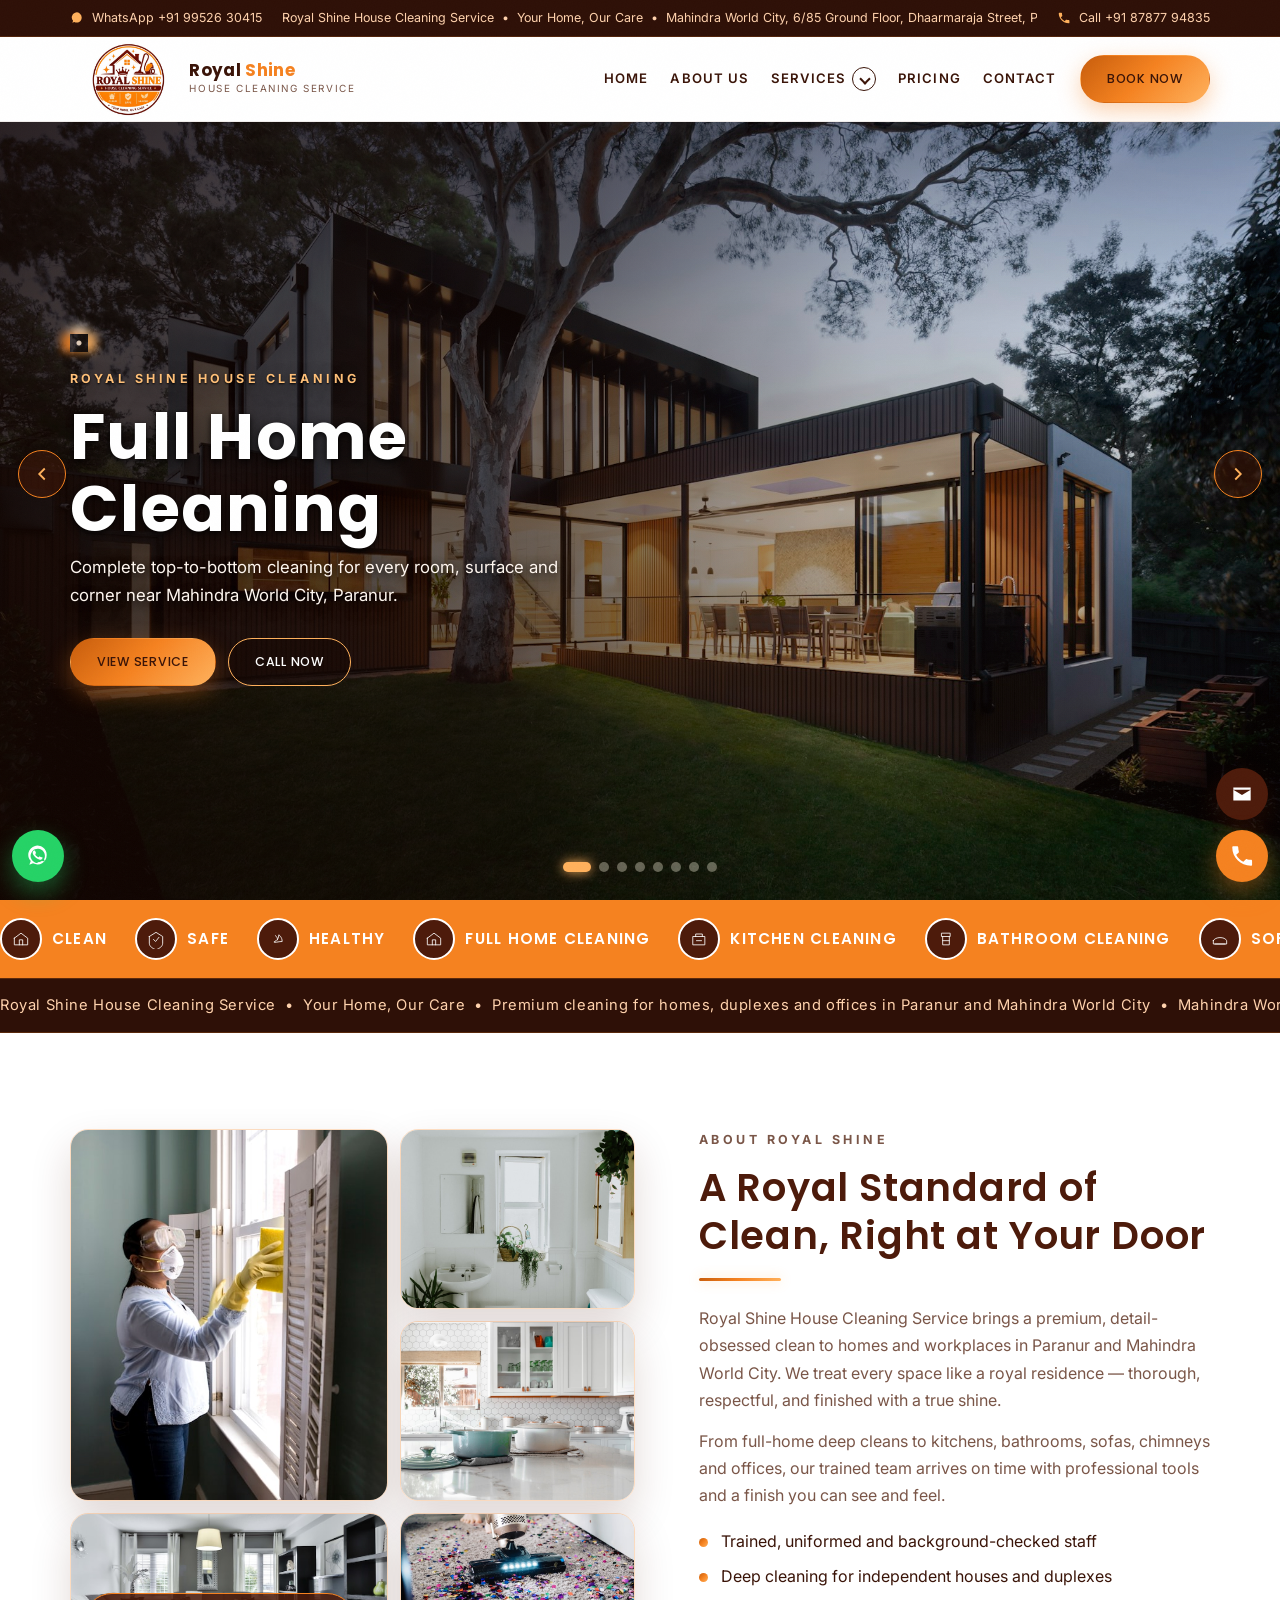
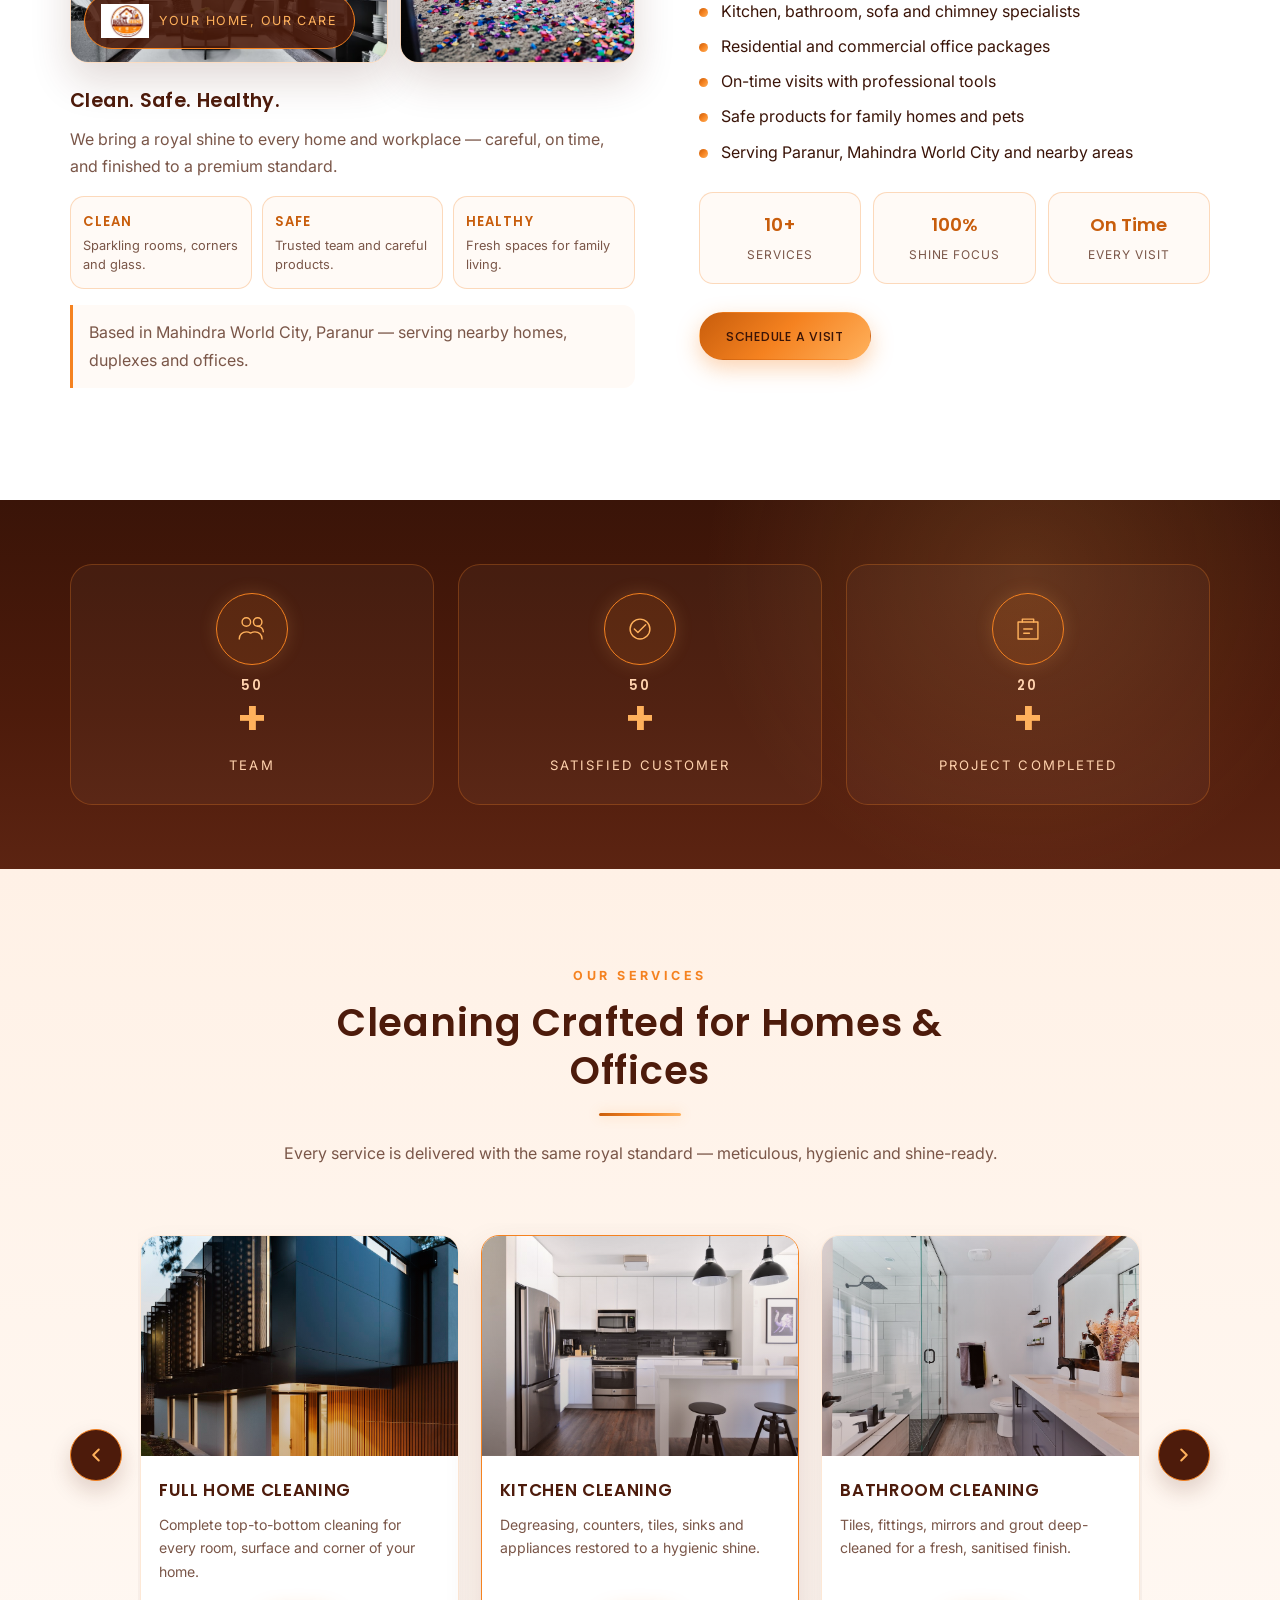
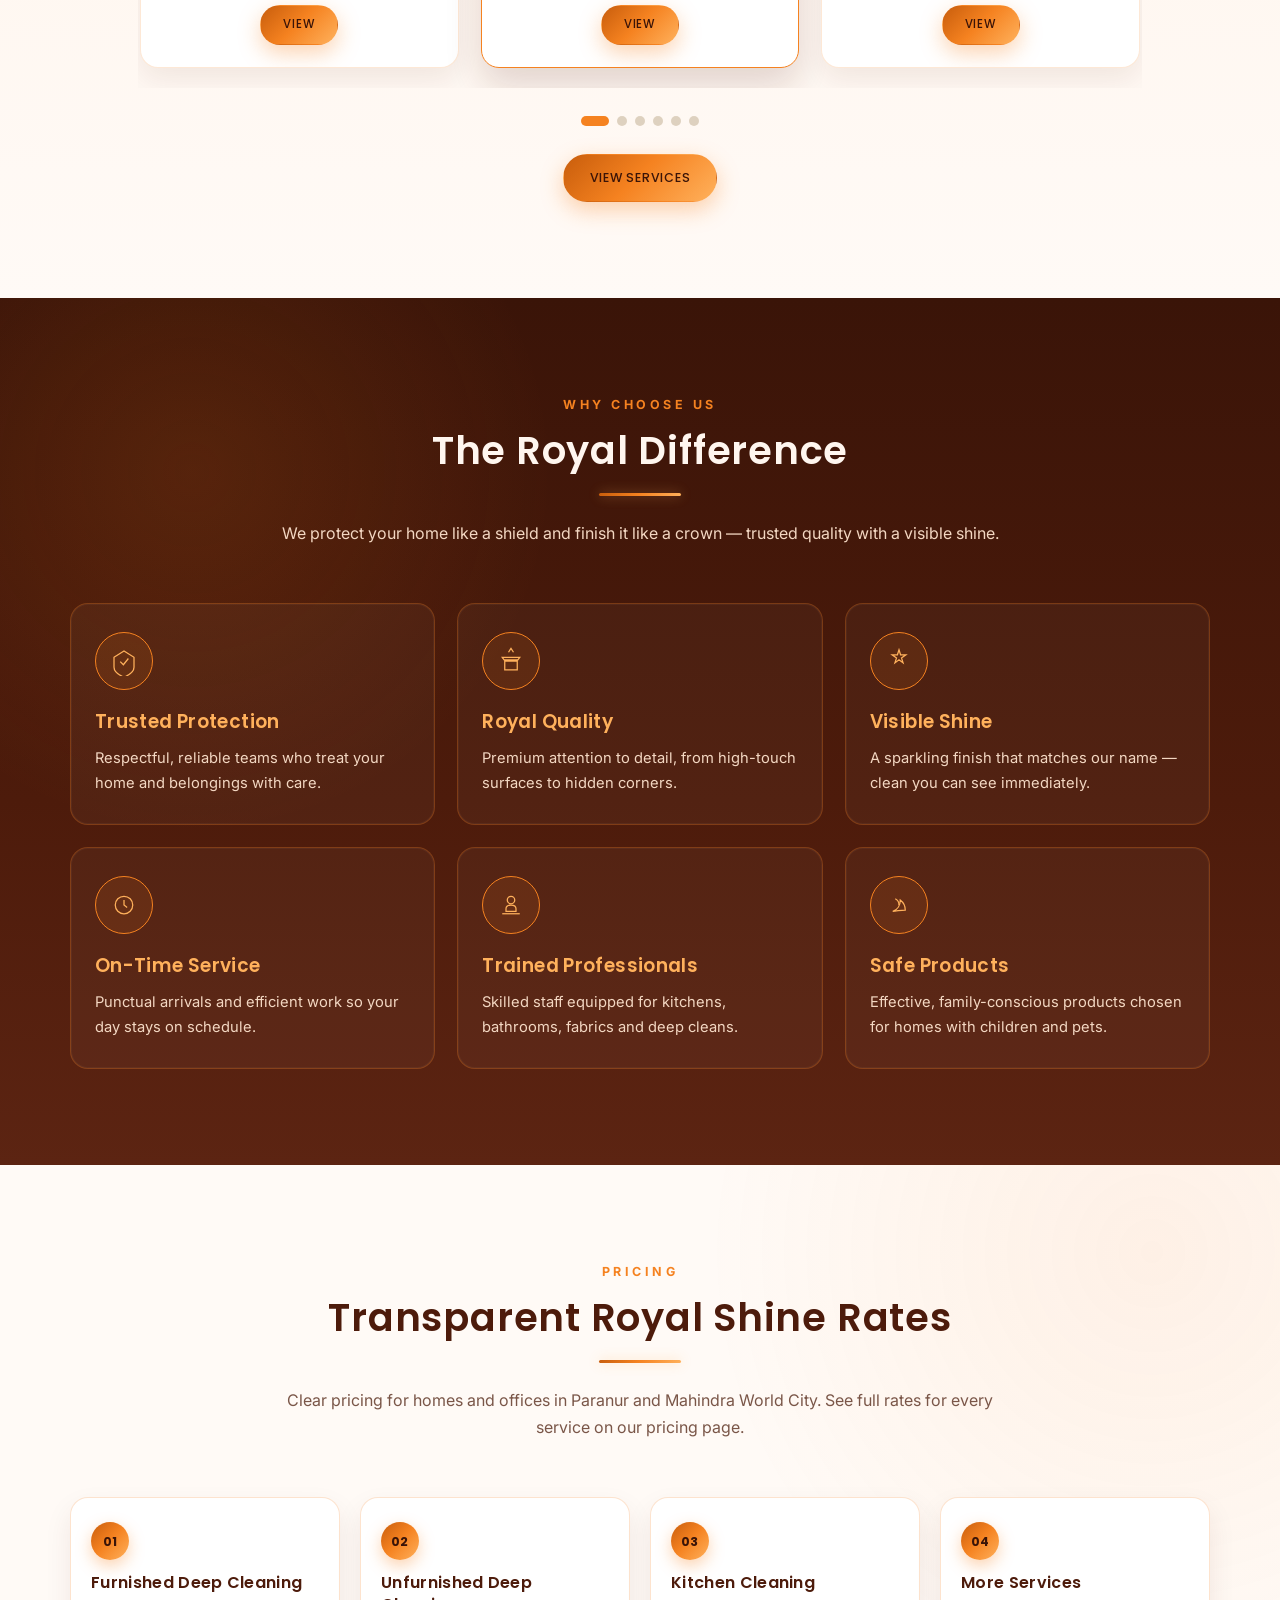
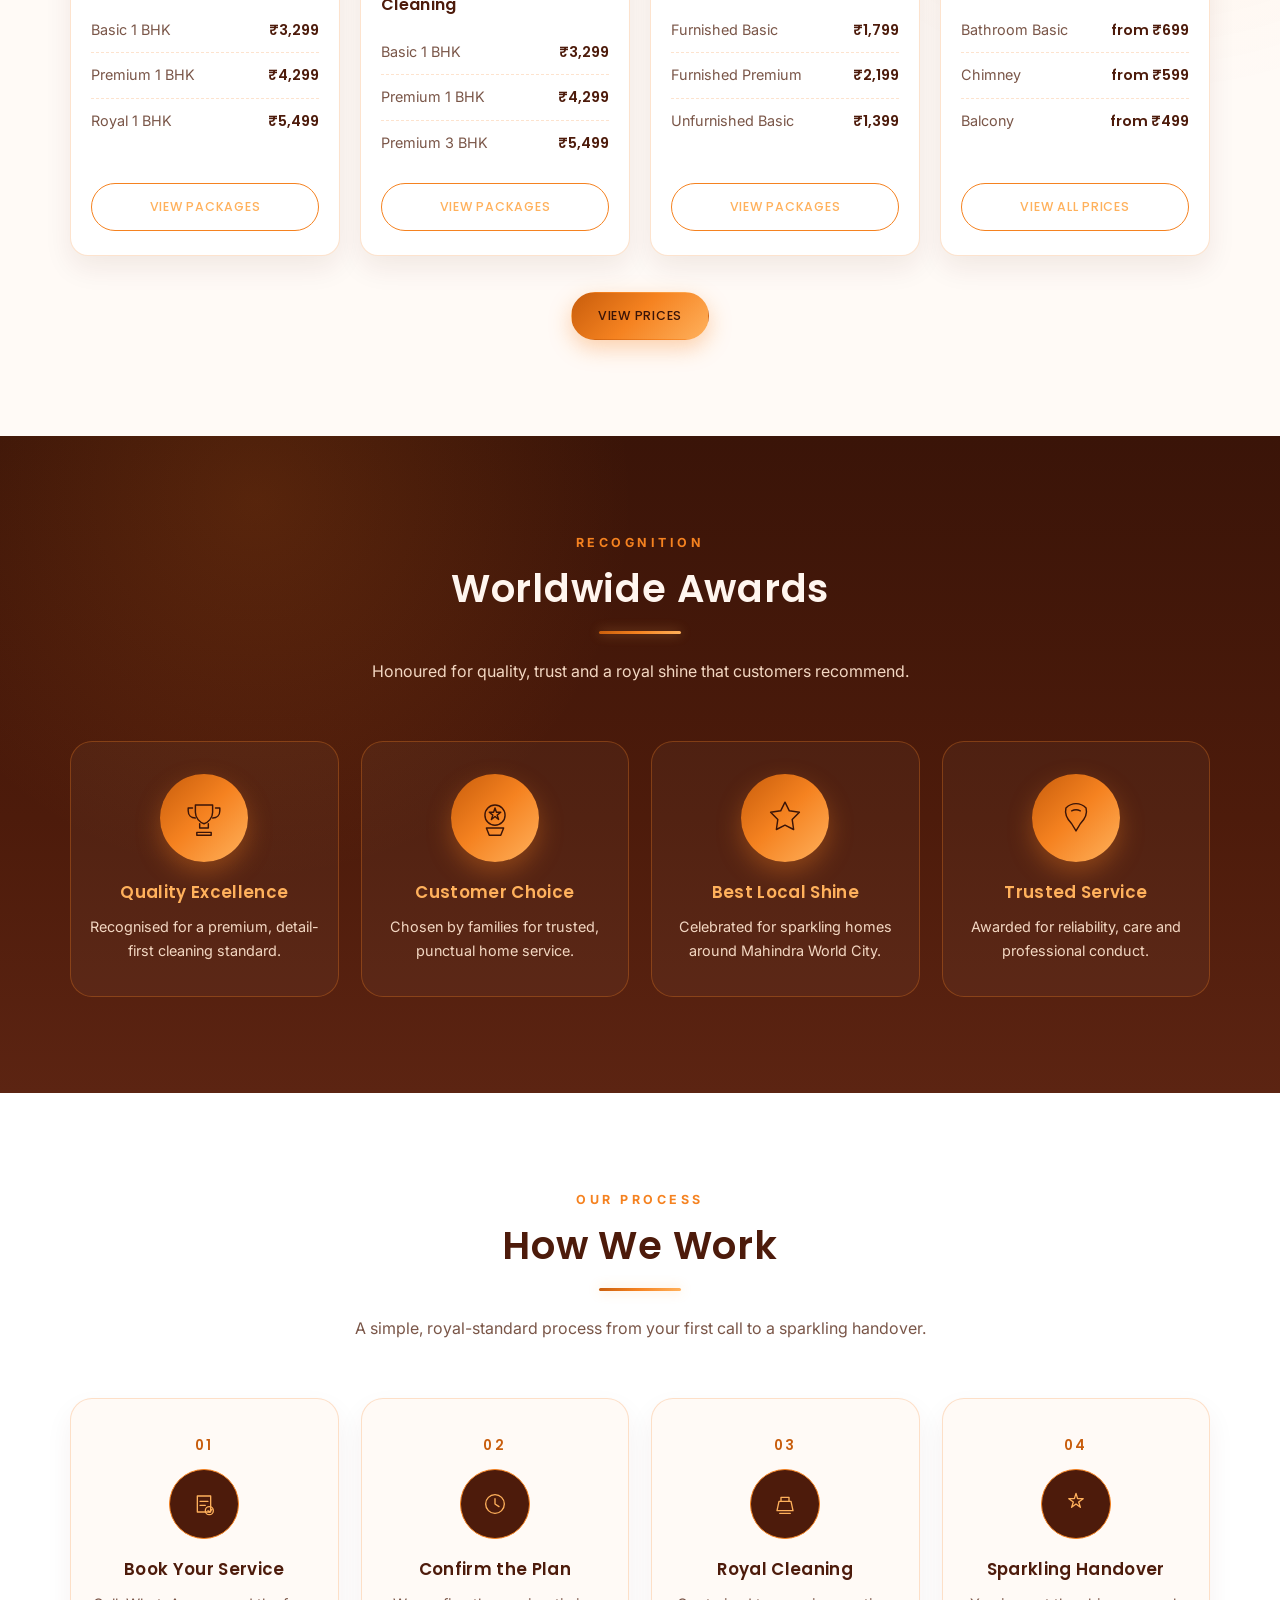
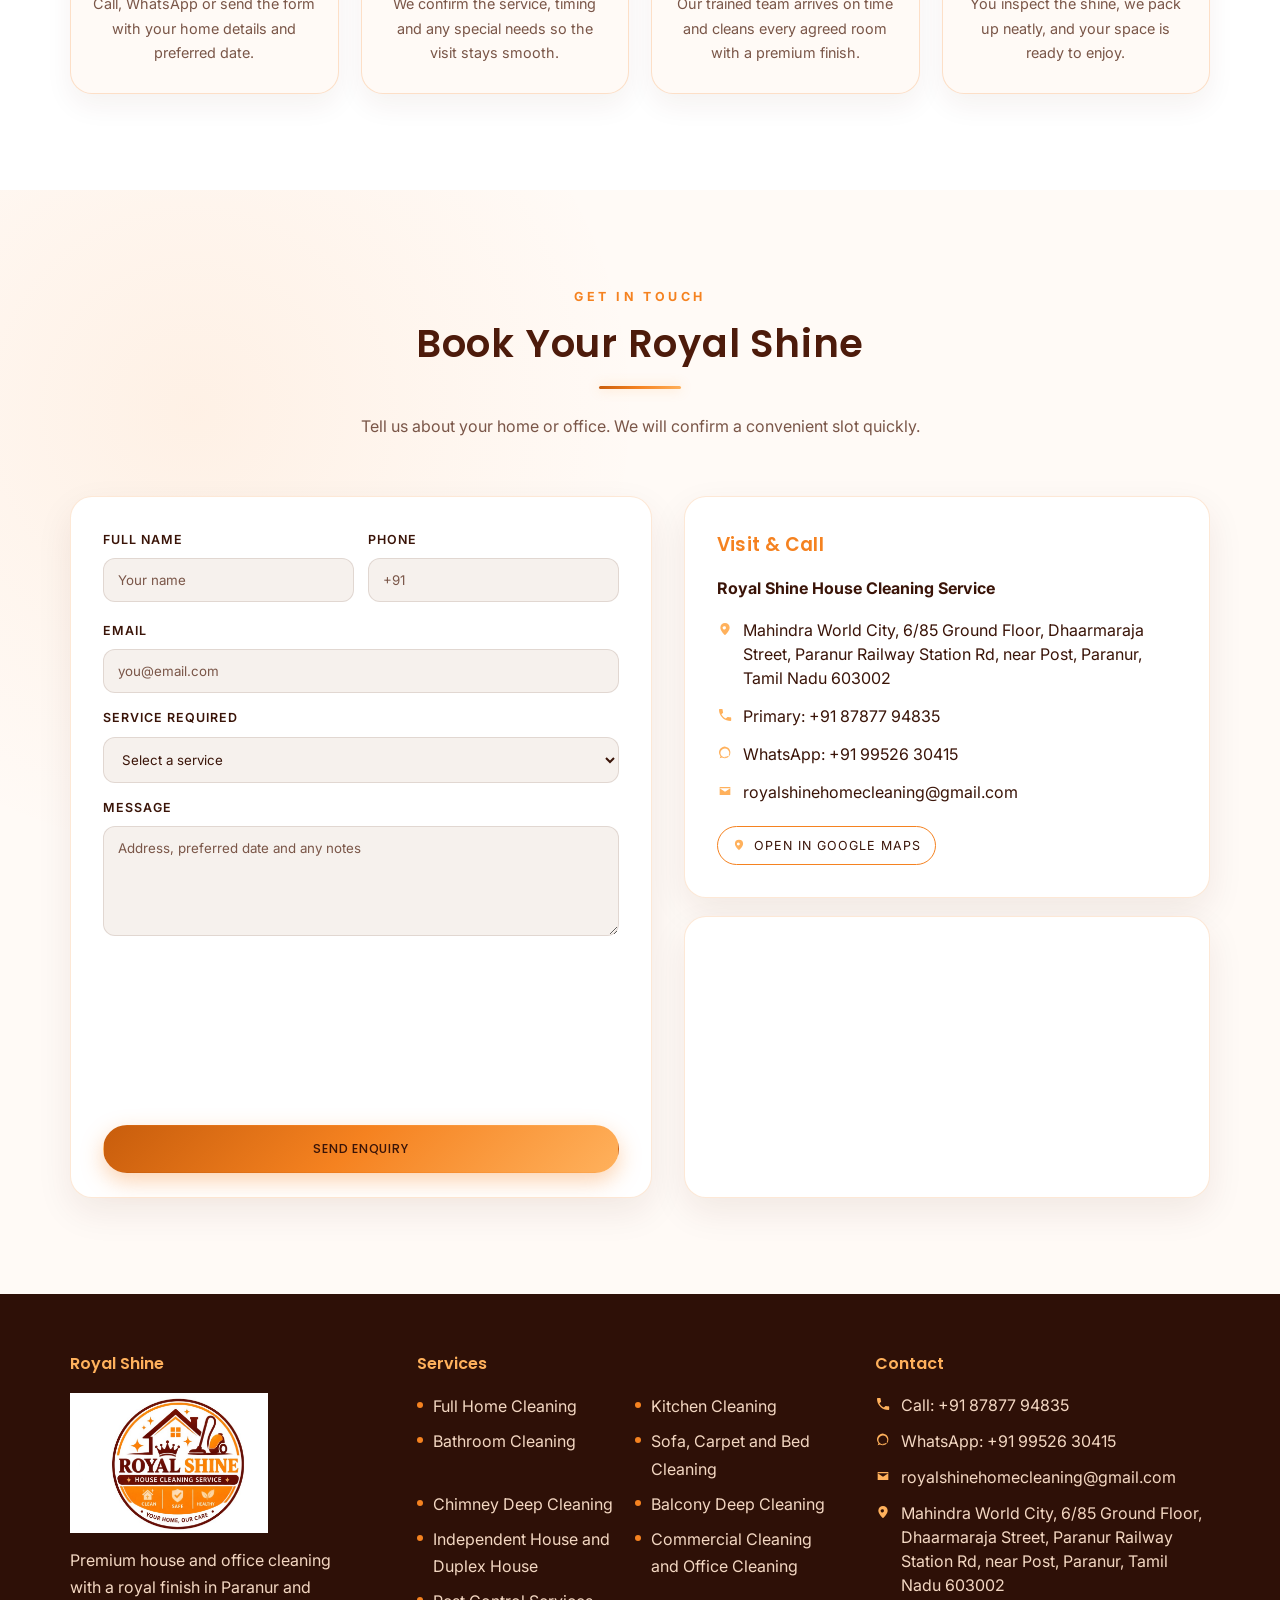
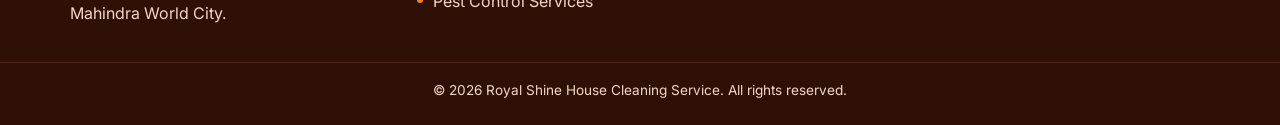
<file: index.html>
<!DOCTYPE html>
<html lang="en">
<head>
  <meta charset="UTF-8">
  <meta name="viewport" content="width=device-width, initial-scale=1.0">
  <title>Royal Shine House Cleaning Service | Paranur, Mahindra World City</title>
  <meta name="description" content="Royal Shine House Cleaning Service in Paranur, Tamil Nadu. Premium full home, kitchen, bathroom, sofa, chimney and office cleaning near Mahindra World City.">
  <link rel="icon" href="assets/logo/logo.png" type="image/png">
  <link rel="preconnect" href="https://fonts.googleapis.com">
  <link rel="preconnect" href="https://fonts.gstatic.com" crossorigin>
  <link href="https://fonts.googleapis.com/css2?family=Inter:wght@400;500&family=Poppins:wght@500;600;700&display=swap" rel="stylesheet">
  <link rel="stylesheet" href="css/style.css">
</head>
<body>
  <div class="page-grain" aria-hidden="true"></div>
  <div class="nav-backdrop" id="navBackdrop"></div>

  <header class="site-header" id="header">
    <div class="header-top">
      <div class="container header-top-inner">
        <a href="https://wa.me/919952630415?text=Hello%20Royal%20Shine%2C%20I%20would%20like%20to%20book%20a%20cleaning%20service." class="header-whatsapp" target="_blank" rel="noopener">
          <svg viewBox="0 0 24 24" aria-hidden="true"><path d="M20 11.5A8.5 8.5 0 0 1 7.4 18.8L4 20l1.3-3.3A8.5 8.5 0 1 1 20 11.5z"/></svg>
          WhatsApp +91 99526 30415
        </a>
        <div class="header-about-marquee" aria-label="About and address">
          <div class="header-about-track">
            <span>Royal Shine House Cleaning Service &nbsp;•&nbsp; Your Home, Our Care &nbsp;•&nbsp; Mahindra World City, 6/85 Ground Floor, Dhaarmaraja Street, Paranur Railway Station Rd, near Post, Paranur, Tamil Nadu 603002 &nbsp;•&nbsp; Clean, Safe, Healthy &nbsp;&nbsp;</span>
            <span>Royal Shine House Cleaning Service &nbsp;•&nbsp; Your Home, Our Care &nbsp;•&nbsp; Mahindra World City, 6/85 Ground Floor, Dhaarmaraja Street, Paranur Railway Station Rd, near Post, Paranur, Tamil Nadu 603002 &nbsp;•&nbsp; Clean, Safe, Healthy &nbsp;&nbsp;</span>
          </div>
        </div>
        <a href="tel:+918787794835" class="header-call">
          <svg viewBox="0 0 24 24" aria-hidden="true"><path d="M6.6 10.8c1.4 2.8 3.8 5.1 6.6 6.6l2.2-2.2c.3-.3.7-.4 1.1-.3 1.2.4 2.5.6 3.8.6.6 0 1 .4 1 1V20c0 .6-.4 1-1 1C10.6 21 3 13.4 3 4c0-.6.4-1 1-1h3.5c.6 0 1 .4 1 1 0 1.3.2 2.6.6 3.8.1.4 0 .8-.3 1.1L6.6 10.8z"/></svg>
          Call +91 87877 94835
        </a>
      </div>
    </div>
    <div class="header-main">
      <div class="container header-main-inner">
        <a href="index.html#home" class="brand">
          <img src="assets/logo/logo.png" alt="Royal Shine House Cleaning Service logo">
          <span>
            <strong><span class="word-royal">Royal</span> <span class="word-shine">Shine</span></strong>
            <small>House Cleaning Service</small>
          </span>
        </a>
        <button class="nav-toggle" id="navToggle" aria-label="Open menu" aria-expanded="false">
          <span></span><span></span><span></span>
        </button>
        <nav class="site-nav" id="siteNav">
          <div class="nav-drawer-head">
            <a href="index.html#home" class="nav-drawer-brand">
              <img src="assets/logo/logo.png" alt="Royal Shine House Cleaning Service logo">
              <span>
                <strong><span class="word-royal">Royal</span> <span class="word-shine">Shine</span></strong>
                <small>House Cleaning Service</small>
              </span>
            </a>
            <button type="button" class="nav-drawer-close" id="navDrawerClose" aria-label="Close menu">
              <span aria-hidden="true"></span>
              <span aria-hidden="true"></span>
            </button>
          </div>
          <a href="index.html#home" class="active">Home</a>
          <a href="about.html">About Us</a>
          <div class="nav-drop" id="servicesDrop">
            <a href="#services" class="nav-drop-toggle" aria-haspopup="true" aria-expanded="false">Services <span class="nav-caret" aria-hidden="true"></span></a>
            <div class="nav-drop-menu">
              <div class="nav-drop-panel">
              <div class="nav-subdrop">
                <a href="#services" data-service="0" class="nav-subdrop-toggle">Full Home Cleaning <span class="nav-caret nav-caret-side" aria-hidden="true"></span></a>
                <div class="nav-subdrop-menu">
                  <div class="nav-subdrop-panel">
                    <a href="furnished-apartment.html">Furnished Apartment</a>
                    <a href="unfurnished-apartment.html">Unfurnished Apartment</a>
                  </div>
                </div>
              </div>
              <a href="kitchen-cleaning.html">Kitchen Cleaning</a>
              <a href="bathroom-cleaning.html">Bathroom Cleaning</a>
              <a href="sofa-carpet-bed-cleaning.html">Sofa, Carpet and Bed Cleaning</a>
              <a href="chimney-cleaning.html">Chimney Deep Cleaning</a>
              <a href="balcony-cleaning.html">Balcony Deep Cleaning</a>
              <a href="independent-duplex-house.html">Independent House and Duplex House</a>
              <a href="commercial-office-cleaning.html">Commercial Cleaning and Office Cleaning</a>
              <a href="pest-control-cleaning.html">Pest Control Services</a>
              </div>
            </div>
          </div>
          <a href="pricing.html">Pricing</a>
          <a href="contact.html">Contact</a>
          <a href="contact.html" class="btn btn-gold nav-drawer-cta">Book Now</a>
        </nav>
        <a href="contact.html" class="btn btn-gold header-cta">Book Now</a>
      </div>
    </div>
  </header>

  <main>
    <section class="hero" id="home">
      <div class="slider" id="slider">
        <article class="slide is-active" style="background-image: url('assets/slider/slide-1.jpg?v=2')">
          <div class="slide-overlay"></div>
          <div class="container slide-content">
            <div class="slide-copy">
            <p class="eyebrow">Royal Shine House Cleaning</p>
            <h1>Full Home Cleaning</h1>
            <p class="lead">Complete top-to-bottom cleaning for every room, surface and corner near Mahindra World City, Paranur.</p>
            <div class="slide-actions">
              <a href="furnished-apartment.html" class="btn btn-gold">View Service</a>
              <a href="tel:+918787794835" class="btn btn-outline">Call Now</a>
            </div>
            </div>
          </div>
        </article>
        <article class="slide" style="background-image: url('assets/slider/slide-2.jpg?v=2')">
          <div class="slide-overlay"></div>
          <div class="container slide-content">
            <div class="slide-copy">
            <p class="eyebrow">Deep Kitchen Care</p>
            <h2>Kitchen Cleaning</h2>
            <p class="lead">Degreasing, counters, tiles, sinks and appliances restored to a hygienic, grease-free shine.</p>
            <div class="slide-actions">
              <a href="kitchen-cleaning.html" class="btn btn-gold">View Service</a>
              <a href="https://wa.me/919952630415" class="btn btn-outline" target="_blank" rel="noopener">WhatsApp</a>
            </div>
            </div>
          </div>
        </article>
        <article class="slide" style="background-image: url('assets/slider/slide-3.jpg?v=2')">
          <div class="slide-overlay"></div>
          <div class="container slide-content">
            <div class="slide-copy">
            <p class="eyebrow">Bathroom Deep Cleaning</p>
            <h2>Bathroom Cleaning</h2>
            <p class="lead">Tiles, fittings, mirrors and grout deep-cleaned for a fresh, sanitised finish.</p>
            <div class="slide-actions">
              <a href="bathroom-cleaning.html" class="btn btn-gold">View Service</a>
              <a href="#contact" class="btn btn-outline">Get a Quote</a>
            </div>
            </div>
          </div>
        </article>
        <article class="slide" style="background-image: url('assets/slider/slide-4.jpg?v=2')">
          <div class="slide-overlay"></div>
          <div class="container slide-content">
            <div class="slide-copy">
            <p class="eyebrow">Fabric Care</p>
            <h2>Sofa, Carpet &amp; Bed Cleaning</h2>
            <p class="lead">Upholstery and fabric refresh that lifts dust, stains and everyday wear.</p>
            <div class="slide-actions">
              <a href="sofa-carpet-bed-cleaning.html" class="btn btn-gold">View Service</a>
              <a href="tel:+919952630415" class="btn btn-outline">+91 99526 30415</a>
            </div>
            </div>
          </div>
        </article>
        <article class="slide" style="background-image: url('assets/services/chimney.jpg')">
          <div class="slide-overlay"></div>
          <div class="container slide-content">
            <div class="slide-copy">
            <p class="eyebrow">Deep Chimney Care</p>
            <h2>Chimney Deep Cleaning</h2>
            <p class="lead">Kitchen chimneys and filters cleared of grease for safer, better performance.</p>
            <div class="slide-actions">
              <a href="chimney-cleaning.html" class="btn btn-gold">View Service</a>
              <a href="#contact" class="btn btn-outline">Book Now</a>
            </div>
            </div>
          </div>
        </article>
        <article class="slide" style="background-image: url('assets/services/balcony.jpg')">
          <div class="slide-overlay"></div>
          <div class="container slide-content">
            <div class="slide-copy">
            <p class="eyebrow">Outdoor Care</p>
            <h2>Balcony Deep Cleaning</h2>
            <p class="lead">Floors, railings and corners restored so your outdoor space feels inviting.</p>
            <div class="slide-actions">
              <a href="balcony-cleaning.html" class="btn btn-gold">View Service</a>
              <a href="#contact" class="btn btn-outline">Get a Quote</a>
            </div>
            </div>
          </div>
        </article>
        <article class="slide" style="background-image: url('assets/services/house.jpg')">
          <div class="slide-overlay"></div>
          <div class="container slide-content">
            <div class="slide-copy">
            <p class="eyebrow">Large Home Care</p>
            <h2>Independent &amp; Duplex House</h2>
            <p class="lead">Tailored packages for larger homes, multiple floors and family living spaces.</p>
            <div class="slide-actions">
              <a href="independent-duplex-house.html" class="btn btn-gold">View Service</a>
              <a href="tel:+918787794835" class="btn btn-outline">Call Now</a>
            </div>
            </div>
          </div>
        </article>
        <article class="slide" style="background-image: url('assets/services/office.jpg')">
          <div class="slide-overlay"></div>
          <div class="container slide-content">
            <div class="slide-copy">
            <p class="eyebrow">Workplace Care</p>
            <h2>Commercial &amp; Office Cleaning</h2>
            <p class="lead">Desks, floors, pantries and washrooms kept professional for your workplace.</p>
            <div class="slide-actions">
              <a href="commercial-office-cleaning.html" class="btn btn-gold">View Service</a>
              <a href="https://wa.me/919952630415" class="btn btn-outline" target="_blank" rel="noopener">WhatsApp</a>
            </div>
            </div>
          </div>
        </article>
      </div>
      <button class="slider-btn prev" id="prevSlide" aria-label="Previous slide">
        <svg viewBox="0 0 24 24"><path d="M15 6l-6 6 6 6"/></svg>
      </button>
      <button class="slider-btn next" id="nextSlide" aria-label="Next slide">
        <svg viewBox="0 0 24 24"><path d="M9 6l6 6-6 6"/></svg>
      </button>
      <div class="slider-dots" id="sliderDots"></div>
    </section>

    <section class="service-marquee" aria-label="Cleaning services">
      <div class="marquee-track">
        <div class="marquee-group">
          <span class="marquee-item">
            <span class="marquee-icon" aria-hidden="true"><svg viewBox="0 0 48 48"><path d="M8 22 24 10l16 12v16H8V22z"/><path d="M20 38V26h8v12"/></svg></span>
            Clean
          </span>
          <span class="marquee-item">
            <span class="marquee-icon" aria-hidden="true"><svg viewBox="0 0 48 48"><path d="M8 18 24 8l16 10v16c0 8-7 12-16 16-9-4-16-8-16-16V18z"/><path d="M18 25l5 5 8-10"/></svg></span>
            Safe
          </span>
          <span class="marquee-item">
            <span class="marquee-icon" aria-hidden="true"><svg viewBox="0 0 48 48"><path d="M16 30c6-2 10-8 10-16 0 0 8 5 8 16-8 0-12 2-18 2z"/><path d="M18 16c3 2 5 6 5 10"/></svg></span>
            Healthy
          </span>
          <span class="marquee-item">
            <span class="marquee-icon" aria-hidden="true"><svg viewBox="0 0 48 48"><path d="M8 22 24 10l16 12v16H8V22z"/><path d="M20 38V26h8v12"/></svg></span>
            Full Home Cleaning
          </span>
          <span class="marquee-item">
            <span class="marquee-icon" aria-hidden="true"><svg viewBox="0 0 48 48"><path d="M10 18h28v20H10z"/><path d="M16 18V12h16v6"/><path d="M18 28h12"/></svg></span>
            Kitchen Cleaning
          </span>
          <span class="marquee-item">
            <span class="marquee-icon" aria-hidden="true"><svg viewBox="0 0 48 48"><path d="M14 10h20v8H14z"/><path d="M16 18v20h16V18"/><path d="M16 28h16"/></svg></span>
            Bathroom Cleaning
          </span>
          <span class="marquee-item">
            <span class="marquee-icon" aria-hidden="true"><svg viewBox="0 0 48 48"><path d="M8 28c4-10 28-10 32 0v8H8v-8z"/><path d="M12 36h24"/></svg></span>
            Sofa, Carpet &amp; Bed Cleaning
          </span>
          <span class="marquee-item">
            <span class="marquee-icon" aria-hidden="true"><svg viewBox="0 0 48 48"><path d="M14 38h20l-2-16H16z"/><path d="M18 22V14h12v8"/></svg></span>
            Chimney Deep Cleaning
          </span>
          <span class="marquee-item">
            <span class="marquee-icon" aria-hidden="true"><svg viewBox="0 0 48 48"><path d="M8 30h32v8H8z"/><path d="M12 30V18l12-8 12 8v12"/></svg></span>
            Balcony Deep Cleaning
          </span>
          <span class="marquee-item">
            <span class="marquee-icon" aria-hidden="true"><svg viewBox="0 0 48 48"><path d="M6 24 24 10l18 14v16H6V24z"/><path d="M22 40V28h8v12"/></svg></span>
            Independent &amp; Duplex House
          </span>
          <span class="marquee-item">
            <span class="marquee-icon" aria-hidden="true"><svg viewBox="0 0 48 48"><path d="M8 14h32v24H8z"/><path d="M8 22h32M20 38V22"/></svg></span>
            Commercial &amp; Office Cleaning
          </span>
        </div>
        <div class="marquee-group" aria-hidden="true">
          <span class="marquee-item">
            <span class="marquee-icon" aria-hidden="true"><svg viewBox="0 0 48 48"><path d="M8 22 24 10l16 12v16H8V22z"/><path d="M20 38V26h8v12"/></svg></span>
            Full Home Cleaning
          </span>
          <span class="marquee-item">
            <span class="marquee-icon" aria-hidden="true"><svg viewBox="0 0 48 48"><path d="M10 18h28v20H10z"/><path d="M16 18V12h16v6"/><path d="M18 28h12"/></svg></span>
            Kitchen Cleaning
          </span>
          <span class="marquee-item">
            <span class="marquee-icon" aria-hidden="true"><svg viewBox="0 0 48 48"><path d="M14 10h20v8H14z"/><path d="M16 18v20h16V18"/><path d="M16 28h16"/></svg></span>
            Bathroom Cleaning
          </span>
          <span class="marquee-item">
            <span class="marquee-icon" aria-hidden="true"><svg viewBox="0 0 48 48"><path d="M8 28c4-10 28-10 32 0v8H8v-8z"/><path d="M12 36h24"/></svg></span>
            Sofa, Carpet &amp; Bed Cleaning
          </span>
          <span class="marquee-item">
            <span class="marquee-icon" aria-hidden="true"><svg viewBox="0 0 48 48"><path d="M14 38h20l-2-16H16z"/><path d="M18 22V14h12v8"/></svg></span>
            Chimney Deep Cleaning
          </span>
          <span class="marquee-item">
            <span class="marquee-icon" aria-hidden="true"><svg viewBox="0 0 48 48"><path d="M8 30h32v8H8z"/><path d="M12 30V18l12-8 12 8v12"/></svg></span>
            Balcony Deep Cleaning
          </span>
          <span class="marquee-item">
            <span class="marquee-icon" aria-hidden="true"><svg viewBox="0 0 48 48"><path d="M6 24 24 10l18 14v16H6V24z"/><path d="M22 40V28h8v12"/></svg></span>
            Independent &amp; Duplex House
          </span>
          <span class="marquee-item">
            <span class="marquee-icon" aria-hidden="true"><svg viewBox="0 0 48 48"><path d="M8 14h32v24H8z"/><path d="M8 22h32M20 38V22"/></svg></span>
            Commercial &amp; Office Cleaning
          </span>
        </div>
      </div>
    </section>

    <section class="about-marquee" aria-label="About Royal Shine">
      <div class="about-marquee-track">
        <p class="about-marquee-group">
          Royal Shine House Cleaning Service &nbsp;•&nbsp; Your Home, Our Care &nbsp;•&nbsp; Premium cleaning for homes, duplexes and offices in Paranur and Mahindra World City &nbsp;•&nbsp; Mahindra World City, 6/85 Ground Floor, Dhaarmaraja Street, Paranur Railway Station Rd, near Post, Paranur, Tamil Nadu 603002 &nbsp;•&nbsp; Trained team, on-time visits, and a royal shine in every room &nbsp;•&nbsp; Clean &nbsp;•&nbsp; Safe &nbsp;•&nbsp; Healthy &nbsp;&nbsp;
        </p>
        <p class="about-marquee-group" aria-hidden="true">
          Royal Shine House Cleaning Service &nbsp;•&nbsp; Your Home, Our Care &nbsp;•&nbsp; Premium cleaning for homes, duplexes and offices in Paranur and Mahindra World City &nbsp;•&nbsp; Mahindra World City, 6/85 Ground Floor, Dhaarmaraja Street, Paranur Railway Station Rd, near Post, Paranur, Tamil Nadu 603002 &nbsp;•&nbsp; Trained team, on-time visits, and a royal shine in every room &nbsp;•&nbsp; Clean &nbsp;•&nbsp; Safe &nbsp;•&nbsp; Healthy &nbsp;&nbsp;
        </p>
      </div>
    </section>

    <section class="about section" id="about">
      <div class="container about-grid">
        <div class="about-media reveal">
          <div class="about-gallery-wrap">
            <div class="about-gallery">
              <img src="assets/about/about-1.jpg" alt="Professional window cleaning">
              <img src="assets/about/about-2.jpg" alt="Bathroom cleaning">
              <img src="assets/about/about-3.jpg" alt="Kitchen cleaning">
              <img src="assets/about/about-4.jpg" alt="Living room cleaning">
              <img src="assets/about/about-5.jpg" alt="Professional cleaning supplies">
            </div>
            <div class="about-badge">
              <img src="assets/logo/logo.png" alt="">
              <span>Your Home, Our Care</span>
            </div>
          </div>
          <div class="about-left-copy">
            <h3>Clean. Safe. Healthy.</h3>
            <p>We bring a royal shine to every home and workplace — careful, on time, and finished to a premium standard.</p>
            <div class="about-mini-grid">
              <article>
                <strong>Clean</strong>
                <span>Sparkling rooms, corners and glass.</span>
              </article>
              <article>
                <strong>Safe</strong>
                <span>Trusted team and careful products.</span>
              </article>
              <article>
                <strong>Healthy</strong>
                <span>Fresh spaces for family living.</span>
              </article>
            </div>
            <p class="about-local">Based in Mahindra World City, Paranur — serving nearby homes, duplexes and offices.</p>
          </div>
        </div>
        <div class="about-copy reveal">
          <p class="eyebrow">About Royal Shine</p>
          <h2>A Royal Standard of Clean, Right at Your Door</h2>
          <div class="gold-rule"></div>
          <p>Royal Shine House Cleaning Service brings a premium, detail-obsessed clean to homes and workplaces in Paranur and Mahindra World City. We treat every space like a royal residence — thorough, respectful, and finished with a true shine.</p>
          <p>From full-home deep cleans to kitchens, bathrooms, sofas, chimneys and offices, our trained team arrives on time with professional tools and a finish you can see and feel.</p>
          <ul class="about-points">
            <li>Trained, uniformed and background-checked staff</li>
            <li>Deep cleaning for independent houses and duplexes</li>
            <li>Kitchen, bathroom, sofa and chimney specialists</li>
            <li>Residential and commercial office packages</li>
            <li>On-time visits with professional tools</li>
            <li>Safe products for family homes and pets</li>
            <li>Serving Paranur, Mahindra World City and nearby areas</li>
          </ul>
          <div class="about-stats">
            <div><strong>10+</strong><span>Services</span></div>
            <div><strong>100%</strong><span>Shine Focus</span></div>
            <div><strong>On Time</strong><span>Every Visit</span></div>
          </div>
          <a href="contact.html" class="btn btn-gold">Schedule a Visit</a>
        </div>
      </div>
    </section>

    <section class="stats" id="project-completed">
      <div class="container stats-grid">
        <article class="stat-card reveal">
          <div class="stat-icon" aria-hidden="true">
            <svg viewBox="0 0 48 48"><path d="M16 20a6 6 0 1 0-6-6 6 6 0 0 0 6 6zm16 0a6 6 0 1 0-6-6 6 6 0 0 0 6 6zM6 38c0-6 4.5-10 10-10h0c2.2 0 4.2.6 6 1.7C24 28.6 26 28 28.2 28h0c5.5 0 10 4 10 10"/><path d="M32 20c3 0 8 2.5 8 8"/></svg>
          </div>
          <strong><span class="count-up" data-count="50">0</span>+</strong>
          <span>Team</span>
        </article>
        <article class="stat-card reveal">
          <div class="stat-icon" aria-hidden="true">
            <svg viewBox="0 0 48 48"><circle cx="24" cy="24" r="14"/><path d="M16 24l5 5 11-11"/></svg>
          </div>
          <strong><span class="count-up" data-count="50">0</span>+</strong>
          <span>Satisfied Customer</span>
        </article>
        <article class="stat-card reveal">
          <div class="stat-icon" aria-hidden="true">
            <svg viewBox="0 0 48 48"><path d="M10 14h28v24H10z"/><path d="M16 14V10h16v4"/><path d="M18 24h12M18 30h8"/></svg>
          </div>
          <strong><span class="count-up" data-count="20">0</span>+</strong>
          <span>Project Completed</span>
        </article>
      </div>
    </section>

    <section class="services section" id="services">
      <div class="container">
        <div class="section-head reveal">
          <p class="eyebrow">Our Services</p>
          <h2>Cleaning Crafted for Homes &amp; Offices</h2>
          <div class="gold-rule center"></div>
          <p class="section-intro">Every service is delivered with the same royal standard — meticulous, hygienic and shine-ready.</p>
        </div>
        <div class="service-slider reveal">
          <button type="button" class="service-arrow prev" id="servicePrev" aria-label="Previous services">
            <svg viewBox="0 0 24 24" aria-hidden="true"><path d="M15 6l-6 6 6 6"/></svg>
          </button>
          <div class="service-viewport">
            <div class="service-track" id="serviceTrack">
          <article class="service-card" id="service-full-home">
            <a href="furnished-apartment.html" class="service-image">
              <img src="assets/services/full-home.jpg" alt="Full home cleaning">
            </a>
            <div class="service-body">
              <h3>Full Home Cleaning</h3>
              <p>Complete top-to-bottom cleaning for every room, surface and corner of your home.</p>
              <a href="furnished-apartment.html" class="btn btn-gold service-view">View</a>
            </div>
          </article>
          <article class="service-card" id="service-kitchen">
            <a href="kitchen-cleaning.html" class="service-image">
              <img src="assets/services/kitchen.jpg" alt="Kitchen cleaning">
            </a>
            <div class="service-body">
              <h3>Kitchen Cleaning</h3>
              <p>Degreasing, counters, tiles, sinks and appliances restored to a hygienic shine.</p>
              <a href="kitchen-cleaning.html" class="btn btn-gold service-view">View</a>
            </div>
          </article>
          <article class="service-card" id="service-bathroom">
            <a href="bathroom-cleaning.html" class="service-image">
              <img src="assets/services/bathroom.jpg" alt="Bathroom cleaning">
            </a>
            <div class="service-body">
              <h3>Bathroom Cleaning</h3>
              <p>Tiles, fittings, mirrors and grout deep-cleaned for a fresh, sanitised finish.</p>
              <a href="bathroom-cleaning.html" class="btn btn-gold service-view">View</a>
            </div>
          </article>
          <article class="service-card" id="service-sofa">
            <a href="sofa-carpet-bed-cleaning.html" class="service-image">
              <img src="assets/services/sofa-carpet.jpg" alt="Sofa, carpet and bed cleaning">
            </a>
            <div class="service-body">
              <h3>Sofa, Carpet &amp; Bed Cleaning</h3>
              <p>Upholstery and fabric refresh that lifts dust, stains and everyday wear.</p>
              <a href="sofa-carpet-bed-cleaning.html" class="btn btn-gold service-view">View</a>
            </div>
          </article>
          <article class="service-card" id="service-chimney">
            <a href="chimney-cleaning.html" class="service-image">
              <img src="assets/services/chimney.jpg" alt="Chimney deep cleaning">
            </a>
            <div class="service-body">
              <h3>Chimney Deep Cleaning</h3>
              <p>Kitchen chimneys and filters cleared of grease for safer, better performance.</p>
              <a href="chimney-cleaning.html" class="btn btn-gold service-view">View</a>
            </div>
          </article>
          <article class="service-card" id="service-balcony">
            <a href="balcony-cleaning.html" class="service-image">
              <img src="assets/services/balcony.jpg" alt="Balcony deep cleaning">
            </a>
            <div class="service-body">
              <h3>Balcony Deep Cleaning</h3>
              <p>Floors, railings and corners restored so your outdoor space feels inviting.</p>
              <a href="balcony-cleaning.html" class="btn btn-gold service-view">View</a>
            </div>
          </article>
          <article class="service-card" id="service-house">
            <a href="independent-duplex-house.html" class="service-image">
              <img src="assets/services/house.jpg" alt="Independent house and duplex cleaning">
            </a>
            <div class="service-body">
              <h3>Independent &amp; Duplex House</h3>
              <p>Tailored packages for larger homes, multiple floors and family living spaces.</p>
              <a href="independent-duplex-house.html" class="btn btn-gold service-view">View</a>
            </div>
          </article>
          <article class="service-card" id="service-office">
            <a href="commercial-office-cleaning.html" class="service-image">
              <img src="assets/services/office.jpg" alt="Commercial and office cleaning">
            </a>
            <div class="service-body">
              <h3>Commercial &amp; Office Cleaning</h3>
              <p>Desks, floors, pantries and washrooms kept professional for your workplace.</p>
              <a href="commercial-office-cleaning.html" class="btn btn-gold service-view">View</a>
            </div>
          </article>
            </div>
          </div>
          <button type="button" class="service-arrow next" id="serviceNext" aria-label="Next services">
            <svg viewBox="0 0 24 24" aria-hidden="true"><path d="M9 6l6 6-6 6"/></svg>
          </button>
          <div class="service-dots" id="serviceDots"></div>
        </div>
        <div class="services-preview-action reveal">
          <a href="#services" class="btn btn-gold">View Services</a>
        </div>
      </div>
    </section>

 

    <section class="why section" id="why-choose">
      <div class="container">
        <div class="section-head light reveal">
          <p class="eyebrow">Why Choose Us</p>
          <h2>The Royal Difference</h2>
          <div class="gold-rule center"></div>
          <p class="section-intro">We protect your home like a shield and finish it like a crown — trusted quality with a visible shine.</p>
        </div>
        <div class="why-grid">
          <article class="why-card reveal">
            <div class="why-icon">
              <svg viewBox="0 0 48 48" aria-hidden="true"><path d="M8 18 24 8l16 10v16c0 8-7 12-16 16-9-4-16-8-16-16V18z"/><path d="M18 25l5 5 8-10"/></svg>
            </div>
            <h3>Trusted Protection</h3>
            <p>Respectful, reliable teams who treat your home and belongings with care.</p>
          </article>
          <article class="why-card reveal">
            <div class="why-icon">
              <svg viewBox="0 0 48 48" aria-hidden="true"><path d="M10 18h28l-3 4H13l-3-4zm4 6h20v14H14V24zm6-14 4-6 4 6"/></svg>
            </div>
            <h3>Royal Quality</h3>
            <p>Premium attention to detail, from high-touch surfaces to hidden corners.</p>
          </article>
          <article class="why-card reveal">
            <div class="why-icon">
              <svg viewBox="0 0 48 48" aria-hidden="true"><path d="M24 6l2.5 8H35l-7 5 2.5 8L24 22l-6.5 5 2.5-8-7-5h8.5L24 6z"/></svg>
            </div>
            <h3>Visible Shine</h3>
            <p>A sparkling finish that matches our name — clean you can see immediately.</p>
          </article>
          <article class="why-card reveal">
            <div class="why-icon">
              <svg viewBox="0 0 48 48" aria-hidden="true"><circle cx="24" cy="24" r="14"/><path d="M24 16v8l5 4"/></svg>
            </div>
            <h3>On-Time Service</h3>
            <p>Punctual arrivals and efficient work so your day stays on schedule.</p>
          </article>
          <article class="why-card reveal">
            <div class="why-icon">
              <svg viewBox="0 0 48 48" aria-hidden="true"><path d="M16 30c0-8 16-8 16 0v4H16v-4z"/><circle cx="24" cy="16" r="6"/><path d="M10 38h28"/></svg>
            </div>
            <h3>Trained Professionals</h3>
            <p>Skilled staff equipped for kitchens, bathrooms, fabrics and deep cleans.</p>
          </article>
          <article class="why-card reveal">
            <div class="why-icon">
              <svg viewBox="0 0 48 48" aria-hidden="true"><path d="M14 34c8-2 12-10 12-18 0 0 8 6 8 16-8 0-14 2-20 2z"/><path d="M18 14c4 2 6 6 6 10"/></svg>
            </div>
            <h3>Safe Products</h3>
            <p>Effective, family-conscious products chosen for homes with children and pets.</p>
          </article>
        </div>
      </div>
    </section>


    <section class="pricing-preview section" id="pricing">
      <div class="container">
        <div class="section-head reveal">
          <p class="eyebrow">Pricing</p>
          <h2>Transparent Royal Shine Rates</h2>
          <div class="gold-rule center"></div>
          <p class="section-intro">Clear pricing for homes and offices in Paranur and Mahindra World City. See full rates for every service on our pricing page.</p>
        </div>
        <div class="pricing-preview-grid reveal">
          <article class="pricing-preview-card">
            <span class="price-num">01</span>
            <h3>Furnished Deep Cleaning</h3>
            <ul class="price-rows">
              <li><span>Basic 1 BHK</span><strong>₹3,299</strong></li>
              <li><span>Premium 1 BHK</span><strong>₹4,299</strong></li>
              <li><span>Royal 1 BHK</span><strong>₹5,499</strong></li>
            </ul>
            <a href="furnished-apartment.html" class="btn btn-outline btn-full">View Packages</a>
          </article>
          <article class="pricing-preview-card">
            <span class="price-num">02</span>
            <h3>Unfurnished Deep Cleaning</h3>
            <ul class="price-rows">
              <li><span>Basic 1 BHK</span><strong>₹3,299</strong></li>
              <li><span>Premium 1 BHK</span><strong>₹4,299</strong></li>
              <li><span>Premium 3 BHK</span><strong>₹5,499</strong></li>
            </ul>
            <a href="unfurnished-apartment.html" class="btn btn-outline btn-full">View Packages</a>
          </article>
          <article class="pricing-preview-card">
            <span class="price-num">03</span>
            <h3>Kitchen Cleaning</h3>
            <ul class="price-rows">
              <li><span>Furnished Basic</span><strong>₹1,799</strong></li>
              <li><span>Furnished Premium</span><strong>₹2,199</strong></li>
              <li><span>Unfurnished Basic</span><strong>₹1,399</strong></li>
            </ul>
            <a href="kitchen-cleaning.html" class="btn btn-outline btn-full">View Packages</a>
          </article>
          <article class="pricing-preview-card">
            <span class="price-num">04</span>
            <h3>More Services</h3>
            <ul class="price-rows">
              <li><span>Bathroom Basic</span><strong>from ₹699</strong></li>
              <li><span>Chimney</span><strong>from ₹599</strong></li>
              <li><span>Balcony</span><strong>from ₹499</strong></li>
            </ul>
            <a href="pricing.html" class="btn btn-outline btn-full">View All Prices</a>
          </article>
        </div>
        <div class="pricing-preview-action reveal">
          <a href="pricing.html" class="btn btn-gold">View Prices</a>
        </div>
      </div>
    </section>

 



    <section class="awards section" id="awards">
      <div class="container">
        <div class="section-head light reveal">
          <p class="eyebrow">Recognition</p>
          <h2>Worldwide Awards</h2>
          <div class="gold-rule center"></div>
          <p class="section-intro">Honoured for quality, trust and a royal shine that customers recommend.</p>
        </div>
        <div class="awards-grid">
          <article class="award-card reveal">
            <div class="award-icon" aria-hidden="true">
              <svg viewBox="0 0 64 64"><path d="M20 14h24v10c0 8-6 14-12 16-6-2-12-8-12-16V14z"/><path d="M26 40v6h12v-6"/><path d="M22 52h20v4H22z"/><path d="M16 18h-6v4c0 6 4 10 10 10"/><path d="M48 18h6v4c0 6-4 10-10 10"/></svg>
            </div>
            <h3>Quality Excellence</h3>
            <p>Recognised for a premium, detail-first cleaning standard.</p>
          </article>
          <article class="award-card reveal">
            <div class="award-icon" aria-hidden="true">
              <svg viewBox="0 0 64 64"><circle cx="32" cy="28" r="14"/><path d="m32 18 2 6h6l-5 4 2 6-5-4-5 4 2-6-5-4h6z"/><path d="M20 46h24l-4 10H24z"/></svg>
            </div>
            <h3>Customer Choice</h3>
            <p>Chosen by families for trusted, punctual home service.</p>
          </article>
          <article class="award-card reveal">
            <div class="award-icon" aria-hidden="true">
              <svg viewBox="0 0 64 64"><path d="M32 10l6 12 14 2-10 10 2 14-12-6-12 6 2-14-10-10 14-2z"/></svg>
            </div>
            <h3>Best Local Shine</h3>
            <p>Celebrated for sparkling homes around Mahindra World City.</p>
          </article>
          <article class="award-card reveal">
            <div class="award-icon" aria-hidden="true">
              <svg viewBox="0 0 64 64"><path d="M18 18c8-8 20-8 28 0 2 8-2 16-8 22l-6 10-6-10c-6-6-10-14-8-22z"/><path d="M26 22c4-2 8-2 12 0"/></svg>
            </div>
            <h3>Trusted Service</h3>
            <p>Awarded for reliability, care and professional conduct.</p>
          </article>
        </div>
      </div>
    </section>

    <section class="process section" id="how-we-work">
      <div class="container">
        <div class="section-head reveal">
          <p class="eyebrow">Our Process</p>
          <h2>How We Work</h2>
          <div class="gold-rule center"></div>
          <p class="section-intro">A simple, royal-standard process from your first call to a sparkling handover.</p>
        </div>
        <div class="process-grid">
          <article class="process-card reveal">
            <span class="process-num">01</span>
            <div class="process-icon" aria-hidden="true">
              <svg viewBox="0 0 48 48"><path d="M14 12h20v24H14z"/><path d="M18 20h12M18 26h8"/><circle cx="32" cy="34" r="6"/><path d="m30 34 2 2 4-4"/></svg>
            </div>
            <h3>Book Your Service</h3>
            <p>Call, WhatsApp or send the form with your home details and preferred date.</p>
          </article>
          <article class="process-card reveal">
            <span class="process-num">02</span>
            <div class="process-icon" aria-hidden="true">
              <svg viewBox="0 0 48 48"><circle cx="24" cy="24" r="14"/><path d="M24 16v8l6 4"/></svg>
            </div>
            <h3>Confirm the Plan</h3>
            <p>We confirm the service, timing and any special needs so the visit stays smooth.</p>
          </article>
          <article class="process-card reveal">
            <span class="process-num">03</span>
            <div class="process-icon" aria-hidden="true">
              <svg viewBox="0 0 48 48"><path d="M12 34h24l-3-14H15z"/><path d="M18 20V14h12v6"/><path d="M16 38h16"/></svg>
            </div>
            <h3>Royal Cleaning</h3>
            <p>Our trained team arrives on time and cleans every agreed room with a premium finish.</p>
          </article>
          <article class="process-card reveal">
            <span class="process-num">04</span>
            <div class="process-icon" aria-hidden="true">
              <svg viewBox="0 0 48 48"><path d="M24 8l2.4 8h8.4l-6.8 5 2.6 8L24 24l-6.6 5 2.6-8-6.8-5h8.4z"/></svg>
            </div>
            <h3>Sparkling Handover</h3>
            <p>You inspect the shine, we pack up neatly, and your space is ready to enjoy.</p>
          </article>
        </div>
      </div>
    </section>

    <section class="contact section" id="contact">
      <div class="container">
        <div class="section-head reveal">
          <p class="eyebrow">Get in Touch</p>
          <h2>Book Your Royal Shine</h2>
          <div class="gold-rule center"></div>
          <p class="section-intro">Tell us about your home or office. We will confirm a convenient slot quickly.</p>
        </div>
        <div class="contact-grid">
          <form class="contact-form reveal" id="contactForm" novalidate>
            <div class="form-row">
              <label>
                Full Name
                <input type="text" name="name" placeholder="Your name" required>
              </label>
              <label>
                Phone
                <input type="tel" name="phone" placeholder="+91" required>
              </label>
            </div>
            <label>
              Email
              <input type="email" name="email" placeholder="you@email.com">
            </label>
            <label>
              Service Required
              <select name="service" required>
                <option value="">Select a service</option>
                <option>Full Home Cleaning</option>
                <option>Kitchen Cleaning</option>
                <option>Bathroom Cleaning</option>
                <option>Sofa, Carpet and Bed Cleaning</option>
                <option>Chimney Deep Cleaning</option>
                <option>Balcony Deep Cleaning</option>
                <option>Independent House and Duplex House</option>
                <option>Commercial Cleaning and Office Cleaning</option>
              </select>
            </label>
            <label class="message-field">
              Message
              <textarea name="message" rows="4" placeholder="Address, preferred date and any notes"></textarea>
            </label>
            <button type="submit" class="btn btn-gold btn-full">Send Enquiry</button>
            <p class="form-note" id="formNote" role="status"></p>
          </form>
          <aside class="contact-aside reveal">
            <div class="info-card">
              <h3>Visit &amp; Call</h3>
              <p class="info-brand"><strong>Royal Shine House Cleaning Service</strong></p>
              <ul class="info-contact">
                <li>
                  <svg viewBox="0 0 24 24" aria-hidden="true"><path d="M12 3a7 7 0 0 0-7 7c0 5.25 7 11 7 11s7-5.75 7-11a7 7 0 0 0-7-7zm0 9.5A2.5 2.5 0 1 1 12 8a2.5 2.5 0 0 1 0 4.5z"/></svg>
                  <span>Mahindra World City, 6/85 Ground Floor, Dhaarmaraja Street, Paranur Railway Station Rd, near Post, Paranur, Tamil Nadu 603002</span>
                </li>
                <li>
                  <svg viewBox="0 0 24 24" aria-hidden="true"><path d="M6.6 10.8c1.4 2.8 3.8 5.1 6.6 6.6l2.2-2.2c.3-.3.7-.4 1.1-.3 1.2.4 2.5.6 3.8.6.6 0 1 .4 1 1V20c0 .6-.4 1-1 1C10.6 21 3 13.4 3 4c0-.6.4-1 1-1h3.5c.6 0 1 .4 1 1 0 1.3.2 2.6.6 3.8.1.4 0 .8-.3 1.1L6.6 10.8z"/></svg>
                  <a href="tel:+918787794835">Primary: +91 87877 94835</a>
                </li>
                <li>
                  <svg viewBox="0 0 24 24" aria-hidden="true"><path d="M20 11.5A8.5 8.5 0 0 1 7.4 18.8L4 20l1.3-3.3A8.5 8.5 0 1 1 20 11.5zm-8.4 6.3c1.4 0 2.8-.4 4-1.1l.3-.2 2.3.6-.6-2.2.2-.3a6.6 6.6 0 1 0-2.2 2.7l-.4.2c-1.1.6-2.3.9-3.6.9z"/></svg>
                  <a href="https://wa.me/919952630415?text=Hello%20Royal%20Shine%2C%20I%20would%20like%20to%20book%20a%20cleaning%20service." target="_blank" rel="noopener">WhatsApp: +91 99526 30415</a>
                </li>
                <li>
                  <svg viewBox="0 0 24 24" aria-hidden="true"><path d="M4 6h16v12H4V6zm8 7 8-5H4l8 5z"/></svg>
                  <a href="mailto:royalshinehomecleaning@gmail.com">royalshinehomecleaning@gmail.com</a>
                </li>
              </ul>
              <a class="map-link" href="https://maps.app.goo.gl/6Z9QQFhyceaB32pd9?g_st=aw" target="_blank" rel="noopener">
                <svg viewBox="0 0 24 24" aria-hidden="true"><path d="M12 3a7 7 0 0 0-7 7c0 5.25 7 11 7 11s7-5.75 7-11a7 7 0 0 0-7-7zm0 9.5A2.5 2.5 0 1 1 12 8a2.5 2.5 0 0 1 0 4.5z"/></svg>
                Open in Google Maps
              </a>
            </div>
            <div class="map-wrap">
              <iframe
                title="Royal Shine House Cleaning Service location"
                src="https://maps.google.com/maps?q=Royal%20Shine%20House%20cleaning%20service%2C%20Paranur%2C%20Tamil%20Nadu%20603002&z=16&output=embed"
                loading="lazy"
                referrerpolicy="no-referrer-when-downgrade"
                allowfullscreen></iframe>
            </div>
          </aside>
        </div>
      </div>
    </section>
  </main>

  <footer class="site-footer">
    <div class="container footer-grid">
      <div class="footer-brand">
        <h4>Royal Shine</h4>
        <img class="footer-logo" src="assets/logo/logo.png" alt="Royal Shine House Cleaning Service logo">
        <p>Premium house and office cleaning with a royal finish in Paranur and Mahindra World City.</p>
      </div>
      <div>
        <h4>Services</h4>
        <ul class="footer-list footer-services">
          <li><a href="services.html">Full Home Cleaning</a></li>
          <li><a href="kitchen-cleaning.html">Kitchen Cleaning</a></li>
          <li><a href="bathroom-cleaning.html">Bathroom Cleaning</a></li>
          <li><a href="sofa-carpet-bed-cleaning.html">Sofa, Carpet and Bed Cleaning</a></li>
          <li><a href="chimney-cleaning.html">Chimney Deep Cleaning</a></li>
          <li><a href="balcony-cleaning.html">Balcony Deep Cleaning</a></li>
          <li><a href="independent-duplex-house.html">Independent House and Duplex House</a></li>
          <li><a href="commercial-office-cleaning.html">Commercial Cleaning and Office Cleaning</a></li>
          <li><a href="pest-control-cleaning.html">Pest Control Services</a></li>
        </ul>
      </div>
      <div>
        <h4>Contact</h4>
        <ul class="footer-contact">
          <li>
            <svg viewBox="0 0 24 24" aria-hidden="true"><path d="M6.6 10.8c1.4 2.8 3.8 5.1 6.6 6.6l2.2-2.2c.3-.3.7-.4 1.1-.3 1.2.4 2.5.6 3.8.6.6 0 1 .4 1 1V20c0 .6-.4 1-1 1C10.6 21 3 13.4 3 4c0-.6.4-1 1-1h3.5c.6 0 1 .4 1 1 0 1.3.2 2.6.6 3.8.1.4 0 .8-.3 1.1L6.6 10.8z"/></svg>
            <a href="tel:+918787794835">Call: +91 87877 94835</a>
          </li>
          <li>
            <svg viewBox="0 0 24 24" aria-hidden="true"><path d="M20 11.5A8.5 8.5 0 0 1 7.4 18.8L4 20l1.3-3.3A8.5 8.5 0 1 1 20 11.5zm-8.4 6.3c1.4 0 2.8-.4 4-1.1l.3-.2 2.3.6-.6-2.2.2-.3a6.6 6.6 0 1 0-2.2 2.7l-.4.2c-1.1.6-2.3.9-3.6.9z"/></svg>
            <a href="https://wa.me/919952630415?text=Hello%20Royal%20Shine%2C%20I%20would%20like%20to%20book%20a%20cleaning%20service." target="_blank" rel="noopener">WhatsApp: +91 99526 30415</a>
          </li>
          <li>
            <svg viewBox="0 0 24 24" aria-hidden="true"><path d="M4 6h16v12H4V6zm8 7 8-5H4l8 5z"/></svg>
            <a href="mailto:royalshinehomecleaning@gmail.com">royalshinehomecleaning@gmail.com</a>
          </li>
          <li>
            <svg viewBox="0 0 24 24" aria-hidden="true"><path d="M12 3a7 7 0 0 0-7 7c0 5.25 7 11 7 11s7-5.75 7-11a7 7 0 0 0-7-7zm0 9.5A2.5 2.5 0 1 1 12 8a2.5 2.5 0 0 1 0 4.5z"/></svg>
            <a href="https://maps.app.goo.gl/6Z9QQFhyceaB32pd9?g_st=aw" target="_blank" rel="noopener">Mahindra World City, 6/85 Ground Floor, Dhaarmaraja Street, Paranur Railway Station Rd, near Post, Paranur, Tamil Nadu 603002</a>
          </li>
        </ul>
      </div>
    </div>
    <div class="footer-bottom">
      <div class="container">
        <p>&copy; <span id="year"></span> Royal Shine House Cleaning Service. All rights reserved.</p>
      </div>
    </div>
  </footer>
  <aside class="side-contact side-contact--left" aria-label="WhatsApp">
    <a class="side-btn side-whatsapp" href="https://wa.me/919952630415?text=Hello%20Royal%20Shine%2C%20I%20would%20like%20to%20book%20a%20cleaning%20service." target="_blank" rel="noopener" aria-label="WhatsApp">
      <svg viewBox="0 0 24 24" aria-hidden="true"><path d="M20 11.5A8.5 8.5 0 0 1 7.4 18.8L4 20l1.3-3.3A8.5 8.5 0 1 1 20 11.5zm-8.4 6.3c1.4 0 2.8-.4 4-1.1l.3-.2 2.3.6-.6-2.2.2-.3a6.6 6.6 0 1 0-2.2 2.7l-.4.2c-1.1.6-2.3.9-3.6.9zm3.6-4.7c-.2-.1-1.2-.6-1.4-.7-.2-.1-.3-.1-.5.1l-.5.6c-.1.2-.3.2-.5.1-.2-.1-.9-.3-1.7-1.1-.6-.6-1-1.3-1.1-1.5-.1-.2 0-.3.1-.5l.3-.4c.1-.1.1-.2.2-.4 0-.1 0-.3 0-.4 0-.1-.5-1.2-.7-1.6-.2-.4-.4-.4-.5-.4h-.4c-.2 0-.4.1-.6.3-.2.2-.8.8-.8 1.9s.8 2.2.9 2.3c.1.2 1.6 2.5 3.9 3.4.5.2.9.4 1.3.5.5.2 1 .2 1.4.1.4-.1 1.2-.5 1.4-1 .2-.5.2-.9.1-1 0-.1-.2-.1-.4-.2z"/></svg>
    </a>
  </aside>
  <aside class="side-contact side-contact--right" aria-label="Email and Call">
    <a class="side-btn side-email" href="mailto:royalshinehomecleaning@gmail.com" aria-label="Email">
      <svg viewBox="0 0 24 24" aria-hidden="true"><path d="M4 6h16v12H4V6zm8 7 8-5H4l8 5z"/></svg>
    </a>
    <a class="side-btn side-call" href="tel:+918787794835" aria-label="Call">
      <svg viewBox="0 0 24 24" aria-hidden="true"><path d="M6.6 10.8c1.4 2.8 3.8 5.1 6.6 6.6l2.2-2.2c.3-.3.7-.4 1.1-.3 1.2.4 2.5.6 3.8.6.6 0 1 .4 1 1V20c0 .6-.4 1-1 1C10.6 21 3 13.4 3 4c0-.6.4-1 1-1h3.5c.6 0 1 .4 1 1 0 1.3.2 2.6.6 3.8.1.4 0 .8-.3 1.1L6.6 10.8z"/></svg>
    </a>
  </aside>

<script src="js/main.js"></script>
</body>
</html>
</file>
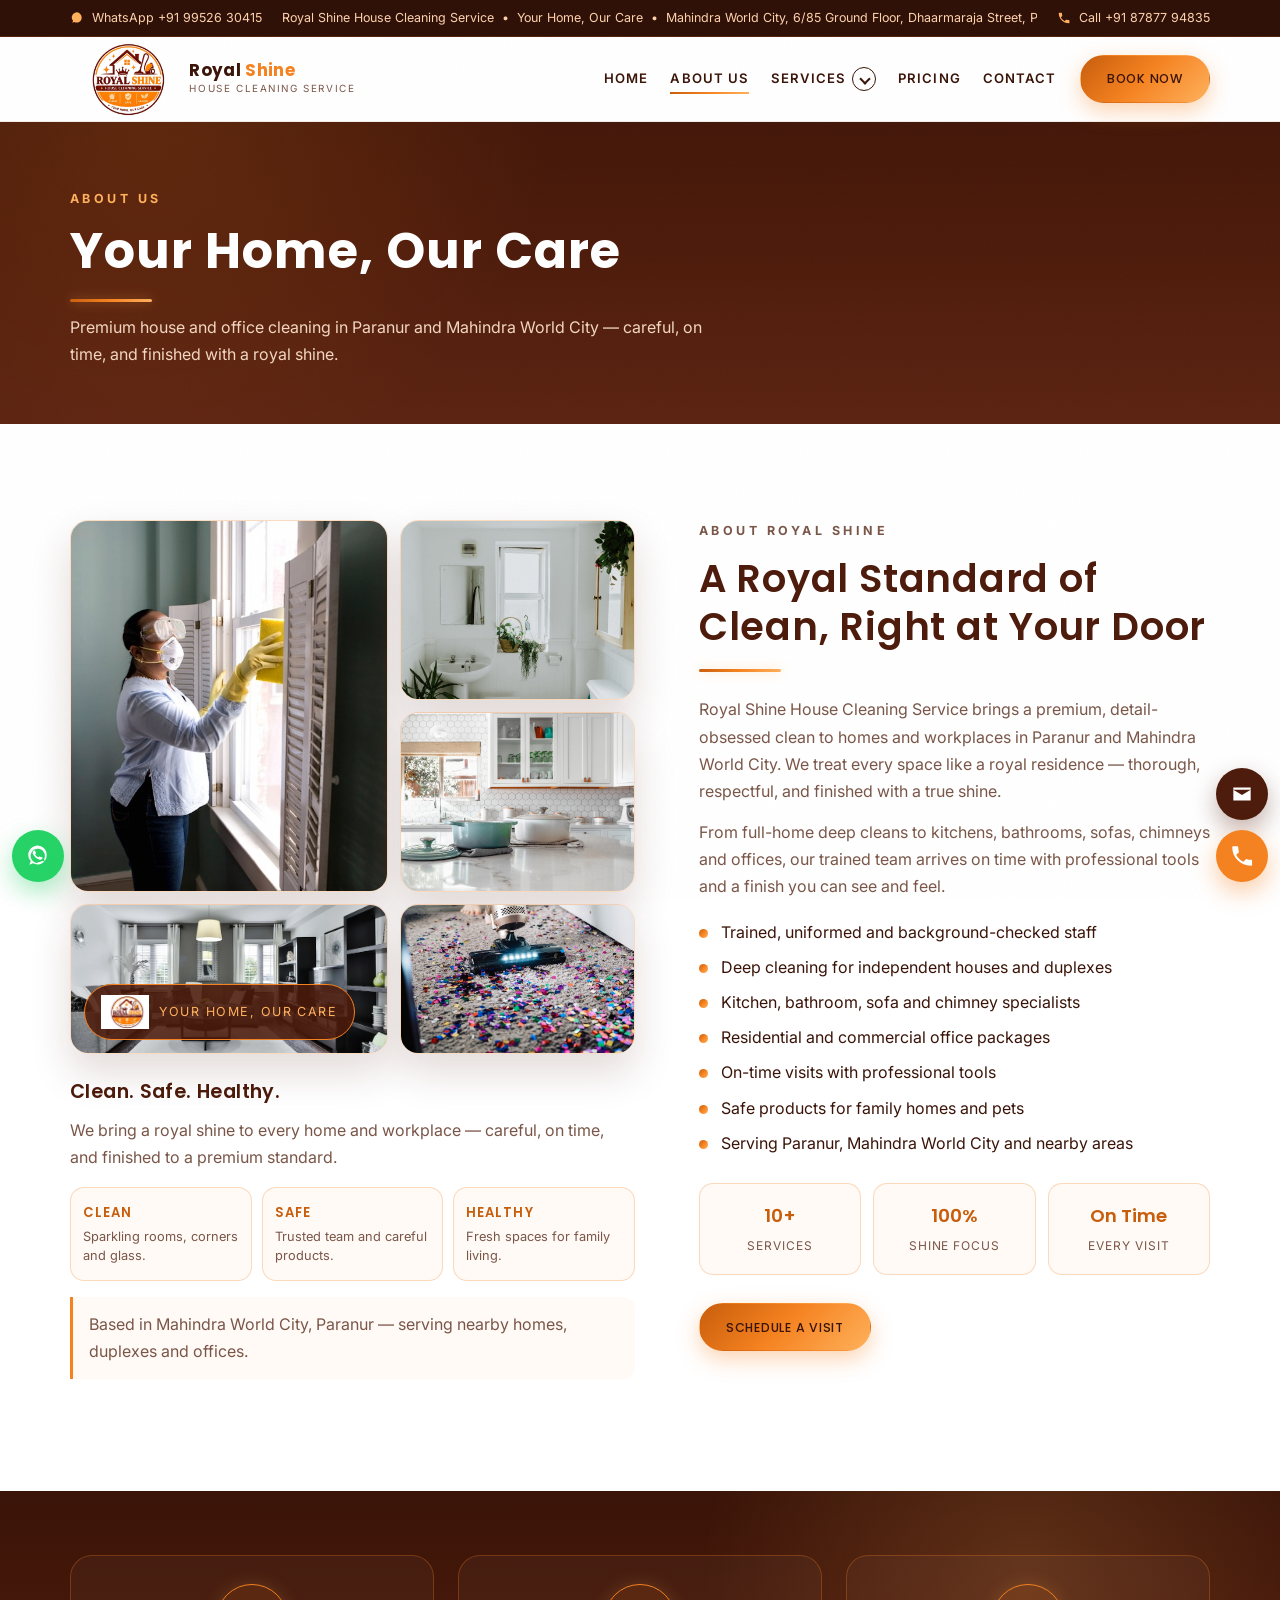
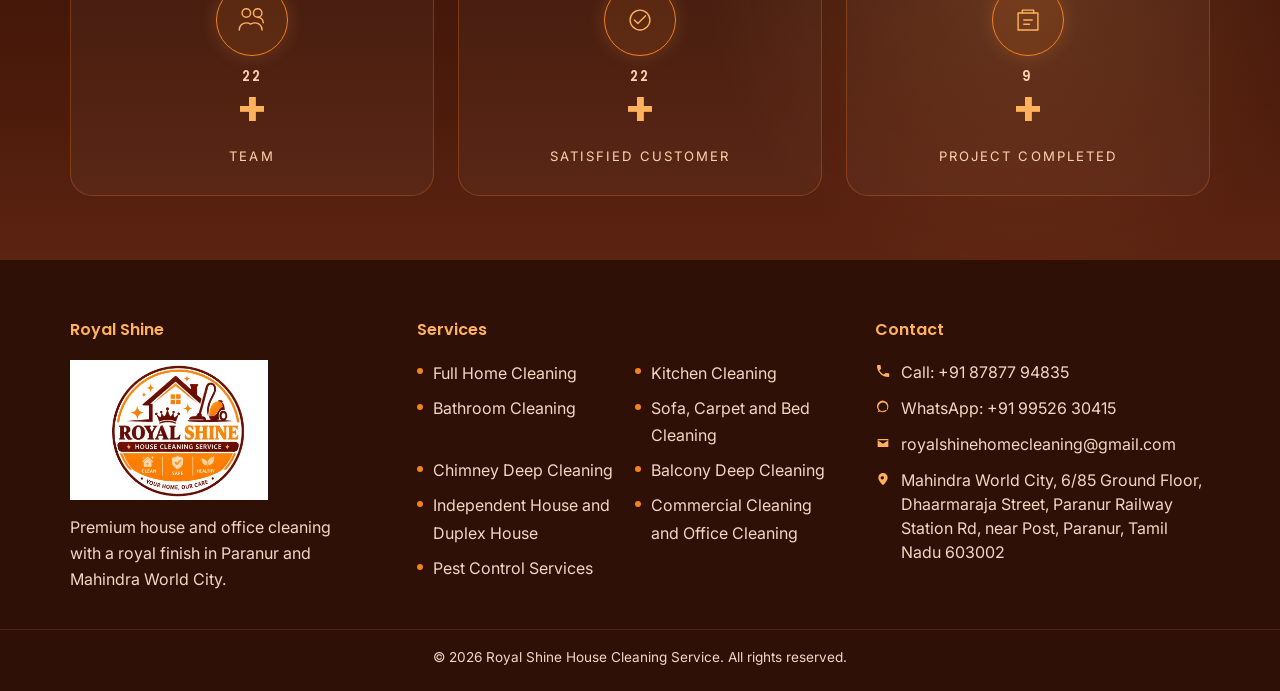
<file: about.html>
<!DOCTYPE html>
<html lang="en">
<head>
  <meta charset="UTF-8">
  <meta name="viewport" content="width=device-width, initial-scale=1.0">
  <title>About Us | Royal Shine House Cleaning Service</title>
  <meta name="description" content="About Royal Shine House Cleaning Service in Paranur and Mahindra World City. Premium home and office cleaning with trained staff, safe products and a royal finish.">
  <link rel="icon" href="assets/logo/logo.png" type="image/png">
  <link rel="preconnect" href="https://fonts.googleapis.com">
  <link rel="preconnect" href="https://fonts.gstatic.com" crossorigin>
  <link href="https://fonts.googleapis.com/css2?family=Inter:wght@400;500&family=Poppins:wght@500;600;700&display=swap" rel="stylesheet">
  <link rel="stylesheet" href="css/style.css">
</head>
<body>
  <div class="page-grain" aria-hidden="true"></div>
  <div class="nav-backdrop" id="navBackdrop"></div>

  <header class="site-header" id="header">
    <div class="header-top">
      <div class="container header-top-inner">
        <a href="https://wa.me/919952630415?text=Hello%20Royal%20Shine%2C%20I%20would%20like%20to%20book%20a%20cleaning%20service." class="header-whatsapp" target="_blank" rel="noopener">
          <svg viewBox="0 0 24 24" aria-hidden="true"><path d="M20 11.5A8.5 8.5 0 0 1 7.4 18.8L4 20l1.3-3.3A8.5 8.5 0 1 1 20 11.5z"/></svg>
          WhatsApp +91 99526 30415
        </a>
        <div class="header-about-marquee" aria-label="About and address">
          <div class="header-about-track">
            <span>Royal Shine House Cleaning Service &nbsp;•&nbsp; Your Home, Our Care &nbsp;•&nbsp; Mahindra World City, 6/85 Ground Floor, Dhaarmaraja Street, Paranur Railway Station Rd, near Post, Paranur, Tamil Nadu 603002 &nbsp;•&nbsp; Clean, Safe, Healthy &nbsp;&nbsp;</span>
            <span>Royal Shine House Cleaning Service &nbsp;•&nbsp; Your Home, Our Care &nbsp;•&nbsp; Mahindra World City, 6/85 Ground Floor, Dhaarmaraja Street, Paranur Railway Station Rd, near Post, Paranur, Tamil Nadu 603002 &nbsp;•&nbsp; Clean, Safe, Healthy &nbsp;&nbsp;</span>
          </div>
        </div>
        <a href="tel:+918787794835" class="header-call">
          <svg viewBox="0 0 24 24" aria-hidden="true"><path d="M6.6 10.8c1.4 2.8 3.8 5.1 6.6 6.6l2.2-2.2c.3-.3.7-.4 1.1-.3 1.2.4 2.5.6 3.8.6.6 0 1 .4 1 1V20c0 .6-.4 1-1 1C10.6 21 3 13.4 3 4c0-.6.4-1 1-1h3.5c.6 0 1 .4 1 1 0 1.3.2 2.6.6 3.8.1.4 0 .8-.3 1.1L6.6 10.8z"/></svg>
          Call +91 87877 94835
        </a>
      </div>
    </div>
    <div class="header-main">
      <div class="container header-main-inner">
        <a href="index.html#home" class="brand">
          <img src="assets/logo/logo.png" alt="Royal Shine House Cleaning Service logo">
          <span>
            <strong><span class="word-royal">Royal</span> <span class="word-shine">Shine</span></strong>
            <small>House Cleaning Service</small>
          </span>
        </a>
        <button class="nav-toggle" id="navToggle" aria-label="Open menu" aria-expanded="false">
          <span></span><span></span><span></span>
        </button>
        <nav class="site-nav" id="siteNav">
          <div class="nav-drawer-head">
            <a href="index.html#home" class="nav-drawer-brand">
              <img src="assets/logo/logo.png" alt="Royal Shine House Cleaning Service logo">
              <span>
                <strong><span class="word-royal">Royal</span> <span class="word-shine">Shine</span></strong>
                <small>House Cleaning Service</small>
              </span>
            </a>
            <button type="button" class="nav-drawer-close" id="navDrawerClose" aria-label="Close menu">
              <span aria-hidden="true"></span>
              <span aria-hidden="true"></span>
            </button>
          </div>
          <a href="index.html#home">Home</a>
          <a href="about.html" class="active">About Us</a>
          <div class="nav-drop" id="servicesDrop">
            <a href="index.html#services" class="nav-drop-toggle" aria-haspopup="true" aria-expanded="false">Services <span class="nav-caret" aria-hidden="true"></span></a>
            <div class="nav-drop-menu">
              <div class="nav-drop-panel">
              <div class="nav-subdrop">
                <a href="index.html#services" data-service="0" class="nav-subdrop-toggle">Full Home Cleaning <span class="nav-caret nav-caret-side" aria-hidden="true"></span></a>
                <div class="nav-subdrop-menu">
                  <div class="nav-subdrop-panel">
                    <a href="furnished-apartment.html">Furnished Apartment</a>
                    <a href="unfurnished-apartment.html">Unfurnished Apartment</a>
                  </div>
                </div>
              </div>
              <a href="kitchen-cleaning.html">Kitchen Cleaning</a>
              <a href="bathroom-cleaning.html">Bathroom Cleaning</a>
              <a href="sofa-carpet-bed-cleaning.html">Sofa, Carpet and Bed Cleaning</a>
              <a href="chimney-cleaning.html">Chimney Deep Cleaning</a>
              <a href="balcony-cleaning.html">Balcony Deep Cleaning</a>
              <a href="independent-duplex-house.html">Independent House and Duplex House</a>
              <a href="commercial-office-cleaning.html">Commercial Cleaning and Office Cleaning</a>
              <a href="pest-control-cleaning.html">Pest Control Services</a>
              </div>
            </div>
          </div>
          <a href="pricing.html">Pricing</a>
          <a href="contact.html">Contact</a>
          <a href="contact.html" class="btn btn-gold nav-drawer-cta">Book Now</a>
        </nav>
        <a href="contact.html" class="btn btn-gold header-cta">Book Now</a>
      </div>
    </div>
  </header>

  <main>
    <section class="page-hero" id="about-hero">
      <div class="container">
        <p class="eyebrow">About Us</p>
        <h1>Your Home, Our Care</h1>
        <div class="gold-rule"></div>
        <p>Premium house and office cleaning in Paranur and Mahindra World City — careful, on time, and finished with a royal shine.</p>
      </div>
    </section>

    <section class="about section" id="about">
      <div class="container about-grid">
        <div class="about-media reveal">
          <div class="about-gallery-wrap">
            <div class="about-gallery">
              <img src="assets/about/about-1.jpg" alt="Professional window cleaning">
              <img src="assets/about/about-2.jpg" alt="Bathroom cleaning">
              <img src="assets/about/about-3.jpg" alt="Kitchen cleaning">
              <img src="assets/about/about-4.jpg" alt="Living room cleaning">
              <img src="assets/about/about-5.jpg" alt="Professional cleaning supplies">
            </div>
            <div class="about-badge">
              <img src="assets/logo/logo.png" alt="">
              <span>Your Home, Our Care</span>
            </div>
          </div>
          <div class="about-left-copy">
            <h3>Clean. Safe. Healthy.</h3>
            <p>We bring a royal shine to every home and workplace — careful, on time, and finished to a premium standard.</p>
            <div class="about-mini-grid">
              <article>
                <strong>Clean</strong>
                <span>Sparkling rooms, corners and glass.</span>
              </article>
              <article>
                <strong>Safe</strong>
                <span>Trusted team and careful products.</span>
              </article>
              <article>
                <strong>Healthy</strong>
                <span>Fresh spaces for family living.</span>
              </article>
            </div>
            <p class="about-local">Based in Mahindra World City, Paranur — serving nearby homes, duplexes and offices.</p>
          </div>
        </div>
        <div class="about-copy reveal">
          <p class="eyebrow">About Royal Shine</p>
          <h2>A Royal Standard of Clean, Right at Your Door</h2>
          <div class="gold-rule"></div>
          <p>Royal Shine House Cleaning Service brings a premium, detail-obsessed clean to homes and workplaces in Paranur and Mahindra World City. We treat every space like a royal residence — thorough, respectful, and finished with a true shine.</p>
          <p>From full-home deep cleans to kitchens, bathrooms, sofas, chimneys and offices, our trained team arrives on time with professional tools and a finish you can see and feel.</p>
          <ul class="about-points">
            <li>Trained, uniformed and background-checked staff</li>
            <li>Deep cleaning for independent houses and duplexes</li>
            <li>Kitchen, bathroom, sofa and chimney specialists</li>
            <li>Residential and commercial office packages</li>
            <li>On-time visits with professional tools</li>
            <li>Safe products for family homes and pets</li>
            <li>Serving Paranur, Mahindra World City and nearby areas</li>
          </ul>
          <div class="about-stats">
            <div><strong>10+</strong><span>Services</span></div>
            <div><strong>100%</strong><span>Shine Focus</span></div>
            <div><strong>On Time</strong><span>Every Visit</span></div>
          </div>
          <a href="contact.html" class="btn btn-gold">Schedule a Visit</a>
        </div>
      </div>
    </section>

    <section class="stats" id="project-completed">
      <div class="container stats-grid">
        <article class="stat-card reveal">
          <div class="stat-icon" aria-hidden="true">
            <svg viewBox="0 0 48 48"><path d="M16 20a6 6 0 1 0-6-6 6 6 0 0 0 6 6zm16 0a6 6 0 1 0-6-6 6 6 0 0 0 6 6zM6 38c0-6 4.5-10 10-10h0c2.2 0 4.2.6 6 1.7C24 28.6 26 28 28.2 28h0c5.5 0 10 4 10 10"/><path d="M32 20c3 0 8 2.5 8 8"/></svg>
          </div>
          <strong><span class="count-up" data-count="50">0</span>+</strong>
          <span>Team</span>
        </article>
        <article class="stat-card reveal">
          <div class="stat-icon" aria-hidden="true">
            <svg viewBox="0 0 48 48"><circle cx="24" cy="24" r="14"/><path d="M16 24l5 5 11-11"/></svg>
          </div>
          <strong><span class="count-up" data-count="50">0</span>+</strong>
          <span>Satisfied Customer</span>
        </article>
        <article class="stat-card reveal">
          <div class="stat-icon" aria-hidden="true">
            <svg viewBox="0 0 48 48"><path d="M10 14h28v24H10z"/><path d="M16 14V10h16v4"/><path d="M18 24h12M18 30h8"/></svg>
          </div>
          <strong><span class="count-up" data-count="20">0</span>+</strong>
          <span>Project Completed</span>
        </article>
      </div>
    </section>
  </main>

  <footer class="site-footer">
    <div class="container footer-grid">
      <div class="footer-brand">
        <h4>Royal Shine</h4>
        <img class="footer-logo" src="assets/logo/logo.png" alt="Royal Shine House Cleaning Service logo">
        <p>Premium house and office cleaning with a royal finish in Paranur and Mahindra World City.</p>
      </div>
      <div>
        <h4>Services</h4>
        <ul class="footer-list footer-services">
          <li><a href="services.html">Full Home Cleaning</a></li>
          <li><a href="kitchen-cleaning.html">Kitchen Cleaning</a></li>
          <li><a href="bathroom-cleaning.html">Bathroom Cleaning</a></li>
          <li><a href="sofa-carpet-bed-cleaning.html">Sofa, Carpet and Bed Cleaning</a></li>
          <li><a href="chimney-cleaning.html">Chimney Deep Cleaning</a></li>
          <li><a href="balcony-cleaning.html">Balcony Deep Cleaning</a></li>
          <li><a href="independent-duplex-house.html">Independent House and Duplex House</a></li>
          <li><a href="commercial-office-cleaning.html">Commercial Cleaning and Office Cleaning</a></li>
          <li><a href="pest-control-cleaning.html">Pest Control Services</a></li>
        </ul>
      </div>
      <div>
        <h4>Contact</h4>
        <ul class="footer-contact">
          <li>
            <svg viewBox="0 0 24 24" aria-hidden="true"><path d="M6.6 10.8c1.4 2.8 3.8 5.1 6.6 6.6l2.2-2.2c.3-.3.7-.4 1.1-.3 1.2.4 2.5.6 3.8.6.6 0 1 .4 1 1V20c0 .6-.4 1-1 1C10.6 21 3 13.4 3 4c0-.6.4-1 1-1h3.5c.6 0 1 .4 1 1 0 1.3.2 2.6.6 3.8.1.4 0 .8-.3 1.1L6.6 10.8z"/></svg>
            <a href="tel:+918787794835">Call: +91 87877 94835</a>
          </li>
          <li>
            <svg viewBox="0 0 24 24" aria-hidden="true"><path d="M20 11.5A8.5 8.5 0 0 1 7.4 18.8L4 20l1.3-3.3A8.5 8.5 0 1 1 20 11.5zm-8.4 6.3c1.4 0 2.8-.4 4-1.1l.3-.2 2.3.6-.6-2.2.2-.3a6.6 6.6 0 1 0-2.2 2.7l-.4.2c-1.1.6-2.3.9-3.6.9z"/></svg>
            <a href="https://wa.me/919952630415?text=Hello%20Royal%20Shine%2C%20I%20would%20like%20to%20book%20a%20cleaning%20service." target="_blank" rel="noopener">WhatsApp: +91 99526 30415</a>
          </li>
          <li>
            <svg viewBox="0 0 24 24" aria-hidden="true"><path d="M4 6h16v12H4V6zm8 7 8-5H4l8 5z"/></svg>
            <a href="mailto:royalshinehomecleaning@gmail.com">royalshinehomecleaning@gmail.com</a>
          </li>
          <li>
            <svg viewBox="0 0 24 24" aria-hidden="true"><path d="M12 3a7 7 0 0 0-7 7c0 5.25 7 11 7 11s7-5.75 7-11a7 7 0 0 0-7-7zm0 9.5A2.5 2.5 0 1 1 12 8a2.5 2.5 0 0 1 0 4.5z"/></svg>
            <a href="https://maps.app.goo.gl/6Z9QQFhyceaB32pd9?g_st=aw" target="_blank" rel="noopener">Mahindra World City, 6/85 Ground Floor, Dhaarmaraja Street, Paranur Railway Station Rd, near Post, Paranur, Tamil Nadu 603002</a>
          </li>
        </ul>
      </div>
    </div>
    <div class="footer-bottom">
      <div class="container">
        <p>&copy; <span id="year"></span> Royal Shine House Cleaning Service. All rights reserved.</p>
      </div>
    </div>
  </footer>
  <aside class="side-contact side-contact--left" aria-label="WhatsApp">
    <a class="side-btn side-whatsapp" href="https://wa.me/919952630415?text=Hello%20Royal%20Shine%2C%20I%20would%20like%20to%20book%20a%20cleaning%20service." target="_blank" rel="noopener" aria-label="WhatsApp">
      <svg viewBox="0 0 24 24" aria-hidden="true"><path d="M20 11.5A8.5 8.5 0 0 1 7.4 18.8L4 20l1.3-3.3A8.5 8.5 0 1 1 20 11.5zm-8.4 6.3c1.4 0 2.8-.4 4-1.1l.3-.2 2.3.6-.6-2.2.2-.3a6.6 6.6 0 1 0-2.2 2.7l-.4.2c-1.1.6-2.3.9-3.6.9zm3.6-4.7c-.2-.1-1.2-.6-1.4-.7-.2-.1-.3-.1-.5.1l-.5.6c-.1.2-.3.2-.5.1-.2-.1-.9-.3-1.7-1.1-.6-.6-1-1.3-1.1-1.5-.1-.2 0-.3.1-.5l.3-.4c.1-.1.1-.2.2-.4 0-.1 0-.3 0-.4 0-.1-.5-1.2-.7-1.6-.2-.4-.4-.4-.5-.4h-.4c-.2 0-.4.1-.6.3-.2.2-.8.8-.8 1.9s.8 2.2.9 2.3c.1.2 1.6 2.5 3.9 3.4.5.2.9.4 1.3.5.5.2 1 .2 1.4.1.4-.1 1.2-.5 1.4-1 .2-.5.2-.9.1-1 0-.1-.2-.1-.4-.2z"/></svg>
    </a>
  </aside>
  <aside class="side-contact side-contact--right" aria-label="Email and Call">
    <a class="side-btn side-email" href="mailto:royalshinehomecleaning@gmail.com" aria-label="Email">
      <svg viewBox="0 0 24 24" aria-hidden="true"><path d="M4 6h16v12H4V6zm8 7 8-5H4l8 5z"/></svg>
    </a>
    <a class="side-btn side-call" href="tel:+918787794835" aria-label="Call">
      <svg viewBox="0 0 24 24" aria-hidden="true"><path d="M6.6 10.8c1.4 2.8 3.8 5.1 6.6 6.6l2.2-2.2c.3-.3.7-.4 1.1-.3 1.2.4 2.5.6 3.8.6.6 0 1 .4 1 1V20c0 .6-.4 1-1 1C10.6 21 3 13.4 3 4c0-.6.4-1 1-1h3.5c.6 0 1 .4 1 1 0 1.3.2 2.6.6 3.8.1.4 0 .8-.3 1.1L6.6 10.8z"/></svg>
    </a>
  </aside>

<script src="js/main.js"></script>
</body>
</html>
</file>
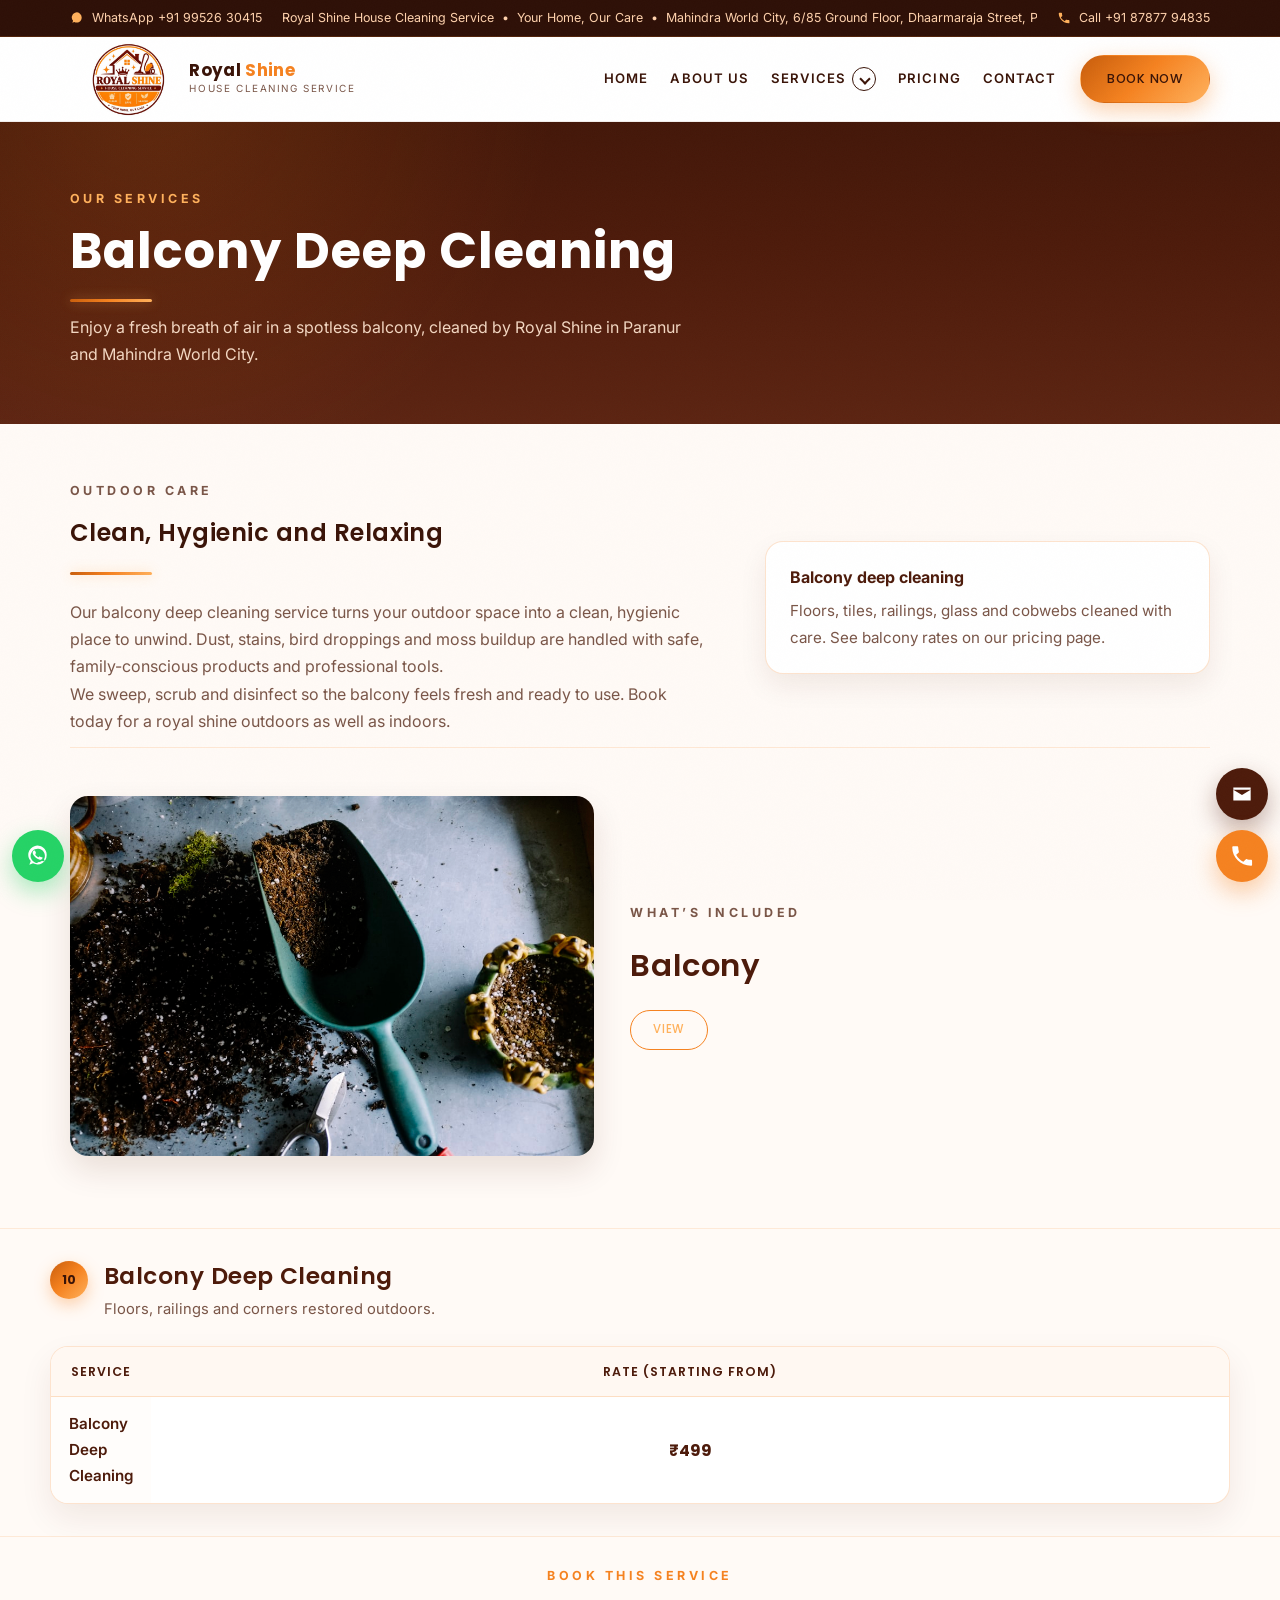
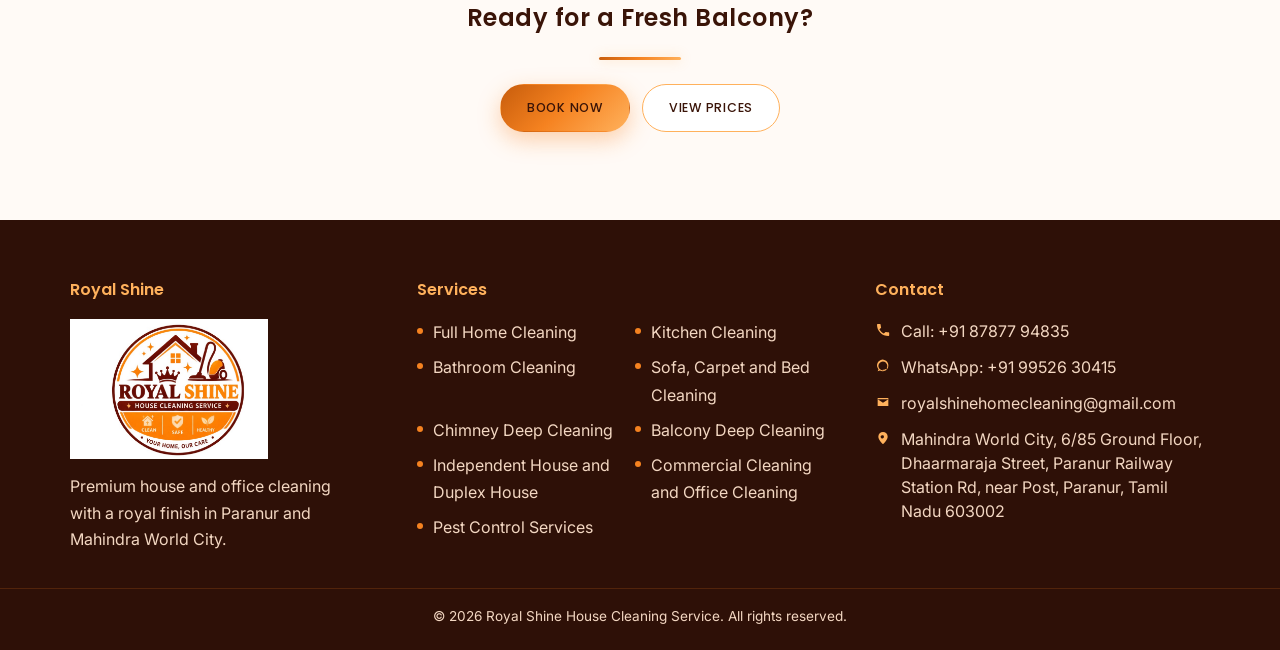
<file: balcony-cleaning.html>
<!DOCTYPE html>
<html lang="en">
<head>
  <meta charset="UTF-8">
  <meta name="viewport" content="width=device-width, initial-scale=1.0">
  <title>Balcony Deep Cleaning | Royal Shine House Cleaning Service</title>
  <meta name="description" content="Balcony deep cleaning in Paranur and Mahindra World City. Floors, tiles, railings, glass and cobwebs cleaned by Royal Shine.">
  <link rel="icon" href="assets/logo/logo.png" type="image/png">
  <link rel="preconnect" href="https://fonts.googleapis.com">
  <link rel="preconnect" href="https://fonts.gstatic.com" crossorigin>
  <link href="https://fonts.googleapis.com/css2?family=Inter:wght@400;500&family=Poppins:wght@500;600;700&display=swap" rel="stylesheet">
  <link rel="stylesheet" href="css/style.css">
</head>
<body>
  <div class="page-grain" aria-hidden="true"></div>
  <div class="nav-backdrop" id="navBackdrop"></div>

  <header class="site-header" id="header">
    <div class="header-top">
      <div class="container header-top-inner">
        <a href="https://wa.me/919952630415?text=Hello%20Royal%20Shine%2C%20I%20would%20like%20to%20book%20a%20cleaning%20service." class="header-whatsapp" target="_blank" rel="noopener">
          <svg viewBox="0 0 24 24" aria-hidden="true"><path d="M20 11.5A8.5 8.5 0 0 1 7.4 18.8L4 20l1.3-3.3A8.5 8.5 0 1 1 20 11.5z"/></svg>
          WhatsApp +91 99526 30415
        </a>
        <div class="header-about-marquee" aria-label="About and address">
          <div class="header-about-track">
            <span>Royal Shine House Cleaning Service &nbsp;•&nbsp; Your Home, Our Care &nbsp;•&nbsp; Mahindra World City, 6/85 Ground Floor, Dhaarmaraja Street, Paranur Railway Station Rd, near Post, Paranur, Tamil Nadu 603002 &nbsp;•&nbsp; Clean, Safe, Healthy &nbsp;&nbsp;</span>
            <span>Royal Shine House Cleaning Service &nbsp;•&nbsp; Your Home, Our Care &nbsp;•&nbsp; Mahindra World City, 6/85 Ground Floor, Dhaarmaraja Street, Paranur Railway Station Rd, near Post, Paranur, Tamil Nadu 603002 &nbsp;•&nbsp; Clean, Safe, Healthy &nbsp;&nbsp;</span>
          </div>
        </div>
        <a href="tel:+918787794835" class="header-call">
          <svg viewBox="0 0 24 24" aria-hidden="true"><path d="M6.6 10.8c1.4 2.8 3.8 5.1 6.6 6.6l2.2-2.2c.3-.3.7-.4 1.1-.3 1.2.4 2.5.6 3.8.6.6 0 1 .4 1 1V20c0 .6-.4 1-1 1C10.6 21 3 13.4 3 4c0-.6.4-1 1-1h3.5c.6 0 1 .4 1 1 0 1.3.2 2.6.6 3.8.1.4 0 .8-.3 1.1L6.6 10.8z"/></svg>
          Call +91 87877 94835
        </a>
      </div>
    </div>
    <div class="header-main">
      <div class="container header-main-inner">
        <a href="index.html#home" class="brand">
          <img src="assets/logo/logo.png" alt="Royal Shine House Cleaning Service logo">
          <span>
            <strong><span class="word-royal">Royal</span> <span class="word-shine">Shine</span></strong>
            <small>House Cleaning Service</small>
          </span>
        </a>
        <button class="nav-toggle" id="navToggle" aria-label="Open menu" aria-expanded="false">
          <span></span><span></span><span></span>
        </button>
        <nav class="site-nav" id="siteNav">
          <div class="nav-drawer-head">
            <a href="index.html#home" class="nav-drawer-brand">
              <img src="assets/logo/logo.png" alt="Royal Shine House Cleaning Service logo">
              <span>
                <strong><span class="word-royal">Royal</span> <span class="word-shine">Shine</span></strong>
                <small>House Cleaning Service</small>
              </span>
            </a>
            <button type="button" class="nav-drawer-close" id="navDrawerClose" aria-label="Close menu">
              <span aria-hidden="true"></span>
              <span aria-hidden="true"></span>
            </button>
          </div>
          <a href="index.html#home">Home</a>
          <a href="about.html">About Us</a>
          <div class="nav-drop" id="servicesDrop">
            <a href="index.html#services" class="nav-drop-toggle active" aria-haspopup="true" aria-expanded="false">Services <span class="nav-caret" aria-hidden="true"></span></a>
            <div class="nav-drop-menu">
              <div class="nav-drop-panel">
              <div class="nav-subdrop">
                <a href="index.html#services" data-service="0" class="nav-subdrop-toggle">Full Home Cleaning <span class="nav-caret nav-caret-side" aria-hidden="true"></span></a>
                <div class="nav-subdrop-menu">
                  <div class="nav-subdrop-panel">
                    <a href="furnished-apartment.html">Furnished Apartment</a>
                    <a href="unfurnished-apartment.html">Unfurnished Apartment</a>
                  </div>
                </div>
              </div>
              <a href="kitchen-cleaning.html">Kitchen Cleaning</a>
              <a href="bathroom-cleaning.html">Bathroom Cleaning</a>
              <a href="sofa-carpet-bed-cleaning.html">Sofa, Carpet and Bed Cleaning</a>
              <a href="chimney-cleaning.html">Chimney Deep Cleaning</a>
              <a href="balcony-cleaning.html">Balcony Deep Cleaning</a>
              <a href="independent-duplex-house.html">Independent House and Duplex House</a>
              <a href="commercial-office-cleaning.html">Commercial Cleaning and Office Cleaning</a>
              <a href="pest-control-cleaning.html">Pest Control Services</a>
              </div>
            </div>
          </div>
          <a href="pricing.html">Pricing</a>
          <a href="contact.html">Contact</a>
          <a href="contact.html" class="btn btn-gold nav-drawer-cta">Book Now</a>
        </nav>
        <a href="contact.html" class="btn btn-gold header-cta">Book Now</a>
      </div>
    </div>
  </header>

  <main>
    <section class="page-hero" id="balcony-hero">
      <div class="container">
        <p class="eyebrow">Our Services</p>
        <h1>Balcony Deep Cleaning</h1>
        <div class="gold-rule"></div>
        <p>Enjoy a fresh breath of air in a spotless balcony, cleaned by Royal Shine in Paranur and Mahindra World City.</p>
      </div>
    </section>

    <section class="detail-intro">
      <div class="container detail-intro-grid">
        <div class="reveal">
          <p class="eyebrow">Outdoor Care</p>
          <h2>Clean, Hygienic and Relaxing</h2>
          <div class="gold-rule"></div>
          <p>Our balcony deep cleaning service turns your outdoor space into a clean, hygienic place to unwind. Dust, stains, bird droppings and moss buildup are handled with safe, family-conscious products and professional tools.</p>
          <p>We sweep, scrub and disinfect so the balcony feels fresh and ready to use. Book today for a royal shine outdoors as well as indoors.</p>
        </div>
        <aside class="detail-intro-note reveal">
          <strong>Balcony deep cleaning</strong>
          <span>Floors, tiles, railings, glass and cobwebs cleaned with care. See balcony rates on our pricing page.</span>
        </aside>
      </div>
    </section>

    <section class="detail-wrap" id="balcony-details">
      <div class="container">
        <article class="detail-block reveal" id="balcony-includes">
          <div class="detail-media">
            <img src="assets/services/balcony.jpg" alt="Balcony deep cleaning">
          </div>
          <div class="detail-copy">
            <p class="eyebrow">What’s Included</p>
            <h2>Balcony</h2>
            <a href="pricing.html#price-10" class="btn btn-outline service-view">View</a>
          </div>
        </article>
      </div>
    </section>

    <section class="price-section price-section-alt reveal" id="balcony-pricing-detail">
      <div class="container price-tier-block">
        <div class="price-tier-head">
          <span class="price-num">10</span>
          <div>
            <h2>Balcony Deep Cleaning</h2>
            <p class="price-tier-note">Floors, railings and corners restored outdoors.</p>
          </div>
        </div>
        <div class="price-tier-table-wrap" style="margin-top:24px;">
          <table class="price-tier-table">
            <caption class="visually-hidden">Balcony deep cleaning rate starting from</caption>
            <thead>
              <tr>
                <th scope="col">Service</th>
                <th scope="col">Rate (Starting from)</th>
              </tr>
            </thead>
            <tbody>
              <tr>
                <th scope="row">Balcony Deep Cleaning</th>
                <td><strong>₹499</strong></td>
              </tr>
            </tbody>
          </table>
        </div>
      </div>
    </section>

    <section class="detail-cta">
      <div class="container">
        <p class="eyebrow">Book This Service</p>
        <h2>Ready for a Fresh Balcony?</h2>
        <div class="gold-rule center"></div>
        <div class="slide-actions">
          <a href="contact.html" class="btn btn-gold">Book Now</a>
          <a href="pricing.html#price-10" class="btn btn-outline">View Prices</a>
        </div>
      </div>
    </section>
  </main>

  <footer class="site-footer">
    <div class="container footer-grid">
      <div class="footer-brand">
        <h4>Royal Shine</h4>
        <img class="footer-logo" src="assets/logo/logo.png" alt="Royal Shine House Cleaning Service logo">
        <p>Premium house and office cleaning with a royal finish in Paranur and Mahindra World City.</p>
      </div>
      <div>
        <h4>Services</h4>
        <ul class="footer-list footer-services">
          <li><a href="furnished-apartment.html">Full Home Cleaning</a></li>
          <li><a href="kitchen-cleaning.html">Kitchen Cleaning</a></li>
          <li><a href="bathroom-cleaning.html">Bathroom Cleaning</a></li>
          <li><a href="sofa-carpet-bed-cleaning.html">Sofa, Carpet and Bed Cleaning</a></li>
          <li><a href="chimney-cleaning.html">Chimney Deep Cleaning</a></li>
          <li><a href="balcony-cleaning.html">Balcony Deep Cleaning</a></li>
          <li><a href="independent-duplex-house.html">Independent House and Duplex House</a></li>
          <li><a href="commercial-office-cleaning.html">Commercial Cleaning and Office Cleaning</a></li>
          <li><a href="pest-control-cleaning.html">Pest Control Services</a></li>
        </ul>
      </div>
      <div>
        <h4>Contact</h4>
        <ul class="footer-contact">
          <li>
            <svg viewBox="0 0 24 24" aria-hidden="true"><path d="M6.6 10.8c1.4 2.8 3.8 5.1 6.6 6.6l2.2-2.2c.3-.3.7-.4 1.1-.3 1.2.4 2.5.6 3.8.6.6 0 1 .4 1 1V20c0 .6-.4 1-1 1C10.6 21 3 13.4 3 4c0-.6.4-1 1-1h3.5c.6 0 1 .4 1 1 0 1.3.2 2.6.6 3.8.1.4 0 .8-.3 1.1L6.6 10.8z"/></svg>
            <a href="tel:+918787794835">Call: +91 87877 94835</a>
          </li>
          <li>
            <svg viewBox="0 0 24 24" aria-hidden="true"><path d="M20 11.5A8.5 8.5 0 0 1 7.4 18.8L4 20l1.3-3.3A8.5 8.5 0 1 1 20 11.5zm-8.4 6.3c1.4 0 2.8-.4 4-1.1l.3-.2 2.3.6-.6-2.2.2-.3a6.6 6.6 0 1 0-2.2 2.7l-.4.2c-1.1.6-2.3.9-3.6.9z"/></svg>
            <a href="https://wa.me/919952630415?text=Hello%20Royal%20Shine%2C%20I%20would%20like%20to%20book%20a%20cleaning%20service." target="_blank" rel="noopener">WhatsApp: +91 99526 30415</a>
          </li>
          <li>
            <svg viewBox="0 0 24 24" aria-hidden="true"><path d="M4 6h16v12H4V6zm8 7 8-5H4l8 5z"/></svg>
            <a href="mailto:royalshinehomecleaning@gmail.com">royalshinehomecleaning@gmail.com</a>
          </li>
          <li>
            <svg viewBox="0 0 24 24" aria-hidden="true"><path d="M12 3a7 7 0 0 0-7 7c0 5.25 7 11 7 11s7-5.75 7-11a7 7 0 0 0-7-7zm0 9.5A2.5 2.5 0 1 1 12 8a2.5 2.5 0 0 1 0 4.5z"/></svg>
            <a href="https://maps.app.goo.gl/6Z9QQFhyceaB32pd9?g_st=aw" target="_blank" rel="noopener">Mahindra World City, 6/85 Ground Floor, Dhaarmaraja Street, Paranur Railway Station Rd, near Post, Paranur, Tamil Nadu 603002</a>
          </li>
        </ul>
      </div>
    </div>
    <div class="footer-bottom">
      <div class="container">
        <p>&copy; <span id="year"></span> Royal Shine House Cleaning Service. All rights reserved.</p>
      </div>
    </div>
  </footer>
  <aside class="side-contact side-contact--left" aria-label="WhatsApp">
    <a class="side-btn side-whatsapp" href="https://wa.me/919952630415?text=Hello%20Royal%20Shine%2C%20I%20would%20like%20to%20book%20a%20cleaning%20service." target="_blank" rel="noopener" aria-label="WhatsApp">
      <svg viewBox="0 0 24 24" aria-hidden="true"><path d="M20 11.5A8.5 8.5 0 0 1 7.4 18.8L4 20l1.3-3.3A8.5 8.5 0 1 1 20 11.5zm-8.4 6.3c1.4 0 2.8-.4 4-1.1l.3-.2 2.3.6-.6-2.2.2-.3a6.6 6.6 0 1 0-2.2 2.7l-.4.2c-1.1.6-2.3.9-3.6.9zm3.6-4.7c-.2-.1-1.2-.6-1.4-.7-.2-.1-.3-.1-.5.1l-.5.6c-.1.2-.3.2-.5.1-.2-.1-.9-.3-1.7-1.1-.6-.6-1-1.3-1.1-1.5-.1-.2 0-.3.1-.5l.3-.4c.1-.1.1-.2.2-.4 0-.1 0-.3 0-.4 0-.1-.5-1.2-.7-1.6-.2-.4-.4-.4-.5-.4h-.4c-.2 0-.4.1-.6.3-.2.2-.8.8-.8 1.9s.8 2.2.9 2.3c.1.2 1.6 2.5 3.9 3.4.5.2.9.4 1.3.5.5.2 1 .2 1.4.1.4-.1 1.2-.5 1.4-1 .2-.5.2-.9.1-1 0-.1-.2-.1-.4-.2z"/></svg>
    </a>
  </aside>
  <aside class="side-contact side-contact--right" aria-label="Email and Call">
    <a class="side-btn side-email" href="mailto:royalshinehomecleaning@gmail.com" aria-label="Email">
      <svg viewBox="0 0 24 24" aria-hidden="true"><path d="M4 6h16v12H4V6zm8 7 8-5H4l8 5z"/></svg>
    </a>
    <a class="side-btn side-call" href="tel:+918787794835" aria-label="Call">
      <svg viewBox="0 0 24 24" aria-hidden="true"><path d="M6.6 10.8c1.4 2.8 3.8 5.1 6.6 6.6l2.2-2.2c.3-.3.7-.4 1.1-.3 1.2.4 2.5.6 3.8.6.6 0 1 .4 1 1V20c0 .6-.4 1-1 1C10.6 21 3 13.4 3 4c0-.6.4-1 1-1h3.5c.6 0 1 .4 1 1 0 1.3.2 2.6.6 3.8.1.4 0 .8-.3 1.1L6.6 10.8z"/></svg>
    </a>
  </aside>

<script src="js/main.js"></script>
</body>
</html>
</file>
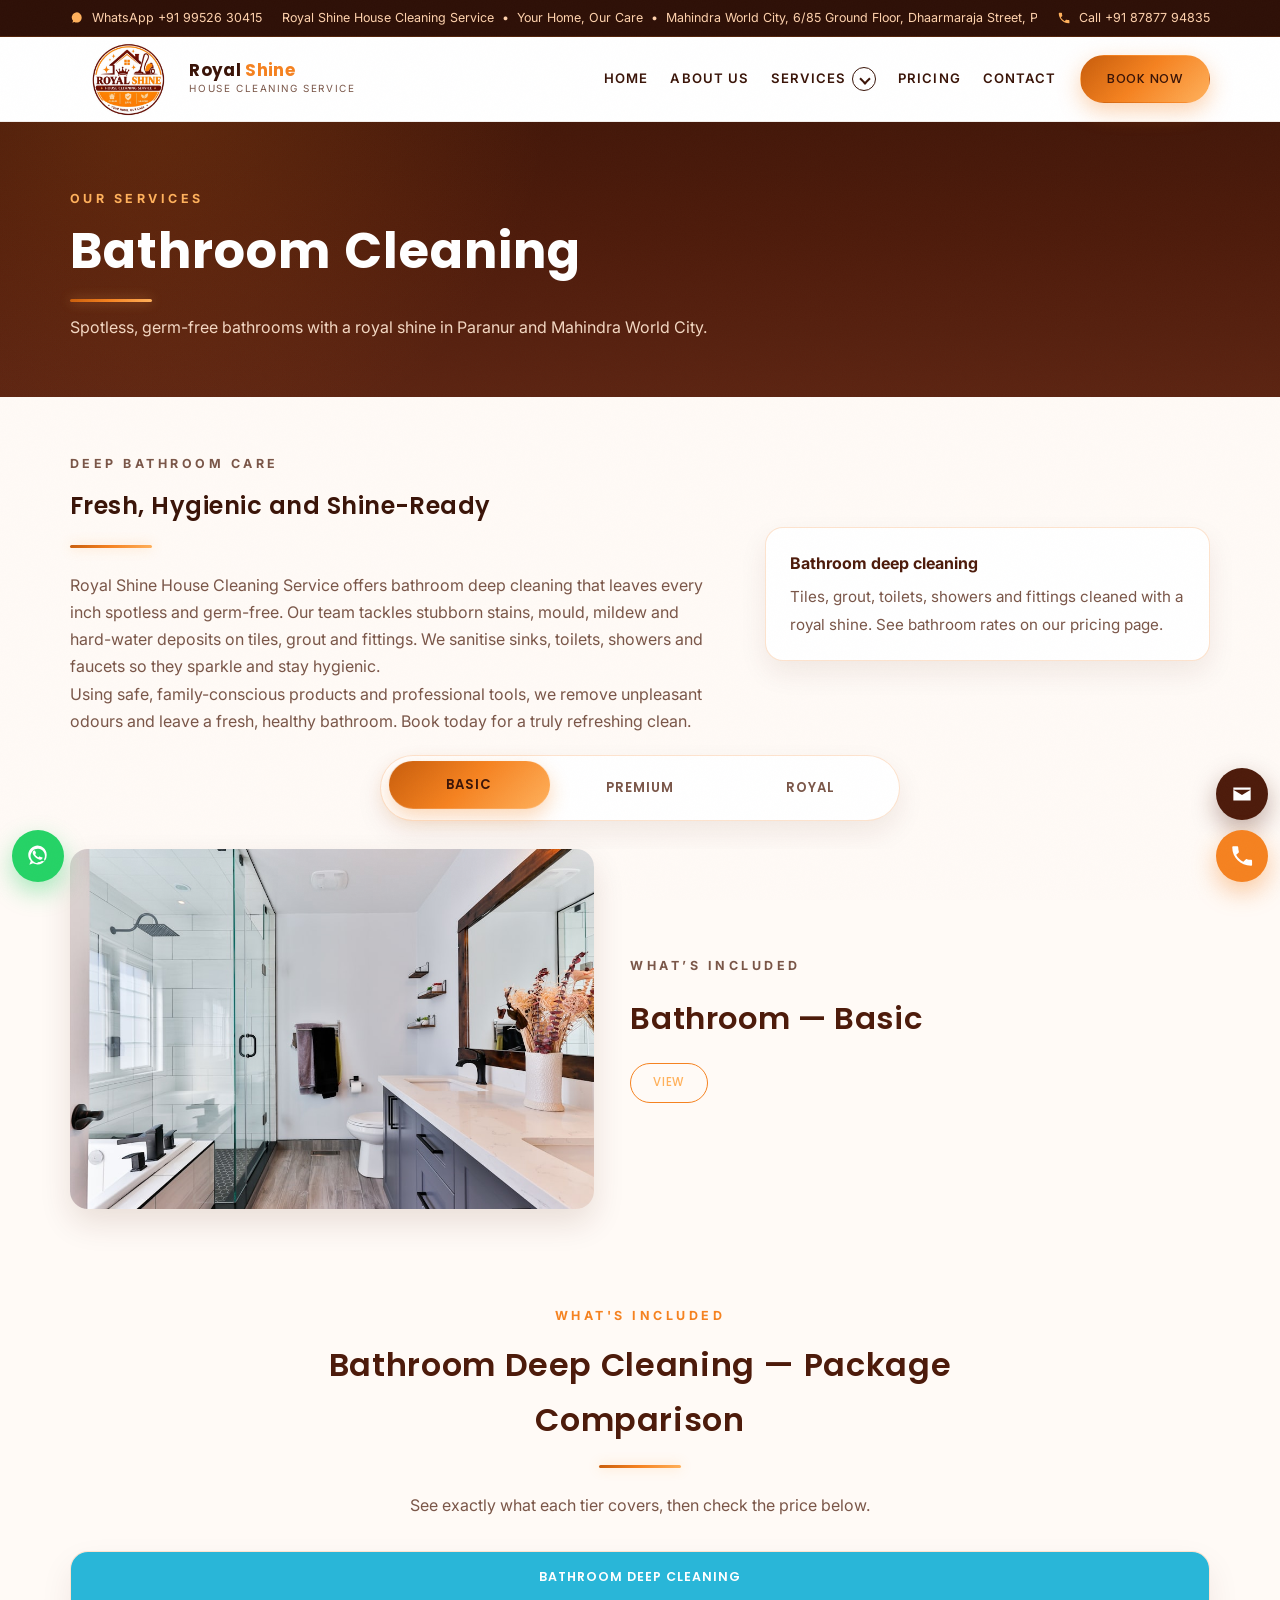
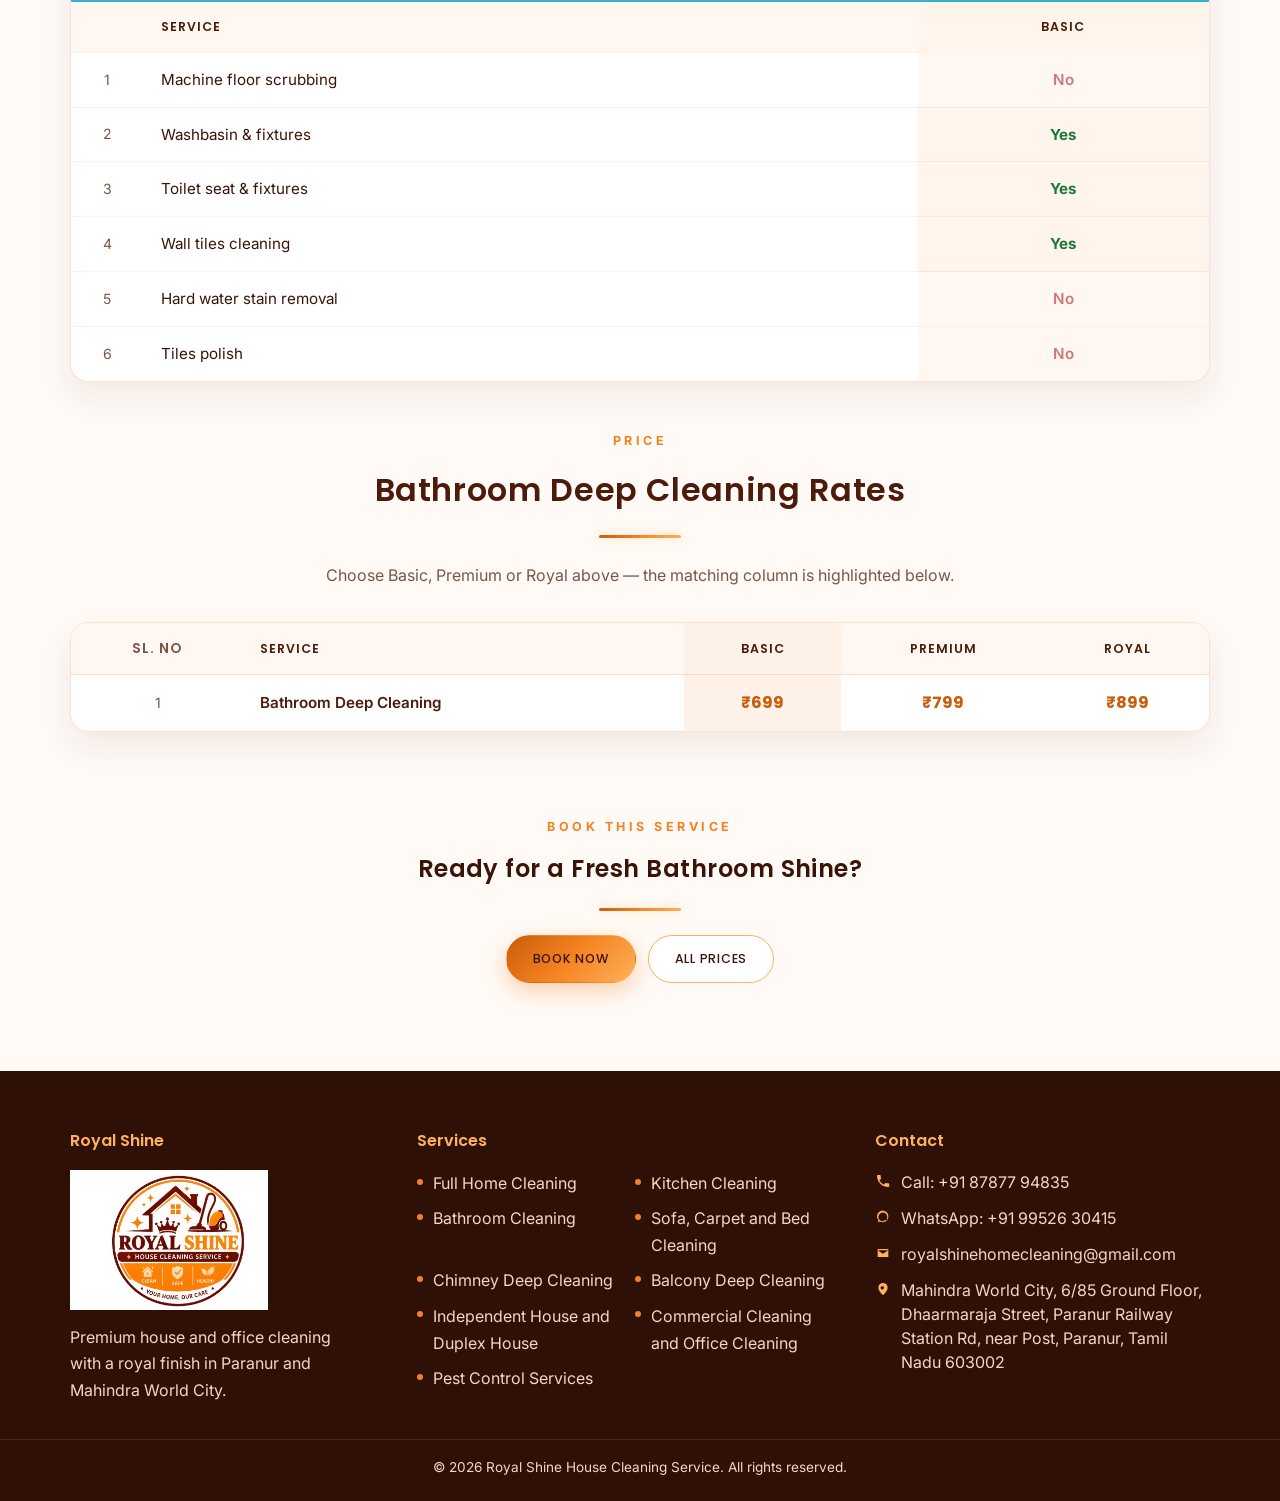
<file: bathroom-cleaning.html>
<!DOCTYPE html>
<html lang="en">
<head>
  <meta charset="UTF-8">
  <meta name="viewport" content="width=device-width, initial-scale=1.0">
  <title>Bathroom Cleaning | Royal Shine House Cleaning Service</title>
  <meta name="description" content="Bathroom deep cleaning in Paranur and Mahindra World City. Tiles, grout, toilets, showers and hard-water stains cleaned by Royal Shine.">
  <link rel="icon" href="assets/logo/logo.png" type="image/png">
  <link rel="preconnect" href="https://fonts.googleapis.com">
  <link rel="preconnect" href="https://fonts.gstatic.com" crossorigin>
  <link href="https://fonts.googleapis.com/css2?family=Inter:wght@400;500&family=Poppins:wght@500;600;700&display=swap" rel="stylesheet">
  <link rel="stylesheet" href="css/style.css">
</head>
<body>
  <div class="page-grain" aria-hidden="true"></div>
  <div class="nav-backdrop" id="navBackdrop"></div>

  <header class="site-header" id="header">
    <div class="header-top">
      <div class="container header-top-inner">
        <a href="https://wa.me/919952630415?text=Hello%20Royal%20Shine%2C%20I%20would%20like%20to%20book%20a%20cleaning%20service." class="header-whatsapp" target="_blank" rel="noopener">
          <svg viewBox="0 0 24 24" aria-hidden="true"><path d="M20 11.5A8.5 8.5 0 0 1 7.4 18.8L4 20l1.3-3.3A8.5 8.5 0 1 1 20 11.5z"/></svg>
          WhatsApp +91 99526 30415
        </a>
        <div class="header-about-marquee" aria-label="About and address">
          <div class="header-about-track">
            <span>Royal Shine House Cleaning Service &nbsp;•&nbsp; Your Home, Our Care &nbsp;•&nbsp; Mahindra World City, 6/85 Ground Floor, Dhaarmaraja Street, Paranur Railway Station Rd, near Post, Paranur, Tamil Nadu 603002 &nbsp;•&nbsp; Clean, Safe, Healthy &nbsp;&nbsp;</span>
            <span>Royal Shine House Cleaning Service &nbsp;•&nbsp; Your Home, Our Care &nbsp;•&nbsp; Mahindra World City, 6/85 Ground Floor, Dhaarmaraja Street, Paranur Railway Station Rd, near Post, Paranur, Tamil Nadu 603002 &nbsp;•&nbsp; Clean, Safe, Healthy &nbsp;&nbsp;</span>
          </div>
        </div>
        <a href="tel:+918787794835" class="header-call">
          <svg viewBox="0 0 24 24" aria-hidden="true"><path d="M6.6 10.8c1.4 2.8 3.8 5.1 6.6 6.6l2.2-2.2c.3-.3.7-.4 1.1-.3 1.2.4 2.5.6 3.8.6.6 0 1 .4 1 1V20c0 .6-.4 1-1 1C10.6 21 3 13.4 3 4c0-.6.4-1 1-1h3.5c.6 0 1 .4 1 1 0 1.3.2 2.6.6 3.8.1.4 0 .8-.3 1.1L6.6 10.8z"/></svg>
          Call +91 87877 94835
        </a>
      </div>
    </div>
    <div class="header-main">
      <div class="container header-main-inner">
        <a href="index.html#home" class="brand">
          <img src="assets/logo/logo.png" alt="Royal Shine House Cleaning Service logo">
          <span>
            <strong><span class="word-royal">Royal</span> <span class="word-shine">Shine</span></strong>
            <small>House Cleaning Service</small>
          </span>
        </a>
        <button class="nav-toggle" id="navToggle" aria-label="Open menu" aria-expanded="false">
          <span></span><span></span><span></span>
        </button>
        <nav class="site-nav" id="siteNav">
          <div class="nav-drawer-head">
            <a href="index.html#home" class="nav-drawer-brand">
              <img src="assets/logo/logo.png" alt="Royal Shine House Cleaning Service logo">
              <span>
                <strong><span class="word-royal">Royal</span> <span class="word-shine">Shine</span></strong>
                <small>House Cleaning Service</small>
              </span>
            </a>
            <button type="button" class="nav-drawer-close" id="navDrawerClose" aria-label="Close menu">
              <span aria-hidden="true"></span>
              <span aria-hidden="true"></span>
            </button>
          </div>
          <a href="index.html#home">Home</a>
          <a href="about.html">About Us</a>
          <div class="nav-drop" id="servicesDrop">
            <a href="index.html#services" class="nav-drop-toggle active" aria-haspopup="true" aria-expanded="false">Services <span class="nav-caret" aria-hidden="true"></span></a>
            <div class="nav-drop-menu">
              <div class="nav-drop-panel">
              <div class="nav-subdrop">
                <a href="index.html#services" data-service="0" class="nav-subdrop-toggle">Full Home Cleaning <span class="nav-caret nav-caret-side" aria-hidden="true"></span></a>
                <div class="nav-subdrop-menu">
                  <div class="nav-subdrop-panel">
                    <a href="furnished-apartment.html">Furnished Apartment</a>
                    <a href="unfurnished-apartment.html">Unfurnished Apartment</a>
                  </div>
                </div>
              </div>
              <a href="kitchen-cleaning.html">Kitchen Cleaning</a>
              <a href="bathroom-cleaning.html">Bathroom Cleaning</a>
              <a href="sofa-carpet-bed-cleaning.html">Sofa, Carpet and Bed Cleaning</a>
              <a href="chimney-cleaning.html">Chimney Deep Cleaning</a>
              <a href="balcony-cleaning.html">Balcony Deep Cleaning</a>
              <a href="independent-duplex-house.html">Independent House and Duplex House</a>
              <a href="commercial-office-cleaning.html">Commercial Cleaning and Office Cleaning</a>
              <a href="pest-control-cleaning.html">Pest Control Services</a>
              </div>
            </div>
          </div>
          <a href="pricing.html">Pricing</a>
          <a href="contact.html">Contact</a>
          <a href="contact.html" class="btn btn-gold nav-drawer-cta">Book Now</a>
        </nav>
        <a href="contact.html" class="btn btn-gold header-cta">Book Now</a>
      </div>
    </div>
  </header>

  <main>
    <section class="page-hero" id="bathroom-hero">
      <div class="container">
        <p class="eyebrow">Our Services</p>
        <h1>Bathroom Cleaning</h1>
        <div class="gold-rule"></div>
        <p>Spotless, germ-free bathrooms with a royal shine in Paranur and Mahindra World City.</p>
      </div>
    </section>

    <section class="detail-intro">
      <div class="container detail-intro-grid">
        <div class="reveal">
          <p class="eyebrow">Deep Bathroom Care</p>
          <h2>Fresh, Hygienic and Shine-Ready</h2>
          <div class="gold-rule"></div>
          <p>Royal Shine House Cleaning Service offers bathroom deep cleaning that leaves every inch spotless and germ-free. Our team tackles stubborn stains, mould, mildew and hard-water deposits on tiles, grout and fittings. We sanitise sinks, toilets, showers and faucets so they sparkle and stay hygienic.</p>
          <p>Using safe, family-conscious products and professional tools, we remove unpleasant odours and leave a fresh, healthy bathroom. Book today for a truly refreshing clean.</p>
        </div>
        <aside class="detail-intro-note reveal">
          <strong>Bathroom deep cleaning</strong>
          <span>Tiles, grout, toilets, showers and fittings cleaned with a royal shine. See bathroom rates on our pricing page.</span>
        </aside>
      </div>
    </section>

    <section class="package-tabs" aria-label="Choose package tier">
      <div class="container">
        <div class="package-tab-bar" role="tablist" aria-label="Package tiers">
          <button type="button" class="package-tab is-active" role="tab" id="package-tab-basic" aria-selected="true" aria-controls="package-basic bathroom-pricing" data-package-tab="basic">Basic</button>
          <button type="button" class="package-tab" role="tab" id="package-tab-premium" aria-selected="false" aria-controls="package-premium bathroom-pricing" data-package-tab="premium">Premium</button>
          <button type="button" class="package-tab package-tab-royal" role="tab" id="package-tab-royal" aria-selected="false" aria-controls="package-royal bathroom-pricing" data-package-tab="royal">Royal</button>
        </div>
      </div>
    </section>

    <section class="detail-wrap" id="bathroom-details">
      <div class="container">
        <div class="package-panel is-active" id="package-basic" role="tabpanel" aria-labelledby="package-tab-basic" data-package-panel="basic">
        <article class="detail-block reveal">
          <div class="detail-media">
            <img src="assets/services/bathroom.jpg" alt="Bathroom deep cleaning">
          </div>
          <div class="detail-copy">
            <p class="eyebrow">What’s Included</p>
            <h2>Bathroom — Basic</h2>
            <a href="pricing.html?tier=basic#price-04" class="btn btn-outline service-view">View</a>
          </div>
        </article>
        </div>

        <div class="package-panel" id="package-premium" role="tabpanel" aria-labelledby="package-tab-premium" data-package-panel="premium" hidden>
        <article class="detail-block reveal">
          <div class="detail-media">
            <img src="assets/services/bathroom.jpg" alt="Bathroom deep cleaning">
          </div>
          <div class="detail-copy">
            <p class="eyebrow">What’s Included</p>
            <h2>Bathroom — Premium</h2>
            <a href="pricing.html?tier=premium#price-04" class="btn btn-outline service-view">View</a>
          </div>
        </article>
        </div>

        <div class="package-panel" id="package-royal" role="tabpanel" aria-labelledby="package-tab-royal" data-package-panel="royal" hidden>
        <article class="detail-block reveal" id="bathroom-includes">
          <div class="detail-media">
            <img src="assets/services/bathroom.jpg" alt="Bathroom deep cleaning">
          </div>
          <div class="detail-copy">
            <p class="eyebrow">What’s Included</p>
            <h2>Bathroom — Royal</h2>
            <a href="pricing.html?tier=royal#price-04" class="btn btn-outline service-view">View</a>
          </div>
        </article>
        </div>
      </div>
    </section>

    <section class="package-pricing reveal" id="bathroom-pricing" aria-labelledby="bathroom-pricing-title">
      <div class="container">
        <div class="package-pricing-head">
          <p class="eyebrow">What's Included</p>
          <h2 id="bathroom-pricing-title">Bathroom Deep Cleaning — Package Comparison</h2>
          <div class="gold-rule center"></div>
          <p class="section-intro">See exactly what each tier covers, then check the price below.</p>
        </div>

        <div class="price-tier-table-wrap" data-package-pricing="basic">
          <table class="price-tier-table rated-table">
            <caption class="visually-hidden">Bathroom deep cleaning checklist by package tier</caption>
            <thead>
              <tr>
                <th scope="col" class="rated-section-head--bathroom" style="background:#29b6d8;color:#fff;" colspan="4">Bathroom Deep Cleaning</th>
              </tr>
              <tr>
                <th scope="col"></th>
                <th scope="col" style="text-align:left;">Service</th>
                <th scope="col" class="price-col-basic" data-price-tier="basic">Basic</th>
                <th scope="col" class="price-col-premium" data-price-tier="premium">Premium</th>
                <th scope="col" class="price-col-royal" data-price-tier="royal">Royal</th>
              </tr>
            </thead>
            <tbody>
              <tr>
                <td>1</td>
                <td>Machine floor scrubbing</td>
                <td class="price-col-basic rated-no" data-price-tier="basic">No</td>
                <td class="price-col-premium rated-yes" data-price-tier="premium">Yes</td>
                <td class="price-col-royal rated-yes" data-price-tier="royal">Yes</td>
              </tr>
              <tr>
                <td>2</td>
                <td>Washbasin &amp; fixtures</td>
                <td class="price-col-basic rated-yes" data-price-tier="basic">Yes</td>
                <td class="price-col-premium rated-yes" data-price-tier="premium">Yes</td>
                <td class="price-col-royal rated-yes" data-price-tier="royal">Yes</td>
              </tr>
              <tr>
                <td>3</td>
                <td>Toilet seat &amp; fixtures</td>
                <td class="price-col-basic rated-yes" data-price-tier="basic">Yes</td>
                <td class="price-col-premium rated-yes" data-price-tier="premium">Yes</td>
                <td class="price-col-royal rated-yes" data-price-tier="royal">Yes</td>
              </tr>
              <tr>
                <td>4</td>
                <td>Wall tiles cleaning</td>
                <td class="price-col-basic rated-yes" data-price-tier="basic">Yes</td>
                <td class="price-col-premium rated-yes" data-price-tier="premium">Yes</td>
                <td class="price-col-royal rated-yes" data-price-tier="royal">Yes</td>
              </tr>
              <tr>
                <td>5</td>
                <td>Hard water stain removal</td>
                <td class="price-col-basic rated-no" data-price-tier="basic">No</td>
                <td class="price-col-premium rated-yes" data-price-tier="premium">Yes</td>
                <td class="price-col-royal rated-yes" data-price-tier="royal">Yes</td>
              </tr>
              <tr>
                <td>6</td>
                <td>Tiles polish</td>
                <td class="price-col-basic rated-no" data-price-tier="basic">No</td>
                <td class="price-col-premium rated-no" data-price-tier="premium">No</td>
                <td class="price-col-royal rated-yes" data-price-tier="royal">Yes</td>
              </tr>
            </tbody>
          </table>
        </div>

        <div class="package-pricing-head" style="margin-top:48px;">
          <p class="eyebrow">Price</p>
          <h2>Bathroom Deep Cleaning Rates</h2>
          <div class="gold-rule center"></div>
          <p class="section-intro">Choose Basic, Premium or Royal above — the matching column is highlighted below.</p>
        </div>
        <div class="package-price-table-wrap" data-package-pricing="basic">
          <table class="package-price-table">
            <caption class="visually-hidden">Bathroom deep cleaning prices by package tier</caption>
            <thead>
              <tr>
                <th scope="col">Sl. No</th>
                <th scope="col">Service</th>
                <th scope="col" class="price-col-basic" data-price-tier="basic">Basic</th>
                <th scope="col" class="price-col-premium" data-price-tier="premium">Premium</th>
                <th scope="col" class="price-col-royal" data-price-tier="royal">Royal</th>
              </tr>
            </thead>
            <tbody>
              <tr>
                <td>1</td>
                <td>Bathroom Deep Cleaning</td>
                <td class="price-col-basic" data-price-tier="basic"><strong>₹699</strong></td>
                <td class="price-col-premium" data-price-tier="premium"><strong>₹799</strong></td>
                <td class="price-col-royal" data-price-tier="royal"><strong>₹899</strong></td>
              </tr>
            </tbody>
          </table>
        </div>
      </div>
    </section>

    <section class="detail-cta">
      <div class="container">
        <p class="eyebrow">Book This Service</p>
        <h2>Ready for a Fresh Bathroom Shine?</h2>
        <div class="gold-rule center"></div>
        <div class="slide-actions">
          <a href="contact.html" class="btn btn-gold">Book Now</a>
          <a href="pricing.html#price-04" class="btn btn-outline">All Prices</a>
        </div>
      </div>
    </section>
  </main>

  <footer class="site-footer">
    <div class="container footer-grid">
      <div class="footer-brand">
        <h4>Royal Shine</h4>
        <img class="footer-logo" src="assets/logo/logo.png" alt="Royal Shine House Cleaning Service logo">
        <p>Premium house and office cleaning with a royal finish in Paranur and Mahindra World City.</p>
      </div>
      <div>
        <h4>Services</h4>
        <ul class="footer-list footer-services">
          <li><a href="furnished-apartment.html">Full Home Cleaning</a></li>
          <li><a href="kitchen-cleaning.html">Kitchen Cleaning</a></li>
          <li><a href="bathroom-cleaning.html">Bathroom Cleaning</a></li>
          <li><a href="sofa-carpet-bed-cleaning.html">Sofa, Carpet and Bed Cleaning</a></li>
          <li><a href="chimney-cleaning.html">Chimney Deep Cleaning</a></li>
          <li><a href="balcony-cleaning.html">Balcony Deep Cleaning</a></li>
          <li><a href="independent-duplex-house.html">Independent House and Duplex House</a></li>
          <li><a href="commercial-office-cleaning.html">Commercial Cleaning and Office Cleaning</a></li>
          <li><a href="pest-control-cleaning.html">Pest Control Services</a></li>
        </ul>
      </div>
      <div>
        <h4>Contact</h4>
        <ul class="footer-contact">
          <li>
            <svg viewBox="0 0 24 24" aria-hidden="true"><path d="M6.6 10.8c1.4 2.8 3.8 5.1 6.6 6.6l2.2-2.2c.3-.3.7-.4 1.1-.3 1.2.4 2.5.6 3.8.6.6 0 1 .4 1 1V20c0 .6-.4 1-1 1C10.6 21 3 13.4 3 4c0-.6.4-1 1-1h3.5c.6 0 1 .4 1 1 0 1.3.2 2.6.6 3.8.1.4 0 .8-.3 1.1L6.6 10.8z"/></svg>
            <a href="tel:+918787794835">Call: +91 87877 94835</a>
          </li>
          <li>
            <svg viewBox="0 0 24 24" aria-hidden="true"><path d="M20 11.5A8.5 8.5 0 0 1 7.4 18.8L4 20l1.3-3.3A8.5 8.5 0 1 1 20 11.5zm-8.4 6.3c1.4 0 2.8-.4 4-1.1l.3-.2 2.3.6-.6-2.2.2-.3a6.6 6.6 0 1 0-2.2 2.7l-.4.2c-1.1.6-2.3.9-3.6.9z"/></svg>
            <a href="https://wa.me/919952630415?text=Hello%20Royal%20Shine%2C%20I%20would%20like%20to%20book%20a%20cleaning%20service." target="_blank" rel="noopener">WhatsApp: +91 99526 30415</a>
          </li>
          <li>
            <svg viewBox="0 0 24 24" aria-hidden="true"><path d="M4 6h16v12H4V6zm8 7 8-5H4l8 5z"/></svg>
            <a href="mailto:royalshinehomecleaning@gmail.com">royalshinehomecleaning@gmail.com</a>
          </li>
          <li>
            <svg viewBox="0 0 24 24" aria-hidden="true"><path d="M12 3a7 7 0 0 0-7 7c0 5.25 7 11 7 11s7-5.75 7-11a7 7 0 0 0-7-7zm0 9.5A2.5 2.5 0 1 1 12 8a2.5 2.5 0 0 1 0 4.5z"/></svg>
            <a href="https://maps.app.goo.gl/6Z9QQFhyceaB32pd9?g_st=aw" target="_blank" rel="noopener">Mahindra World City, 6/85 Ground Floor, Dhaarmaraja Street, Paranur Railway Station Rd, near Post, Paranur, Tamil Nadu 603002</a>
          </li>
        </ul>
      </div>
    </div>
    <div class="footer-bottom">
      <div class="container">
        <p>&copy; <span id="year"></span> Royal Shine House Cleaning Service. All rights reserved.</p>
      </div>
    </div>
  </footer>
  <aside class="side-contact side-contact--left" aria-label="WhatsApp">
    <a class="side-btn side-whatsapp" href="https://wa.me/919952630415?text=Hello%20Royal%20Shine%2C%20I%20would%20like%20to%20book%20a%20cleaning%20service." target="_blank" rel="noopener" aria-label="WhatsApp">
      <svg viewBox="0 0 24 24" aria-hidden="true"><path d="M20 11.5A8.5 8.5 0 0 1 7.4 18.8L4 20l1.3-3.3A8.5 8.5 0 1 1 20 11.5zm-8.4 6.3c1.4 0 2.8-.4 4-1.1l.3-.2 2.3.6-.6-2.2.2-.3a6.6 6.6 0 1 0-2.2 2.7l-.4.2c-1.1.6-2.3.9-3.6.9zm3.6-4.7c-.2-.1-1.2-.6-1.4-.7-.2-.1-.3-.1-.5.1l-.5.6c-.1.2-.3.2-.5.1-.2-.1-.9-.3-1.7-1.1-.6-.6-1-1.3-1.1-1.5-.1-.2 0-.3.1-.5l.3-.4c.1-.1.1-.2.2-.4 0-.1 0-.3 0-.4 0-.1-.5-1.2-.7-1.6-.2-.4-.4-.4-.5-.4h-.4c-.2 0-.4.1-.6.3-.2.2-.8.8-.8 1.9s.8 2.2.9 2.3c.1.2 1.6 2.5 3.9 3.4.5.2.9.4 1.3.5.5.2 1 .2 1.4.1.4-.1 1.2-.5 1.4-1 .2-.5.2-.9.1-1 0-.1-.2-.1-.4-.2z"/></svg>
    </a>
  </aside>
    <aside class="side-contact side-contact--right" aria-label="Email and Call">
    <a class="side-btn side-email" href="mailto:royalshinehomecleaning@gmail.com" aria-label="Email">
      <svg viewBox="0 0 24 24" aria-hidden="true"><path d="M4 6h16v12H4V6zm8 7 8-5H4l8 5z"/></svg>
    </a>
    <a class="side-btn side-call" href="tel:+918787794835" aria-label="Call">
      <svg viewBox="0 0 24 24" aria-hidden="true"><path d="M6.6 10.8c1.4 2.8 3.8 5.1 6.6 6.6l2.2-2.2c.3-.3.7-.4 1.1-.3 1.2.4 2.5.6 3.8.6.6 0 1 .4 1 1V20c0 .6-.4 1-1 1C10.6 21 3 13.4 3 4c0-.6.4-1 1-1h3.5c.6 0 1 .4 1 1 0 1.3.2 2.6.6 3.8.1.4 0 .8-.3 1.1L6.6 10.8z"/></svg>
    </a>
  </aside>

<script src="js/main.js"></script>
</body>
</html>
</file>
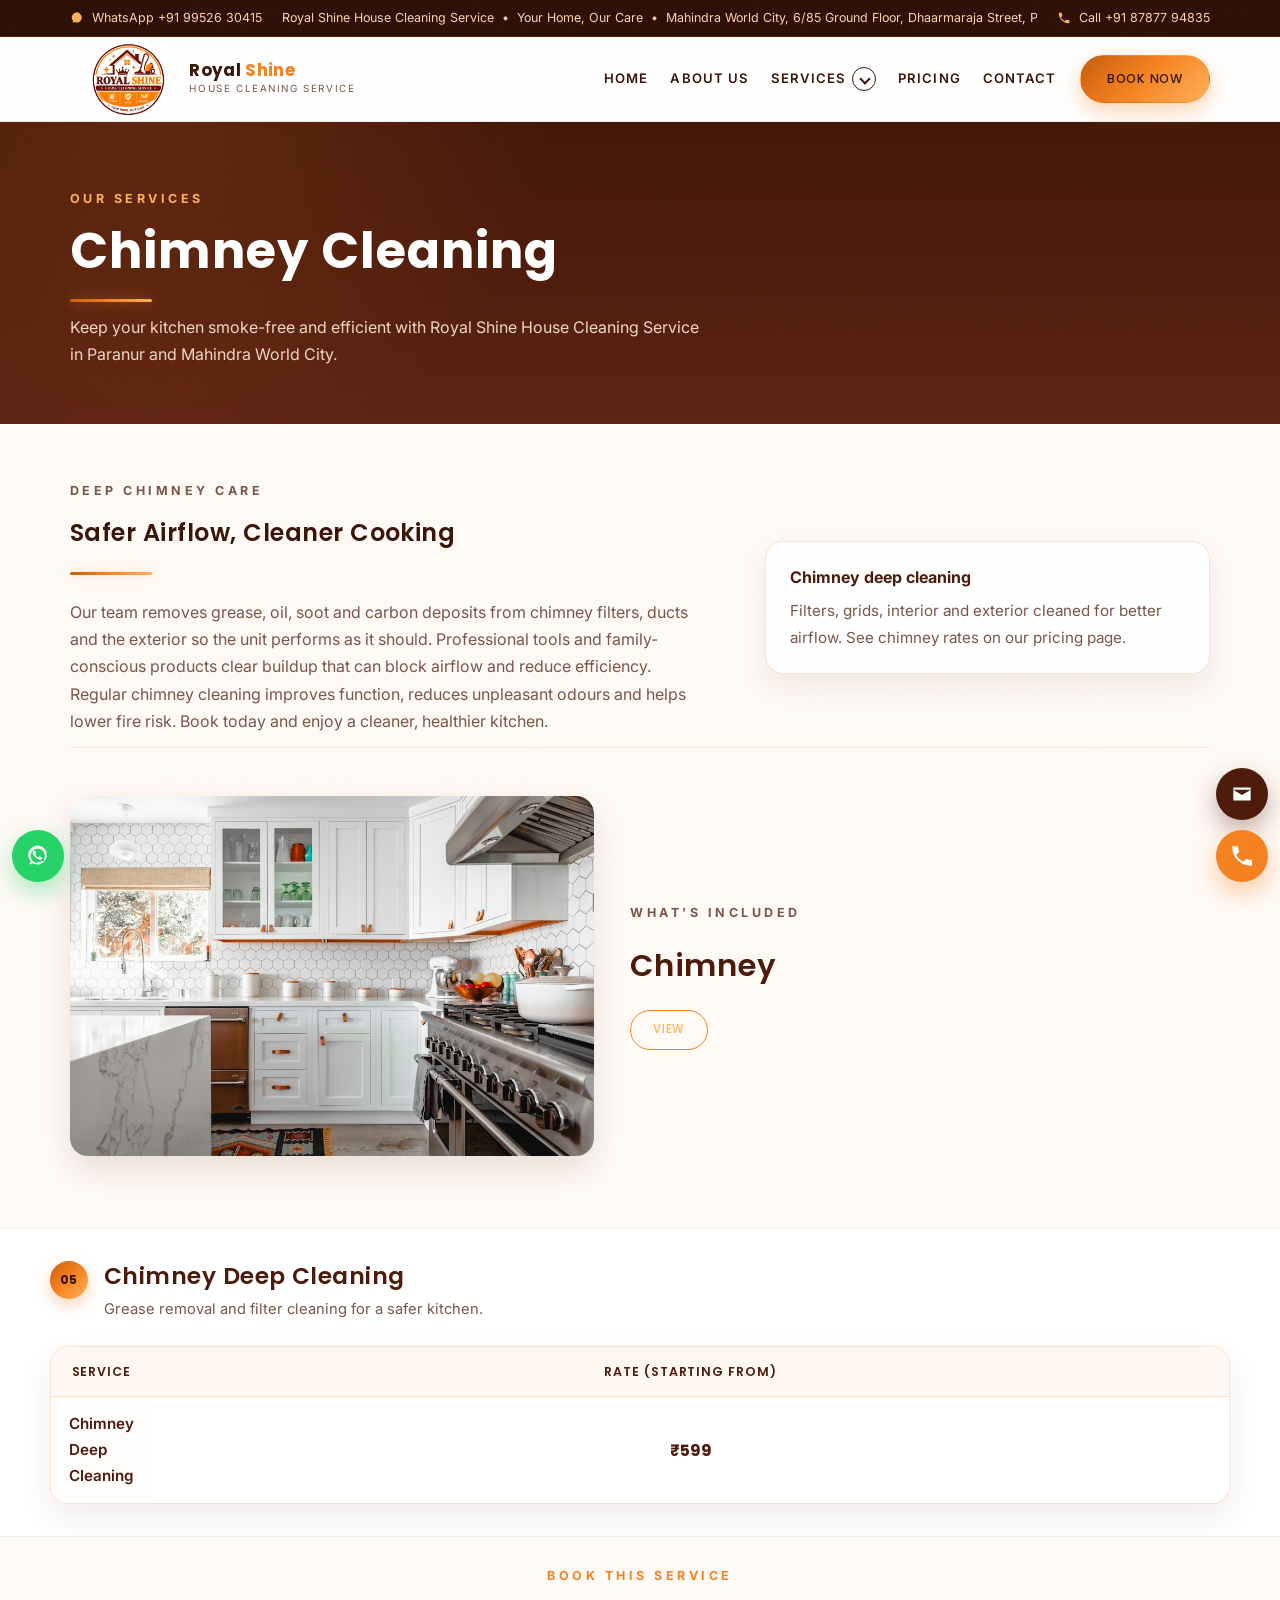
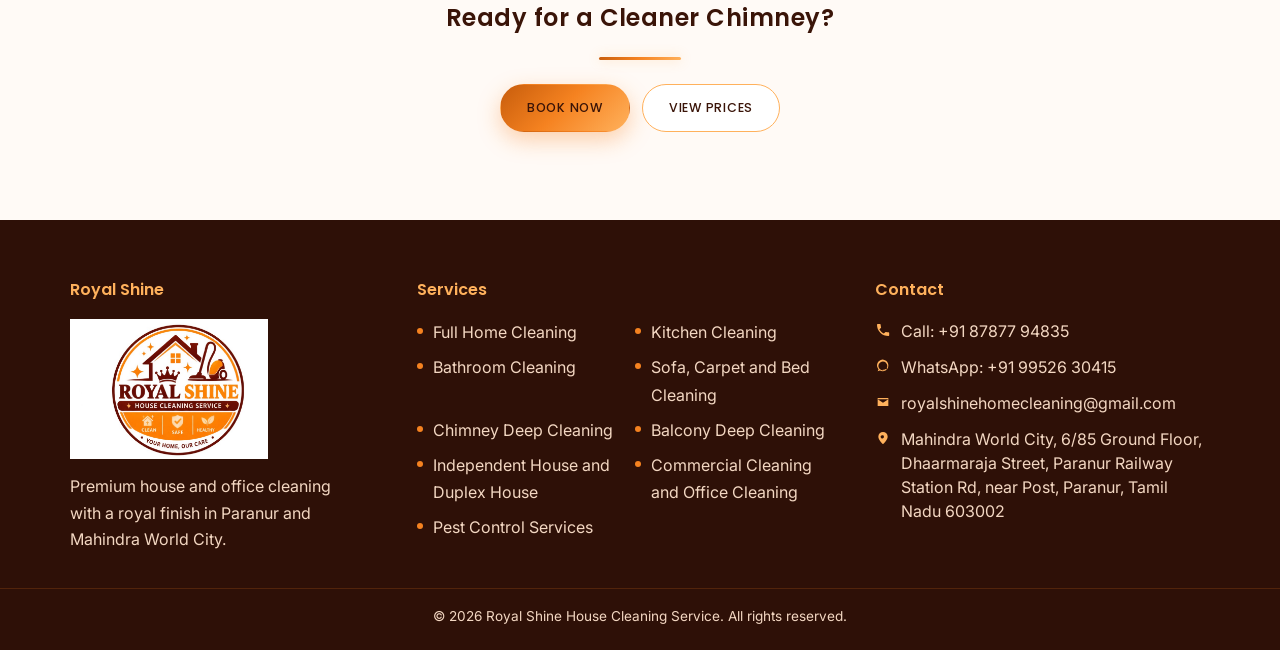
<file: chimney-cleaning.html>
<!DOCTYPE html>
<html lang="en">
<head>
  <meta charset="UTF-8">
  <meta name="viewport" content="width=device-width, initial-scale=1.0">
  <title>Chimney Cleaning | Royal Shine House Cleaning Service</title>
  <meta name="description" content="Chimney deep cleaning in Paranur and Mahindra World City. Grease, filters, grids and ducts cleaned by Royal Shine for a safer, smoke-free kitchen.">
  <link rel="icon" href="assets/logo/logo.png" type="image/png">
  <link rel="preconnect" href="https://fonts.googleapis.com">
  <link rel="preconnect" href="https://fonts.gstatic.com" crossorigin>
  <link href="https://fonts.googleapis.com/css2?family=Inter:wght@400;500&family=Poppins:wght@500;600;700&display=swap" rel="stylesheet">
  <link rel="stylesheet" href="css/style.css">
</head>
<body>
  <div class="page-grain" aria-hidden="true"></div>
  <div class="nav-backdrop" id="navBackdrop"></div>

  <header class="site-header" id="header">
    <div class="header-top">
      <div class="container header-top-inner">
        <a href="https://wa.me/919952630415?text=Hello%20Royal%20Shine%2C%20I%20would%20like%20to%20book%20a%20cleaning%20service." class="header-whatsapp" target="_blank" rel="noopener">
          <svg viewBox="0 0 24 24" aria-hidden="true"><path d="M20 11.5A8.5 8.5 0 0 1 7.4 18.8L4 20l1.3-3.3A8.5 8.5 0 1 1 20 11.5z"/></svg>
          WhatsApp +91 99526 30415
        </a>
        <div class="header-about-marquee" aria-label="About and address">
          <div class="header-about-track">
            <span>Royal Shine House Cleaning Service &nbsp;•&nbsp; Your Home, Our Care &nbsp;•&nbsp; Mahindra World City, 6/85 Ground Floor, Dhaarmaraja Street, Paranur Railway Station Rd, near Post, Paranur, Tamil Nadu 603002 &nbsp;•&nbsp; Clean, Safe, Healthy &nbsp;&nbsp;</span>
            <span>Royal Shine House Cleaning Service &nbsp;•&nbsp; Your Home, Our Care &nbsp;•&nbsp; Mahindra World City, 6/85 Ground Floor, Dhaarmaraja Street, Paranur Railway Station Rd, near Post, Paranur, Tamil Nadu 603002 &nbsp;•&nbsp; Clean, Safe, Healthy &nbsp;&nbsp;</span>
          </div>
        </div>
        <a href="tel:+918787794835" class="header-call">
          <svg viewBox="0 0 24 24" aria-hidden="true"><path d="M6.6 10.8c1.4 2.8 3.8 5.1 6.6 6.6l2.2-2.2c.3-.3.7-.4 1.1-.3 1.2.4 2.5.6 3.8.6.6 0 1 .4 1 1V20c0 .6-.4 1-1 1C10.6 21 3 13.4 3 4c0-.6.4-1 1-1h3.5c.6 0 1 .4 1 1 0 1.3.2 2.6.6 3.8.1.4 0 .8-.3 1.1L6.6 10.8z"/></svg>
          Call +91 87877 94835
        </a>
      </div>
    </div>
    <div class="header-main">
      <div class="container header-main-inner">
        <a href="index.html#home" class="brand">
          <img src="assets/logo/logo.png" alt="Royal Shine House Cleaning Service logo">
          <span>
            <strong><span class="word-royal">Royal</span> <span class="word-shine">Shine</span></strong>
            <small>House Cleaning Service</small>
          </span>
        </a>
        <button class="nav-toggle" id="navToggle" aria-label="Open menu" aria-expanded="false">
          <span></span><span></span><span></span>
        </button>
        <nav class="site-nav" id="siteNav">
          <div class="nav-drawer-head">
            <a href="index.html#home" class="nav-drawer-brand">
              <img src="assets/logo/logo.png" alt="Royal Shine House Cleaning Service logo">
              <span>
                <strong><span class="word-royal">Royal</span> <span class="word-shine">Shine</span></strong>
                <small>House Cleaning Service</small>
              </span>
            </a>
            <button type="button" class="nav-drawer-close" id="navDrawerClose" aria-label="Close menu">
              <span aria-hidden="true"></span>
              <span aria-hidden="true"></span>
            </button>
          </div>
          <a href="index.html#home">Home</a>
          <a href="about.html">About Us</a>
          <div class="nav-drop" id="servicesDrop">
            <a href="index.html#services" class="nav-drop-toggle active" aria-haspopup="true" aria-expanded="false">Services <span class="nav-caret" aria-hidden="true"></span></a>
            <div class="nav-drop-menu">
              <div class="nav-drop-panel">
              <div class="nav-subdrop">
                <a href="index.html#services" data-service="0" class="nav-subdrop-toggle">Full Home Cleaning <span class="nav-caret nav-caret-side" aria-hidden="true"></span></a>
                <div class="nav-subdrop-menu">
                  <div class="nav-subdrop-panel">
                    <a href="furnished-apartment.html">Furnished Apartment</a>
                    <a href="unfurnished-apartment.html">Unfurnished Apartment</a>
                  </div>
                </div>
              </div>
              <a href="kitchen-cleaning.html">Kitchen Cleaning</a>
              <a href="bathroom-cleaning.html">Bathroom Cleaning</a>
              <a href="sofa-carpet-bed-cleaning.html">Sofa, Carpet and Bed Cleaning</a>
              <a href="chimney-cleaning.html">Chimney Deep Cleaning</a>
              <a href="balcony-cleaning.html">Balcony Deep Cleaning</a>
              <a href="independent-duplex-house.html">Independent House and Duplex House</a>
              <a href="commercial-office-cleaning.html">Commercial Cleaning and Office Cleaning</a>
              <a href="pest-control-cleaning.html">Pest Control Services</a>
              </div>
            </div>
          </div>
          <a href="pricing.html">Pricing</a>
          <a href="contact.html">Contact</a>
          <a href="contact.html" class="btn btn-gold nav-drawer-cta">Book Now</a>
        </nav>
        <a href="contact.html" class="btn btn-gold header-cta">Book Now</a>
      </div>
    </div>
  </header>

  <main>
    <section class="page-hero" id="chimney-hero">
      <div class="container">
        <p class="eyebrow">Our Services</p>
        <h1>Chimney Cleaning</h1>
        <div class="gold-rule"></div>
        <p>Keep your kitchen smoke-free and efficient with Royal Shine House Cleaning Service in Paranur and Mahindra World City.</p>
      </div>
    </section>

    <section class="detail-intro">
      <div class="container detail-intro-grid">
        <div class="reveal">
          <p class="eyebrow">Deep Chimney Care</p>
          <h2>Safer Airflow, Cleaner Cooking</h2>
          <div class="gold-rule"></div>
          <p>Our team removes grease, oil, soot and carbon deposits from chimney filters, ducts and the exterior so the unit performs as it should. Professional tools and family-conscious products clear buildup that can block airflow and reduce efficiency.</p>
          <p>Regular chimney cleaning improves function, reduces unpleasant odours and helps lower fire risk. Book today and enjoy a cleaner, healthier kitchen.</p>
        </div>
        <aside class="detail-intro-note reveal">
          <strong>Chimney deep cleaning</strong>
          <span>Filters, grids, interior and exterior cleaned for better airflow. See chimney rates on our pricing page.</span>
        </aside>
      </div>
    </section>

    <section class="detail-wrap" id="chimney-details">
      <div class="container">
        <article class="detail-block reveal" id="chimney-includes">
          <div class="detail-media">
            <img src="assets/services/chimney.jpg" alt="Chimney deep cleaning">
          </div>
          <div class="detail-copy">
            <p class="eyebrow">What’s Included</p>
            <h2>Chimney</h2>
            <a href="pricing.html#price-05" class="btn btn-outline service-view">View</a>
          </div>
        </article>
      </div>
    </section>

    <section class="price-section reveal" id="chimney-pricing-detail">
      <div class="container price-tier-block">
        <div class="price-tier-head">
          <span class="price-num">05</span>
          <div>
            <h2>Chimney Deep Cleaning</h2>
            <p class="price-tier-note">Grease removal and filter cleaning for a safer kitchen.</p>
          </div>
        </div>

        <div class="price-tier-table-wrap" style="margin-top:24px;">
          <table class="price-tier-table">
            <caption class="visually-hidden">Chimney deep cleaning rate starting from</caption>
            <thead>
              <tr>
                <th scope="col">Service</th>
                <th scope="col">Rate (Starting from)</th>
              </tr>
            </thead>
            <tbody>
              <tr>
                <th scope="row">Chimney Deep Cleaning</th>
                <td><strong>₹599</strong></td>
              </tr>
            </tbody>
          </table>
        </div>

      </div>
    </section>

    <section class="detail-cta">
      <div class="container">
        <p class="eyebrow">Book This Service</p>
        <h2>Ready for a Cleaner Chimney?</h2>
        <div class="gold-rule center"></div>
        <div class="slide-actions">
          <a href="contact.html" class="btn btn-gold">Book Now</a>
          <a href="pricing.html#price-05" class="btn btn-outline">View Prices</a>
        </div>
      </div>
    </section>
  </main>

  <footer class="site-footer">
    <div class="container footer-grid">
      <div class="footer-brand">
        <h4>Royal Shine</h4>
        <img class="footer-logo" src="assets/logo/logo.png" alt="Royal Shine House Cleaning Service logo">
        <p>Premium house and office cleaning with a royal finish in Paranur and Mahindra World City.</p>
      </div>
      <div>
        <h4>Services</h4>
        <ul class="footer-list footer-services">
          <li><a href="furnished-apartment.html">Full Home Cleaning</a></li>
          <li><a href="kitchen-cleaning.html">Kitchen Cleaning</a></li>
          <li><a href="bathroom-cleaning.html">Bathroom Cleaning</a></li>
          <li><a href="sofa-carpet-bed-cleaning.html">Sofa, Carpet and Bed Cleaning</a></li>
          <li><a href="chimney-cleaning.html">Chimney Deep Cleaning</a></li>
          <li><a href="balcony-cleaning.html">Balcony Deep Cleaning</a></li>
          <li><a href="independent-duplex-house.html">Independent House and Duplex House</a></li>
          <li><a href="commercial-office-cleaning.html">Commercial Cleaning and Office Cleaning</a></li>
          <li><a href="pest-control-cleaning.html">Pest Control Services</a></li>
        </ul>
      </div>
      <div>
        <h4>Contact</h4>
        <ul class="footer-contact">
          <li>
            <svg viewBox="0 0 24 24" aria-hidden="true"><path d="M6.6 10.8c1.4 2.8 3.8 5.1 6.6 6.6l2.2-2.2c.3-.3.7-.4 1.1-.3 1.2.4 2.5.6 3.8.6.6 0 1 .4 1 1V20c0 .6-.4 1-1 1C10.6 21 3 13.4 3 4c0-.6.4-1 1-1h3.5c.6 0 1 .4 1 1 0 1.3.2 2.6.6 3.8.1.4 0 .8-.3 1.1L6.6 10.8z"/></svg>
            <a href="tel:+918787794835">Call: +91 87877 94835</a>
          </li>
          <li>
            <svg viewBox="0 0 24 24" aria-hidden="true"><path d="M20 11.5A8.5 8.5 0 0 1 7.4 18.8L4 20l1.3-3.3A8.5 8.5 0 1 1 20 11.5zm-8.4 6.3c1.4 0 2.8-.4 4-1.1l.3-.2 2.3.6-.6-2.2.2-.3a6.6 6.6 0 1 0-2.2 2.7l-.4.2c-1.1.6-2.3.9-3.6.9z"/></svg>
            <a href="https://wa.me/919952630415?text=Hello%20Royal%20Shine%2C%20I%20would%20like%20to%20book%20a%20cleaning%20service." target="_blank" rel="noopener">WhatsApp: +91 99526 30415</a>
          </li>
          <li>
            <svg viewBox="0 0 24 24" aria-hidden="true"><path d="M4 6h16v12H4V6zm8 7 8-5H4l8 5z"/></svg>
            <a href="mailto:royalshinehomecleaning@gmail.com">royalshinehomecleaning@gmail.com</a>
          </li>
          <li>
            <svg viewBox="0 0 24 24" aria-hidden="true"><path d="M12 3a7 7 0 0 0-7 7c0 5.25 7 11 7 11s7-5.75 7-11a7 7 0 0 0-7-7zm0 9.5A2.5 2.5 0 1 1 12 8a2.5 2.5 0 0 1 0 4.5z"/></svg>
            <a href="https://maps.app.goo.gl/6Z9QQFhyceaB32pd9?g_st=aw" target="_blank" rel="noopener">Mahindra World City, 6/85 Ground Floor, Dhaarmaraja Street, Paranur Railway Station Rd, near Post, Paranur, Tamil Nadu 603002</a>
          </li>
        </ul>
      </div>
    </div>
    <div class="footer-bottom">
      <div class="container">
        <p>&copy; <span id="year"></span> Royal Shine House Cleaning Service. All rights reserved.</p>
      </div>
    </div>
  </footer>
  <aside class="side-contact side-contact--left" aria-label="WhatsApp">
    <a class="side-btn side-whatsapp" href="https://wa.me/919952630415?text=Hello%20Royal%20Shine%2C%20I%20would%20like%20to%20book%20a%20cleaning%20service." target="_blank" rel="noopener" aria-label="WhatsApp">
      <svg viewBox="0 0 24 24" aria-hidden="true"><path d="M20 11.5A8.5 8.5 0 0 1 7.4 18.8L4 20l1.3-3.3A8.5 8.5 0 1 1 20 11.5zm-8.4 6.3c1.4 0 2.8-.4 4-1.1l.3-.2 2.3.6-.6-2.2.2-.3a6.6 6.6 0 1 0-2.2 2.7l-.4.2c-1.1.6-2.3.9-3.6.9zm3.6-4.7c-.2-.1-1.2-.6-1.4-.7-.2-.1-.3-.1-.5.1l-.5.6c-.1.2-.3.2-.5.1-.2-.1-.9-.3-1.7-1.1-.6-.6-1-1.3-1.1-1.5-.1-.2 0-.3.1-.5l.3-.4c.1-.1.1-.2.2-.4 0-.1 0-.3 0-.4 0-.1-.5-1.2-.7-1.6-.2-.4-.4-.4-.5-.4h-.4c-.2 0-.4.1-.6.3-.2.2-.8.8-.8 1.9s.8 2.2.9 2.3c.1.2 1.6 2.5 3.9 3.4.5.2.9.4 1.3.5.5.2 1 .2 1.4.1.4-.1 1.2-.5 1.4-1 .2-.5.2-.9.1-1 0-.1-.2-.1-.4-.2z"/></svg>
    </a>
  </aside>
  <aside class="side-contact side-contact--right" aria-label="Email and Call">
    <a class="side-btn side-email" href="mailto:royalshinehomecleaning@gmail.com" aria-label="Email">
      <svg viewBox="0 0 24 24" aria-hidden="true"><path d="M4 6h16v12H4V6zm8 7 8-5H4l8 5z"/></svg>
    </a>
    <a class="side-btn side-call" href="tel:+918787794835" aria-label="Call">
      <svg viewBox="0 0 24 24" aria-hidden="true"><path d="M6.6 10.8c1.4 2.8 3.8 5.1 6.6 6.6l2.2-2.2c.3-.3.7-.4 1.1-.3 1.2.4 2.5.6 3.8.6.6 0 1 .4 1 1V20c0 .6-.4 1-1 1C10.6 21 3 13.4 3 4c0-.6.4-1 1-1h3.5c.6 0 1 .4 1 1 0 1.3.2 2.6.6 3.8.1.4 0 .8-.3 1.1L6.6 10.8z"/></svg>
    </a>
  </aside>

<script src="js/main.js"></script>
</body>
</html>
</file>
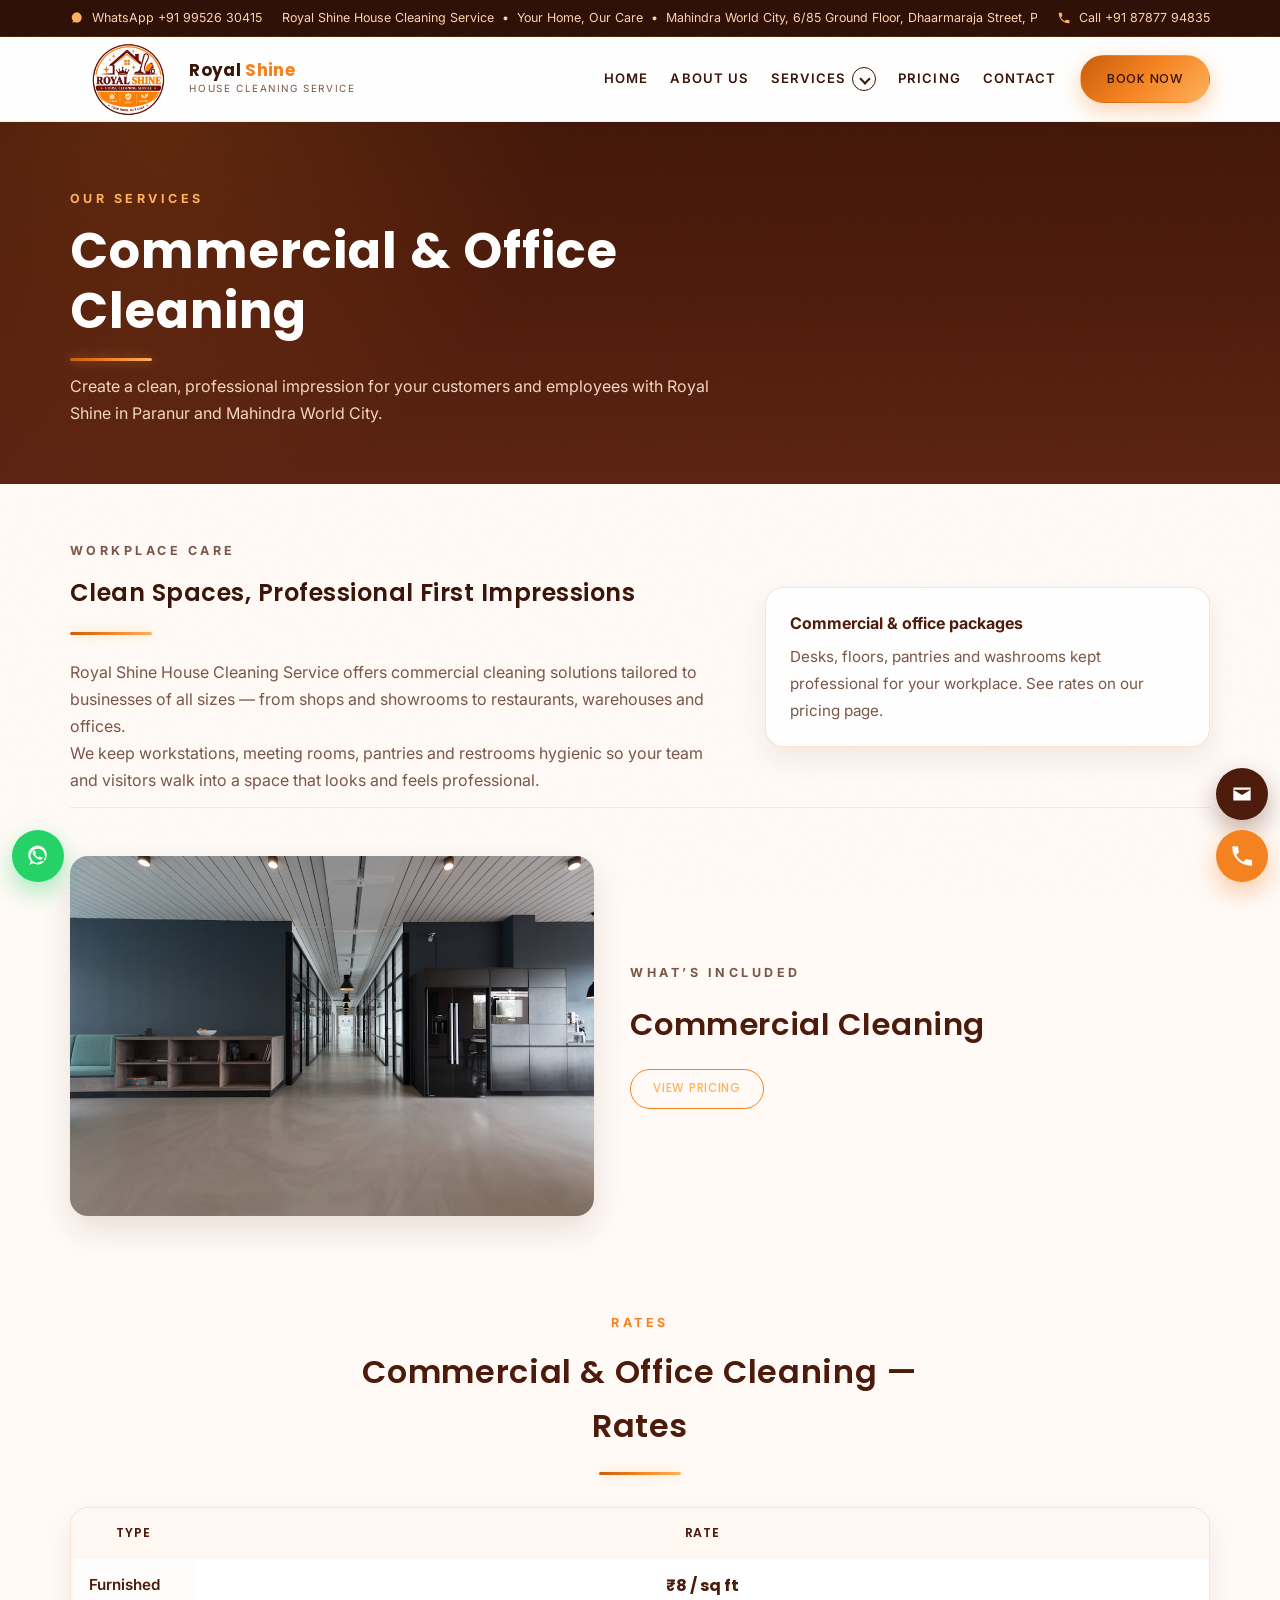
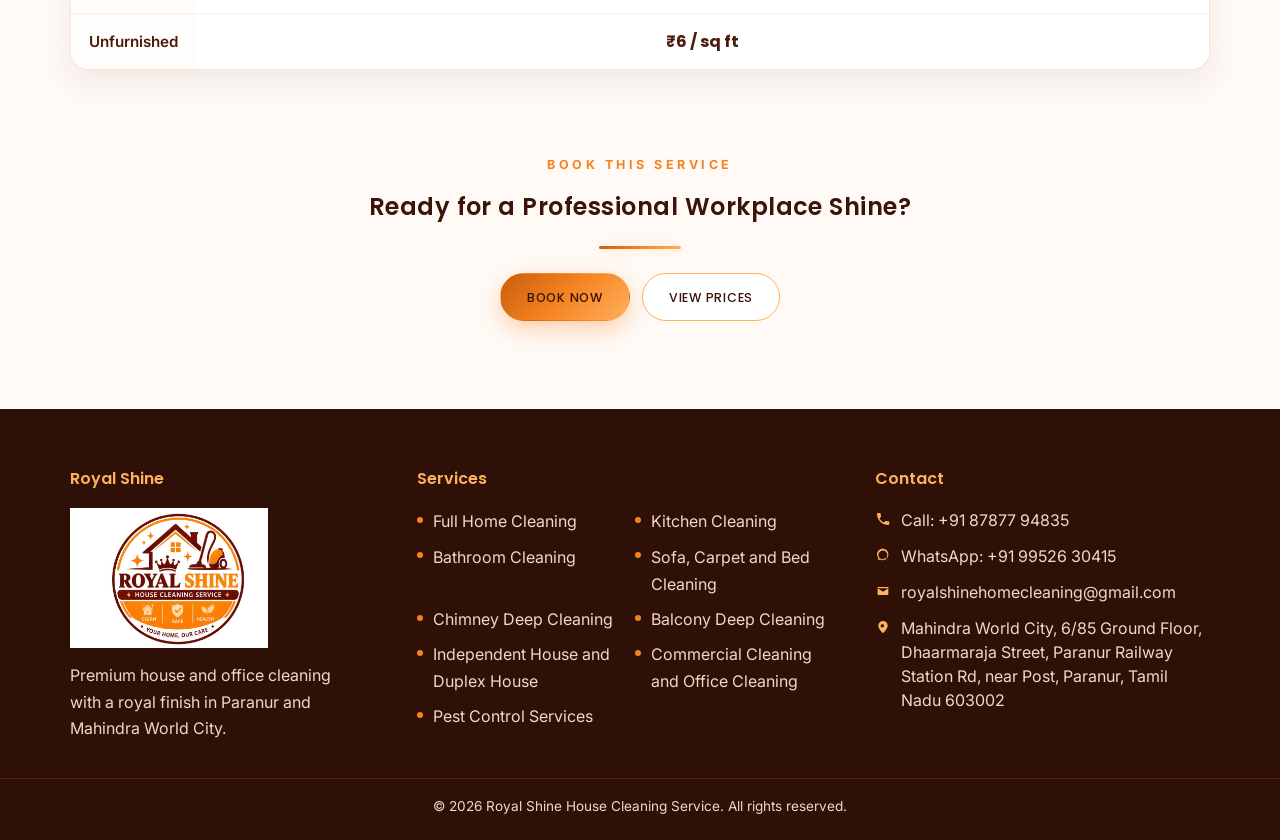
<file: commercial-office-cleaning.html>
<!DOCTYPE html>
<html lang="en">
<head>
  <meta charset="UTF-8">
  <meta name="viewport" content="width=device-width, initial-scale=1.0">
  <title>Commercial &amp; Office Cleaning | Royal Shine House Cleaning Service</title>
  <meta name="description" content="Commercial and office cleaning in Paranur and Mahindra World City. Workstations, pantries, restrooms and touchpoints cleaned by Royal Shine.">
  <link rel="icon" href="assets/logo/logo.png" type="image/png">
  <link rel="preconnect" href="https://fonts.googleapis.com">
  <link rel="preconnect" href="https://fonts.gstatic.com" crossorigin>
  <link href="https://fonts.googleapis.com/css2?family=Inter:wght@400;500&family=Poppins:wght@500;600;700&display=swap" rel="stylesheet">
  <link rel="stylesheet" href="css/style.css">
</head>
<body>
  <div class="page-grain" aria-hidden="true"></div>
  <div class="nav-backdrop" id="navBackdrop"></div>

  <header class="site-header" id="header">
    <div class="header-top">
      <div class="container header-top-inner">
        <a href="https://wa.me/919952630415?text=Hello%20Royal%20Shine%2C%20I%20would%20like%20to%20book%20a%20cleaning%20service." class="header-whatsapp" target="_blank" rel="noopener">
          <svg viewBox="0 0 24 24" aria-hidden="true"><path d="M20 11.5A8.5 8.5 0 0 1 7.4 18.8L4 20l1.3-3.3A8.5 8.5 0 1 1 20 11.5z"/></svg>
          WhatsApp +91 99526 30415
        </a>
        <div class="header-about-marquee" aria-label="About and address">
          <div class="header-about-track">
            <span>Royal Shine House Cleaning Service &nbsp;•&nbsp; Your Home, Our Care &nbsp;•&nbsp; Mahindra World City, 6/85 Ground Floor, Dhaarmaraja Street, Paranur Railway Station Rd, near Post, Paranur, Tamil Nadu 603002 &nbsp;•&nbsp; Clean, Safe, Healthy &nbsp;&nbsp;</span>
            <span>Royal Shine House Cleaning Service &nbsp;•&nbsp; Your Home, Our Care &nbsp;•&nbsp; Mahindra World City, 6/85 Ground Floor, Dhaarmaraja Street, Paranur Railway Station Rd, near Post, Paranur, Tamil Nadu 603002 &nbsp;•&nbsp; Clean, Safe, Healthy &nbsp;&nbsp;</span>
          </div>
        </div>
        <a href="tel:+918787794835" class="header-call">
          <svg viewBox="0 0 24 24" aria-hidden="true"><path d="M6.6 10.8c1.4 2.8 3.8 5.1 6.6 6.6l2.2-2.2c.3-.3.7-.4 1.1-.3 1.2.4 2.5.6 3.8.6.6 0 1 .4 1 1V20c0 .6-.4 1-1 1C10.6 21 3 13.4 3 4c0-.6.4-1 1-1h3.5c.6 0 1 .4 1 1 0 1.3.2 2.6.6 3.8.1.4 0 .8-.3 1.1L6.6 10.8z"/></svg>
          Call +91 87877 94835
        </a>
      </div>
    </div>
    <div class="header-main">
      <div class="container header-main-inner">
        <a href="index.html#home" class="brand">
          <img src="assets/logo/logo.png" alt="Royal Shine House Cleaning Service logo">
          <span>
            <strong><span class="word-royal">Royal</span> <span class="word-shine">Shine</span></strong>
            <small>House Cleaning Service</small>
          </span>
        </a>
        <button class="nav-toggle" id="navToggle" aria-label="Open menu" aria-expanded="false">
          <span></span><span></span><span></span>
        </button>
        <nav class="site-nav" id="siteNav">
          <div class="nav-drawer-head">
            <a href="index.html#home" class="nav-drawer-brand">
              <img src="assets/logo/logo.png" alt="Royal Shine House Cleaning Service logo">
              <span>
                <strong><span class="word-royal">Royal</span> <span class="word-shine">Shine</span></strong>
                <small>House Cleaning Service</small>
              </span>
            </a>
            <button type="button" class="nav-drawer-close" id="navDrawerClose" aria-label="Close menu">
              <span aria-hidden="true"></span>
              <span aria-hidden="true"></span>
            </button>
          </div>
          <a href="index.html#home">Home</a>
          <a href="about.html">About Us</a>
          <div class="nav-drop" id="servicesDrop">
            <a href="index.html#services" class="nav-drop-toggle active" aria-haspopup="true" aria-expanded="false">Services <span class="nav-caret" aria-hidden="true"></span></a>
            <div class="nav-drop-menu">
              <div class="nav-drop-panel">
              <div class="nav-subdrop">
                <a href="index.html#services" data-service="0" class="nav-subdrop-toggle">Full Home Cleaning <span class="nav-caret nav-caret-side" aria-hidden="true"></span></a>
                <div class="nav-subdrop-menu">
                  <div class="nav-subdrop-panel">
                    <a href="furnished-apartment.html">Furnished Apartment</a>
                    <a href="unfurnished-apartment.html">Unfurnished Apartment</a>
                  </div>
                </div>
              </div>
              <a href="kitchen-cleaning.html">Kitchen Cleaning</a>
              <a href="bathroom-cleaning.html">Bathroom Cleaning</a>
              <a href="sofa-carpet-bed-cleaning.html">Sofa, Carpet and Bed Cleaning</a>
              <a href="chimney-cleaning.html">Chimney Deep Cleaning</a>
              <a href="balcony-cleaning.html">Balcony Deep Cleaning</a>
              <a href="independent-duplex-house.html">Independent House and Duplex House</a>
              <a href="commercial-office-cleaning.html">Commercial Cleaning and Office Cleaning</a>
              <a href="pest-control-cleaning.html">Pest Control Services</a>
              </div>
            </div>
          </div>
          <a href="pricing.html">Pricing</a>
          <a href="contact.html">Contact</a>
          <a href="contact.html" class="btn btn-gold nav-drawer-cta">Book Now</a>
        </nav>
        <a href="contact.html" class="btn btn-gold header-cta">Book Now</a>
      </div>
    </div>
  </header>

  <main>
    <section class="page-hero" id="commercial-hero">
      <div class="container">
        <p class="eyebrow">Our Services</p>
        <h1>Commercial &amp; Office Cleaning</h1>
        <div class="gold-rule"></div>
        <p>Create a clean, professional impression for your customers and employees with Royal Shine in Paranur and Mahindra World City.</p>
      </div>
    </section>

    <section class="detail-intro">
      <div class="container detail-intro-grid">
        <div class="reveal">
          <p class="eyebrow">Workplace Care</p>
          <h2>Clean Spaces, Professional First Impressions</h2>
          <div class="gold-rule"></div>
          <p>Royal Shine House Cleaning Service offers commercial cleaning solutions tailored to businesses of all sizes — from shops and showrooms to restaurants, warehouses and offices.</p>
          <p>We keep workstations, meeting rooms, pantries and restrooms hygienic so your team and visitors walk into a space that looks and feels professional.</p>
        </div>
        <aside class="detail-intro-note reveal">
          <strong>Commercial &amp; office packages</strong>
          <span>Desks, floors, pantries and washrooms kept professional for your workplace. See rates on our pricing page.</span>
        </aside>
      </div>
    </section>

    <section class="detail-wrap" id="commercial-details">
      <div class="container">
        <article class="detail-block reveal" id="commercial-includes">
          <div class="detail-media">
            <img src="assets/services/office.jpg" alt="Commercial and office cleaning">
          </div>
          <div class="detail-copy">
            <p class="eyebrow">What’s Included</p>
            <h2>Commercial Cleaning</h2>
            <a href="pricing.html#price-09" class="btn btn-outline service-view">View Pricing</a>
          </div>
        </article>
      </div>
    </section>

    <section class="package-pricing reveal" id="commercial-pricing" aria-labelledby="commercial-pricing-title">
      <div class="container">
        <div class="package-pricing-head">
          <p class="eyebrow">Rates</p>
          <h2 id="commercial-pricing-title">Commercial &amp; Office Cleaning — Rates</h2>
          <div class="gold-rule center"></div>
        </div>
        <div class="price-tier-table-wrap" style="margin-top:24px;">
          <table class="price-tier-table">
            <caption class="visually-hidden">Commercial and office cleaning rates by type</caption>
            <thead>
              <tr>
                <th scope="col">Type</th>
                <th scope="col">Rate</th>
              </tr>
            </thead>
            <tbody>
              <tr>
                <th scope="row">Furnished</th>
                <td><strong>₹8 / sq ft</strong></td>
              </tr>
              <tr>
                <th scope="row">Unfurnished</th>
                <td><strong>₹6 / sq ft</strong></td>
              </tr>
            </tbody>
          </table>
        </div>
      </div>
    </section>

    <section class="detail-cta">
      <div class="container">
        <p class="eyebrow">Book This Service</p>
        <h2>Ready for a Professional Workplace Shine?</h2>
        <div class="gold-rule center"></div>
        <div class="slide-actions">
          <a href="contact.html" class="btn btn-gold">Book Now</a>
          <a href="pricing.html#price-09" class="btn btn-outline">View Prices</a>
        </div>
      </div>
    </section>
  </main>

  <footer class="site-footer">
    <div class="container footer-grid">
      <div class="footer-brand">
        <h4>Royal Shine</h4>
        <img class="footer-logo" src="assets/logo/logo.png" alt="Royal Shine House Cleaning Service logo">
        <p>Premium house and office cleaning with a royal finish in Paranur and Mahindra World City.</p>
      </div>
      <div>
        <h4>Services</h4>
        <ul class="footer-list footer-services">
          <li><a href="furnished-apartment.html">Full Home Cleaning</a></li>
          <li><a href="kitchen-cleaning.html">Kitchen Cleaning</a></li>
          <li><a href="bathroom-cleaning.html">Bathroom Cleaning</a></li>
          <li><a href="sofa-carpet-bed-cleaning.html">Sofa, Carpet and Bed Cleaning</a></li>
          <li><a href="chimney-cleaning.html">Chimney Deep Cleaning</a></li>
          <li><a href="balcony-cleaning.html">Balcony Deep Cleaning</a></li>
          <li><a href="independent-duplex-house.html">Independent House and Duplex House</a></li>
          <li><a href="commercial-office-cleaning.html">Commercial Cleaning and Office Cleaning</a></li>
          <li><a href="pest-control-cleaning.html">Pest Control Services</a></li>
        </ul>
      </div>
      <div>
        <h4>Contact</h4>
        <ul class="footer-contact">
          <li>
            <svg viewBox="0 0 24 24" aria-hidden="true"><path d="M6.6 10.8c1.4 2.8 3.8 5.1 6.6 6.6l2.2-2.2c.3-.3.7-.4 1.1-.3 1.2.4 2.5.6 3.8.6.6 0 1 .4 1 1V20c0 .6-.4 1-1 1C10.6 21 3 13.4 3 4c0-.6.4-1 1-1h3.5c.6 0 1 .4 1 1 0 1.3.2 2.6.6 3.8.1.4 0 .8-.3 1.1L6.6 10.8z"/></svg>
            <a href="tel:+918787794835">Call: +91 87877 94835</a>
          </li>
          <li>
            <svg viewBox="0 0 24 24" aria-hidden="true"><path d="M20 11.5A8.5 8.5 0 0 1 7.4 18.8L4 20l1.3-3.3A8.5 8.5 0 1 1 20 11.5zm-8.4 6.3c1.4 0 2.8-.4 4-1.1l.3-.2 2.3.6-.6-2.2.2-.3a6.6 6.6 0 1 0-2.2 2.7l-.4.2c-1.1.6-2.3.9-3.6.9z"/></svg>
            <a href="https://wa.me/919952630415?text=Hello%20Royal%20Shine%2C%20I%20would%20like%20to%20book%20a%20cleaning%20service." target="_blank" rel="noopener">WhatsApp: +91 99526 30415</a>
          </li>
          <li>
            <svg viewBox="0 0 24 24" aria-hidden="true"><path d="M4 6h16v12H4V6zm8 7 8-5H4l8 5z"/></svg>
            <a href="mailto:royalshinehomecleaning@gmail.com">royalshinehomecleaning@gmail.com</a>
          </li>
          <li>
            <svg viewBox="0 0 24 24" aria-hidden="true"><path d="M12 3a7 7 0 0 0-7 7c0 5.25 7 11 7 11s7-5.75 7-11a7 7 0 0 0-7-7zm0 9.5A2.5 2.5 0 1 1 12 8a2.5 2.5 0 0 1 0 4.5z"/></svg>
            <a href="https://maps.app.goo.gl/6Z9QQFhyceaB32pd9?g_st=aw" target="_blank" rel="noopener">Mahindra World City, 6/85 Ground Floor, Dhaarmaraja Street, Paranur Railway Station Rd, near Post, Paranur, Tamil Nadu 603002</a>
          </li>
        </ul>
      </div>
    </div>
    <div class="footer-bottom">
      <div class="container">
        <p>&copy; <span id="year"></span> Royal Shine House Cleaning Service. All rights reserved.</p>
      </div>
    </div>
  </footer>
  <aside class="side-contact side-contact--left" aria-label="WhatsApp">
    <a class="side-btn side-whatsapp" href="https://wa.me/919952630415?text=Hello%20Royal%20Shine%2C%20I%20would%20like%20to%20book%20a%20cleaning%20service." target="_blank" rel="noopener" aria-label="WhatsApp">
      <svg viewBox="0 0 24 24" aria-hidden="true"><path d="M20 11.5A8.5 8.5 0 0 1 7.4 18.8L4 20l1.3-3.3A8.5 8.5 0 1 1 20 11.5zm-8.4 6.3c1.4 0 2.8-.4 4-1.1l.3-.2 2.3.6-.6-2.2.2-.3a6.6 6.6 0 1 0-2.2 2.7l-.4.2c-1.1.6-2.3.9-3.6.9zm3.6-4.7c-.2-.1-1.2-.6-1.4-.7-.2-.1-.3-.1-.5.1l-.5.6c-.1.2-.3.2-.5.1-.2-.1-.9-.3-1.7-1.1-.6-.6-1-1.3-1.1-1.5-.1-.2 0-.3.1-.5l.3-.4c.1-.1.1-.2.2-.4 0-.1 0-.3 0-.4 0-.1-.5-1.2-.7-1.6-.2-.4-.4-.4-.5-.4h-.4c-.2 0-.4.1-.6.3-.2.2-.8.8-.8 1.9s.8 2.2.9 2.3c.1.2 1.6 2.5 3.9 3.4.5.2.9.4 1.3.5.5.2 1 .2 1.4.1.4-.1 1.2-.5 1.4-1 .2-.5.2-.9.1-1 0-.1-.2-.1-.4-.2z"/></svg>
    </a>
  </aside>
  <aside class="side-contact side-contact--right" aria-label="Email and Call">
    <a class="side-btn side-email" href="mailto:royalshinehomecleaning@gmail.com" aria-label="Email">
      <svg viewBox="0 0 24 24" aria-hidden="true"><path d="M4 6h16v12H4V6zm8 7 8-5H4l8 5z"/></svg>
    </a>
    <a class="side-btn side-call" href="tel:+918787794835" aria-label="Call">
      <svg viewBox="0 0 24 24" aria-hidden="true"><path d="M6.6 10.8c1.4 2.8 3.8 5.1 6.6 6.6l2.2-2.2c.3-.3.7-.4 1.1-.3 1.2.4 2.5.6 3.8.6.6 0 1 .4 1 1V20c0 .6-.4 1-1 1C10.6 21 3 13.4 3 4c0-.6.4-1 1-1h3.5c.6 0 1 .4 1 1 0 1.3.2 2.6.6 3.8.1.4 0 .8-.3 1.1L6.6 10.8z"/></svg>
    </a>
  </aside>

<script src="js/main.js"></script>
</body>
</html>
</file>
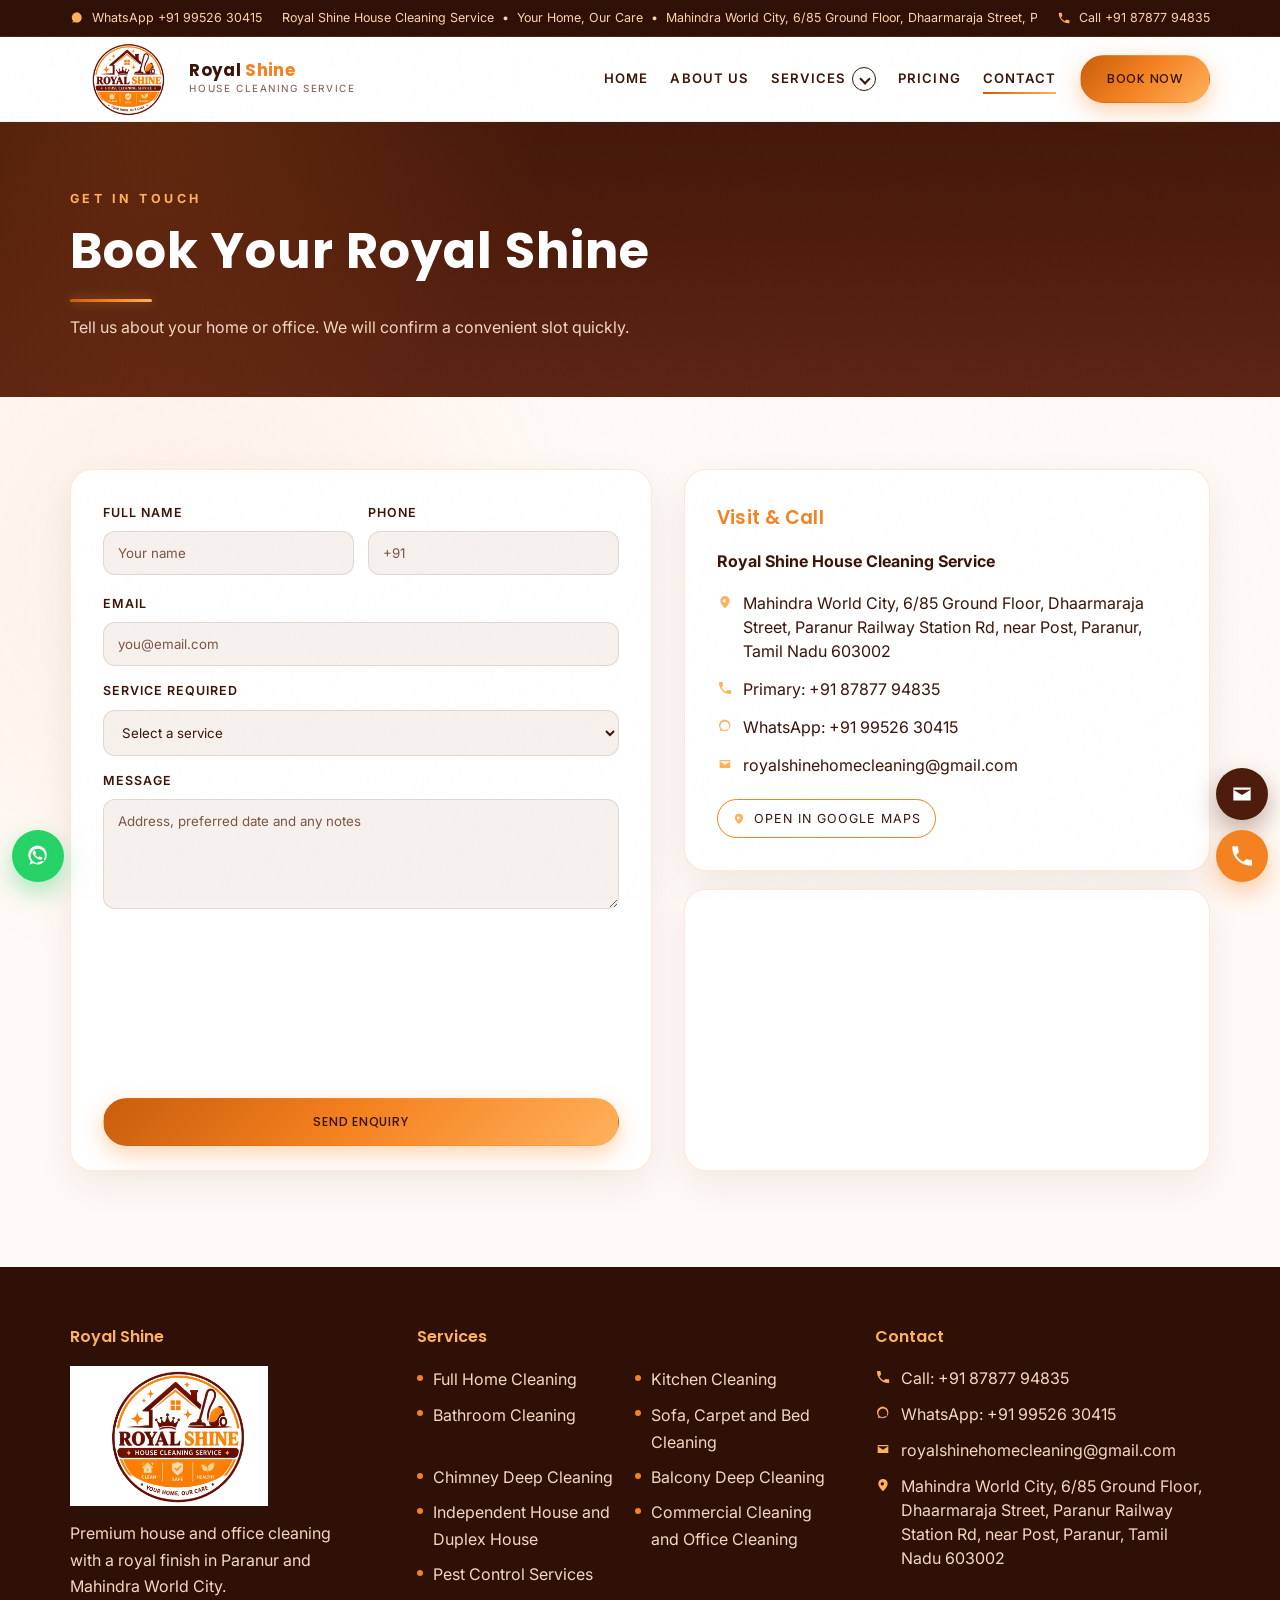
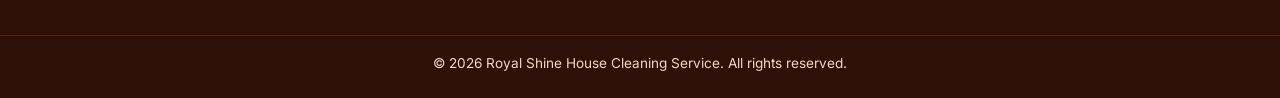
<file: contact.html>
<!DOCTYPE html>
<html lang="en">
<head>
  <meta charset="UTF-8">
  <meta name="viewport" content="width=device-width, initial-scale=1.0">
  <title>Contact | Royal Shine House Cleaning Service</title>
  <meta name="description" content="Contact Royal Shine House Cleaning Service in Paranur. Call, WhatsApp or book online for premium home and office cleaning near Mahindra World City.">
  <link rel="icon" href="assets/logo/logo.png" type="image/png">
  <link rel="preconnect" href="https://fonts.googleapis.com">
  <link rel="preconnect" href="https://fonts.gstatic.com" crossorigin>
  <link href="https://fonts.googleapis.com/css2?family=Inter:wght@400;500&family=Poppins:wght@500;600;700&display=swap" rel="stylesheet">
  <link rel="stylesheet" href="css/style.css">
</head>
<body>
  <div class="page-grain" aria-hidden="true"></div>
  <div class="nav-backdrop" id="navBackdrop"></div>

  <header class="site-header" id="header">
    <div class="header-top">
      <div class="container header-top-inner">
        <a href="https://wa.me/919952630415?text=Hello%20Royal%20Shine%2C%20I%20would%20like%20to%20book%20a%20cleaning%20service." class="header-whatsapp" target="_blank" rel="noopener">
          <svg viewBox="0 0 24 24" aria-hidden="true"><path d="M20 11.5A8.5 8.5 0 0 1 7.4 18.8L4 20l1.3-3.3A8.5 8.5 0 1 1 20 11.5z"/></svg>
          WhatsApp +91 99526 30415
        </a>
        <div class="header-about-marquee" aria-label="About and address">
          <div class="header-about-track">
            <span>Royal Shine House Cleaning Service &nbsp;•&nbsp; Your Home, Our Care &nbsp;•&nbsp; Mahindra World City, 6/85 Ground Floor, Dhaarmaraja Street, Paranur Railway Station Rd, near Post, Paranur, Tamil Nadu 603002 &nbsp;•&nbsp; Clean, Safe, Healthy &nbsp;&nbsp;</span>
            <span>Royal Shine House Cleaning Service &nbsp;•&nbsp; Your Home, Our Care &nbsp;•&nbsp; Mahindra World City, 6/85 Ground Floor, Dhaarmaraja Street, Paranur Railway Station Rd, near Post, Paranur, Tamil Nadu 603002 &nbsp;•&nbsp; Clean, Safe, Healthy &nbsp;&nbsp;</span>
          </div>
        </div>
        <a href="tel:+918787794835" class="header-call">
          <svg viewBox="0 0 24 24" aria-hidden="true"><path d="M6.6 10.8c1.4 2.8 3.8 5.1 6.6 6.6l2.2-2.2c.3-.3.7-.4 1.1-.3 1.2.4 2.5.6 3.8.6.6 0 1 .4 1 1V20c0 .6-.4 1-1 1C10.6 21 3 13.4 3 4c0-.6.4-1 1-1h3.5c.6 0 1 .4 1 1 0 1.3.2 2.6.6 3.8.1.4 0 .8-.3 1.1L6.6 10.8z"/></svg>
          Call +91 87877 94835
        </a>
      </div>
    </div>
    <div class="header-main">
      <div class="container header-main-inner">
        <a href="index.html#home" class="brand">
          <img src="assets/logo/logo.png" alt="Royal Shine House Cleaning Service logo">
          <span>
            <strong><span class="word-royal">Royal</span> <span class="word-shine">Shine</span></strong>
            <small>House Cleaning Service</small>
          </span>
        </a>
        <button class="nav-toggle" id="navToggle" aria-label="Open menu" aria-expanded="false">
          <span></span><span></span><span></span>
        </button>
        <nav class="site-nav" id="siteNav">
          <div class="nav-drawer-head">
            <a href="index.html#home" class="nav-drawer-brand">
              <img src="assets/logo/logo.png" alt="Royal Shine House Cleaning Service logo">
              <span>
                <strong><span class="word-royal">Royal</span> <span class="word-shine">Shine</span></strong>
                <small>House Cleaning Service</small>
              </span>
            </a>
            <button type="button" class="nav-drawer-close" id="navDrawerClose" aria-label="Close menu">
              <span aria-hidden="true"></span>
              <span aria-hidden="true"></span>
            </button>
          </div>
          <a href="index.html#home">Home</a>
          <a href="about.html">About Us</a>
          <div class="nav-drop" id="servicesDrop">
            <a href="index.html#services" class="nav-drop-toggle" aria-haspopup="true" aria-expanded="false">Services <span class="nav-caret" aria-hidden="true"></span></a>
            <div class="nav-drop-menu">
              <div class="nav-drop-panel">
              <div class="nav-subdrop">
                <a href="index.html#services" data-service="0" class="nav-subdrop-toggle">Full Home Cleaning <span class="nav-caret nav-caret-side" aria-hidden="true"></span></a>
                <div class="nav-subdrop-menu">
                  <div class="nav-subdrop-panel">
                    <a href="furnished-apartment.html">Furnished Apartment</a>
                    <a href="unfurnished-apartment.html">Unfurnished Apartment</a>
                  </div>
                </div>
              </div>
              <a href="kitchen-cleaning.html">Kitchen Cleaning</a>
              <a href="bathroom-cleaning.html">Bathroom Cleaning</a>
              <a href="sofa-carpet-bed-cleaning.html">Sofa, Carpet and Bed Cleaning</a>
              <a href="chimney-cleaning.html">Chimney Deep Cleaning</a>
              <a href="balcony-cleaning.html">Balcony Deep Cleaning</a>
              <a href="independent-duplex-house.html">Independent House and Duplex House</a>
              <a href="commercial-office-cleaning.html">Commercial Cleaning and Office Cleaning</a>
              <a href="pest-control-cleaning.html">Pest Control Services</a>
              </div>
            </div>
          </div>
          <a href="pricing.html">Pricing</a>
          <a href="contact.html" class="active">Contact</a>
          <a href="contact.html" class="btn btn-gold nav-drawer-cta">Book Now</a>
        </nav>
        <a href="contact.html" class="btn btn-gold header-cta">Book Now</a>
      </div>
    </div>
  </header>

  <main>
    <section class="page-hero" id="contact-hero">
      <div class="container">
        <p class="eyebrow">Get in Touch</p>
        <h1>Book Your Royal Shine</h1>
        <div class="gold-rule"></div>
        <p>Tell us about your home or office. We will confirm a convenient slot quickly.</p>
      </div>
    </section>

    <section class="contact section" id="contact">
      <div class="container">
        <div class="contact-grid">
          <form class="contact-form reveal" id="contactForm" novalidate>
            <div class="form-row">
              <label>
                Full Name
                <input type="text" name="name" placeholder="Your name" required>
              </label>
              <label>
                Phone
                <input type="tel" name="phone" placeholder="+91" required>
              </label>
            </div>
            <label>
              Email
              <input type="email" name="email" placeholder="you@email.com">
            </label>
            <label>
              Service Required
              <select name="service" required>
                <option value="">Select a service</option>
                <option>Full Home Cleaning</option>
                <option>Kitchen Cleaning</option>
                <option>Bathroom Cleaning</option>
                <option>Sofa, Carpet and Bed Cleaning</option>
                <option>Chimney Deep Cleaning</option>
                <option>Balcony Deep Cleaning</option>
                <option>Independent House and Duplex House</option>
                <option>Commercial Cleaning and Office Cleaning</option>
              </select>
            </label>
            <label class="message-field">
              Message
              <textarea name="message" rows="4" placeholder="Address, preferred date and any notes"></textarea>
            </label>
            <button type="submit" class="btn btn-gold btn-full">Send Enquiry</button>
            <p class="form-note" id="formNote" role="status"></p>
          </form>
          <aside class="contact-aside reveal">
            <div class="info-card">
              <h3>Visit &amp; Call</h3>
              <p class="info-brand"><strong>Royal Shine House Cleaning Service</strong></p>
              <ul class="info-contact">
                <li>
                  <svg viewBox="0 0 24 24" aria-hidden="true"><path d="M12 3a7 7 0 0 0-7 7c0 5.25 7 11 7 11s7-5.75 7-11a7 7 0 0 0-7-7zm0 9.5A2.5 2.5 0 1 1 12 8a2.5 2.5 0 0 1 0 4.5z"/></svg>
                  <span>Mahindra World City, 6/85 Ground Floor, Dhaarmaraja Street, Paranur Railway Station Rd, near Post, Paranur, Tamil Nadu 603002</span>
                </li>
                <li>
                  <svg viewBox="0 0 24 24" aria-hidden="true"><path d="M6.6 10.8c1.4 2.8 3.8 5.1 6.6 6.6l2.2-2.2c.3-.3.7-.4 1.1-.3 1.2.4 2.5.6 3.8.6.6 0 1 .4 1 1V20c0 .6-.4 1-1 1C10.6 21 3 13.4 3 4c0-.6.4-1 1-1h3.5c.6 0 1 .4 1 1 0 1.3.2 2.6.6 3.8.1.4 0 .8-.3 1.1L6.6 10.8z"/></svg>
                  <a href="tel:+918787794835">Primary: +91 87877 94835</a>
                </li>
                <li>
                  <svg viewBox="0 0 24 24" aria-hidden="true"><path d="M20 11.5A8.5 8.5 0 0 1 7.4 18.8L4 20l1.3-3.3A8.5 8.5 0 1 1 20 11.5zm-8.4 6.3c1.4 0 2.8-.4 4-1.1l.3-.2 2.3.6-.6-2.2.2-.3a6.6 6.6 0 1 0-2.2 2.7l-.4.2c-1.1.6-2.3.9-3.6.9z"/></svg>
                  <a href="https://wa.me/919952630415?text=Hello%20Royal%20Shine%2C%20I%20would%20like%20to%20book%20a%20cleaning%20service." target="_blank" rel="noopener">WhatsApp: +91 99526 30415</a>
                </li>
                <li>
                  <svg viewBox="0 0 24 24" aria-hidden="true"><path d="M4 6h16v12H4V6zm8 7 8-5H4l8 5z"/></svg>
                  <a href="mailto:royalshinehomecleaning@gmail.com">royalshinehomecleaning@gmail.com</a>
                </li>
              </ul>
              <a class="map-link" href="https://maps.app.goo.gl/6Z9QQFhyceaB32pd9?g_st=aw" target="_blank" rel="noopener">
                <svg viewBox="0 0 24 24" aria-hidden="true"><path d="M12 3a7 7 0 0 0-7 7c0 5.25 7 11 7 11s7-5.75 7-11a7 7 0 0 0-7-7zm0 9.5A2.5 2.5 0 1 1 12 8a2.5 2.5 0 0 1 0 4.5z"/></svg>
                Open in Google Maps
              </a>
            </div>
            <div class="map-wrap">
              <iframe
                title="Royal Shine House Cleaning Service location"
                src="https://maps.google.com/maps?q=Royal%20Shine%20House%20cleaning%20service%2C%20Paranur%2C%20Tamil%20Nadu%20603002&z=16&output=embed"
                loading="lazy"
                referrerpolicy="no-referrer-when-downgrade"
                allowfullscreen></iframe>
            </div>
          </aside>
        </div>
      </div>
    </section>
  </main>

  <footer class="site-footer">
    <div class="container footer-grid">
      <div class="footer-brand">
        <h4>Royal Shine</h4>
        <img class="footer-logo" src="assets/logo/logo.png" alt="Royal Shine House Cleaning Service logo">
        <p>Premium house and office cleaning with a royal finish in Paranur and Mahindra World City.</p>
      </div>
      <div>
        <h4>Services</h4>
        <ul class="footer-list footer-services">
          <li><a href="services.html">Full Home Cleaning</a></li>
          <li><a href="kitchen-cleaning.html">Kitchen Cleaning</a></li>
          <li><a href="bathroom-cleaning.html">Bathroom Cleaning</a></li>
          <li><a href="sofa-carpet-bed-cleaning.html">Sofa, Carpet and Bed Cleaning</a></li>
          <li><a href="chimney-cleaning.html">Chimney Deep Cleaning</a></li>
          <li><a href="balcony-cleaning.html">Balcony Deep Cleaning</a></li>
          <li><a href="independent-duplex-house.html">Independent House and Duplex House</a></li>
          <li><a href="commercial-office-cleaning.html">Commercial Cleaning and Office Cleaning</a></li>
          <li><a href="pest-control-cleaning.html">Pest Control Services</a></li>
        </ul>
      </div>
      <div>
        <h4>Contact</h4>
        <ul class="footer-contact">
          <li>
            <svg viewBox="0 0 24 24" aria-hidden="true"><path d="M6.6 10.8c1.4 2.8 3.8 5.1 6.6 6.6l2.2-2.2c.3-.3.7-.4 1.1-.3 1.2.4 2.5.6 3.8.6.6 0 1 .4 1 1V20c0 .6-.4 1-1 1C10.6 21 3 13.4 3 4c0-.6.4-1 1-1h3.5c.6 0 1 .4 1 1 0 1.3.2 2.6.6 3.8.1.4 0 .8-.3 1.1L6.6 10.8z"/></svg>
            <a href="tel:+918787794835">Call: +91 87877 94835</a>
          </li>
          <li>
            <svg viewBox="0 0 24 24" aria-hidden="true"><path d="M20 11.5A8.5 8.5 0 0 1 7.4 18.8L4 20l1.3-3.3A8.5 8.5 0 1 1 20 11.5zm-8.4 6.3c1.4 0 2.8-.4 4-1.1l.3-.2 2.3.6-.6-2.2.2-.3a6.6 6.6 0 1 0-2.2 2.7l-.4.2c-1.1.6-2.3.9-3.6.9z"/></svg>
            <a href="https://wa.me/919952630415?text=Hello%20Royal%20Shine%2C%20I%20would%20like%20to%20book%20a%20cleaning%20service." target="_blank" rel="noopener">WhatsApp: +91 99526 30415</a>
          </li>
          <li>
            <svg viewBox="0 0 24 24" aria-hidden="true"><path d="M4 6h16v12H4V6zm8 7 8-5H4l8 5z"/></svg>
            <a href="mailto:royalshinehomecleaning@gmail.com">royalshinehomecleaning@gmail.com</a>
          </li>
          <li>
            <svg viewBox="0 0 24 24" aria-hidden="true"><path d="M12 3a7 7 0 0 0-7 7c0 5.25 7 11 7 11s7-5.75 7-11a7 7 0 0 0-7-7zm0 9.5A2.5 2.5 0 1 1 12 8a2.5 2.5 0 0 1 0 4.5z"/></svg>
            <a href="https://maps.app.goo.gl/6Z9QQFhyceaB32pd9?g_st=aw" target="_blank" rel="noopener">Mahindra World City, 6/85 Ground Floor, Dhaarmaraja Street, Paranur Railway Station Rd, near Post, Paranur, Tamil Nadu 603002</a>
          </li>
        </ul>
      </div>
    </div>
    <div class="footer-bottom">
      <div class="container">
        <p>&copy; <span id="year"></span> Royal Shine House Cleaning Service. All rights reserved.</p>
      </div>
    </div>
  </footer>
  <aside class="side-contact side-contact--left" aria-label="WhatsApp">
    <a class="side-btn side-whatsapp" href="https://wa.me/919952630415?text=Hello%20Royal%20Shine%2C%20I%20would%20like%20to%20book%20a%20cleaning%20service." target="_blank" rel="noopener" aria-label="WhatsApp">
      <svg viewBox="0 0 24 24" aria-hidden="true"><path d="M20 11.5A8.5 8.5 0 0 1 7.4 18.8L4 20l1.3-3.3A8.5 8.5 0 1 1 20 11.5zm-8.4 6.3c1.4 0 2.8-.4 4-1.1l.3-.2 2.3.6-.6-2.2.2-.3a6.6 6.6 0 1 0-2.2 2.7l-.4.2c-1.1.6-2.3.9-3.6.9zm3.6-4.7c-.2-.1-1.2-.6-1.4-.7-.2-.1-.3-.1-.5.1l-.5.6c-.1.2-.3.2-.5.1-.2-.1-.9-.3-1.7-1.1-.6-.6-1-1.3-1.1-1.5-.1-.2 0-.3.1-.5l.3-.4c.1-.1.1-.2.2-.4 0-.1 0-.3 0-.4 0-.1-.5-1.2-.7-1.6-.2-.4-.4-.4-.5-.4h-.4c-.2 0-.4.1-.6.3-.2.2-.8.8-.8 1.9s.8 2.2.9 2.3c.1.2 1.6 2.5 3.9 3.4.5.2.9.4 1.3.5.5.2 1 .2 1.4.1.4-.1 1.2-.5 1.4-1 .2-.5.2-.9.1-1 0-.1-.2-.1-.4-.2z"/></svg>
    </a>
  </aside>
  <aside class="side-contact side-contact--right" aria-label="Email and Call">
    <a class="side-btn side-email" href="mailto:royalshinehomecleaning@gmail.com" aria-label="Email">
      <svg viewBox="0 0 24 24" aria-hidden="true"><path d="M4 6h16v12H4V6zm8 7 8-5H4l8 5z"/></svg>
    </a>
    <a class="side-btn side-call" href="tel:+918787794835" aria-label="Call">
      <svg viewBox="0 0 24 24" aria-hidden="true"><path d="M6.6 10.8c1.4 2.8 3.8 5.1 6.6 6.6l2.2-2.2c.3-.3.7-.4 1.1-.3 1.2.4 2.5.6 3.8.6.6 0 1 .4 1 1V20c0 .6-.4 1-1 1C10.6 21 3 13.4 3 4c0-.6.4-1 1-1h3.5c.6 0 1 .4 1 1 0 1.3.2 2.6.6 3.8.1.4 0 .8-.3 1.1L6.6 10.8z"/></svg>
    </a>
  </aside>

<script src="js/main.js"></script>
</body>
</html>
</file>
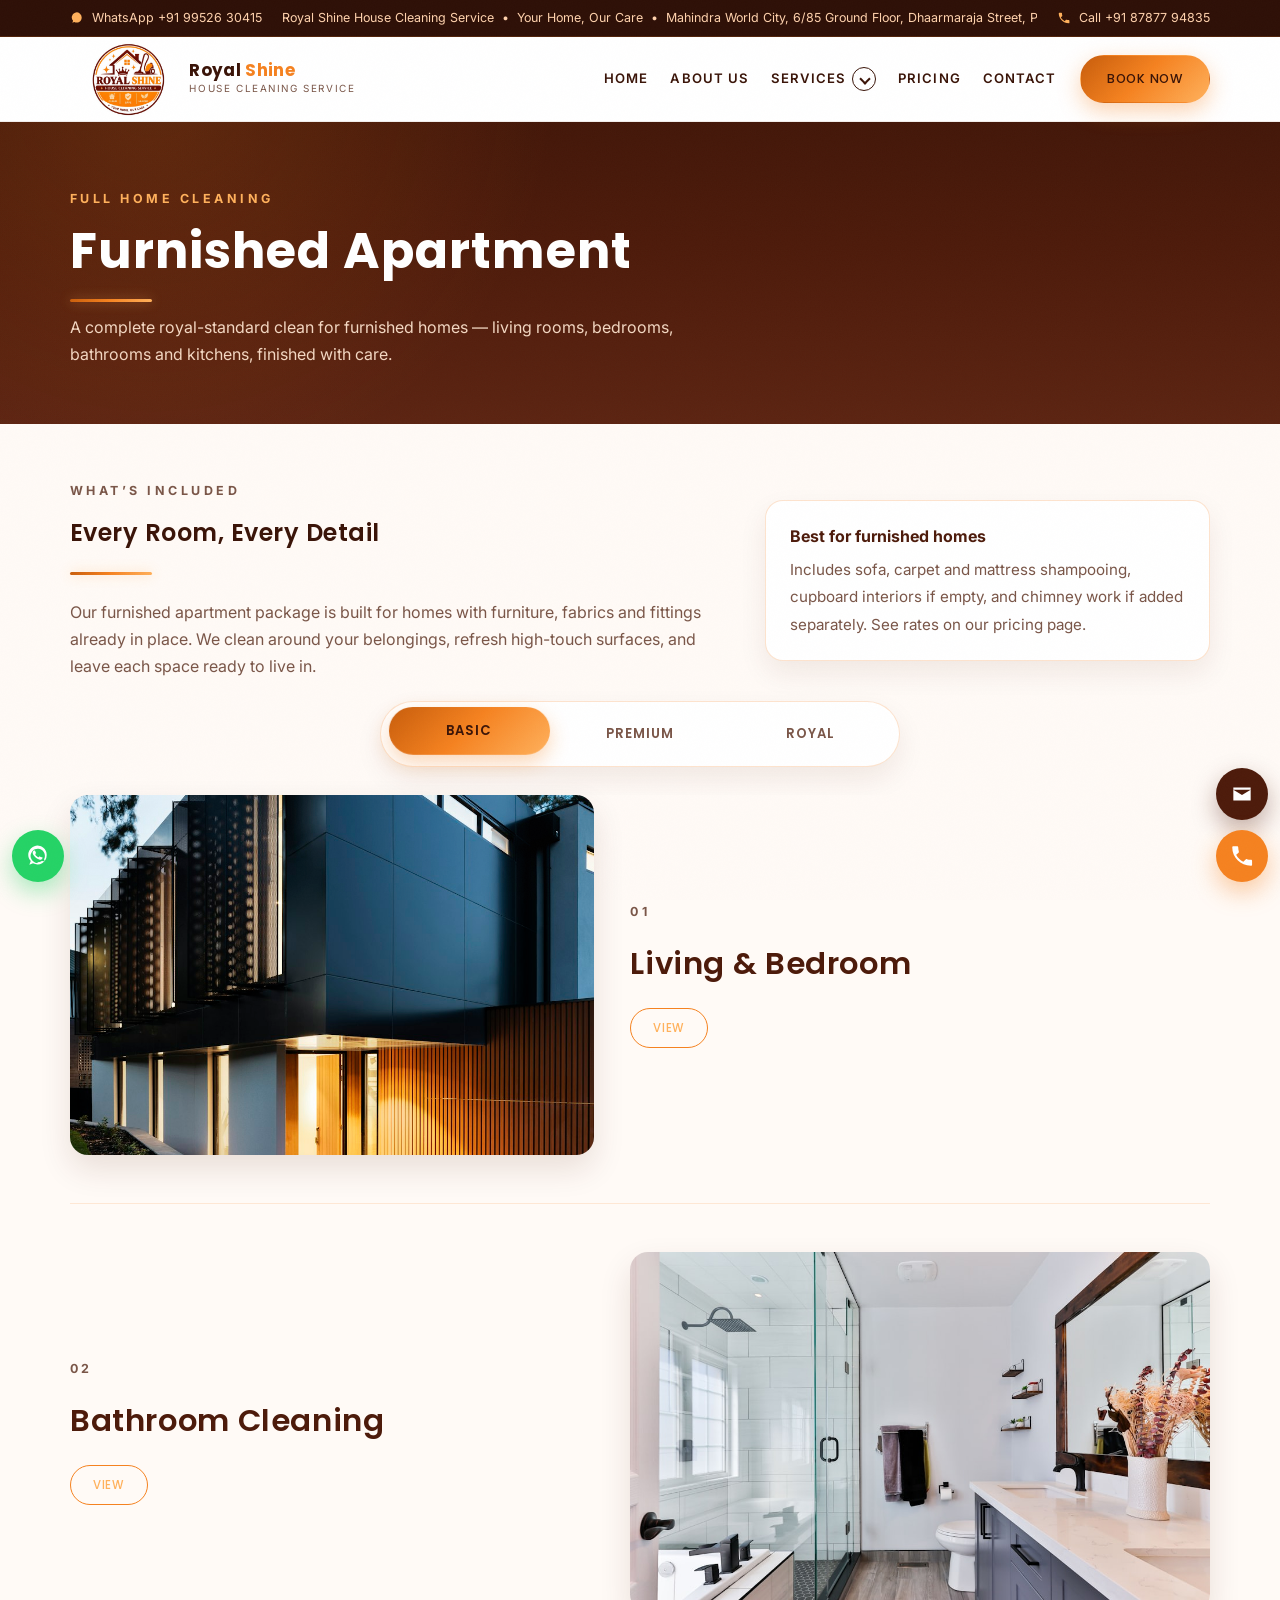
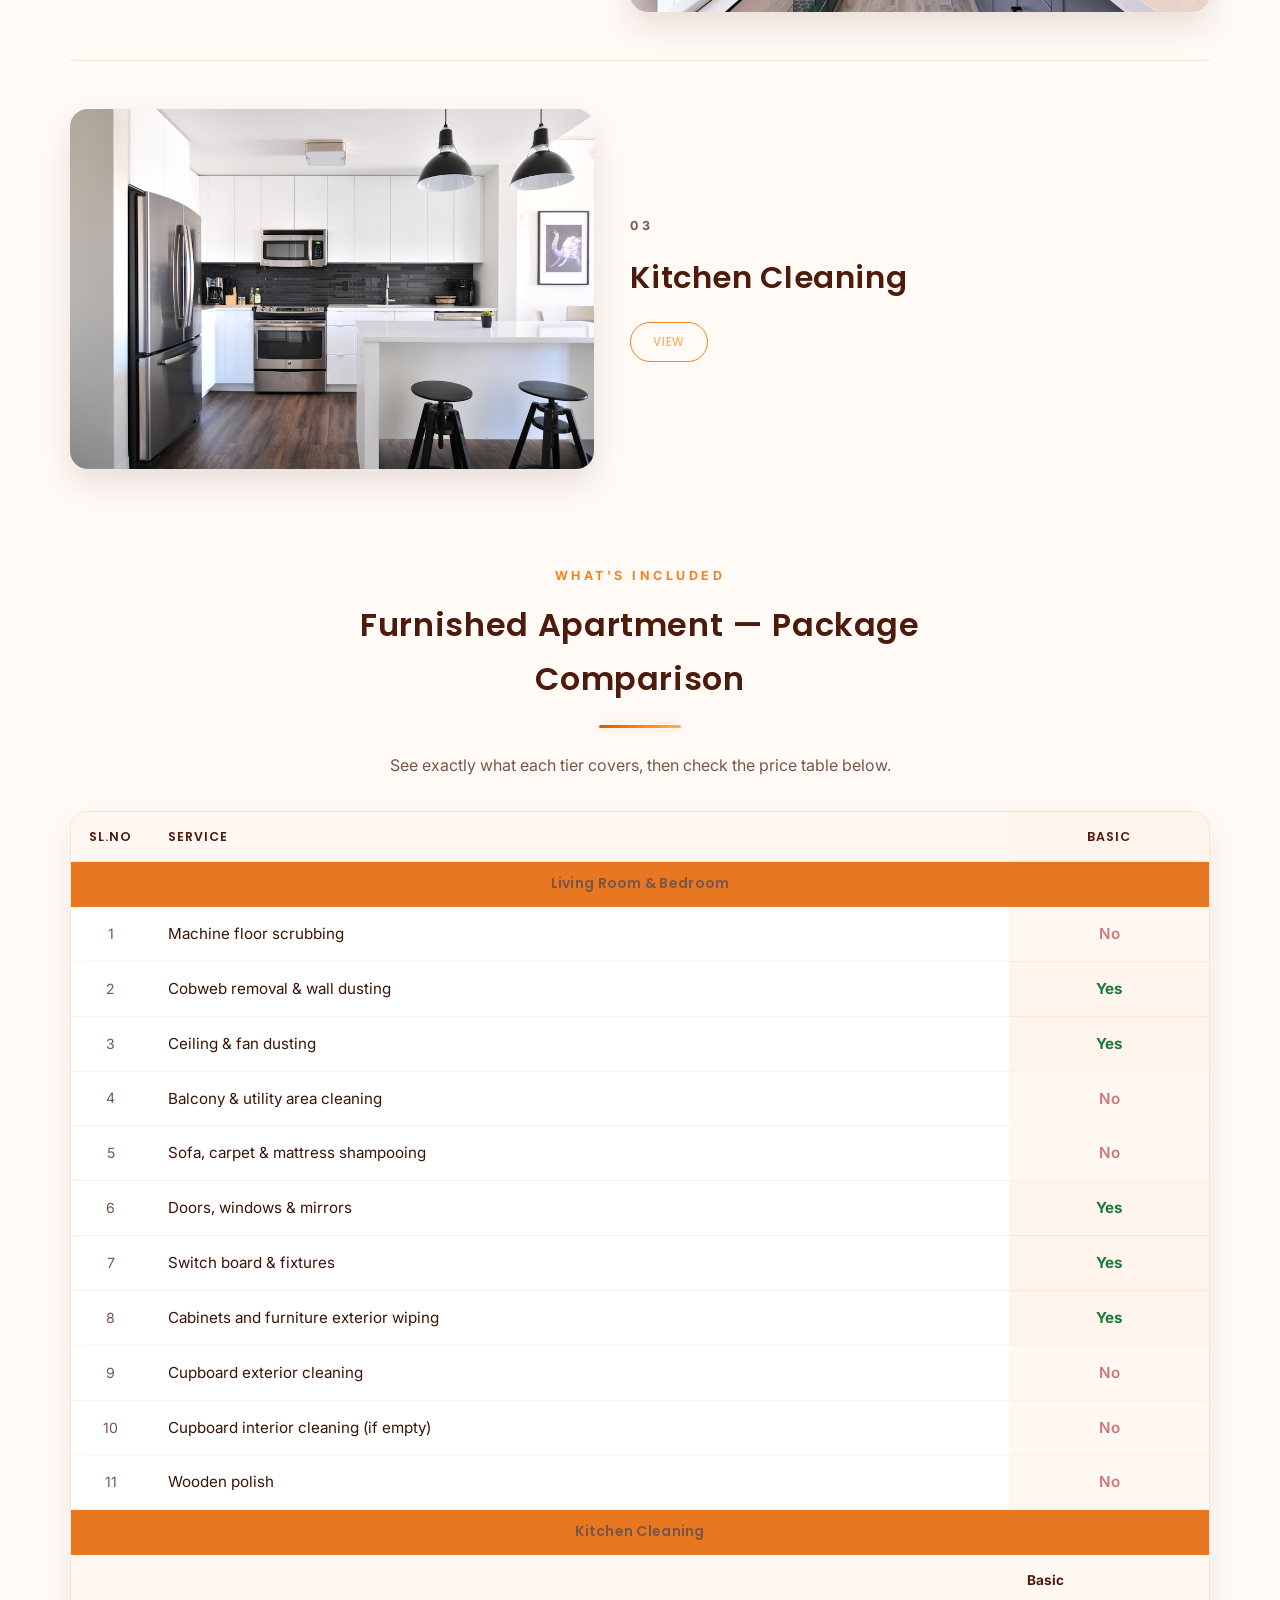
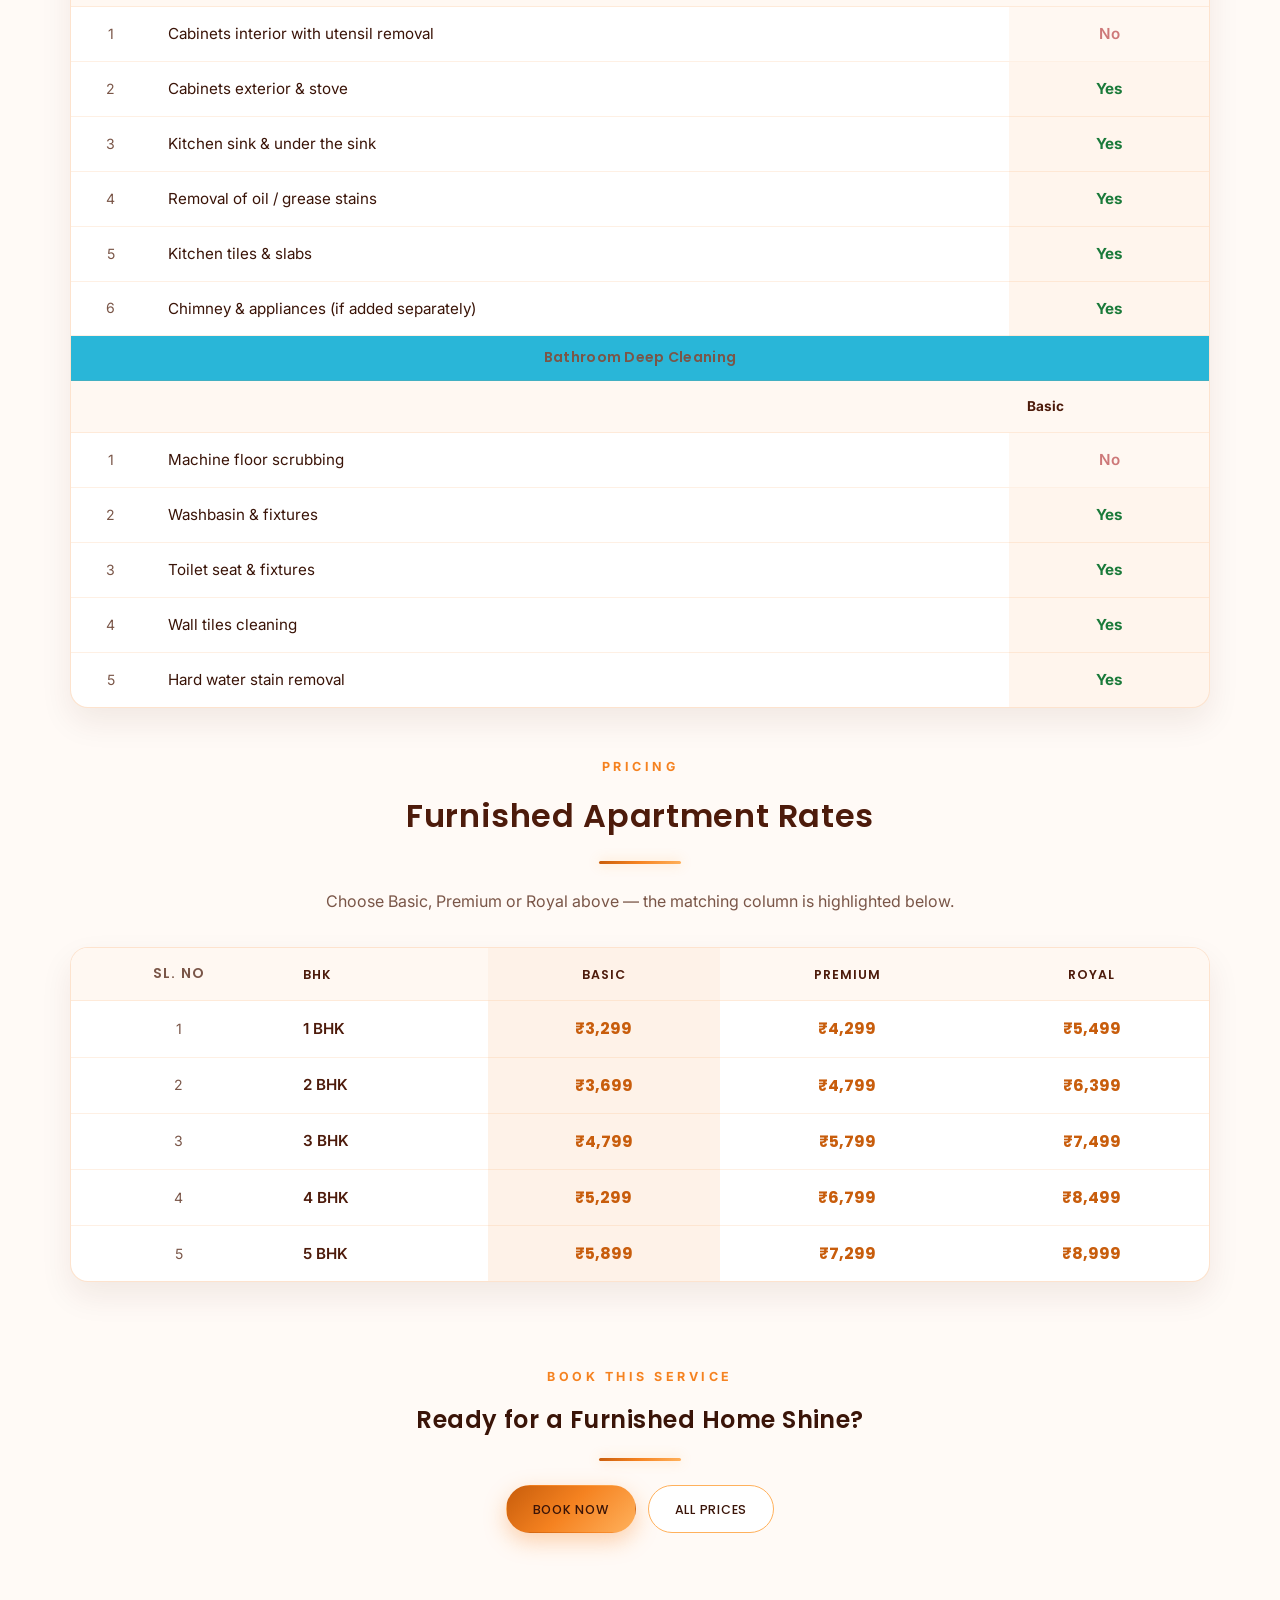
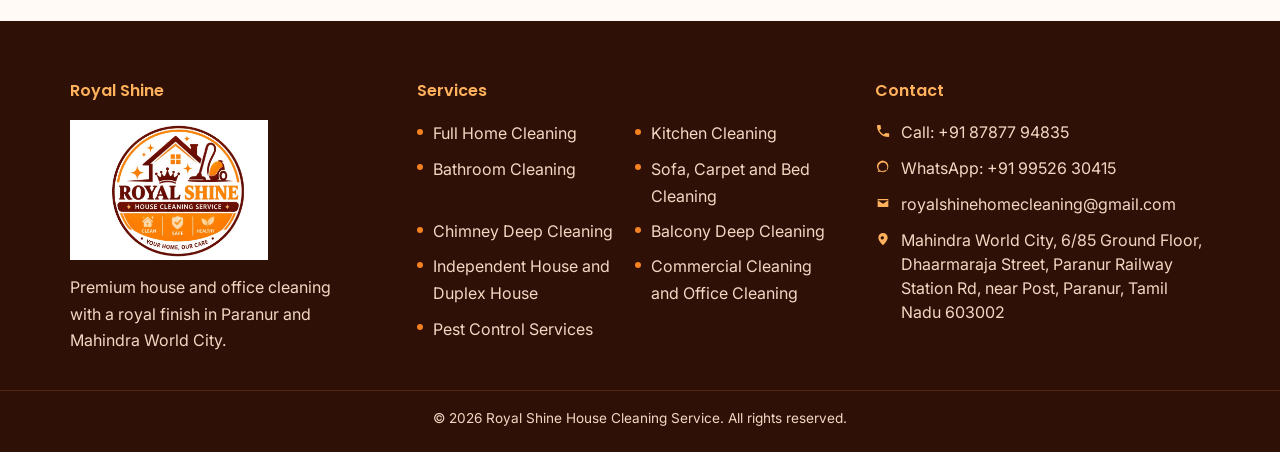
<file: furnished-apartment.html>
<!DOCTYPE html>
<html lang="en">
<head>
  <meta charset="UTF-8">
  <meta name="viewport" content="width=device-width, initial-scale=1.0">
  <title>Furnished Apartment Cleaning | Royal Shine House Cleaning Service</title>
  <meta name="description" content="Furnished apartment full home cleaning in Paranur and Mahindra World City. Living, bedroom, bathroom and kitchen deep cleaning by Royal Shine.">
  <link rel="icon" href="assets/logo/logo.png" type="image/png">
  <link rel="preconnect" href="https://fonts.googleapis.com">
  <link rel="preconnect" href="https://fonts.gstatic.com" crossorigin>
  <link href="https://fonts.googleapis.com/css2?family=Inter:wght@400;500&family=Poppins:wght@500;600;700&display=swap" rel="stylesheet">
  <link rel="stylesheet" href="css/style.css">
</head>
<body>
  <div class="page-grain" aria-hidden="true"></div>
  <div class="nav-backdrop" id="navBackdrop"></div>

  <header class="site-header" id="header">
    <div class="header-top">
      <div class="container header-top-inner">
        <a href="https://wa.me/919952630415?text=Hello%20Royal%20Shine%2C%20I%20would%20like%20to%20book%20a%20cleaning%20service." class="header-whatsapp" target="_blank" rel="noopener">
          <svg viewBox="0 0 24 24" aria-hidden="true"><path d="M20 11.5A8.5 8.5 0 0 1 7.4 18.8L4 20l1.3-3.3A8.5 8.5 0 1 1 20 11.5z"/></svg>
          WhatsApp +91 99526 30415
        </a>
        <div class="header-about-marquee" aria-label="About and address">
          <div class="header-about-track">
            <span>Royal Shine House Cleaning Service &nbsp;•&nbsp; Your Home, Our Care &nbsp;•&nbsp; Mahindra World City, 6/85 Ground Floor, Dhaarmaraja Street, Paranur Railway Station Rd, near Post, Paranur, Tamil Nadu 603002 &nbsp;•&nbsp; Clean, Safe, Healthy &nbsp;&nbsp;</span>
            <span>Royal Shine House Cleaning Service &nbsp;•&nbsp; Your Home, Our Care &nbsp;•&nbsp; Mahindra World City, 6/85 Ground Floor, Dhaarmaraja Street, Paranur Railway Station Rd, near Post, Paranur, Tamil Nadu 603002 &nbsp;•&nbsp; Clean, Safe, Healthy &nbsp;&nbsp;</span>
          </div>
        </div>
        <a href="tel:+918787794835" class="header-call">
          <svg viewBox="0 0 24 24" aria-hidden="true"><path d="M6.6 10.8c1.4 2.8 3.8 5.1 6.6 6.6l2.2-2.2c.3-.3.7-.4 1.1-.3 1.2.4 2.5.6 3.8.6.6 0 1 .4 1 1V20c0 .6-.4 1-1 1C10.6 21 3 13.4 3 4c0-.6.4-1 1-1h3.5c.6 0 1 .4 1 1 0 1.3.2 2.6.6 3.8.1.4 0 .8-.3 1.1L6.6 10.8z"/></svg>
          Call +91 87877 94835
        </a>
      </div>
    </div>
    <div class="header-main">
      <div class="container header-main-inner">
        <a href="index.html#home" class="brand">
          <img src="assets/logo/logo.png" alt="Royal Shine House Cleaning Service logo">
          <span>
            <strong><span class="word-royal">Royal</span> <span class="word-shine">Shine</span></strong>
            <small>House Cleaning Service</small>
          </span>
        </a>
        <button class="nav-toggle" id="navToggle" aria-label="Open menu" aria-expanded="false">
          <span></span><span></span><span></span>
        </button>
        <nav class="site-nav" id="siteNav">
          <div class="nav-drawer-head">
            <a href="index.html#home" class="nav-drawer-brand">
              <img src="assets/logo/logo.png" alt="Royal Shine House Cleaning Service logo">
              <span>
                <strong><span class="word-royal">Royal</span> <span class="word-shine">Shine</span></strong>
                <small>House Cleaning Service</small>
              </span>
            </a>
            <button type="button" class="nav-drawer-close" id="navDrawerClose" aria-label="Close menu">
              <span aria-hidden="true"></span>
              <span aria-hidden="true"></span>
            </button>
          </div>
          <a href="index.html#home">Home</a>
          <a href="about.html">About Us</a>
          <div class="nav-drop" id="servicesDrop">
            <a href="index.html#services" class="nav-drop-toggle active" aria-haspopup="true" aria-expanded="false">Services <span class="nav-caret" aria-hidden="true"></span></a>
            <div class="nav-drop-menu">
              <div class="nav-drop-panel">
              <div class="nav-subdrop">
                <a href="index.html#services" data-service="0" class="nav-subdrop-toggle">Full Home Cleaning <span class="nav-caret nav-caret-side" aria-hidden="true"></span></a>
                <div class="nav-subdrop-menu">
                  <div class="nav-subdrop-panel">
                    <a href="furnished-apartment.html">Furnished Apartment</a>
                    <a href="unfurnished-apartment.html">Unfurnished Apartment</a>
                  </div>
                </div>
              </div>
              <a href="kitchen-cleaning.html">Kitchen Cleaning</a>
              <a href="bathroom-cleaning.html">Bathroom Cleaning</a>
              <a href="sofa-carpet-bed-cleaning.html">Sofa, Carpet and Bed Cleaning</a>
              <a href="chimney-cleaning.html">Chimney Deep Cleaning</a>
              <a href="balcony-cleaning.html">Balcony Deep Cleaning</a>
              <a href="independent-duplex-house.html">Independent House and Duplex House</a>
              <a href="commercial-office-cleaning.html">Commercial Cleaning and Office Cleaning</a>
              <a href="pest-control-cleaning.html">Pest Control Services</a>
              </div>
            </div>
          </div>
          <a href="pricing.html">Pricing</a>
          <a href="contact.html">Contact</a>
          <a href="contact.html" class="btn btn-gold nav-drawer-cta">Book Now</a>
        </nav>
        <a href="contact.html" class="btn btn-gold header-cta">Book Now</a>
      </div>
    </div>
  </header>

  <main>
    <section class="page-hero" id="furnished-hero">
      <div class="container">
        <p class="eyebrow">Full Home Cleaning</p>
        <h1>Furnished Apartment</h1>
        <div class="gold-rule"></div>
        <p>A complete royal-standard clean for furnished homes — living rooms, bedrooms, bathrooms and kitchens, finished with care.</p>
      </div>
    </section>

    <section class="detail-intro">
      <div class="container detail-intro-grid">
        <div class="reveal">
          <p class="eyebrow">What’s Included</p>
          <h2>Every Room, Every Detail</h2>
          <div class="gold-rule"></div>
          <p>Our furnished apartment package is built for homes with furniture, fabrics and fittings already in place. We clean around your belongings, refresh high-touch surfaces, and leave each space ready to live in.</p>
        </div>
        <aside class="detail-intro-note reveal">
          <strong>Best for furnished homes</strong>
          <span>Includes sofa, carpet and mattress shampooing, cupboard interiors if empty, and chimney work if added separately. See rates on our pricing page.</span>
        </aside>
      </div>
    </section>

    <section class="package-tabs" aria-label="Choose package tier">
      <div class="container">
        <div class="package-tab-bar" role="tablist" aria-label="Package tiers">
          <button type="button" class="package-tab is-active" role="tab" id="package-tab-basic" aria-selected="true" aria-controls="package-basic furnished-pricing" data-package-tab="basic">Basic</button>
          <button type="button" class="package-tab" role="tab" id="package-tab-premium" aria-selected="false" aria-controls="package-premium furnished-pricing" data-package-tab="premium">Premium</button>
          <button type="button" class="package-tab package-tab-royal" role="tab" id="package-tab-royal" aria-selected="false" aria-controls="package-royal furnished-pricing" data-package-tab="royal">Royal</button>
        </div>
      </div>
    </section>

    <section class="detail-wrap" id="furnished-details">
      <div class="container">
        <div class="package-panel is-active" id="package-basic" role="tabpanel" aria-labelledby="package-tab-basic" data-package-panel="basic">
        <article class="detail-block reveal">
          <div class="detail-media">
            <img src="assets/services/full-home.jpg" alt="Living room and bedroom cleaning">
          </div>
          <div class="detail-copy">
            <p class="eyebrow">01</p>
            <h2>Living &amp; Bedroom</h2>
            <a href="pricing.html?tier=basic#price-01" class="btn btn-outline service-view">View</a>
          </div>
        </article>
        <article class="detail-block is-reverse reveal">
          <div class="detail-media">
            <img src="assets/services/bathroom.jpg" alt="Bathroom deep cleaning">
          </div>
          <div class="detail-copy">
            <p class="eyebrow">02</p>
            <h2>Bathroom Cleaning</h2>
            <a href="pricing.html?tier=basic#price-01" class="btn btn-outline service-view">View</a>
          </div>
        </article>
        <article class="detail-block reveal">
          <div class="detail-media">
            <img src="assets/services/kitchen.jpg" alt="Kitchen deep cleaning">
          </div>
          <div class="detail-copy">
            <p class="eyebrow">03</p>
            <h2>Kitchen Cleaning</h2>
            <a href="pricing.html?tier=basic#price-01" class="btn btn-outline service-view">View</a>
          </div>
        </article>
        </div>

        <div class="package-panel" id="package-premium" role="tabpanel" aria-labelledby="package-tab-premium" data-package-panel="premium" hidden>
        <article class="detail-block reveal">
          <div class="detail-media">
            <img src="assets/services/full-home.jpg" alt="Living room and bedroom cleaning">
          </div>
          <div class="detail-copy">
            <p class="eyebrow">01</p>
            <h2>Living &amp; Bedroom</h2>
            <a href="pricing.html?tier=premium#price-01" class="btn btn-outline service-view">View</a>
          </div>
        </article>
        <article class="detail-block is-reverse reveal">
          <div class="detail-media">
            <img src="assets/services/bathroom.jpg" alt="Bathroom deep cleaning">
          </div>
          <div class="detail-copy">
            <p class="eyebrow">02</p>
            <h2>Bathroom Cleaning</h2>
            <a href="pricing.html?tier=premium#price-01" class="btn btn-outline service-view">View</a>
          </div>
        </article>
        <article class="detail-block reveal">
          <div class="detail-media">
            <img src="assets/services/kitchen.jpg" alt="Kitchen deep cleaning">
          </div>
          <div class="detail-copy">
            <p class="eyebrow">03</p>
            <h2>Kitchen Cleaning</h2>
            <a href="pricing.html?tier=premium#price-01" class="btn btn-outline service-view">View</a>
          </div>
        </article>
        </div>

        <div class="package-panel" id="package-royal" role="tabpanel" aria-labelledby="package-tab-royal" data-package-panel="royal" hidden>
        <article class="detail-block reveal" id="living-bedroom">
          <div class="detail-media">
            <img src="assets/services/full-home.jpg" alt="Living room and bedroom cleaning">
          </div>
          <div class="detail-copy">
            <p class="eyebrow">01</p>
            <h2>Living &amp; Bedroom</h2>
            <a href="pricing.html?tier=royal#price-01" class="btn btn-outline service-view">View</a>
          </div>
        </article>

        <article class="detail-block is-reverse reveal" id="bathroom-cleaning">
          <div class="detail-media">
            <img src="assets/services/bathroom.jpg" alt="Bathroom deep cleaning">
          </div>
          <div class="detail-copy">
            <p class="eyebrow">02</p>
            <h2>Bathroom Cleaning</h2>
            <a href="pricing.html?tier=royal#price-01" class="btn btn-outline service-view">View</a>
          </div>
        </article>

        <article class="detail-block reveal" id="kitchen-cleaning">
          <div class="detail-media">
            <img src="assets/services/kitchen.jpg" alt="Kitchen deep cleaning">
          </div>
          <div class="detail-copy">
            <p class="eyebrow">03</p>
            <h2>Kitchen Cleaning</h2>
            <a href="pricing.html?tier=royal#price-01" class="btn btn-outline service-view">View</a>
          </div>
        </article>
        </div>
      </div>
    </section>

    <section class="package-pricing reveal" id="furnished-pricing" aria-labelledby="furnished-pricing-title">
      <div class="container">
        <div class="package-pricing-head">
          <p class="eyebrow">What's Included</p>
          <h2 id="furnished-pricing-title">Furnished Apartment — Package Comparison</h2>
          <div class="gold-rule center"></div>
          <p class="section-intro">See exactly what each tier covers, then check the price table below.</p>
        </div>

        <div class="price-tier-table-wrap" data-package-pricing="basic">
          <table class="price-tier-table rated-table">
            <caption class="visually-hidden">Furnished apartment service checklist by package tier</caption>
            <thead>
              <tr>
                <th scope="col">Sl.No</th>
                <th scope="col">Service</th>
                <th scope="col" class="price-col-basic" data-price-tier="basic">Basic</th>
                <th scope="col" class="price-col-premium" data-price-tier="premium">Premium</th>
                <th scope="col" class="price-col-royal" data-price-tier="royal">Royal</th>
              </tr>
            </thead>
            <tbody>
              <tr class="rated-section-head">
                <td colspan="5">Living Room &amp; Bedroom</td>
              </tr>
              <tr>
                <td>1</td>
                <td>Machine floor scrubbing</td>
                <td class="price-col-basic rated-no" data-price-tier="basic">No</td>
                <td class="price-col-premium rated-yes" data-price-tier="premium">Yes</td>
                <td class="price-col-royal rated-yes" data-price-tier="royal">Yes</td>
              </tr>
              <tr>
                <td>2</td>
                <td>Cobweb removal &amp; wall dusting</td>
                <td class="price-col-basic rated-yes" data-price-tier="basic">Yes</td>
                <td class="price-col-premium rated-yes" data-price-tier="premium">Yes</td>
                <td class="price-col-royal rated-yes" data-price-tier="royal">Yes</td>
              </tr>
              <tr>
                <td>3</td>
                <td>Ceiling &amp; fan dusting</td>
                <td class="price-col-basic rated-yes" data-price-tier="basic">Yes</td>
                <td class="price-col-premium rated-yes" data-price-tier="premium">Yes</td>
                <td class="price-col-royal rated-yes" data-price-tier="royal">Yes</td>
              </tr>
              <tr>
                <td>4</td>
                <td>Balcony &amp; utility area cleaning</td>
                <td class="price-col-basic rated-no" data-price-tier="basic">No</td>
                <td class="price-col-premium rated-yes" data-price-tier="premium">Yes</td>
                <td class="price-col-royal rated-yes" data-price-tier="royal">Yes</td>
              </tr>
              <tr>
                <td>5</td>
                <td>Sofa, carpet &amp; mattress shampooing</td>
                <td class="price-col-basic rated-no" data-price-tier="basic">No</td>
                <td class="price-col-premium rated-no" data-price-tier="premium">No</td>
                <td class="price-col-royal rated-yes" data-price-tier="royal">Yes</td>
              </tr>
              <tr>
                <td>6</td>
                <td>Doors, windows &amp; mirrors</td>
                <td class="price-col-basic rated-yes" data-price-tier="basic">Yes</td>
                <td class="price-col-premium rated-yes" data-price-tier="premium">Yes</td>
                <td class="price-col-royal rated-yes" data-price-tier="royal">Yes</td>
              </tr>
              <tr>
                <td>7</td>
                <td>Switch board &amp; fixtures</td>
                <td class="price-col-basic rated-yes" data-price-tier="basic">Yes</td>
                <td class="price-col-premium rated-yes" data-price-tier="premium">Yes</td>
                <td class="price-col-royal rated-yes" data-price-tier="royal">Yes</td>
              </tr>
              <tr>
                <td>8</td>
                <td>Cabinets and furniture exterior wiping</td>
                <td class="price-col-basic rated-yes" data-price-tier="basic">Yes</td>
                <td class="price-col-premium rated-yes" data-price-tier="premium">Yes</td>
                <td class="price-col-royal rated-yes" data-price-tier="royal">Yes</td>
              </tr>
              <tr>
                <td>9</td>
                <td>Cupboard exterior cleaning</td>
                <td class="price-col-basic rated-no" data-price-tier="basic">No</td>
                <td class="price-col-premium rated-yes" data-price-tier="premium">Yes</td>
                <td class="price-col-royal rated-yes" data-price-tier="royal">Yes</td>
              </tr>
              <tr>
                <td>10</td>
                <td>Cupboard interior cleaning (if empty)</td>
                <td class="price-col-basic rated-no" data-price-tier="basic">No</td>
                <td class="price-col-premium rated-yes" data-price-tier="premium">Yes</td>
                <td class="price-col-royal rated-yes" data-price-tier="royal">Yes</td>
              </tr>
              <tr>
                <td>11</td>
                <td>Wooden polish</td>
                <td class="price-col-basic rated-no" data-price-tier="basic">No</td>
                <td class="price-col-premium rated-no" data-price-tier="premium">No</td>
                <td class="price-col-royal rated-yes" data-price-tier="royal">Yes</td>
              </tr>

              <tr class="rated-section-head rated-section-head--kitchen">
                <td colspan="5">Kitchen Cleaning</td>
              </tr>
              <tr>
                <th scope="col" style="background:#fff8f2;font-weight:600;font-size:0.85rem;" colspan="1"></th>
                <th scope="col" style="background:#fff8f2;font-weight:600;font-size:0.85rem;text-align:left;"></th>
                <th scope="col" style="background:#fff8f2;font-weight:700;font-size:0.85rem;" class="price-col-basic" data-price-tier="basic">Basic</th>
                <th scope="col" style="background:#fff8f2;font-weight:700;font-size:0.85rem;" class="price-col-premium" data-price-tier="premium">Premium</th>
                <th scope="col" style="background:#fff8f2;font-weight:700;font-size:0.85rem;" class="price-col-royal" data-price-tier="royal">Royal</th>
              </tr>
              <tr>
                <td>1</td>
                <td>Cabinets interior with utensil removal</td>
                <td class="price-col-basic rated-no" data-price-tier="basic">No</td>
                <td class="price-col-premium rated-yes" data-price-tier="premium">Yes</td>
                <td class="price-col-royal rated-yes" data-price-tier="royal">Yes</td>
              </tr>
              <tr>
                <td>2</td>
                <td>Cabinets exterior &amp; stove</td>
                <td class="price-col-basic rated-yes" data-price-tier="basic">Yes</td>
                <td class="price-col-premium rated-yes" data-price-tier="premium">Yes</td>
                <td class="price-col-royal rated-yes" data-price-tier="royal">Yes</td>
              </tr>
              <tr>
                <td>3</td>
                <td>Kitchen sink &amp; under the sink</td>
                <td class="price-col-basic rated-yes" data-price-tier="basic">Yes</td>
                <td class="price-col-premium rated-yes" data-price-tier="premium">Yes</td>
                <td class="price-col-royal rated-yes" data-price-tier="royal">Yes</td>
              </tr>
              <tr>
                <td>4</td>
                <td>Removal of oil / grease stains</td>
                <td class="price-col-basic rated-yes" data-price-tier="basic">Yes</td>
                <td class="price-col-premium rated-yes" data-price-tier="premium">Yes</td>
                <td class="price-col-royal rated-yes" data-price-tier="royal">Yes</td>
              </tr>
              <tr>
                <td>5</td>
                <td>Kitchen tiles &amp; slabs</td>
                <td class="price-col-basic rated-yes" data-price-tier="basic">Yes</td>
                <td class="price-col-premium rated-yes" data-price-tier="premium">Yes</td>
                <td class="price-col-royal rated-yes" data-price-tier="royal">Yes</td>
              </tr>
              <tr>
                <td>6</td>
                <td>Chimney &amp; appliances (if added separately)</td>
                <td class="price-col-basic rated-yes" data-price-tier="basic">Yes</td>
                <td class="price-col-premium rated-yes" data-price-tier="premium">Yes</td>
                <td class="price-col-royal rated-yes" data-price-tier="royal">Yes</td>
              </tr>

              <tr class="rated-section-head rated-section-head--bathroom">
                <td colspan="5">Bathroom Deep Cleaning</td>
              </tr>
              <tr>
                <th scope="col" style="background:#fff8f2;font-weight:600;font-size:0.85rem;" colspan="1"></th>
                <th scope="col" style="background:#fff8f2;font-weight:600;font-size:0.85rem;text-align:left;"></th>
                <th scope="col" style="background:#fff8f2;font-weight:700;font-size:0.85rem;" class="price-col-basic" data-price-tier="basic">Basic</th>
                <th scope="col" style="background:#fff8f2;font-weight:700;font-size:0.85rem;" class="price-col-premium" data-price-tier="premium">Premium</th>
                <th scope="col" style="background:#fff8f2;font-weight:700;font-size:0.85rem;" class="price-col-royal" data-price-tier="royal">Royal</th>
              </tr>
              <tr>
                <td>1</td>
                <td>Machine floor scrubbing</td>
                <td class="price-col-basic rated-no" data-price-tier="basic">No</td>
                <td class="price-col-premium rated-yes" data-price-tier="premium">Yes</td>
                <td class="price-col-royal rated-yes" data-price-tier="royal">Yes</td>
              </tr>
              <tr>
                <td>2</td>
                <td>Washbasin &amp; fixtures</td>
                <td class="price-col-basic rated-yes" data-price-tier="basic">Yes</td>
                <td class="price-col-premium rated-yes" data-price-tier="premium">Yes</td>
                <td class="price-col-royal rated-yes" data-price-tier="royal">Yes</td>
              </tr>
              <tr>
                <td>3</td>
                <td>Toilet seat &amp; fixtures</td>
                <td class="price-col-basic rated-yes" data-price-tier="basic">Yes</td>
                <td class="price-col-premium rated-yes" data-price-tier="premium">Yes</td>
                <td class="price-col-royal rated-yes" data-price-tier="royal">Yes</td>
              </tr>
              <tr>
                <td>4</td>
                <td>Wall tiles cleaning</td>
                <td class="price-col-basic rated-yes" data-price-tier="basic">Yes</td>
                <td class="price-col-premium rated-yes" data-price-tier="premium">Yes</td>
                <td class="price-col-royal rated-yes" data-price-tier="royal">Yes</td>
              </tr>
              <tr>
                <td>5</td>
                <td>Hard water stain removal</td>
                <td class="price-col-basic rated-yes" data-price-tier="basic">Yes</td>
                <td class="price-col-premium rated-yes" data-price-tier="premium">Yes</td>
                <td class="price-col-royal rated-yes" data-price-tier="royal">Yes</td>
              </tr>
            </tbody>
          </table>
        </div>

        <div class="package-pricing-head" style="margin-top:48px;">
          <p class="eyebrow">Pricing</p>
          <h2>Furnished Apartment Rates</h2>
          <div class="gold-rule center"></div>
          <p class="section-intro">Choose Basic, Premium or Royal above — the matching column is highlighted below.</p>
        </div>
        <div class="package-price-table-wrap" data-package-pricing="basic">
          <table class="package-price-table">
            <caption class="visually-hidden">Furnished apartment deep cleaning prices by BHK and package tier</caption>
            <thead>
              <tr>
                <th scope="col">Sl. No</th>
                <th scope="col">BHK</th>
                <th scope="col" class="price-col-basic" data-price-tier="basic">Basic</th>
                <th scope="col" class="price-col-premium" data-price-tier="premium">Premium</th>
                <th scope="col" class="price-col-royal" data-price-tier="royal">Royal</th>
              </tr>
            </thead>
            <tbody>
              <tr>
                <td>1</td>
                <td>1 BHK</td>
                <td class="price-col-basic" data-price-tier="basic"><strong>₹3,299</strong></td>
                <td class="price-col-premium" data-price-tier="premium"><strong>₹4,299</strong></td>
                <td class="price-col-royal" data-price-tier="royal"><strong>₹5,499</strong></td>
              </tr>
              <tr>
                <td>2</td>
                <td>2 BHK</td>
                <td class="price-col-basic" data-price-tier="basic"><strong>₹3,699</strong></td>
                <td class="price-col-premium" data-price-tier="premium"><strong>₹4,799</strong></td>
                <td class="price-col-royal" data-price-tier="royal"><strong>₹6,399</strong></td>
              </tr>
              <tr>
                <td>3</td>
                <td>3 BHK</td>
                <td class="price-col-basic" data-price-tier="basic"><strong>₹4,799</strong></td>
                <td class="price-col-premium" data-price-tier="premium"><strong>₹5,799</strong></td>
                <td class="price-col-royal" data-price-tier="royal"><strong>₹7,499</strong></td>
              </tr>
              <tr>
                <td>4</td>
                <td>4 BHK</td>
                <td class="price-col-basic" data-price-tier="basic"><strong>₹5,299</strong></td>
                <td class="price-col-premium" data-price-tier="premium"><strong>₹6,799</strong></td>
                <td class="price-col-royal" data-price-tier="royal"><strong>₹8,499</strong></td>
              </tr>
              <tr>
                <td>5</td>
                <td>5 BHK</td>
                <td class="price-col-basic" data-price-tier="basic"><strong>₹5,899</strong></td>
                <td class="price-col-premium" data-price-tier="premium"><strong>₹7,299</strong></td>
                <td class="price-col-royal" data-price-tier="royal"><strong>₹8,999</strong></td>
              </tr>
            </tbody>
          </table>
        </div>
      </div>
    </section>

    <section class="detail-cta">
      <div class="container">
        <p class="eyebrow">Book This Service</p>
        <h2>Ready for a Furnished Home Shine?</h2>
        <div class="gold-rule center"></div>
        <div class="slide-actions">
          <a href="contact.html" class="btn btn-gold">Book Now</a>
          <a href="pricing.html#price-01" class="btn btn-outline">All Prices</a>
        </div>
      </div>
    </section>
  </main>

  <footer class="site-footer">
    <div class="container footer-grid">
      <div class="footer-brand">
        <h4>Royal Shine</h4>
        <img class="footer-logo" src="assets/logo/logo.png" alt="Royal Shine House Cleaning Service logo">
        <p>Premium house and office cleaning with a royal finish in Paranur and Mahindra World City.</p>
      </div>
      <div>
        <h4>Services</h4>
        <ul class="footer-list footer-services">
          <li><a href="furnished-apartment.html">Full Home Cleaning</a></li>
          <li><a href="kitchen-cleaning.html">Kitchen Cleaning</a></li>
          <li><a href="bathroom-cleaning.html">Bathroom Cleaning</a></li>
          <li><a href="sofa-carpet-bed-cleaning.html">Sofa, Carpet and Bed Cleaning</a></li>
          <li><a href="chimney-cleaning.html">Chimney Deep Cleaning</a></li>
          <li><a href="balcony-cleaning.html">Balcony Deep Cleaning</a></li>
          <li><a href="independent-duplex-house.html">Independent House and Duplex House</a></li>
          <li><a href="commercial-office-cleaning.html">Commercial Cleaning and Office Cleaning</a></li>
          <li><a href="pest-control-cleaning.html">Pest Control Services</a></li>
        </ul>
      </div>
      <div>
        <h4>Contact</h4>
        <ul class="footer-contact">
          <li>
            <svg viewBox="0 0 24 24" aria-hidden="true"><path d="M6.6 10.8c1.4 2.8 3.8 5.1 6.6 6.6l2.2-2.2c.3-.3.7-.4 1.1-.3 1.2.4 2.5.6 3.8.6.6 0 1 .4 1 1V20c0 .6-.4 1-1 1C10.6 21 3 13.4 3 4c0-.6.4-1 1-1h3.5c.6 0 1 .4 1 1 0 1.3.2 2.6.6 3.8.1.4 0 .8-.3 1.1L6.6 10.8z"/></svg>
            <a href="tel:+918787794835">Call: +91 87877 94835</a>
          </li>
          <li>
            <svg viewBox="0 0 24 24" aria-hidden="true"><path d="M20 11.5A8.5 8.5 0 0 1 7.4 18.8L4 20l1.3-3.3A8.5 8.5 0 1 1 20 11.5zm-8.4 6.3c1.4 0 2.8-.4 4-1.1l.3-.2 2.3.6-.6-2.2.2-.3a6.6 6.6 0 1 0-2.2 2.7l-.4.2c-1.1.6-2.3.9-3.6.9z"/></svg>
            <a href="https://wa.me/919952630415?text=Hello%20Royal%20Shine%2C%20I%20would%20like%20to%20book%20a%20cleaning%20service." target="_blank" rel="noopener">WhatsApp: +91 99526 30415</a>
          </li>
          <li>
            <svg viewBox="0 0 24 24" aria-hidden="true"><path d="M4 6h16v12H4V6zm8 7 8-5H4l8 5z"/></svg>
            <a href="mailto:royalshinehomecleaning@gmail.com">royalshinehomecleaning@gmail.com</a>
          </li>
          <li>
            <svg viewBox="0 0 24 24" aria-hidden="true"><path d="M12 3a7 7 0 0 0-7 7c0 5.25 7 11 7 11s7-5.75 7-11a7 7 0 0 0-7-7zm0 9.5A2.5 2.5 0 1 1 12 8a2.5 2.5 0 0 1 0 4.5z"/></svg>
            <a href="https://maps.app.goo.gl/6Z9QQFhyceaB32pd9?g_st=aw" target="_blank" rel="noopener">Mahindra World City, 6/85 Ground Floor, Dhaarmaraja Street, Paranur Railway Station Rd, near Post, Paranur, Tamil Nadu 603002</a>
          </li>
        </ul>
      </div>
    </div>
    <div class="footer-bottom">
      <div class="container">
        <p>&copy; <span id="year"></span> Royal Shine House Cleaning Service. All rights reserved.</p>
      </div>
    </div>
  </footer>
  <aside class="side-contact side-contact--left" aria-label="WhatsApp">
    <a class="side-btn side-whatsapp" href="https://wa.me/919952630415?text=Hello%20Royal%20Shine%2C%20I%20would%20like%20to%20book%20a%20cleaning%20service." target="_blank" rel="noopener" aria-label="WhatsApp">
      <svg viewBox="0 0 24 24" aria-hidden="true"><path d="M20 11.5A8.5 8.5 0 0 1 7.4 18.8L4 20l1.3-3.3A8.5 8.5 0 1 1 20 11.5zm-8.4 6.3c1.4 0 2.8-.4 4-1.1l.3-.2 2.3.6-.6-2.2.2-.3a6.6 6.6 0 1 0-2.2 2.7l-.4.2c-1.1.6-2.3.9-3.6.9zm3.6-4.7c-.2-.1-1.2-.6-1.4-.7-.2-.1-.3-.1-.5.1l-.5.6c-.1.2-.3.2-.5.1-.2-.1-.9-.3-1.7-1.1-.6-.6-1-1.3-1.1-1.5-.1-.2 0-.3.1-.5l.3-.4c.1-.1.1-.2.2-.4 0-.1 0-.3 0-.4 0-.1-.5-1.2-.7-1.6-.2-.4-.4-.4-.5-.4h-.4c-.2 0-.4.1-.6.3-.2.2-.8.8-.8 1.9s.8 2.2.9 2.3c.1.2 1.6 2.5 3.9 3.4.5.2.9.4 1.3.5.5.2 1 .2 1.4.1.4-.1 1.2-.5 1.4-1 .2-.5.2-.9.1-1 0-.1-.2-.1-.4-.2z"/></svg>
    </a>
  </aside>
    <aside class="side-contact side-contact--right" aria-label="Email and Call">
    <a class="side-btn side-email" href="mailto:royalshinehomecleaning@gmail.com" aria-label="Email">
      <svg viewBox="0 0 24 24" aria-hidden="true"><path d="M4 6h16v12H4V6zm8 7 8-5H4l8 5z"/></svg>
    </a>
    <a class="side-btn side-call" href="tel:+918787794835" aria-label="Call">
      <svg viewBox="0 0 24 24" aria-hidden="true"><path d="M6.6 10.8c1.4 2.8 3.8 5.1 6.6 6.6l2.2-2.2c.3-.3.7-.4 1.1-.3 1.2.4 2.5.6 3.8.6.6 0 1 .4 1 1V20c0 .6-.4 1-1 1C10.6 21 3 13.4 3 4c0-.6.4-1 1-1h3.5c.6 0 1 .4 1 1 0 1.3.2 2.6.6 3.8.1.4 0 .8-.3 1.1L6.6 10.8z"/></svg>
    </a>
  </aside>

<script src="js/main.js"></script>
</body>
</html>
</file>
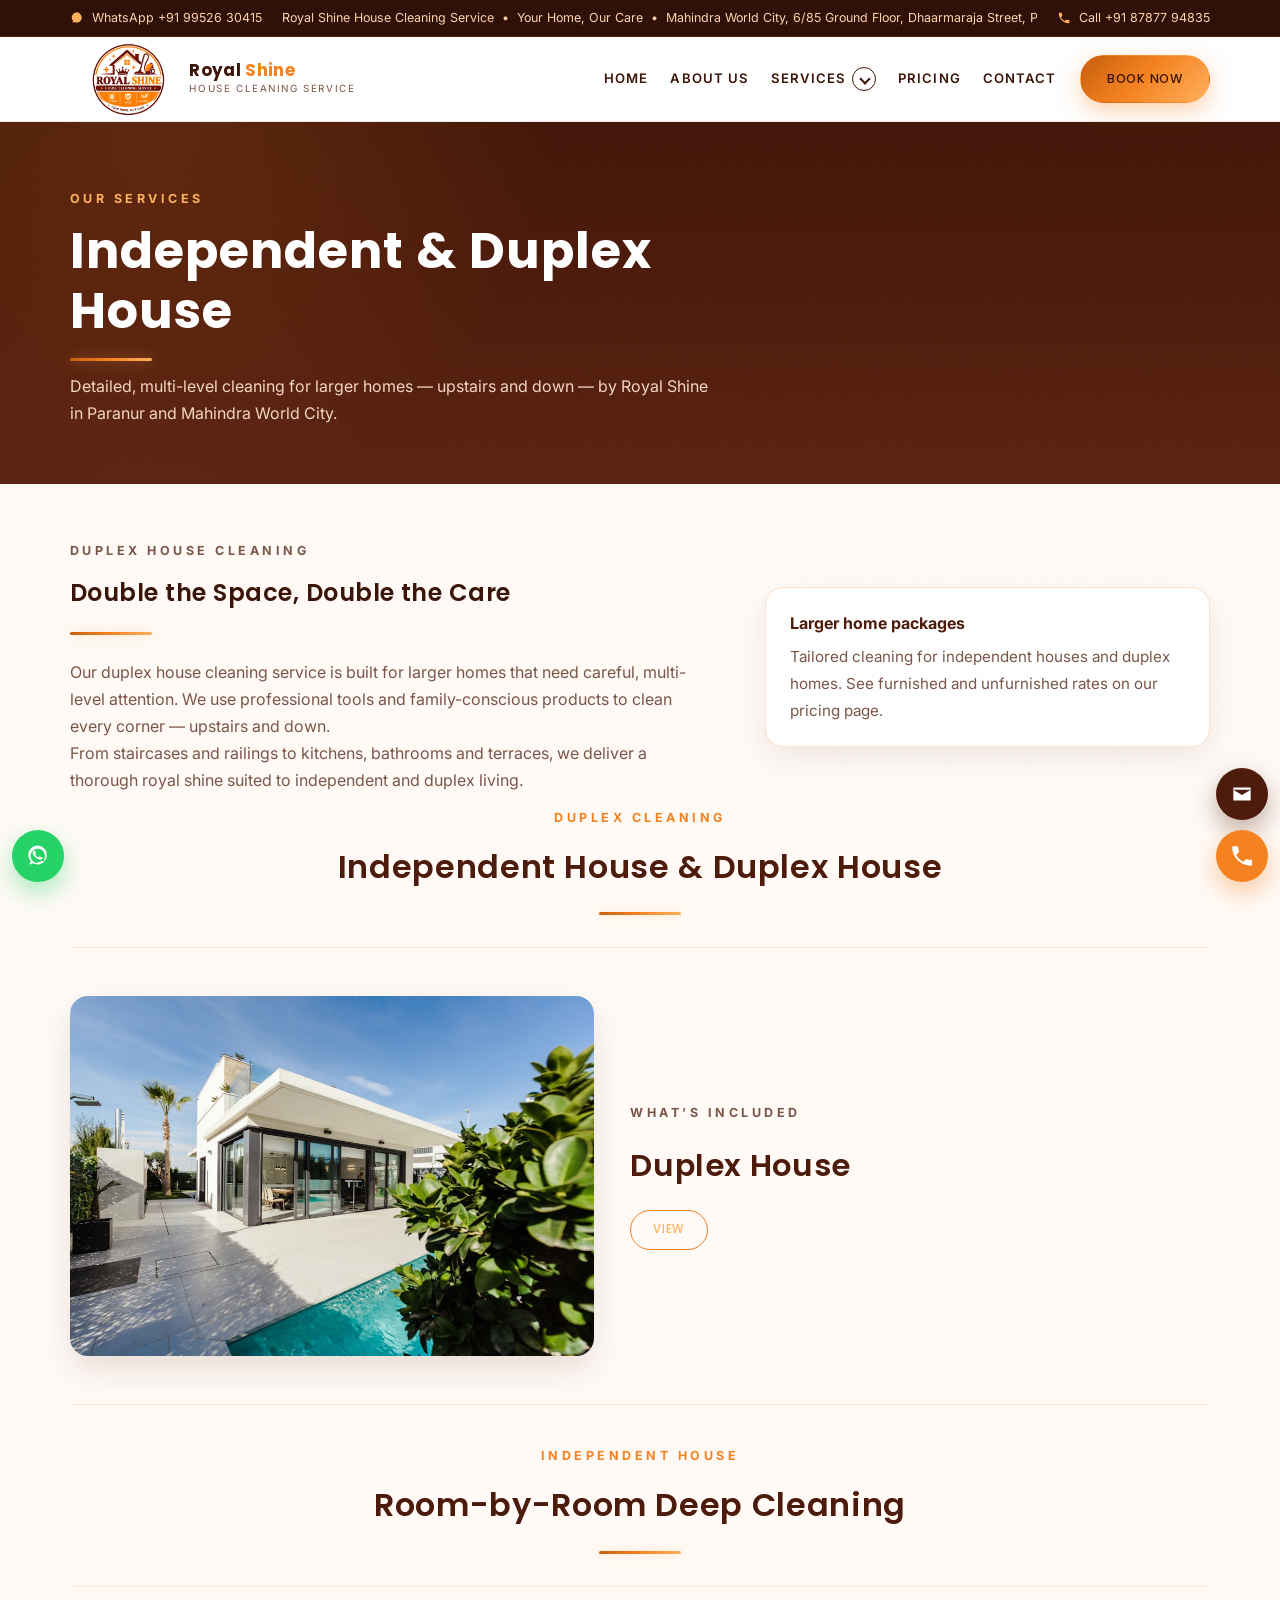
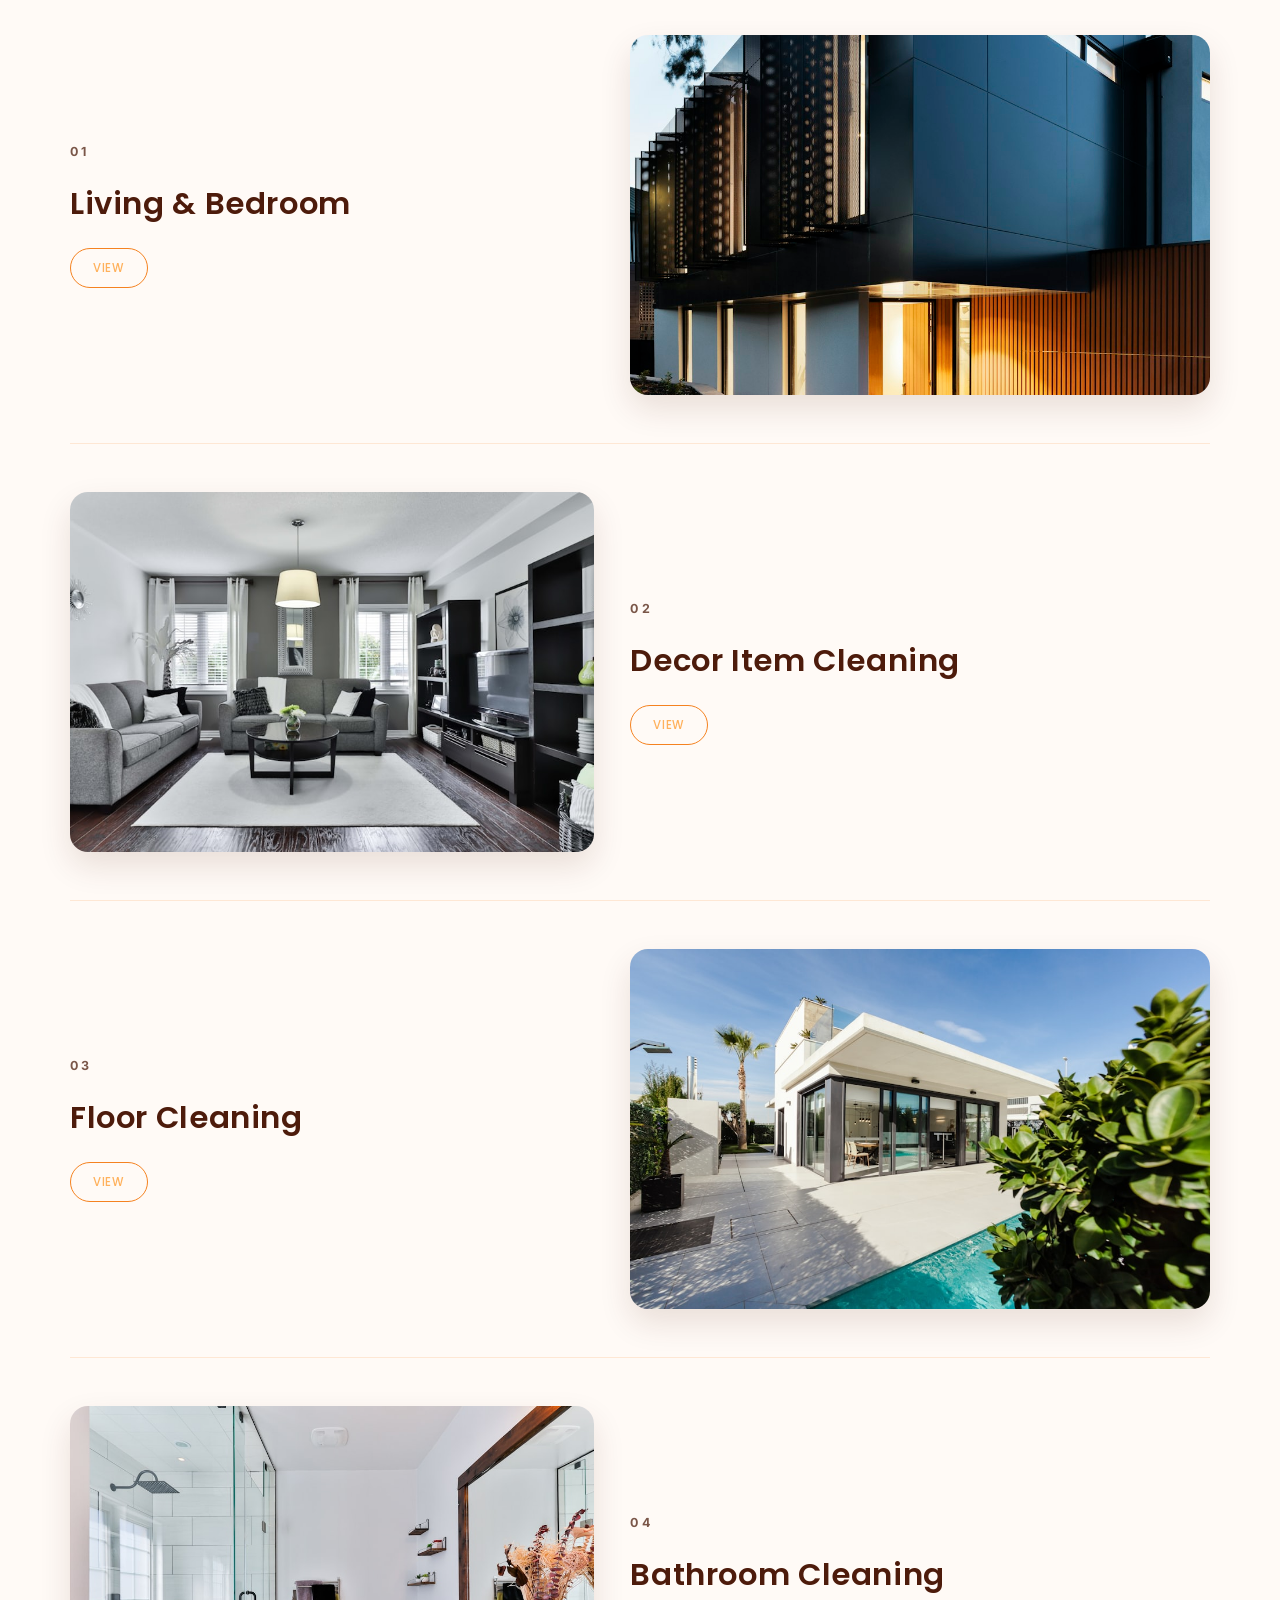
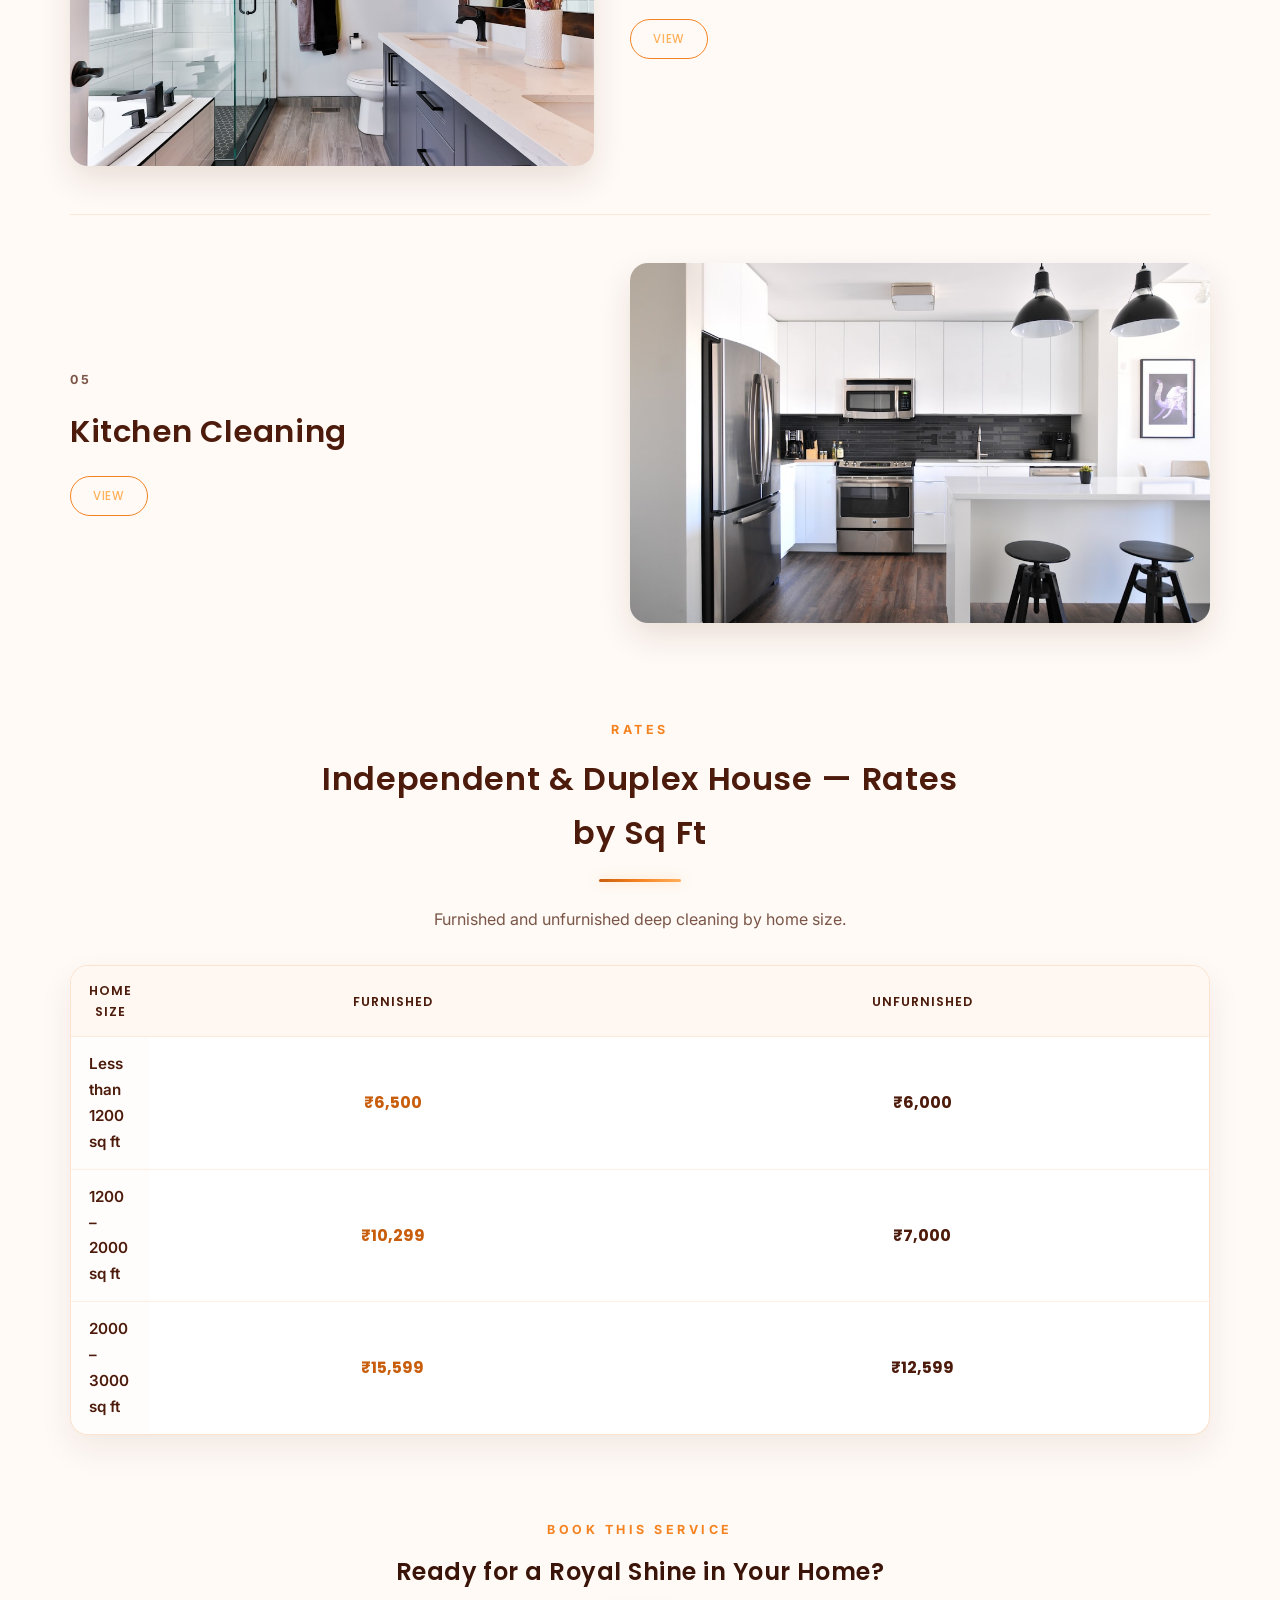
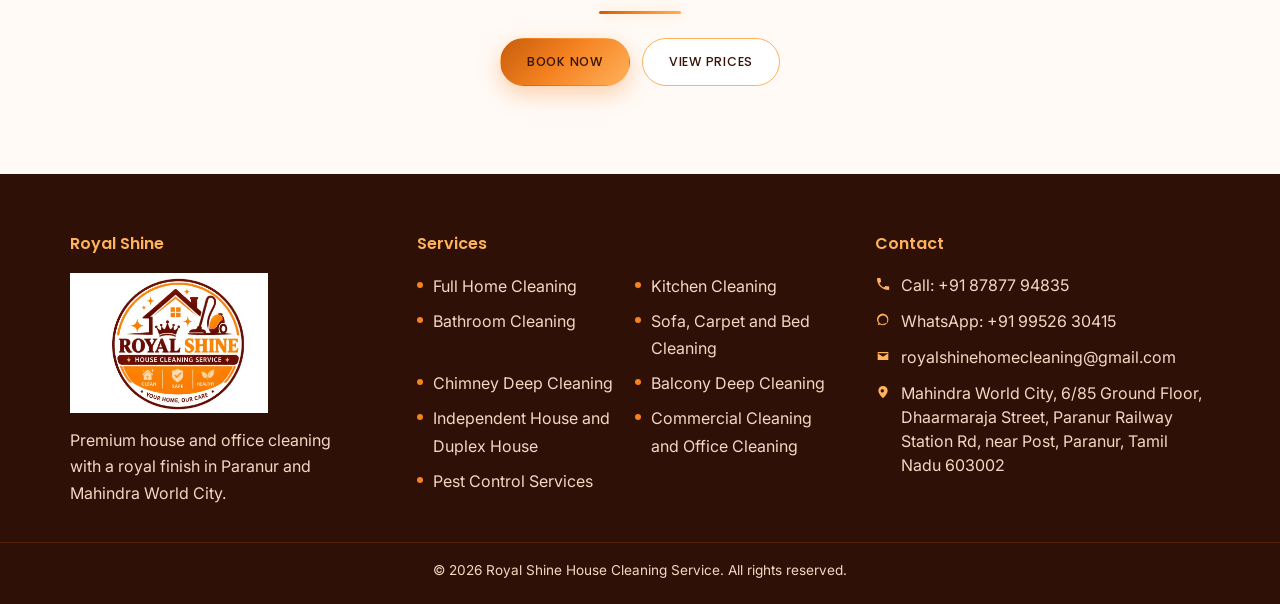
<file: independent-duplex-house.html>
<!DOCTYPE html>
<html lang="en">
<head>
  <meta charset="UTF-8">
  <meta name="viewport" content="width=device-width, initial-scale=1.0">
  <title>Independent &amp; Duplex House Cleaning | Royal Shine House Cleaning Service</title>
  <meta name="description" content="Independent and duplex house deep cleaning in Paranur and Mahindra World City. Multi-level, detailed home cleaning by Royal Shine.">
  <link rel="icon" href="assets/logo/logo.png" type="image/png">
  <link rel="preconnect" href="https://fonts.googleapis.com">
  <link rel="preconnect" href="https://fonts.gstatic.com" crossorigin>
  <link href="https://fonts.googleapis.com/css2?family=Inter:wght@400;500&family=Poppins:wght@500;600;700&display=swap" rel="stylesheet">
  <link rel="stylesheet" href="css/style.css">
</head>
<body>
  <div class="page-grain" aria-hidden="true"></div>
  <div class="nav-backdrop" id="navBackdrop"></div>

  <header class="site-header" id="header">
    <div class="header-top">
      <div class="container header-top-inner">
        <a href="https://wa.me/919952630415?text=Hello%20Royal%20Shine%2C%20I%20would%20like%20to%20book%20a%20cleaning%20service." class="header-whatsapp" target="_blank" rel="noopener">
          <svg viewBox="0 0 24 24" aria-hidden="true"><path d="M20 11.5A8.5 8.5 0 0 1 7.4 18.8L4 20l1.3-3.3A8.5 8.5 0 1 1 20 11.5z"/></svg>
          WhatsApp +91 99526 30415
        </a>
        <div class="header-about-marquee" aria-label="About and address">
          <div class="header-about-track">
            <span>Royal Shine House Cleaning Service &nbsp;•&nbsp; Your Home, Our Care &nbsp;•&nbsp; Mahindra World City, 6/85 Ground Floor, Dhaarmaraja Street, Paranur Railway Station Rd, near Post, Paranur, Tamil Nadu 603002 &nbsp;•&nbsp; Clean, Safe, Healthy &nbsp;&nbsp;</span>
            <span>Royal Shine House Cleaning Service &nbsp;•&nbsp; Your Home, Our Care &nbsp;•&nbsp; Mahindra World City, 6/85 Ground Floor, Dhaarmaraja Street, Paranur Railway Station Rd, near Post, Paranur, Tamil Nadu 603002 &nbsp;•&nbsp; Clean, Safe, Healthy &nbsp;&nbsp;</span>
          </div>
        </div>
        <a href="tel:+918787794835" class="header-call">
          <svg viewBox="0 0 24 24" aria-hidden="true"><path d="M6.6 10.8c1.4 2.8 3.8 5.1 6.6 6.6l2.2-2.2c.3-.3.7-.4 1.1-.3 1.2.4 2.5.6 3.8.6.6 0 1 .4 1 1V20c0 .6-.4 1-1 1C10.6 21 3 13.4 3 4c0-.6.4-1 1-1h3.5c.6 0 1 .4 1 1 0 1.3.2 2.6.6 3.8.1.4 0 .8-.3 1.1L6.6 10.8z"/></svg>
          Call +91 87877 94835
        </a>
      </div>
    </div>
    <div class="header-main">
      <div class="container header-main-inner">
        <a href="index.html#home" class="brand">
          <img src="assets/logo/logo.png" alt="Royal Shine House Cleaning Service logo">
          <span>
            <strong><span class="word-royal">Royal</span> <span class="word-shine">Shine</span></strong>
            <small>House Cleaning Service</small>
          </span>
        </a>
        <button class="nav-toggle" id="navToggle" aria-label="Open menu" aria-expanded="false">
          <span></span><span></span><span></span>
        </button>
        <nav class="site-nav" id="siteNav">
          <div class="nav-drawer-head">
            <a href="index.html#home" class="nav-drawer-brand">
              <img src="assets/logo/logo.png" alt="Royal Shine House Cleaning Service logo">
              <span>
                <strong><span class="word-royal">Royal</span> <span class="word-shine">Shine</span></strong>
                <small>House Cleaning Service</small>
              </span>
            </a>
            <button type="button" class="nav-drawer-close" id="navDrawerClose" aria-label="Close menu">
              <span aria-hidden="true"></span>
              <span aria-hidden="true"></span>
            </button>
          </div>
          <a href="index.html#home">Home</a>
          <a href="about.html">About Us</a>
          <div class="nav-drop" id="servicesDrop">
            <a href="index.html#services" class="nav-drop-toggle active" aria-haspopup="true" aria-expanded="false">Services <span class="nav-caret" aria-hidden="true"></span></a>
            <div class="nav-drop-menu">
              <div class="nav-drop-panel">
              <div class="nav-subdrop">
                <a href="index.html#services" data-service="0" class="nav-subdrop-toggle">Full Home Cleaning <span class="nav-caret nav-caret-side" aria-hidden="true"></span></a>
                <div class="nav-subdrop-menu">
                  <div class="nav-subdrop-panel">
                    <a href="furnished-apartment.html">Furnished Apartment</a>
                    <a href="unfurnished-apartment.html">Unfurnished Apartment</a>
                  </div>
                </div>
              </div>
              <a href="kitchen-cleaning.html">Kitchen Cleaning</a>
              <a href="bathroom-cleaning.html">Bathroom Cleaning</a>
              <a href="sofa-carpet-bed-cleaning.html">Sofa, Carpet and Bed Cleaning</a>
              <a href="chimney-cleaning.html">Chimney Deep Cleaning</a>
              <a href="balcony-cleaning.html">Balcony Deep Cleaning</a>
              <a href="independent-duplex-house.html">Independent House and Duplex House</a>
              <a href="commercial-office-cleaning.html">Commercial Cleaning and Office Cleaning</a>
              <a href="pest-control-cleaning.html">Pest Control Services</a>
              </div>
            </div>
          </div>
          <a href="pricing.html">Pricing</a>
          <a href="contact.html">Contact</a>
          <a href="contact.html" class="btn btn-gold nav-drawer-cta">Book Now</a>
        </nav>
        <a href="contact.html" class="btn btn-gold header-cta">Book Now</a>
      </div>
    </div>
  </header>

  <main>
    <section class="page-hero" id="independent-hero">
      <div class="container">
        <p class="eyebrow">Our Services</p>
        <h1>Independent &amp; Duplex House</h1>
        <div class="gold-rule"></div>
        <p>Detailed, multi-level cleaning for larger homes — upstairs and down — by Royal Shine in Paranur and Mahindra World City.</p>
      </div>
    </section>

    <section class="detail-intro">
      <div class="container detail-intro-grid">
        <div class="reveal">
          <p class="eyebrow">Duplex House Cleaning</p>
          <h2>Double the Space, Double the Care</h2>
          <div class="gold-rule"></div>
          <p>Our duplex house cleaning service is built for larger homes that need careful, multi-level attention. We use professional tools and family-conscious products to clean every corner — upstairs and down.</p>
          <p>From staircases and railings to kitchens, bathrooms and terraces, we deliver a thorough royal shine suited to independent and duplex living.</p>
        </div>
        <aside class="detail-intro-note reveal">
          <strong>Larger home packages</strong>
          <span>Tailored cleaning for independent houses and duplex homes. See furnished and unfurnished rates on our pricing page.</span>
        </aside>
      </div>
    </section>

    <section class="detail-wrap" id="independent-details">
      <div class="container">
        <div class="detail-group-head reveal">
          <p class="eyebrow">Duplex Cleaning</p>
          <h2>Independent House &amp; Duplex House</h2>
          <div class="gold-rule center"></div>
        </div>

        <article class="detail-block reveal" id="duplex-includes">
          <div class="detail-media">
            <img src="assets/services/house.jpg" alt="Independent and duplex house cleaning">
          </div>
          <div class="detail-copy">
            <p class="eyebrow">What’s Included</p>
            <h2>Duplex House</h2>
            <a href="pricing.html#price-03" class="btn btn-outline service-view">View</a>
          </div>
        </article>

        <div class="detail-group-head reveal">
          <p class="eyebrow">Independent House</p>
          <h2>Room-by-Room Deep Cleaning</h2>
          <div class="gold-rule center"></div>
        </div>

        <article class="detail-block is-reverse reveal" id="independent-living">
          <div class="detail-media">
            <img src="assets/services/full-home.jpg" alt="Living and bedroom cleaning">
          </div>
          <div class="detail-copy">
            <p class="eyebrow">01</p>
            <h2>Living &amp; Bedroom</h2>
            <a href="pricing.html#price-03" class="btn btn-outline service-view">View</a>
          </div>
        </article>

        <article class="detail-block reveal" id="independent-decor">
          <div class="detail-media">
            <img src="assets/about/about-4.jpg" alt="Decor item cleaning">
          </div>
          <div class="detail-copy">
            <p class="eyebrow">02</p>
            <h2>Decor Item Cleaning</h2>
            <a href="pricing.html#price-03" class="btn btn-outline service-view">View</a>
          </div>
        </article>

        <article class="detail-block is-reverse reveal" id="independent-floor">
          <div class="detail-media">
            <img src="assets/services/house.jpg" alt="Floor cleaning">
          </div>
          <div class="detail-copy">
            <p class="eyebrow">03</p>
            <h2>Floor Cleaning</h2>
            <a href="pricing.html#price-03" class="btn btn-outline service-view">View</a>
          </div>
        </article>

        <article class="detail-block reveal" id="independent-bathroom">
          <div class="detail-media">
            <img src="assets/services/bathroom.jpg" alt="Bathroom cleaning">
          </div>
          <div class="detail-copy">
            <p class="eyebrow">04</p>
            <h2>Bathroom Cleaning</h2>
            <a href="pricing.html#price-03" class="btn btn-outline service-view">View</a>
          </div>
        </article>

        <article class="detail-block is-reverse reveal" id="independent-kitchen">
          <div class="detail-media">
            <img src="assets/services/kitchen.jpg" alt="Kitchen cleaning">
          </div>
          <div class="detail-copy">
            <p class="eyebrow">05</p>
            <h2>Kitchen Cleaning</h2>
            <a href="pricing.html#price-03" class="btn btn-outline service-view">View</a>
          </div>
        </article>
      </div>
    </section>

    <section class="package-pricing reveal" id="independent-pricing" aria-labelledby="independent-pricing-title">
      <div class="container">
        <div class="package-pricing-head">
          <p class="eyebrow">Rates</p>
          <h2 id="independent-pricing-title">Independent &amp; Duplex House — Rates by Sq Ft</h2>
          <div class="gold-rule center"></div>
          <p class="section-intro">Furnished and unfurnished deep cleaning by home size.</p>
        </div>

        <div class="price-tier-table-wrap" style="margin-top:24px;">
          <table class="price-tier-table">
            <caption class="visually-hidden">Independent and duplex house rates by square foot</caption>
            <thead>
              <tr>
                <th scope="col">Home Size</th>
                <th scope="col">Furnished</th>
                <th scope="col">Unfurnished</th>
              </tr>
            </thead>
            <tbody>
              <tr>
                <th scope="row">Less than 1200 sq ft</th>
                <td><strong>₹6,500</strong></td>
                <td><strong>₹6,000</strong></td>
              </tr>
              <tr>
                <th scope="row">1200 – 2000 sq ft</th>
                <td><strong>₹10,299</strong></td>
                <td><strong>₹7,000</strong></td>
              </tr>
              <tr>
                <th scope="row">2000 – 3000 sq ft</th>
                <td><strong>₹15,599</strong></td>
                <td><strong>₹12,599</strong></td>
              </tr>
            </tbody>
          </table>
        </div>

      </div>
    </section>

    <section class="detail-cta">
      <div class="container">
        <p class="eyebrow">Book This Service</p>
        <h2>Ready for a Royal Shine in Your Home?</h2>
        <div class="gold-rule center"></div>
        <div class="slide-actions">
          <a href="contact.html" class="btn btn-gold">Book Now</a>
          <a href="pricing.html#price-03" class="btn btn-outline">View Prices</a>
        </div>
      </div>
    </section>
  </main>

  <footer class="site-footer">
    <div class="container footer-grid">
      <div class="footer-brand">
        <h4>Royal Shine</h4>
        <img class="footer-logo" src="assets/logo/logo.png" alt="Royal Shine House Cleaning Service logo">
        <p>Premium house and office cleaning with a royal finish in Paranur and Mahindra World City.</p>
      </div>
      <div>
        <h4>Services</h4>
        <ul class="footer-list footer-services">
          <li><a href="furnished-apartment.html">Full Home Cleaning</a></li>
          <li><a href="kitchen-cleaning.html">Kitchen Cleaning</a></li>
          <li><a href="bathroom-cleaning.html">Bathroom Cleaning</a></li>
          <li><a href="sofa-carpet-bed-cleaning.html">Sofa, Carpet and Bed Cleaning</a></li>
          <li><a href="chimney-cleaning.html">Chimney Deep Cleaning</a></li>
          <li><a href="balcony-cleaning.html">Balcony Deep Cleaning</a></li>
          <li><a href="independent-duplex-house.html">Independent House and Duplex House</a></li>
          <li><a href="commercial-office-cleaning.html">Commercial Cleaning and Office Cleaning</a></li>
          <li><a href="pest-control-cleaning.html">Pest Control Services</a></li>
        </ul>
      </div>
      <div>
        <h4>Contact</h4>
        <ul class="footer-contact">
          <li>
            <svg viewBox="0 0 24 24" aria-hidden="true"><path d="M6.6 10.8c1.4 2.8 3.8 5.1 6.6 6.6l2.2-2.2c.3-.3.7-.4 1.1-.3 1.2.4 2.5.6 3.8.6.6 0 1 .4 1 1V20c0 .6-.4 1-1 1C10.6 21 3 13.4 3 4c0-.6.4-1 1-1h3.5c.6 0 1 .4 1 1 0 1.3.2 2.6.6 3.8.1.4 0 .8-.3 1.1L6.6 10.8z"/></svg>
            <a href="tel:+918787794835">Call: +91 87877 94835</a>
          </li>
          <li>
            <svg viewBox="0 0 24 24" aria-hidden="true"><path d="M20 11.5A8.5 8.5 0 0 1 7.4 18.8L4 20l1.3-3.3A8.5 8.5 0 1 1 20 11.5zm-8.4 6.3c1.4 0 2.8-.4 4-1.1l.3-.2 2.3.6-.6-2.2.2-.3a6.6 6.6 0 1 0-2.2 2.7l-.4.2c-1.1.6-2.3.9-3.6.9z"/></svg>
            <a href="https://wa.me/919952630415?text=Hello%20Royal%20Shine%2C%20I%20would%20like%20to%20book%20a%20cleaning%20service." target="_blank" rel="noopener">WhatsApp: +91 99526 30415</a>
          </li>
          <li>
            <svg viewBox="0 0 24 24" aria-hidden="true"><path d="M4 6h16v12H4V6zm8 7 8-5H4l8 5z"/></svg>
            <a href="mailto:royalshinehomecleaning@gmail.com">royalshinehomecleaning@gmail.com</a>
          </li>
          <li>
            <svg viewBox="0 0 24 24" aria-hidden="true"><path d="M12 3a7 7 0 0 0-7 7c0 5.25 7 11 7 11s7-5.75 7-11a7 7 0 0 0-7-7zm0 9.5A2.5 2.5 0 1 1 12 8a2.5 2.5 0 0 1 0 4.5z"/></svg>
            <a href="https://maps.app.goo.gl/6Z9QQFhyceaB32pd9?g_st=aw" target="_blank" rel="noopener">Mahindra World City, 6/85 Ground Floor, Dhaarmaraja Street, Paranur Railway Station Rd, near Post, Paranur, Tamil Nadu 603002</a>
          </li>
        </ul>
      </div>
    </div>
    <div class="footer-bottom">
      <div class="container">
        <p>&copy; <span id="year"></span> Royal Shine House Cleaning Service. All rights reserved.</p>
      </div>
    </div>
  </footer>
  <aside class="side-contact side-contact--left" aria-label="WhatsApp">
    <a class="side-btn side-whatsapp" href="https://wa.me/919952630415?text=Hello%20Royal%20Shine%2C%20I%20would%20like%20to%20book%20a%20cleaning%20service." target="_blank" rel="noopener" aria-label="WhatsApp">
      <svg viewBox="0 0 24 24" aria-hidden="true"><path d="M20 11.5A8.5 8.5 0 0 1 7.4 18.8L4 20l1.3-3.3A8.5 8.5 0 1 1 20 11.5zm-8.4 6.3c1.4 0 2.8-.4 4-1.1l.3-.2 2.3.6-.6-2.2.2-.3a6.6 6.6 0 1 0-2.2 2.7l-.4.2c-1.1.6-2.3.9-3.6.9zm3.6-4.7c-.2-.1-1.2-.6-1.4-.7-.2-.1-.3-.1-.5.1l-.5.6c-.1.2-.3.2-.5.1-.2-.1-.9-.3-1.7-1.1-.6-.6-1-1.3-1.1-1.5-.1-.2 0-.3.1-.5l.3-.4c.1-.1.1-.2.2-.4 0-.1 0-.3 0-.4 0-.1-.5-1.2-.7-1.6-.2-.4-.4-.4-.5-.4h-.4c-.2 0-.4.1-.6.3-.2.2-.8.8-.8 1.9s.8 2.2.9 2.3c.1.2 1.6 2.5 3.9 3.4.5.2.9.4 1.3.5.5.2 1 .2 1.4.1.4-.1 1.2-.5 1.4-1 .2-.5.2-.9.1-1 0-.1-.2-.1-.4-.2z"/></svg>
    </a>
  </aside>
  <aside class="side-contact side-contact--right" aria-label="Email and Call">
    <a class="side-btn side-email" href="mailto:royalshinehomecleaning@gmail.com" aria-label="Email">
      <svg viewBox="0 0 24 24" aria-hidden="true"><path d="M4 6h16v12H4V6zm8 7 8-5H4l8 5z"/></svg>
    </a>
    <a class="side-btn side-call" href="tel:+918787794835" aria-label="Call">
      <svg viewBox="0 0 24 24" aria-hidden="true"><path d="M6.6 10.8c1.4 2.8 3.8 5.1 6.6 6.6l2.2-2.2c.3-.3.7-.4 1.1-.3 1.2.4 2.5.6 3.8.6.6 0 1 .4 1 1V20c0 .6-.4 1-1 1C10.6 21 3 13.4 3 4c0-.6.4-1 1-1h3.5c.6 0 1 .4 1 1 0 1.3.2 2.6.6 3.8.1.4 0 .8-.3 1.1L6.6 10.8z"/></svg>
    </a>
  </aside>

<script src="js/main.js"></script>
</body>
</html>
</file>
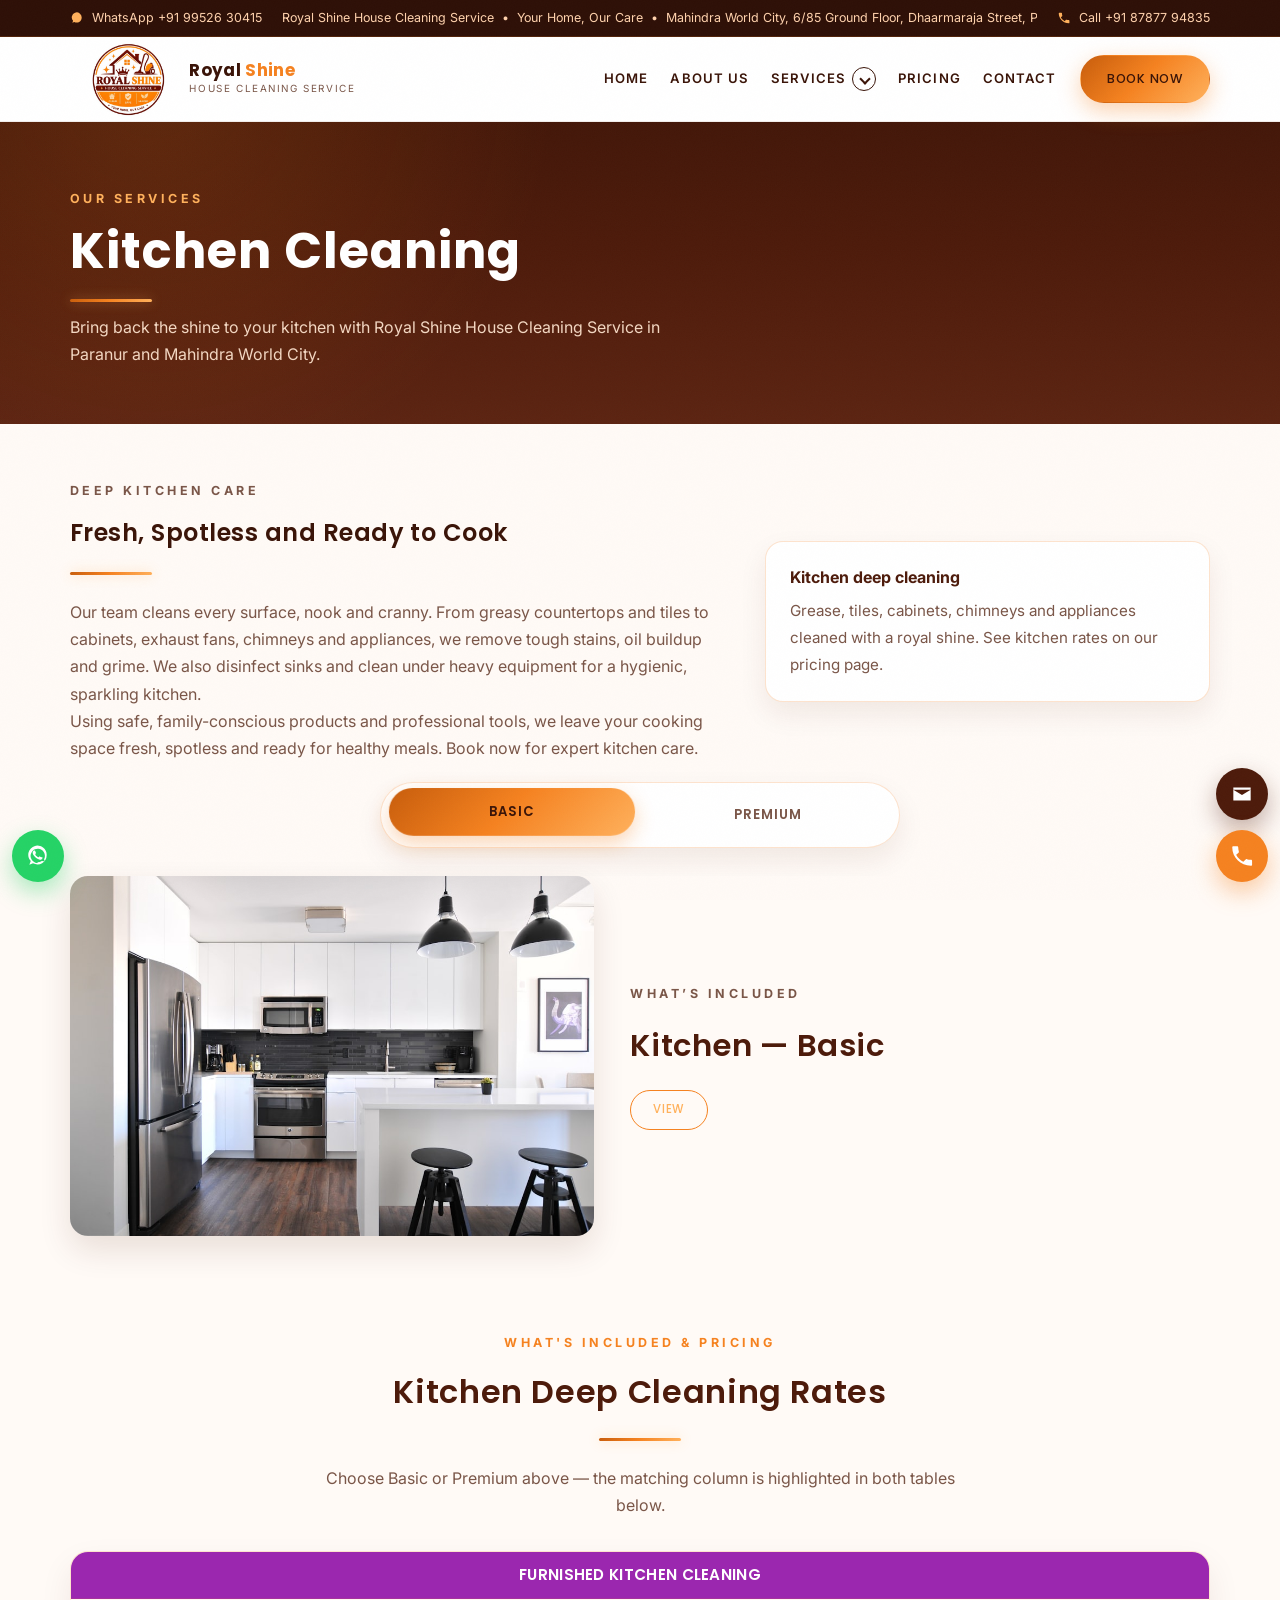
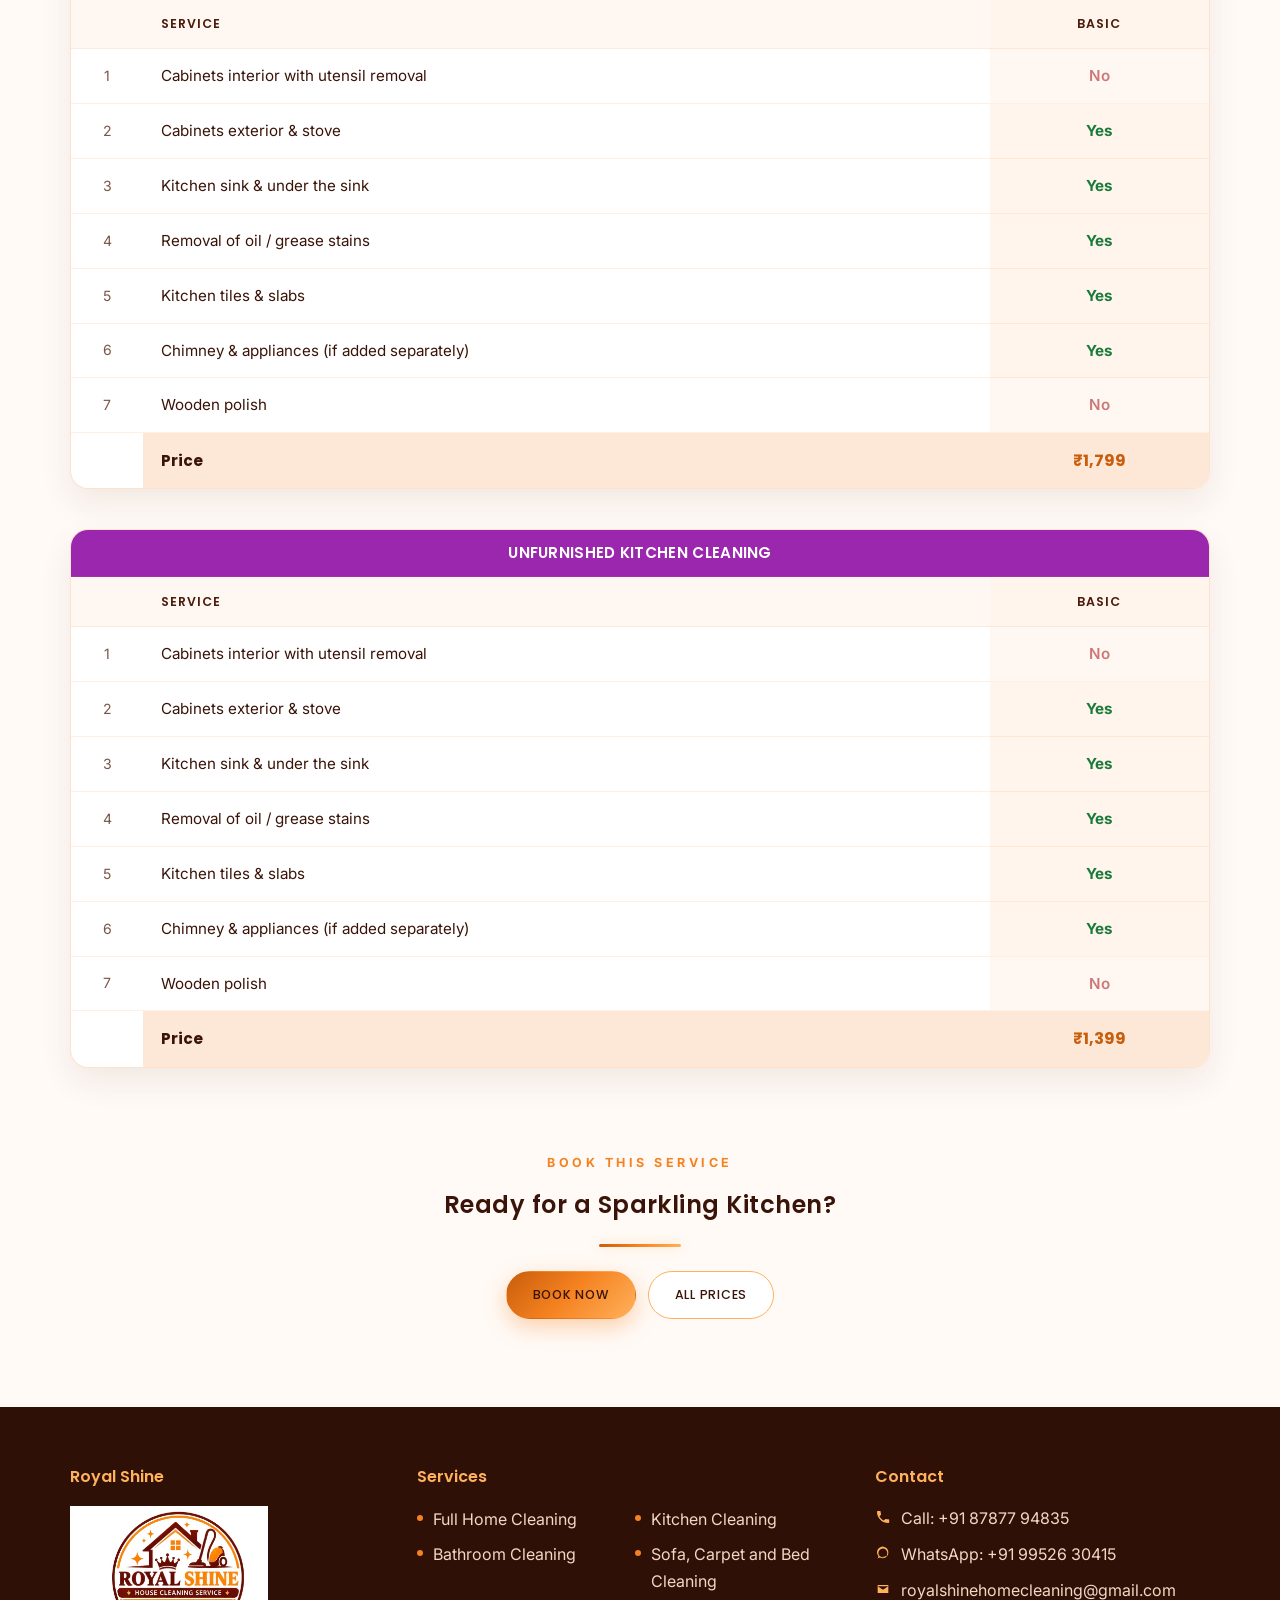
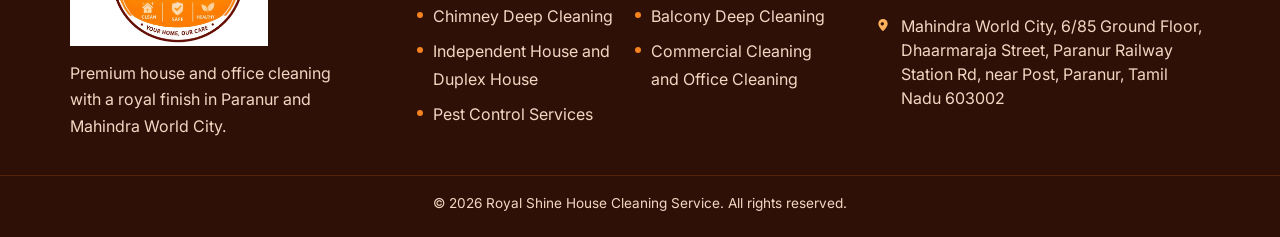
<file: kitchen-cleaning.html>
<!DOCTYPE html>
<html lang="en">
<head>
  <meta charset="UTF-8">
  <meta name="viewport" content="width=device-width, initial-scale=1.0">
  <title>Kitchen Cleaning | Royal Shine House Cleaning Service</title>
  <meta name="description" content="Kitchen deep cleaning in Paranur and Mahindra World City. Grease, tiles, cabinets, chimney, exhaust fans and appliances cleaned by Royal Shine.">
  <link rel="icon" href="assets/logo/logo.png" type="image/png">
  <link rel="preconnect" href="https://fonts.googleapis.com">
  <link rel="preconnect" href="https://fonts.gstatic.com" crossorigin>
  <link href="https://fonts.googleapis.com/css2?family=Inter:wght@400;500&family=Poppins:wght@500;600;700&display=swap" rel="stylesheet">
  <link rel="stylesheet" href="css/style.css">
</head>
<body>
  <div class="page-grain" aria-hidden="true"></div>
  <div class="nav-backdrop" id="navBackdrop"></div>

  <header class="site-header" id="header">
    <div class="header-top">
      <div class="container header-top-inner">
        <a href="https://wa.me/919952630415?text=Hello%20Royal%20Shine%2C%20I%20would%20like%20to%20book%20a%20cleaning%20service." class="header-whatsapp" target="_blank" rel="noopener">
          <svg viewBox="0 0 24 24" aria-hidden="true"><path d="M20 11.5A8.5 8.5 0 0 1 7.4 18.8L4 20l1.3-3.3A8.5 8.5 0 1 1 20 11.5z"/></svg>
          WhatsApp +91 99526 30415
        </a>
        <div class="header-about-marquee" aria-label="About and address">
          <div class="header-about-track">
            <span>Royal Shine House Cleaning Service &nbsp;•&nbsp; Your Home, Our Care &nbsp;•&nbsp; Mahindra World City, 6/85 Ground Floor, Dhaarmaraja Street, Paranur Railway Station Rd, near Post, Paranur, Tamil Nadu 603002 &nbsp;•&nbsp; Clean, Safe, Healthy &nbsp;&nbsp;</span>
            <span>Royal Shine House Cleaning Service &nbsp;•&nbsp; Your Home, Our Care &nbsp;•&nbsp; Mahindra World City, 6/85 Ground Floor, Dhaarmaraja Street, Paranur Railway Station Rd, near Post, Paranur, Tamil Nadu 603002 &nbsp;•&nbsp; Clean, Safe, Healthy &nbsp;&nbsp;</span>
          </div>
        </div>
        <a href="tel:+918787794835" class="header-call">
          <svg viewBox="0 0 24 24" aria-hidden="true"><path d="M6.6 10.8c1.4 2.8 3.8 5.1 6.6 6.6l2.2-2.2c.3-.3.7-.4 1.1-.3 1.2.4 2.5.6 3.8.6.6 0 1 .4 1 1V20c0 .6-.4 1-1 1C10.6 21 3 13.4 3 4c0-.6.4-1 1-1h3.5c.6 0 1 .4 1 1 0 1.3.2 2.6.6 3.8.1.4 0 .8-.3 1.1L6.6 10.8z"/></svg>
          Call +91 87877 94835
        </a>
      </div>
    </div>
    <div class="header-main">
      <div class="container header-main-inner">
        <a href="index.html#home" class="brand">
          <img src="assets/logo/logo.png" alt="Royal Shine House Cleaning Service logo">
          <span>
            <strong><span class="word-royal">Royal</span> <span class="word-shine">Shine</span></strong>
            <small>House Cleaning Service</small>
          </span>
        </a>
        <button class="nav-toggle" id="navToggle" aria-label="Open menu" aria-expanded="false">
          <span></span><span></span><span></span>
        </button>
        <nav class="site-nav" id="siteNav">
          <div class="nav-drawer-head">
            <a href="index.html#home" class="nav-drawer-brand">
              <img src="assets/logo/logo.png" alt="Royal Shine House Cleaning Service logo">
              <span>
                <strong><span class="word-royal">Royal</span> <span class="word-shine">Shine</span></strong>
                <small>House Cleaning Service</small>
              </span>
            </a>
            <button type="button" class="nav-drawer-close" id="navDrawerClose" aria-label="Close menu">
              <span aria-hidden="true"></span>
              <span aria-hidden="true"></span>
            </button>
          </div>
          <a href="index.html#home">Home</a>
          <a href="about.html">About Us</a>
          <div class="nav-drop" id="servicesDrop">
            <a href="index.html#services" class="nav-drop-toggle active" aria-haspopup="true" aria-expanded="false">Services <span class="nav-caret" aria-hidden="true"></span></a>
            <div class="nav-drop-menu">
              <div class="nav-drop-panel">
              <div class="nav-subdrop">
                <a href="index.html#services" data-service="0" class="nav-subdrop-toggle">Full Home Cleaning <span class="nav-caret nav-caret-side" aria-hidden="true"></span></a>
                <div class="nav-subdrop-menu">
                  <div class="nav-subdrop-panel">
                    <a href="furnished-apartment.html">Furnished Apartment</a>
                    <a href="unfurnished-apartment.html">Unfurnished Apartment</a>
                  </div>
                </div>
              </div>
              <a href="kitchen-cleaning.html">Kitchen Cleaning</a>
              <a href="bathroom-cleaning.html">Bathroom Cleaning</a>
              <a href="sofa-carpet-bed-cleaning.html">Sofa, Carpet and Bed Cleaning</a>
              <a href="chimney-cleaning.html">Chimney Deep Cleaning</a>
              <a href="balcony-cleaning.html">Balcony Deep Cleaning</a>
              <a href="independent-duplex-house.html">Independent House and Duplex House</a>
              <a href="commercial-office-cleaning.html">Commercial Cleaning and Office Cleaning</a>
              <a href="pest-control-cleaning.html">Pest Control Services</a>
              </div>
            </div>
          </div>
          <a href="pricing.html">Pricing</a>
          <a href="contact.html">Contact</a>
          <a href="contact.html" class="btn btn-gold nav-drawer-cta">Book Now</a>
        </nav>
        <a href="contact.html" class="btn btn-gold header-cta">Book Now</a>
      </div>
    </div>
  </header>

  <main>
    <section class="page-hero" id="kitchen-hero">
      <div class="container">
        <p class="eyebrow">Our Services</p>
        <h1>Kitchen Cleaning</h1>
        <div class="gold-rule"></div>
        <p>Bring back the shine to your kitchen with Royal Shine House Cleaning Service in Paranur and Mahindra World City.</p>
      </div>
    </section>

    <section class="detail-intro">
      <div class="container detail-intro-grid">
        <div class="reveal">
          <p class="eyebrow">Deep Kitchen Care</p>
          <h2>Fresh, Spotless and Ready to Cook</h2>
          <div class="gold-rule"></div>
          <p>Our team cleans every surface, nook and cranny. From greasy countertops and tiles to cabinets, exhaust fans, chimneys and appliances, we remove tough stains, oil buildup and grime. We also disinfect sinks and clean under heavy equipment for a hygienic, sparkling kitchen.</p>
          <p>Using safe, family-conscious products and professional tools, we leave your cooking space fresh, spotless and ready for healthy meals. Book now for expert kitchen care.</p>
        </div>
        <aside class="detail-intro-note reveal">
          <strong>Kitchen deep cleaning</strong>
          <span>Grease, tiles, cabinets, chimneys and appliances cleaned with a royal shine. See kitchen rates on our pricing page.</span>
        </aside>
      </div>
    </section>

    <section class="package-tabs" aria-label="Choose package tier">
      <div class="container">
        <div class="package-tab-bar package-tab-bar-duo" role="tablist" aria-label="Package tiers">
          <button type="button" class="package-tab is-active" role="tab" id="package-tab-basic" aria-selected="true" aria-controls="package-basic kitchen-pricing" data-package-tab="basic">Basic</button>
          <button type="button" class="package-tab" role="tab" id="package-tab-premium" aria-selected="false" aria-controls="package-premium kitchen-pricing" data-package-tab="premium">Premium</button>
        </div>
      </div>
    </section>

    <section class="detail-wrap" id="kitchen-details">
      <div class="container">
        <div class="package-panel is-active" id="package-basic" role="tabpanel" aria-labelledby="package-tab-basic" data-package-panel="basic">
        <article class="detail-block reveal">
          <div class="detail-media">
            <img src="assets/services/kitchen.jpg" alt="Kitchen deep cleaning">
          </div>
          <div class="detail-copy">
            <p class="eyebrow">What’s Included</p>
            <h2>Kitchen — Basic</h2>
            <a href="pricing.html?tier=basic#price-08" class="btn btn-outline service-view">View</a>
          </div>
        </article>
        </div>

        <div class="package-panel" id="package-premium" role="tabpanel" aria-labelledby="package-tab-premium" data-package-panel="premium" hidden>
        <article class="detail-block reveal" id="kitchen-includes">
          <div class="detail-media">
            <img src="assets/services/kitchen.jpg" alt="Kitchen deep cleaning">
          </div>
          <div class="detail-copy">
            <p class="eyebrow">What’s Included</p>
            <h2>Kitchen — Premium</h2>
            <a href="pricing.html?tier=premium#price-08" class="btn btn-outline service-view">View</a>
          </div>
        </article>
        </div>
      </div>
    </section>

    <section class="package-pricing reveal" id="kitchen-pricing" aria-labelledby="kitchen-pricing-title">
      <div class="container">
        <div class="package-pricing-head">
          <p class="eyebrow">What's Included &amp; Pricing</p>
          <h2 id="kitchen-pricing-title">Kitchen Deep Cleaning Rates</h2>
          <div class="gold-rule center"></div>
          <p class="section-intro">Choose Basic or Premium above — the matching column is highlighted in both tables below.</p>
        </div>

        <!-- Furnished Kitchen -->
        <div class="price-tier-table-wrap" data-package-pricing="basic" style="margin-bottom:40px;">
          <table class="price-tier-table rated-table">
            <caption class="visually-hidden">Furnished kitchen deep cleaning checklist and prices</caption>
            <thead>
              <tr>
                <th colspan="4" style="background:#9b27af;color:#fff;font-family:'Poppins',sans-serif;font-weight:600;font-size:0.95rem;text-align:center;padding:10px 16px;letter-spacing:0.02em;">Furnished Kitchen Cleaning</th>
              </tr>
              <tr>
                <th scope="col"></th>
                <th scope="col" style="text-align:left;">Service</th>
                <th scope="col" class="price-col-basic" data-price-tier="basic">Basic</th>
                <th scope="col" class="price-col-premium" data-price-tier="premium">Premium</th>
              </tr>
            </thead>
            <tbody>
              <tr>
                <td>1</td>
                <td>Cabinets interior with utensil removal</td>
                <td class="price-col-basic rated-no" data-price-tier="basic">No</td>
                <td class="price-col-premium rated-yes" data-price-tier="premium">Yes</td>
              </tr>
              <tr>
                <td>2</td>
                <td>Cabinets exterior &amp; stove</td>
                <td class="price-col-basic rated-yes" data-price-tier="basic">Yes</td>
                <td class="price-col-premium rated-yes" data-price-tier="premium">Yes</td>
              </tr>
              <tr>
                <td>3</td>
                <td>Kitchen sink &amp; under the sink</td>
                <td class="price-col-basic rated-yes" data-price-tier="basic">Yes</td>
                <td class="price-col-premium rated-yes" data-price-tier="premium">Yes</td>
              </tr>
              <tr>
                <td>4</td>
                <td>Removal of oil / grease stains</td>
                <td class="price-col-basic rated-yes" data-price-tier="basic">Yes</td>
                <td class="price-col-premium rated-yes" data-price-tier="premium">Yes</td>
              </tr>
              <tr>
                <td>5</td>
                <td>Kitchen tiles &amp; slabs</td>
                <td class="price-col-basic rated-yes" data-price-tier="basic">Yes</td>
                <td class="price-col-premium rated-yes" data-price-tier="premium">Yes</td>
              </tr>
              <tr>
                <td>6</td>
                <td>Chimney &amp; appliances (if added separately)</td>
                <td class="price-col-basic rated-yes" data-price-tier="basic">Yes</td>
                <td class="price-col-premium rated-yes" data-price-tier="premium">Yes</td>
              </tr>
              <tr>
                <td>7</td>
                <td>Wooden polish</td>
                <td class="price-col-basic rated-no" data-price-tier="basic">No</td>
                <td class="price-col-premium rated-yes" data-price-tier="premium">Yes</td>
              </tr>
              <tr class="rated-price-row">
                <td></td>
                <td style="background:#fde8d8;font-weight:700;font-family:'Poppins',sans-serif;">Price</td>
                <td class="price-col-basic" data-price-tier="basic" style="background:#fde8d8;"><strong>₹1,799</strong></td>
                <td class="price-col-premium" data-price-tier="premium" style="background:#fde8d8;"><strong>₹2,199</strong></td>
              </tr>
            </tbody>
          </table>
        </div>

        <!-- Unfurnished Kitchen -->
        <div class="price-tier-table-wrap" data-package-pricing="basic">
          <table class="price-tier-table rated-table">
            <caption class="visually-hidden">Unfurnished kitchen deep cleaning checklist and prices</caption>
            <thead>
              <tr>
                <th colspan="4" style="background:#9b27af;color:#fff;font-family:'Poppins',sans-serif;font-weight:600;font-size:0.95rem;text-align:center;padding:10px 16px;letter-spacing:0.02em;">Unfurnished Kitchen Cleaning</th>
              </tr>
              <tr>
                <th scope="col"></th>
                <th scope="col" style="text-align:left;">Service</th>
                <th scope="col" class="price-col-basic" data-price-tier="basic">Basic</th>
                <th scope="col" class="price-col-premium" data-price-tier="premium">Premium</th>
              </tr>
            </thead>
            <tbody>
              <tr>
                <td>1</td>
                <td>Cabinets interior with utensil removal</td>
                <td class="price-col-basic rated-no" data-price-tier="basic">No</td>
                <td class="price-col-premium rated-yes" data-price-tier="premium">Yes</td>
              </tr>
              <tr>
                <td>2</td>
                <td>Cabinets exterior &amp; stove</td>
                <td class="price-col-basic rated-yes" data-price-tier="basic">Yes</td>
                <td class="price-col-premium rated-yes" data-price-tier="premium">Yes</td>
              </tr>
              <tr>
                <td>3</td>
                <td>Kitchen sink &amp; under the sink</td>
                <td class="price-col-basic rated-yes" data-price-tier="basic">Yes</td>
                <td class="price-col-premium rated-yes" data-price-tier="premium">Yes</td>
              </tr>
              <tr>
                <td>4</td>
                <td>Removal of oil / grease stains</td>
                <td class="price-col-basic rated-yes" data-price-tier="basic">Yes</td>
                <td class="price-col-premium rated-yes" data-price-tier="premium">Yes</td>
              </tr>
              <tr>
                <td>5</td>
                <td>Kitchen tiles &amp; slabs</td>
                <td class="price-col-basic rated-yes" data-price-tier="basic">Yes</td>
                <td class="price-col-premium rated-yes" data-price-tier="premium">Yes</td>
              </tr>
              <tr>
                <td>6</td>
                <td>Chimney &amp; appliances (if added separately)</td>
                <td class="price-col-basic rated-yes" data-price-tier="basic">Yes</td>
                <td class="price-col-premium rated-yes" data-price-tier="premium">Yes</td>
              </tr>
              <tr>
                <td>7</td>
                <td>Wooden polish</td>
                <td class="price-col-basic rated-no" data-price-tier="basic">No</td>
                <td class="price-col-premium rated-yes" data-price-tier="premium">Yes</td>
              </tr>
              <tr class="rated-price-row">
                <td></td>
                <td style="background:#fde8d8;font-weight:700;font-family:'Poppins',sans-serif;">Price</td>
                <td class="price-col-basic" data-price-tier="basic" style="background:#fde8d8;"><strong>₹1,399</strong></td>
                <td class="price-col-premium" data-price-tier="premium" style="background:#fde8d8;"><strong>₹1,799</strong></td>
              </tr>
            </tbody>
          </table>
        </div>

      </div>
    </section>

    <section class="detail-cta">
      <div class="container">
        <p class="eyebrow">Book This Service</p>
        <h2>Ready for a Sparkling Kitchen?</h2>
        <div class="gold-rule center"></div>
        <div class="slide-actions">
          <a href="contact.html" class="btn btn-gold">Book Now</a>
          <a href="pricing.html#price-08" class="btn btn-outline">All Prices</a>
        </div>
      </div>
    </section>
  </main>

  <footer class="site-footer">
    <div class="container footer-grid">
      <div class="footer-brand">
        <h4>Royal Shine</h4>
        <img class="footer-logo" src="assets/logo/logo.png" alt="Royal Shine House Cleaning Service logo">
        <p>Premium house and office cleaning with a royal finish in Paranur and Mahindra World City.</p>
      </div>
      <div>
        <h4>Services</h4>
        <ul class="footer-list footer-services">
          <li><a href="furnished-apartment.html">Full Home Cleaning</a></li>
          <li><a href="kitchen-cleaning.html">Kitchen Cleaning</a></li>
          <li><a href="bathroom-cleaning.html">Bathroom Cleaning</a></li>
          <li><a href="sofa-carpet-bed-cleaning.html">Sofa, Carpet and Bed Cleaning</a></li>
          <li><a href="chimney-cleaning.html">Chimney Deep Cleaning</a></li>
          <li><a href="balcony-cleaning.html">Balcony Deep Cleaning</a></li>
          <li><a href="independent-duplex-house.html">Independent House and Duplex House</a></li>
          <li><a href="commercial-office-cleaning.html">Commercial Cleaning and Office Cleaning</a></li>
          <li><a href="pest-control-cleaning.html">Pest Control Services</a></li>
        </ul>
      </div>
      <div>
        <h4>Contact</h4>
        <ul class="footer-contact">
          <li>
            <svg viewBox="0 0 24 24" aria-hidden="true"><path d="M6.6 10.8c1.4 2.8 3.8 5.1 6.6 6.6l2.2-2.2c.3-.3.7-.4 1.1-.3 1.2.4 2.5.6 3.8.6.6 0 1 .4 1 1V20c0 .6-.4 1-1 1C10.6 21 3 13.4 3 4c0-.6.4-1 1-1h3.5c.6 0 1 .4 1 1 0 1.3.2 2.6.6 3.8.1.4 0 .8-.3 1.1L6.6 10.8z"/></svg>
            <a href="tel:+918787794835">Call: +91 87877 94835</a>
          </li>
          <li>
            <svg viewBox="0 0 24 24" aria-hidden="true"><path d="M20 11.5A8.5 8.5 0 0 1 7.4 18.8L4 20l1.3-3.3A8.5 8.5 0 1 1 20 11.5zm-8.4 6.3c1.4 0 2.8-.4 4-1.1l.3-.2 2.3.6-.6-2.2.2-.3a6.6 6.6 0 1 0-2.2 2.7l-.4.2c-1.1.6-2.3.9-3.6.9z"/></svg>
            <a href="https://wa.me/919952630415?text=Hello%20Royal%20Shine%2C%20I%20would%20like%20to%20book%20a%20cleaning%20service." target="_blank" rel="noopener">WhatsApp: +91 99526 30415</a>
          </li>
          <li>
            <svg viewBox="0 0 24 24" aria-hidden="true"><path d="M4 6h16v12H4V6zm8 7 8-5H4l8 5z"/></svg>
            <a href="mailto:royalshinehomecleaning@gmail.com">royalshinehomecleaning@gmail.com</a>
          </li>
          <li>
            <svg viewBox="0 0 24 24" aria-hidden="true"><path d="M12 3a7 7 0 0 0-7 7c0 5.25 7 11 7 11s7-5.75 7-11a7 7 0 0 0-7-7zm0 9.5A2.5 2.5 0 1 1 12 8a2.5 2.5 0 0 1 0 4.5z"/></svg>
            <a href="https://maps.app.goo.gl/6Z9QQFhyceaB32pd9?g_st=aw" target="_blank" rel="noopener">Mahindra World City, 6/85 Ground Floor, Dhaarmaraja Street, Paranur Railway Station Rd, near Post, Paranur, Tamil Nadu 603002</a>
          </li>
        </ul>
      </div>
    </div>
    <div class="footer-bottom">
      <div class="container">
        <p>&copy; <span id="year"></span> Royal Shine House Cleaning Service. All rights reserved.</p>
      </div>
    </div>
  </footer>
  <aside class="side-contact side-contact--left" aria-label="WhatsApp">
    <a class="side-btn side-whatsapp" href="https://wa.me/919952630415?text=Hello%20Royal%20Shine%2C%20I%20would%20like%20to%20book%20a%20cleaning%20service." target="_blank" rel="noopener" aria-label="WhatsApp">
      <svg viewBox="0 0 24 24" aria-hidden="true"><path d="M20 11.5A8.5 8.5 0 0 1 7.4 18.8L4 20l1.3-3.3A8.5 8.5 0 1 1 20 11.5zm-8.4 6.3c1.4 0 2.8-.4 4-1.1l.3-.2 2.3.6-.6-2.2.2-.3a6.6 6.6 0 1 0-2.2 2.7l-.4.2c-1.1.6-2.3.9-3.6.9zm3.6-4.7c-.2-.1-1.2-.6-1.4-.7-.2-.1-.3-.1-.5.1l-.5.6c-.1.2-.3.2-.5.1-.2-.1-.9-.3-1.7-1.1-.6-.6-1-1.3-1.1-1.5-.1-.2 0-.3.1-.5l.3-.4c.1-.1.1-.2.2-.4 0-.1 0-.3 0-.4 0-.1-.5-1.2-.7-1.6-.2-.4-.4-.4-.5-.4h-.4c-.2 0-.4.1-.6.3-.2.2-.8.8-.8 1.9s.8 2.2.9 2.3c.1.2 1.6 2.5 3.9 3.4.5.2.9.4 1.3.5.5.2 1 .2 1.4.1.4-.1 1.2-.5 1.4-1 .2-.5.2-.9.1-1 0-.1-.2-.1-.4-.2z"/></svg>
    </a>
  </aside>
    <aside class="side-contact side-contact--right" aria-label="Email and Call">
    <a class="side-btn side-email" href="mailto:royalshinehomecleaning@gmail.com" aria-label="Email">
      <svg viewBox="0 0 24 24" aria-hidden="true"><path d="M4 6h16v12H4V6zm8 7 8-5H4l8 5z"/></svg>
    </a>
    <a class="side-btn side-call" href="tel:+918787794835" aria-label="Call">
      <svg viewBox="0 0 24 24" aria-hidden="true"><path d="M6.6 10.8c1.4 2.8 3.8 5.1 6.6 6.6l2.2-2.2c.3-.3.7-.4 1.1-.3 1.2.4 2.5.6 3.8.6.6 0 1 .4 1 1V20c0 .6-.4 1-1 1C10.6 21 3 13.4 3 4c0-.6.4-1 1-1h3.5c.6 0 1 .4 1 1 0 1.3.2 2.6.6 3.8.1.4 0 .8-.3 1.1L6.6 10.8z"/></svg>
    </a>
  </aside>

<script src="js/main.js"></script>
</body>
</html>
</file>
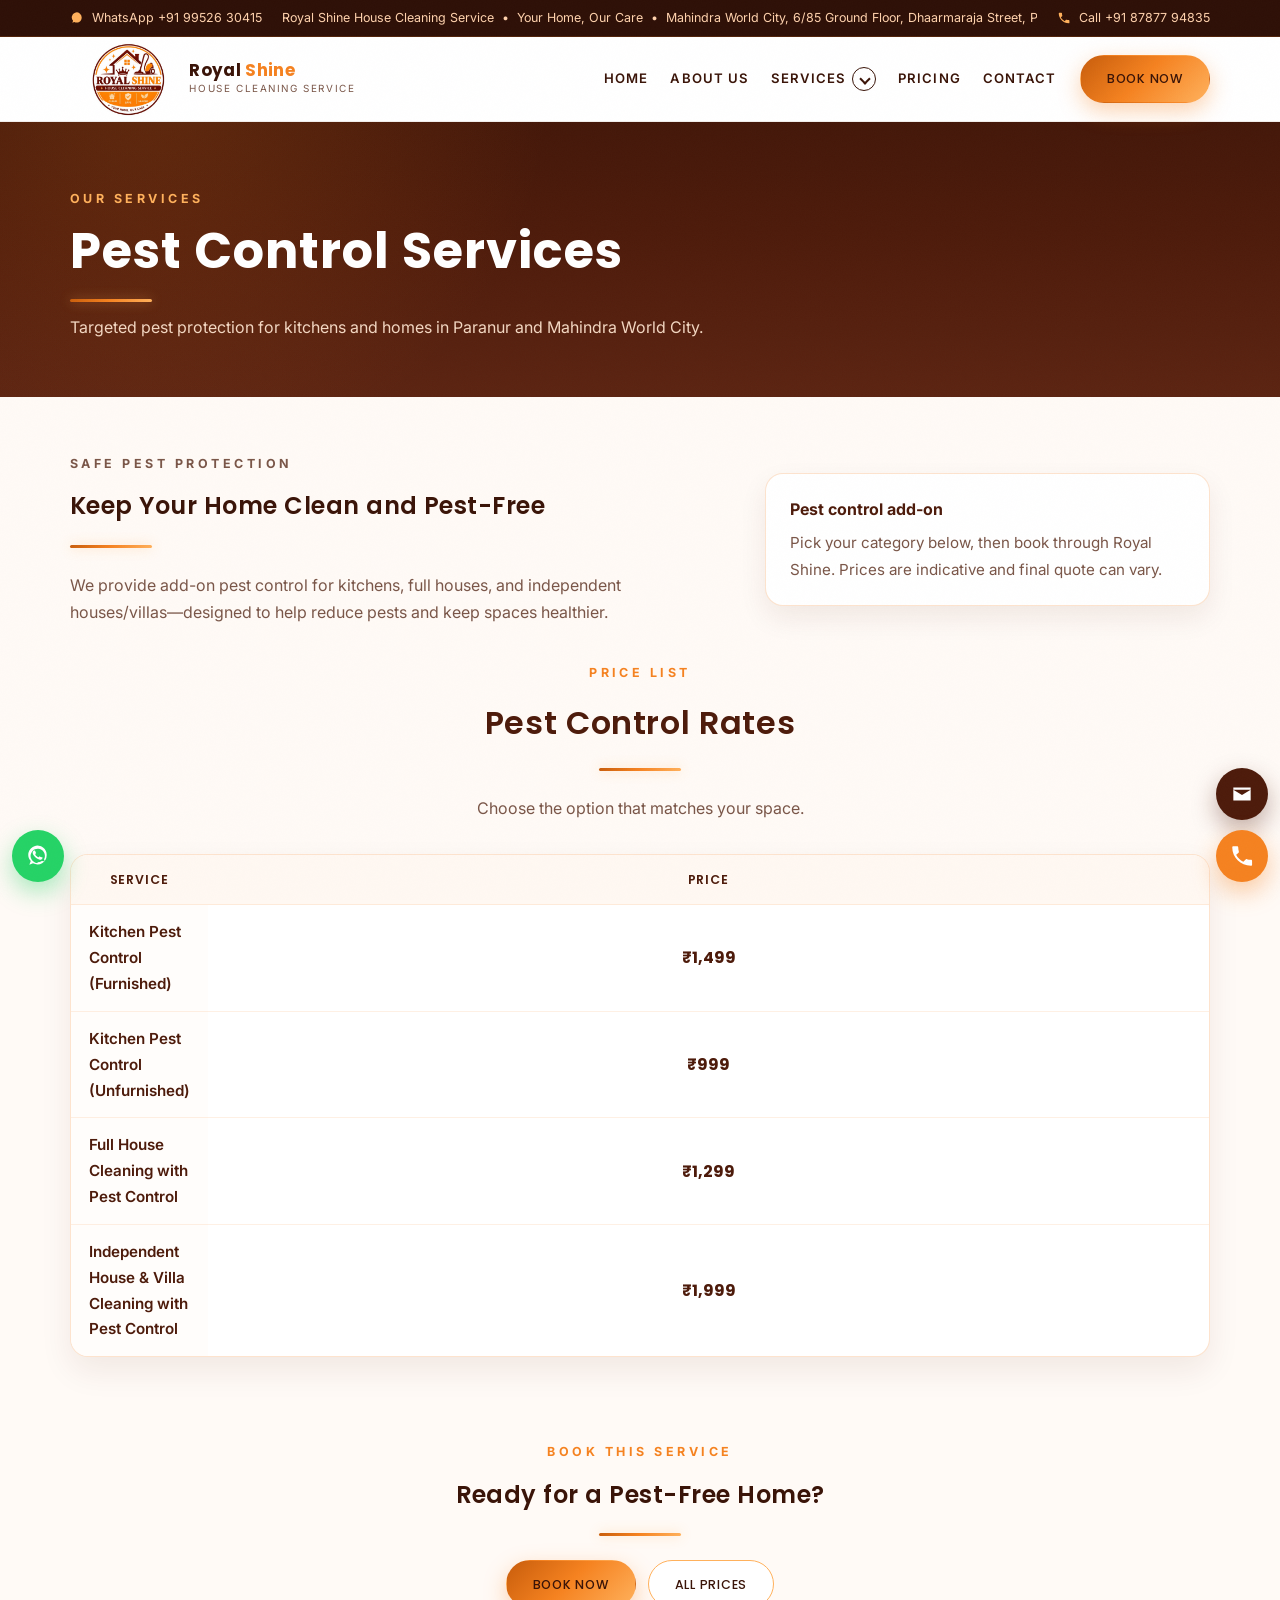
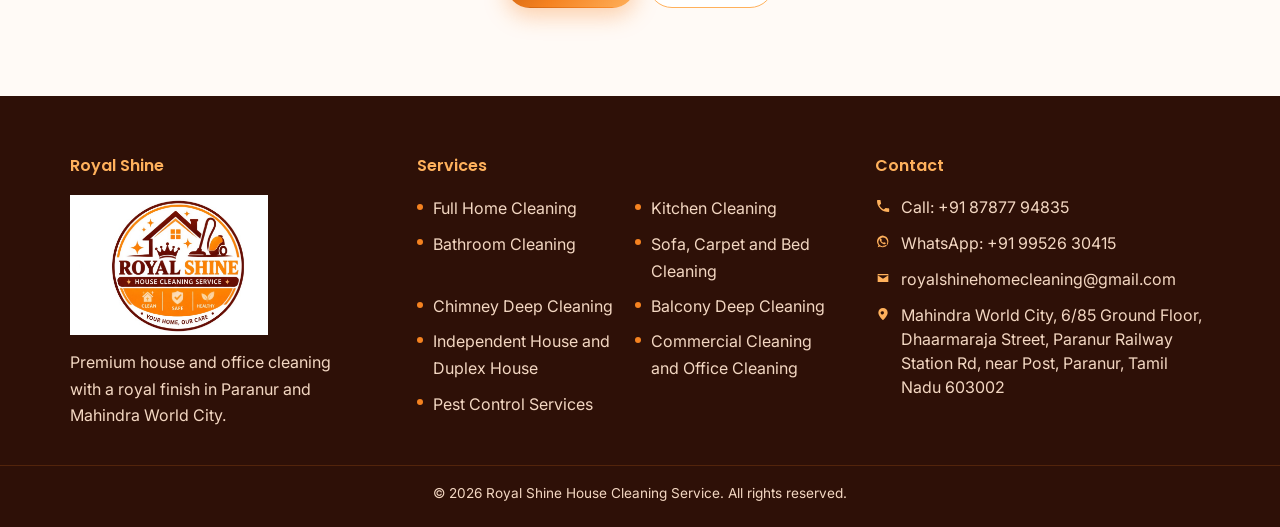
<file: pest-control-cleaning.html>
<!DOCTYPE html>
<html lang="en">
<head>
  <meta charset="UTF-8">
  <meta name="viewport" content="width=device-width, initial-scale=1.0">
  <title>Pest Control Services | Royal Shine House Cleaning Service</title>
  <meta name="description" content="Pest control services for kitchens and full homes in Paranur and Mahindra World City. Affordable, safe pest protection add-on by Royal Shine.">
  <link rel="icon" href="assets/logo/logo.png" type="image/png">
  <link rel="preconnect" href="https://fonts.googleapis.com">
  <link rel="preconnect" href="https://fonts.gstatic.com" crossorigin>
  <link href="https://fonts.googleapis.com/css2?family=Inter:wght@400;500&family=Poppins:wght@500;600;700&display=swap" rel="stylesheet">
  <link rel="stylesheet" href="css/style.css">
</head>
<body>
  <div class="page-grain" aria-hidden="true"></div>
  <div class="nav-backdrop" id="navBackdrop"></div>

  <header class="site-header" id="header">
    <div class="header-top">
      <div class="container header-top-inner">
        <a href="https://wa.me/919952630415?text=Hello%20Royal%20Shine%2C%20I%20would%20like%20to%20book%20a%20cleaning%20service." class="header-whatsapp" target="_blank" rel="noopener">
          <svg viewBox="0 0 24 24" aria-hidden="true"><path d="M20 11.5A8.5 8.5 0 0 1 7.4 18.8L4 20l1.3-3.3A8.5 8.5 0 1 1 20 11.5z"/></svg>
          WhatsApp +91 99526 30415
        </a>
        <div class="header-about-marquee" aria-label="About and address">
          <div class="header-about-track">
            <span>Royal Shine House Cleaning Service &nbsp;•&nbsp; Your Home, Our Care &nbsp;•&nbsp; Mahindra World City, 6/85 Ground Floor, Dhaarmaraja Street, Paranur Railway Station Rd, near Post, Paranur, Tamil Nadu 603002 &nbsp;•&nbsp; Clean, Safe, Healthy &nbsp;&nbsp;</span>
            <span>Royal Shine House Cleaning Service &nbsp;•&nbsp; Your Home, Our Care &nbsp;•&nbsp; Mahindra World City, 6/85 Ground Floor, Dhaarmaraja Street, Paranur Railway Station Rd, near Post, Paranur, Tamil Nadu 603002 &nbsp;•&nbsp; Clean, Safe, Healthy &nbsp;&nbsp;</span>
          </div>
        </div>
        <a href="tel:+918787794835" class="header-call">
          <svg viewBox="0 0 24 24" aria-hidden="true"><path d="M6.6 10.8c1.4 2.8 3.8 5.1 6.6 6.6l2.2-2.2c.3-.3.7-.4 1.1-.3 1.2.4 2.5.6 3.8.6.6 0 1 .4 1 1V20c0 .6-.4 1-1 1C10.6 21 3 13.4 3 4c0-.6.4-1 1-1h3.5c.6 0 1 .4 1 1 0 1.3.2 2.6.6 3.8.1.4 0 .8-.3 1.1L6.6 10.8z"/></svg>
          Call +91 87877 94835
        </a>
      </div>
    </div>

    <div class="header-main">
      <div class="container header-main-inner">
        <a href="index.html#home" class="brand">
          <img src="assets/logo/logo.png" alt="Royal Shine House Cleaning Service logo">
          <span>
            <strong><span class="word-royal">Royal</span> <span class="word-shine">Shine</span></strong>
            <small>House Cleaning Service</small>
          </span>
        </a>
        <button class="nav-toggle" id="navToggle" aria-label="Open menu" aria-expanded="false">
          <span></span><span></span><span></span>
        </button>
        <nav class="site-nav" id="siteNav">
          <div class="nav-drawer-head">
            <a href="index.html#home" class="nav-drawer-brand">
              <img src="assets/logo/logo.png" alt="Royal Shine House Cleaning Service logo">
              <span>
                <strong><span class="word-royal">Royal</span> <span class="word-shine">Shine</span></strong>
                <small>House Cleaning Service</small>
              </span>
            </a>
            <button type="button" class="nav-drawer-close" id="navDrawerClose" aria-label="Close menu">
              <span aria-hidden="true"></span>
              <span aria-hidden="true"></span>
            </button>
          </div>
          <a href="index.html#home">Home</a>
          <a href="about.html">About Us</a>
          <div class="nav-drop" id="servicesDrop">
            <a href="index.html#services" class="nav-drop-toggle active" aria-haspopup="true" aria-expanded="false">Services <span class="nav-caret" aria-hidden="true"></span></a>
            <div class="nav-drop-menu">
              <div class="nav-drop-panel">
                <div class="nav-subdrop">
                  <a href="index.html#services" data-service="0" class="nav-subdrop-toggle">Full Home Cleaning <span class="nav-caret nav-caret-side" aria-hidden="true"></span></a>
                  <div class="nav-subdrop-menu">
                    <div class="nav-subdrop-panel">
                      <a href="furnished-apartment.html">Furnished Apartment</a>
                      <a href="unfurnished-apartment.html">Unfurnished Apartment</a>
                    </div>
                  </div>
                </div>
                <a href="kitchen-cleaning.html">Kitchen Cleaning</a>
                <a href="bathroom-cleaning.html">Bathroom Cleaning</a>
                <a href="sofa-carpet-bed-cleaning.html">Sofa, Carpet and Bed Cleaning</a>
                <a href="chimney-cleaning.html">Chimney Deep Cleaning</a>
                <a href="balcony-cleaning.html">Balcony Deep Cleaning</a>
                <a href="independent-duplex-house.html">Independent House and Duplex House</a>
                <a href="commercial-office-cleaning.html">Commercial Cleaning and Office Cleaning</a>
                <a href="pest-control-cleaning.html">Pest Control Services</a>
              </div>
            </div>
          </div>
          <a href="pricing.html">Pricing</a>
          <a href="contact.html">Contact</a>
          <a href="contact.html" class="btn btn-gold nav-drawer-cta">Book Now</a>
        </nav>
        <a href="contact.html" class="btn btn-gold header-cta">Book Now</a>
      </div>
    </div>
  </header>

  <main>
    <section class="page-hero" id="pest-hero">
      <div class="container">
        <p class="eyebrow">Our Services</p>
        <h1>Pest Control Services</h1>
        <div class="gold-rule"></div>
        <p>Targeted pest protection for kitchens and homes in Paranur and Mahindra World City.</p>
      </div>
    </section>

    <section class="detail-intro">
      <div class="container detail-intro-grid">
        <div class="reveal">
          <p class="eyebrow">Safe Pest Protection</p>
          <h2>Keep Your Home Clean and Pest-Free</h2>
          <div class="gold-rule"></div>
          <p>We provide add-on pest control for kitchens, full houses, and independent houses/villas—designed to help reduce pests and keep spaces healthier.</p>
        </div>
        <aside class="detail-intro-note reveal">
          <strong>Pest control add-on</strong>
          <span>Pick your category below, then book through Royal Shine. Prices are indicative and final quote can vary.</span>
        </aside>
      </div>
    </section>

    <section class="package-pricing reveal" id="pest-pricing" aria-labelledby="pest-pricing-title">
      <div class="container">
        <div class="package-pricing-head">
          <p class="eyebrow">Price List</p>
          <h2 id="pest-pricing-title">Pest Control Rates</h2>
          <div class="gold-rule center"></div>
          <p class="section-intro">Choose the option that matches your space.</p>
        </div>

        <div class="price-tier-table-wrap" style="margin-top:14px;">
          <table class="price-tier-table">
            <caption class="visually-hidden">Pest control service prices by category</caption>
            <thead>
              <tr>
                <th scope="col">Service</th>
                <th scope="col">Price</th>
              </tr>
            </thead>
            <tbody>
              <tr>
                <th scope="row">Kitchen Pest Control (Furnished)</th>
                <td><strong>₹1,499</strong></td>
              </tr>
              <tr>
                <th scope="row">Kitchen Pest Control (Unfurnished)</th>
                <td><strong>₹999</strong></td>
              </tr>
              <tr>
                <th scope="row">Full House Cleaning with Pest Control</th>
                <td><strong>₹1,299</strong></td>
              </tr>
              <tr>
                <th scope="row">Independent House &amp; Villa Cleaning with Pest Control</th>
                <td><strong>₹1,999</strong></td>
              </tr>
            </tbody>
          </table>
        </div>

      </div>
    </section>

    <section class="detail-cta">
      <div class="container">
        <p class="eyebrow">Book This Service</p>
        <h2>Ready for a Pest-Free Home?</h2>
        <div class="gold-rule center"></div>
        <div class="slide-actions">
          <a href="contact.html" class="btn btn-gold">Book Now</a>
          <a href="pricing.html#price-12" class="btn btn-outline">All Prices</a>
        </div>
      </div>
    </section>
  </main>

  <footer class="site-footer">
    <div class="container footer-grid">
      <div class="footer-brand">
        <h4>Royal Shine</h4>
        <img class="footer-logo" src="assets/logo/logo.png" alt="Royal Shine House Cleaning Service logo">
        <p>Premium house and office cleaning with a royal finish in Paranur and Mahindra World City.</p>
      </div>
      <div>
        <h4>Services</h4>
        <ul class="footer-list footer-services">
          <li><a href="furnished-apartment.html">Full Home Cleaning</a></li>
          <li><a href="kitchen-cleaning.html">Kitchen Cleaning</a></li>
          <li><a href="bathroom-cleaning.html">Bathroom Cleaning</a></li>
          <li><a href="sofa-carpet-bed-cleaning.html">Sofa, Carpet and Bed Cleaning</a></li>
          <li><a href="chimney-cleaning.html">Chimney Deep Cleaning</a></li>
          <li><a href="balcony-cleaning.html">Balcony Deep Cleaning</a></li>
          <li><a href="independent-duplex-house.html">Independent House and Duplex House</a></li>
          <li><a href="commercial-office-cleaning.html">Commercial Cleaning and Office Cleaning</a></li>
          <li><a href="pest-control-cleaning.html">Pest Control Services</a></li>
        </ul>
      </div>
      <div>
        <h4>Contact</h4>
        <ul class="footer-contact">
          <li>
            <svg viewBox="0 0 24 24" aria-hidden="true"><path d="M6.6 10.8c1.4 2.8 3.8 5.1 6.6 6.6l2.2-2.2c.3-.3.7-.4 1.1-.3 1.2.4 2.5.6 3.8.6.6 0 1 .4 1 1V20c0 .6-.4 1-1 1C10.6 21 3 13.4 3 4c0-.6.4-1 1-1h3.5c.6 0 1 .4 1 1 0 1.3.2 2.6.6 3.8.1.4 0 .8-.3 1.1L6.6 10.8z"/></svg>
            <a href="tel:+918787794835">Call: +91 87877 94835</a>
          </li>
          <li>
            <svg viewBox="0 0 24 24" aria-hidden="true"><path d="M20 11.5A8.5 8.5 0 0 1 7.4 18.8L4 20l1.3-3.3A8.5 8.5 0 1 1 20 11.5zm-8.4 6.3c1.4 0 2.8-.4 4-1.1l.3-.2 2.3.6-.6-2.2.2-.3a6.6 6.6 0 1 0-2.2 2.7l-.4.2c-1.1.6-2.3.9-3.6.9zm3.6-4.7c-.2-.1-1.2-.6-1.4-.7-.2-.1-.3-.1-.5.1l-.5.6c-.1.2-.3.2-.5.1-.2-.1-.9-.3-1.7-1.1-.6-.6-1-1.3-1.1-1.5-.1-.2 0-.3.1-.5l.3-.4c.1-.1.1-.2.2-.4 0-.1 0-.3 0-.4 0-.1-.5-1.2-.7-1.6-.2-.4-.4-.4-.5-.4h-.4c-.2 0-.4.1-.6.3-.2.2-.8.8-.8 1.9s.8 2.2.9 2.3c.1.2 1.6 2.5 3.9 3.4.5.2.9.4 1.3.5.5.2 1 .2 1.4.1.4-.1 1.2-.5 1.4-1 .2-.5.2-.9.1-1 0-.1-.2-.1-.4-.2z"/></svg>
            <a href="https://wa.me/919952630415?text=Hello%20Royal%20Shine%2C%20I%20would%20like%20to%20book%20a%20cleaning%20service." target="_blank" rel="noopener">WhatsApp: +91 99526 30415</a>
          </li>
          <li>
            <svg viewBox="0 0 24 24" aria-hidden="true"><path d="M4 6h16v12H4V6zm8 7 8-5H4l8 5z"/></svg>
            <a href="mailto:royalshinehomecleaning@gmail.com">royalshinehomecleaning@gmail.com</a>
          </li>
          <li>
            <svg viewBox="0 0 24 24" aria-hidden="true"><path d="M12 3a7 7 0 0 0-7 7c0 5.25 7 11 7 11s7-5.75 7-11a7 7 0 0 0-7-7zm0 9.5A2.5 2.5 0 1 1 12 8a2.5 2.5 0 0 1 0 4.5z"/></svg>
            <a href="https://maps.app.goo.gl/6Z9QQFhyceaB32pd9?g_st=aw" target="_blank" rel="noopener">Mahindra World City, 6/85 Ground Floor, Dhaarmaraja Street, Paranur Railway Station Rd, near Post, Paranur, Tamil Nadu 603002</a>
          </li>
        </ul>
      </div>
    </div>
    <div class="footer-bottom">
      <div class="container">
        <p>&copy; <span id="year"></span> Royal Shine House Cleaning Service. All rights reserved.</p>
      </div>
    </div>
  </footer>

  <aside class="side-contact side-contact--left" aria-label="WhatsApp">
    <a class="side-btn side-whatsapp" href="https://wa.me/919952630415?text=Hello%20Royal%20Shine%2C%20I%20would%20like%20to%20book%20a%20cleaning%20service." target="_blank" rel="noopener" aria-label="WhatsApp">
      <svg viewBox="0 0 24 24" aria-hidden="true"><path d="M20 11.5A8.5 8.5 0 0 1 7.4 18.8L4 20l1.3-3.3A8.5 8.5 0 1 1 20 11.5zm-8.4 6.3c1.4 0 2.8-.4 4-1.1l.3-.2 2.3.6-.6-2.2.2-.3a6.6 6.6 0 1 0-2.2 2.7l-.4.2c-1.1.6-2.3.9-3.6.9zm3.6-4.7c-.2-.1-1.2-.6-1.4-.7-.2-.1-.3-.1-.5.1l-.5.6c-.1.2-.3.2-.5.1-.2-.1-.9-.3-1.7-1.1-.6-.6-1-1.3-1.1-1.5-.1-.2 0-.3.1-.5l.3-.4c.1-.1.1-.2.2-.4 0-.1 0-.3 0-.4 0-.1-.5-1.2-.7-1.6-.2-.4-.4-.4-.5-.4h-.4c-.2 0-.4.1-.6.3-.2.2-.8.8-.8 1.9s.8 2.2.9 2.3c.1.2 1.6 2.5 3.9 3.4.5.2.9.4 1.3.5.5.2 1 .2 1.4.1.4-.1 1.2-.5 1.4-1 .2-.5.2-.9.1-1 0-.1-.2-.1-.4-.2z"/></svg>
    </a>
  </aside>
  <aside class="side-contact side-contact--right" aria-label="Email and Call">
    <a class="side-btn side-email" href="mailto:royalshinehomecleaning@gmail.com" aria-label="Email">
      <svg viewBox="0 0 24 24" aria-hidden="true"><path d="M4 6h16v12H4V6zm8 7 8-5H4l8 5z"/></svg>
    </a>
    <a class="side-btn side-call" href="tel:+918787794835" aria-label="Call">
      <svg viewBox="0 0 24 24" aria-hidden="true"><path d="M6.6 10.8c1.4 2.8 3.8 5.1 6.6 6.6l2.2-2.2c.3-.3.7-.4 1.1-.3 1.2.4 2.5.6 3.8.6.6 0 1 .4 1 1V20c0 .6-.4 1-1 1C10.6 21 3 13.4 3 4c0-.6.4-1 1-1h3.5c.6 0 1 .4 1 1 0 1.3.2 2.6.6 3.8.1.4 0 .8-.3 1.1L6.6 10.8z"/></svg>
    </a>
  </aside>

  <script src="js/main.js"></script>
</body>
</html>
</file>
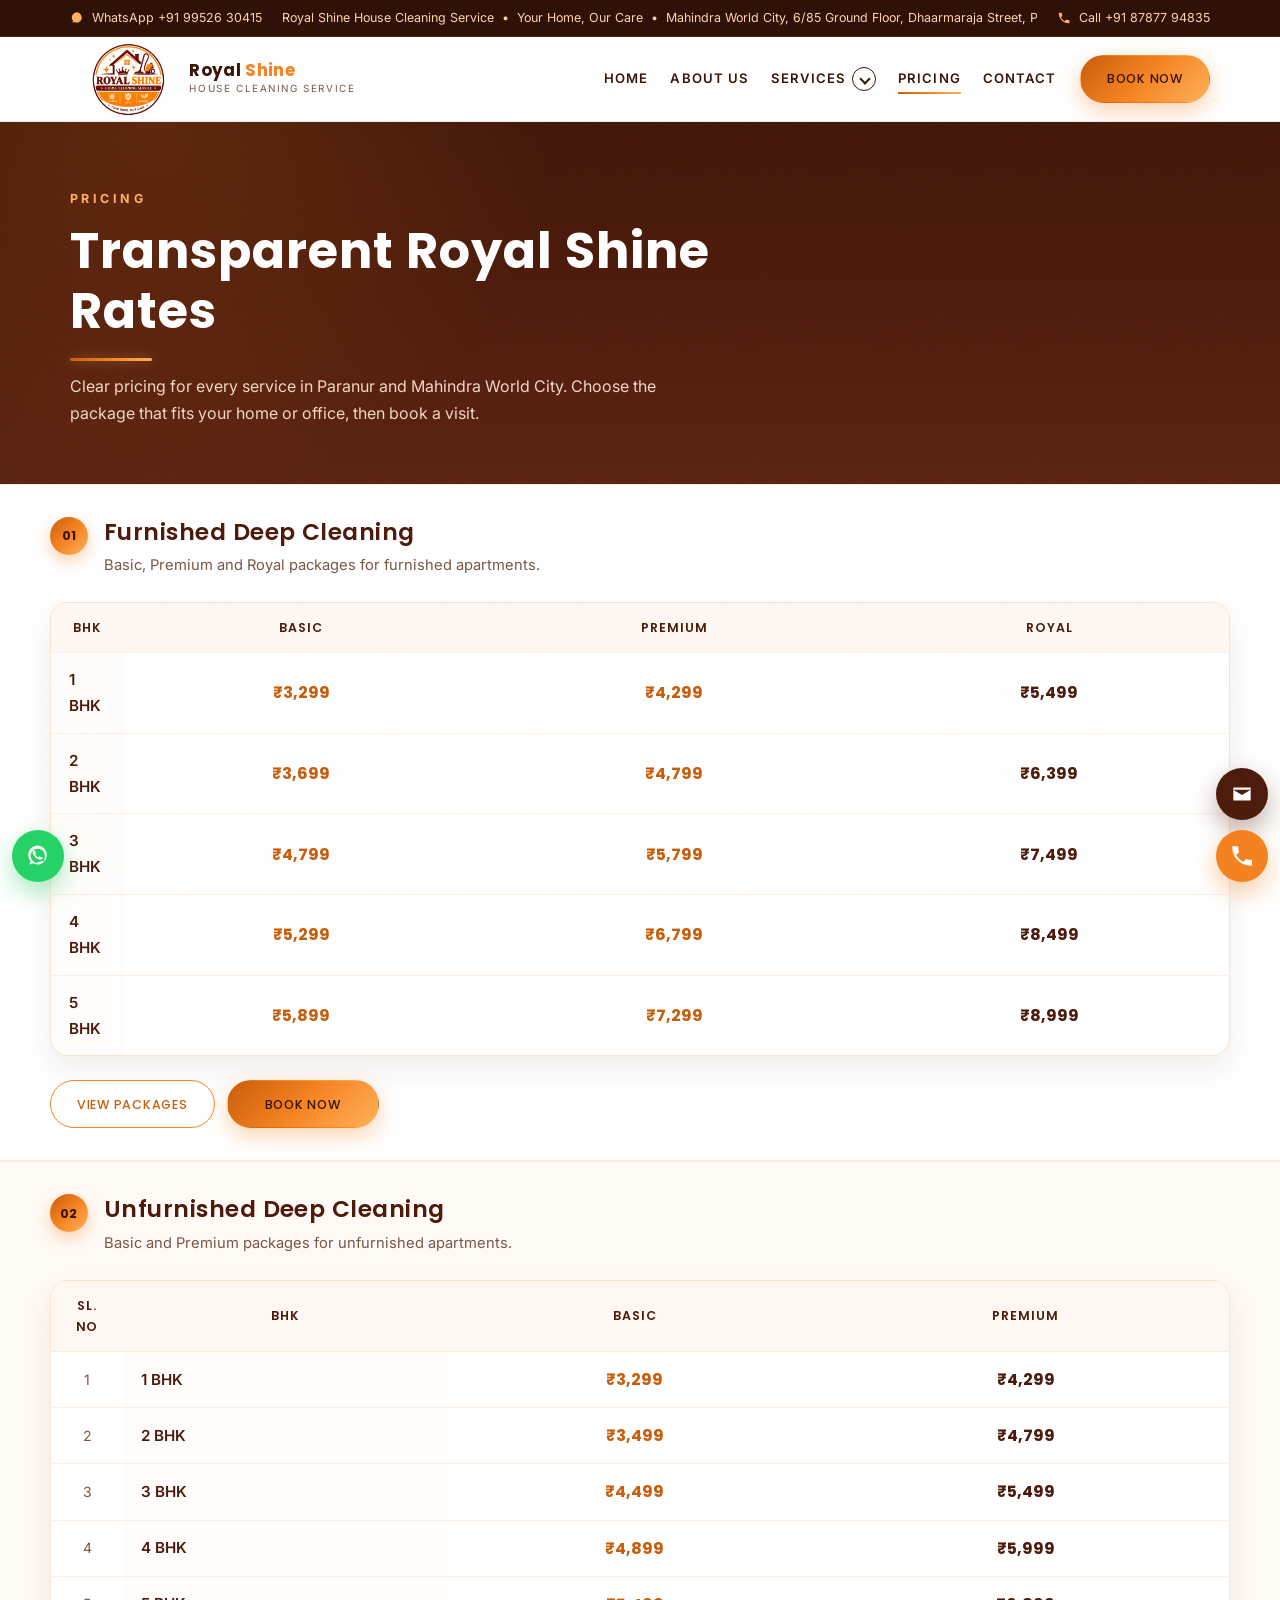
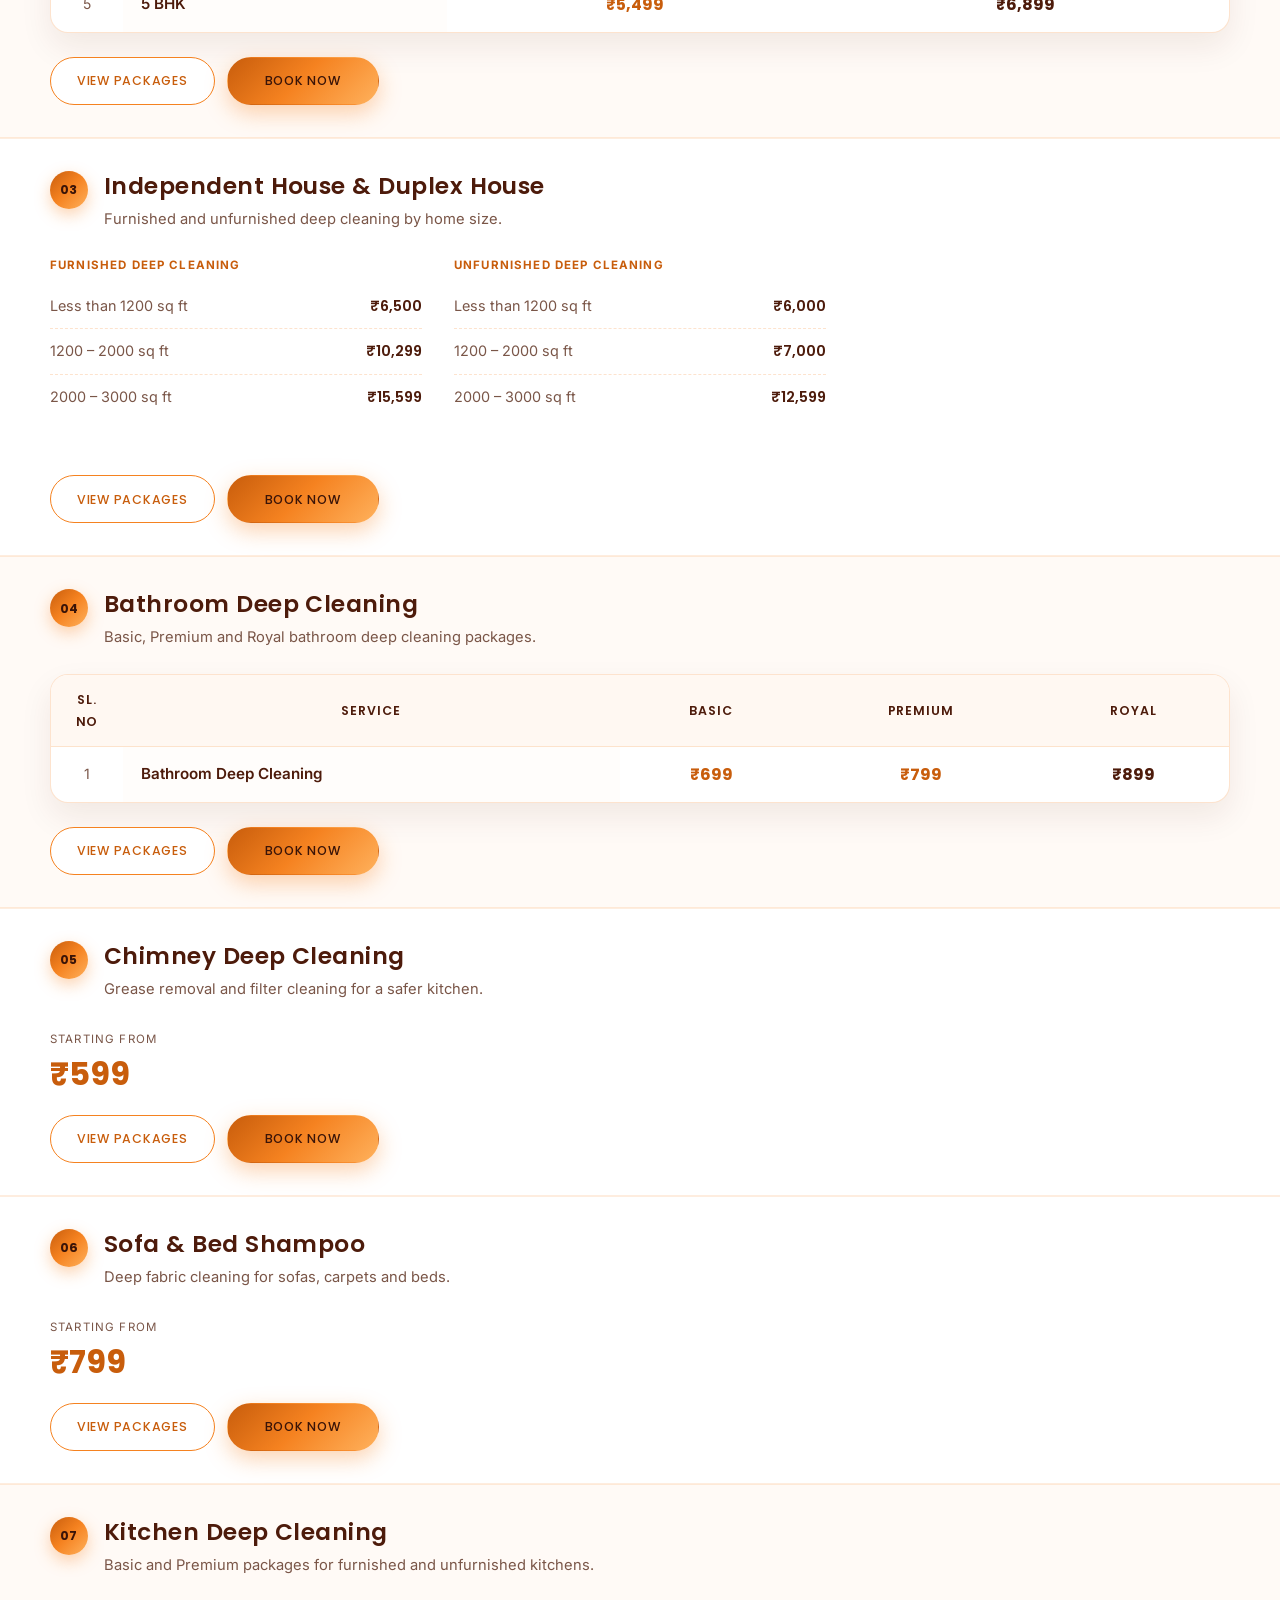
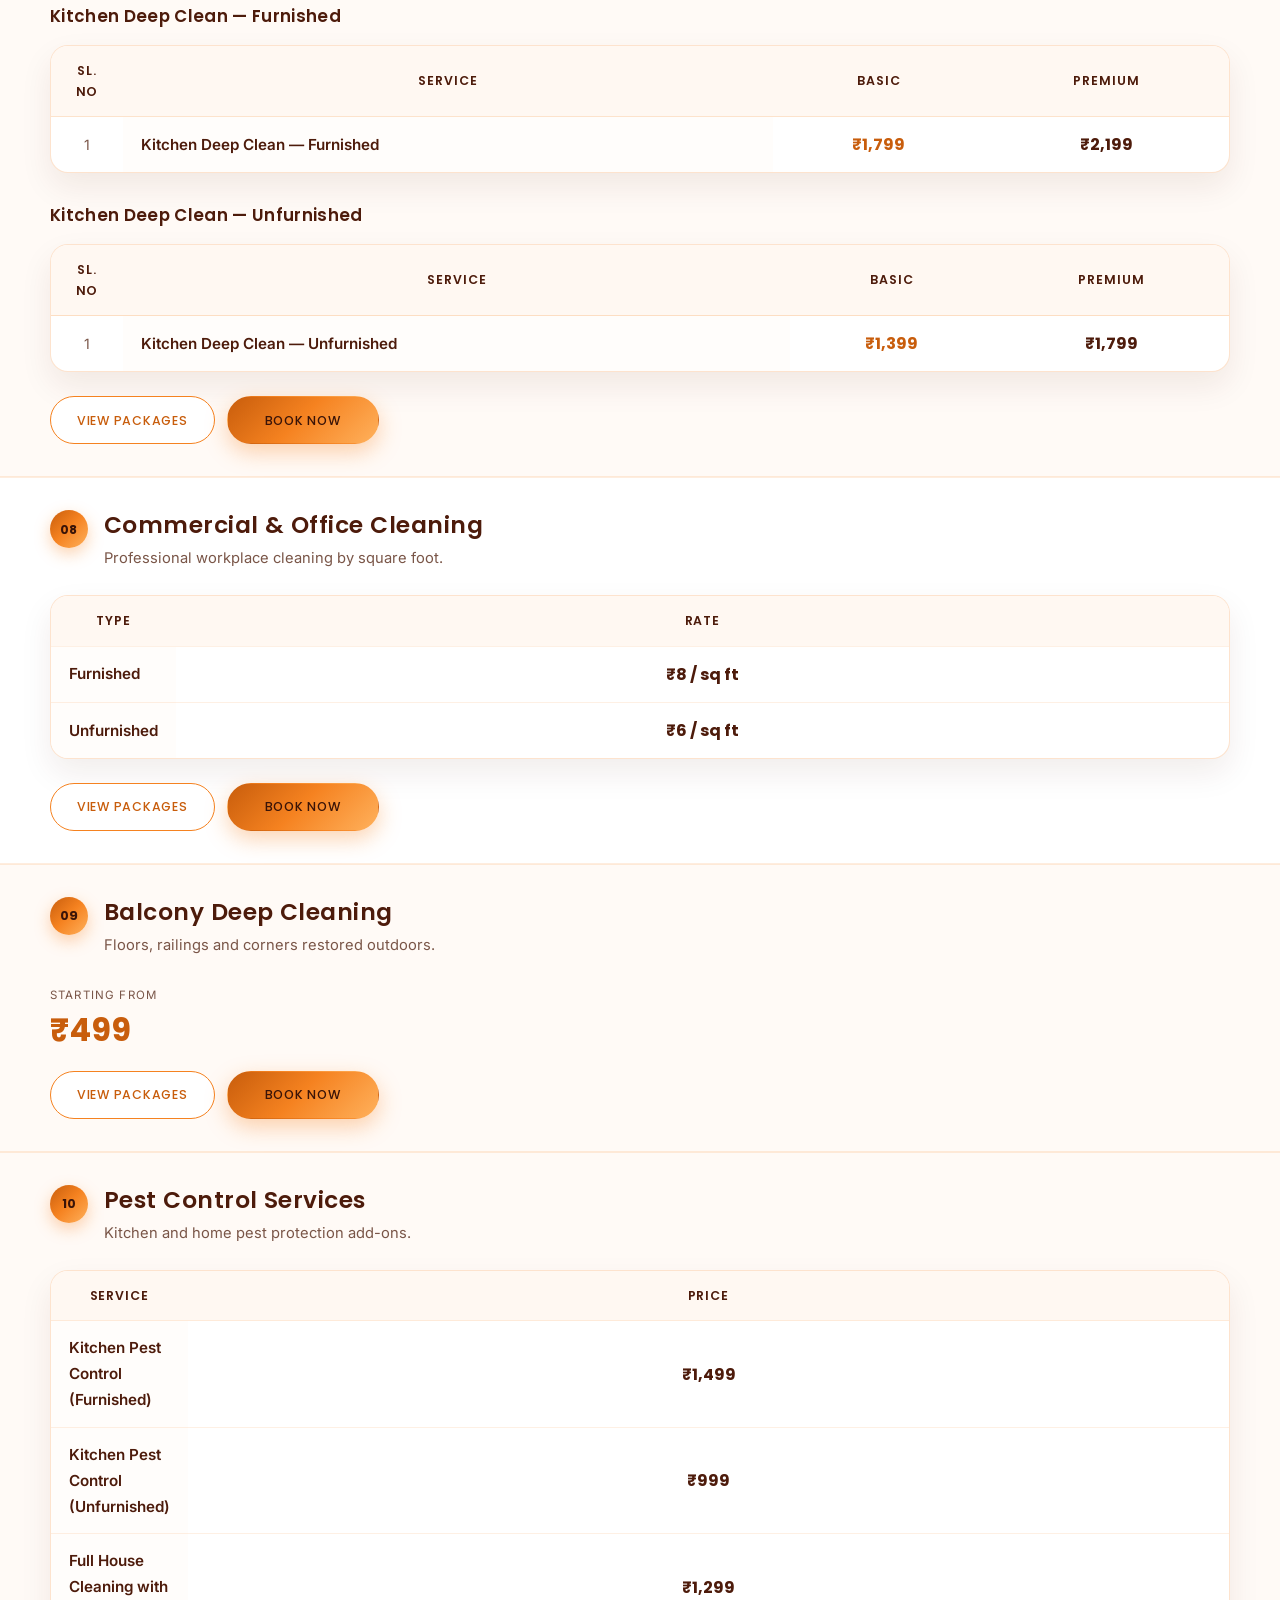
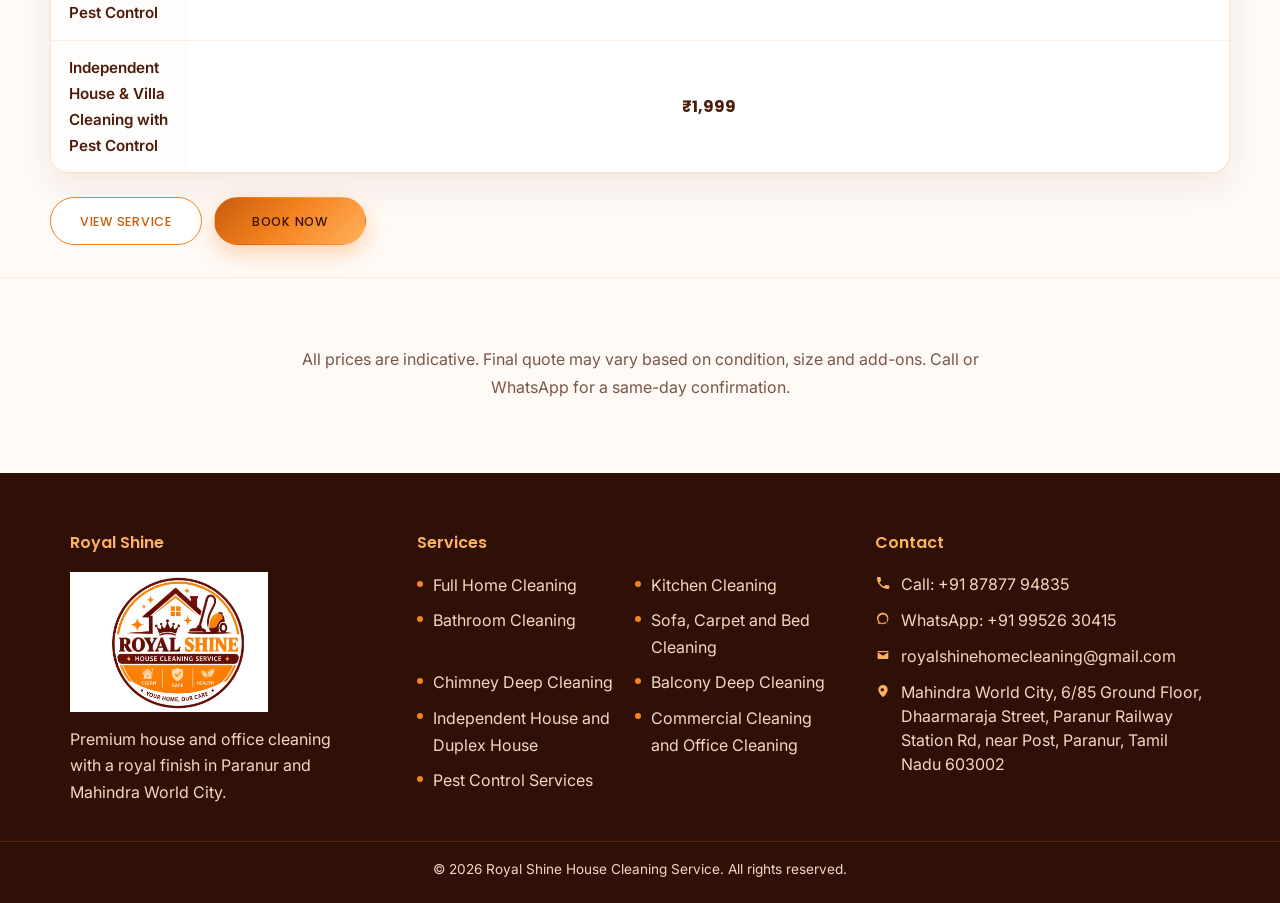
<file: pricing.html>
<!DOCTYPE html>
<html lang="en">
<head>
  <meta charset="UTF-8">
  <meta name="viewport" content="width=device-width, initial-scale=1.0">
  <title>Pricing | Royal Shine House Cleaning Service</title>
  <meta name="description" content="Royal Shine House Cleaning Service pricing in Paranur and Mahindra World City. Furnished and unfurnished deep cleaning, kitchen, bathroom, sofa, chimney, balcony and office rates.">
  <link rel="icon" href="assets/logo/logo.png" type="image/png">
  <link rel="preconnect" href="https://fonts.googleapis.com">
  <link rel="preconnect" href="https://fonts.gstatic.com" crossorigin>
  <link href="https://fonts.googleapis.com/css2?family=Inter:wght@400;500&family=Poppins:wght@500;600;700&display=swap" rel="stylesheet">
  <link rel="stylesheet" href="css/style.css">
</head>
<body>
  <div class="page-grain" aria-hidden="true"></div>
  <div class="nav-backdrop" id="navBackdrop"></div>

  <header class="site-header" id="header">
    <div class="header-top">
      <div class="container header-top-inner">
        <a href="https://wa.me/919952630415?text=Hello%20Royal%20Shine%2C%20I%20would%20like%20to%20book%20a%20cleaning%20service." class="header-whatsapp" target="_blank" rel="noopener">
          <svg viewBox="0 0 24 24" aria-hidden="true"><path d="M20 11.5A8.5 8.5 0 0 1 7.4 18.8L4 20l1.3-3.3A8.5 8.5 0 1 1 20 11.5z"/></svg>
          WhatsApp +91 99526 30415
        </a>
        <div class="header-about-marquee" aria-label="About and address">
          <div class="header-about-track">
            <span>Royal Shine House Cleaning Service &nbsp;•&nbsp; Your Home, Our Care &nbsp;•&nbsp; Mahindra World City, 6/85 Ground Floor, Dhaarmaraja Street, Paranur Railway Station Rd, near Post, Paranur, Tamil Nadu 603002 &nbsp;•&nbsp; Clean, Safe, Healthy &nbsp;&nbsp;</span>
            <span>Royal Shine House Cleaning Service &nbsp;•&nbsp; Your Home, Our Care &nbsp;•&nbsp; Mahindra World City, 6/85 Ground Floor, Dhaarmaraja Street, Paranur Railway Station Rd, near Post, Paranur, Tamil Nadu 603002 &nbsp;•&nbsp; Clean, Safe, Healthy &nbsp;&nbsp;</span>
          </div>
        </div>
        <a href="tel:+918787794835" class="header-call">
          <svg viewBox="0 0 24 24" aria-hidden="true"><path d="M6.6 10.8c1.4 2.8 3.8 5.1 6.6 6.6l2.2-2.2c.3-.3.7-.4 1.1-.3 1.2.4 2.5.6 3.8.6.6 0 1 .4 1 1V20c0 .6-.4 1-1 1C10.6 21 3 13.4 3 4c0-.6.4-1 1-1h3.5c.6 0 1 .4 1 1 0 1.3.2 2.6.6 3.8.1.4 0 .8-.3 1.1L6.6 10.8z"/></svg>
          Call +91 87877 94835
        </a>
      </div>
    </div>
    <div class="header-main">
      <div class="container header-main-inner">
        <a href="index.html#home" class="brand">
          <img src="assets/logo/logo.png" alt="Royal Shine House Cleaning Service logo">
          <span>
            <strong><span class="word-royal">Royal</span> <span class="word-shine">Shine</span></strong>
            <small>House Cleaning Service</small>
          </span>
        </a>
        <button class="nav-toggle" id="navToggle" aria-label="Open menu" aria-expanded="false">
          <span></span><span></span><span></span>
        </button>
        <nav class="site-nav" id="siteNav">
          <div class="nav-drawer-head">
            <a href="index.html#home" class="nav-drawer-brand">
              <img src="assets/logo/logo.png" alt="Royal Shine House Cleaning Service logo">
              <span>
                <strong><span class="word-royal">Royal</span> <span class="word-shine">Shine</span></strong>
                <small>House Cleaning Service</small>
              </span>
            </a>
            <button type="button" class="nav-drawer-close" id="navDrawerClose" aria-label="Close menu">
              <span aria-hidden="true"></span>
              <span aria-hidden="true"></span>
            </button>
          </div>
          <a href="index.html#home">Home</a>
          <a href="about.html">About Us</a>
          <div class="nav-drop" id="servicesDrop">
            <a href="index.html#services" class="nav-drop-toggle" aria-haspopup="true" aria-expanded="false">Services <span class="nav-caret" aria-hidden="true"></span></a>
            <div class="nav-drop-menu">
              <div class="nav-drop-panel">
              <div class="nav-subdrop">
                <a href="index.html#services" data-service="0" class="nav-subdrop-toggle">Full Home Cleaning <span class="nav-caret nav-caret-side" aria-hidden="true"></span></a>
                <div class="nav-subdrop-menu">
                  <div class="nav-subdrop-panel">
                    <a href="furnished-apartment.html">Furnished Apartment</a>
                    <a href="unfurnished-apartment.html">Unfurnished Apartment</a>
                  </div>
                </div>
              </div>
              <a href="kitchen-cleaning.html">Kitchen Cleaning</a>
              <a href="bathroom-cleaning.html">Bathroom Cleaning</a>
              <a href="sofa-carpet-bed-cleaning.html">Sofa, Carpet and Bed Cleaning</a>
              <a href="chimney-cleaning.html">Chimney Deep Cleaning</a>
              <a href="balcony-cleaning.html">Balcony Deep Cleaning</a>
              <a href="independent-duplex-house.html">Independent House and Duplex House</a>
              <a href="commercial-office-cleaning.html">Commercial Cleaning and Office Cleaning</a>
              <a href="pest-control-cleaning.html">Pest Control Services</a>
              </div>
            </div>
          </div>
          <a href="pricing.html" class="active">Pricing</a>
          <a href="contact.html">Contact</a>
          <a href="contact.html" class="btn btn-gold nav-drawer-cta">Book Now</a>
        </nav>
        <a href="contact.html" class="btn btn-gold header-cta">Book Now</a>
      </div>
    </div>
  </header>

  <main>
    <section class="page-hero" id="pricing-hero">
      <div class="container">
        <p class="eyebrow">Pricing</p>
        <h1>Transparent Royal Shine Rates</h1>
        <div class="gold-rule"></div>
        <p>Clear pricing for every service in Paranur and Mahindra World City. Choose the package that fits your home or office, then book a visit.</p>
      </div>
    </section>

    <section class="price-section reveal" id="price-01">
      <div class="container price-tier-block">
        <div class="price-tier-head">
          <span class="price-num">01</span>
          <div>
            <h2>Furnished Deep Cleaning</h2>
            <p class="price-tier-note">Basic, Premium and Royal packages for furnished apartments.</p>
          </div>
        </div>
        <div class="price-tier-table-wrap" data-package-pricing="basic">
          <table class="price-tier-table">
            <caption class="visually-hidden">Furnished deep cleaning prices by BHK and package tier</caption>
            <thead>
              <tr>
                <th scope="col">BHK</th>
                <th scope="col">Basic</th>
                <th scope="col">Premium</th>
                <th scope="col">Royal</th>
              </tr>
            </thead>
            <tbody>
              <tr>
                <th scope="row">1 BHK</th>
                <td><strong>₹3,299</strong></td>
                <td><strong>₹4,299</strong></td>
                <td><strong>₹5,499</strong></td>
              </tr>
              <tr>
                <th scope="row">2 BHK</th>
                <td><strong>₹3,699</strong></td>
                <td><strong>₹4,799</strong></td>
                <td><strong>₹6,399</strong></td>
              </tr>
              <tr>
                <th scope="row">3 BHK</th>
                <td><strong>₹4,799</strong></td>
                <td><strong>₹5,799</strong></td>
                <td><strong>₹7,499</strong></td>
              </tr>
              <tr>
                <th scope="row">4 BHK</th>
                <td><strong>₹5,299</strong></td>
                <td><strong>₹6,799</strong></td>
                <td><strong>₹8,499</strong></td>
              </tr>
              <tr>
                <th scope="row">5 BHK</th>
                <td><strong>₹5,899</strong></td>
                <td><strong>₹7,299</strong></td>
                <td><strong>₹8,999</strong></td>
              </tr>
            </tbody>
          </table>
        </div>
        <div class="price-tier-actions">
          <a href="furnished-apartment.html" class="btn btn-outline">View Packages</a>
          <a href="contact.html" class="btn btn-gold">Book Now</a>
        </div>
      </div>
    </section>

    <section class="price-section price-section-alt reveal" id="price-02">
      <div class="container price-tier-block">
        <div class="price-tier-head">
          <span class="price-num">02</span>
          <div>
            <h2>Unfurnished Deep Cleaning</h2>
            <p class="price-tier-note">Basic and Premium packages for unfurnished apartments.</p>
          </div>
        </div>
        <div class="price-tier-table-wrap" data-package-pricing="basic">
          <table class="price-tier-table">
            <caption class="visually-hidden">Unfurnished deep cleaning prices by BHK and package tier</caption>
            <thead>
              <tr>
                <th scope="col">Sl. No</th>
                <th scope="col">BHK</th>
                <th scope="col">Basic</th>
                <th scope="col">Premium</th>
              </tr>
            </thead>
            <tbody>
              <tr>
                <td>1</td>
                <th scope="row">1 BHK</th>
                <td><strong>₹3,299</strong></td>
                <td><strong>₹4,299</strong></td>
              </tr>
              <tr>
                <td>2</td>
                <th scope="row">2 BHK</th>
                <td><strong>₹3,499</strong></td>
                <td><strong>₹4,799</strong></td>
              </tr>
              <tr>
                <td>3</td>
                <th scope="row">3 BHK</th>
                <td><strong>₹4,499</strong></td>
                <td><strong>₹5,499</strong></td>
              </tr>
              <tr>
                <td>4</td>
                <th scope="row">4 BHK</th>
                <td><strong>₹4,899</strong></td>
                <td><strong>₹5,999</strong></td>
              </tr>
              <tr>
                <td>5</td>
                <th scope="row">5 BHK</th>
                <td><strong>₹5,499</strong></td>
                <td><strong>₹6,899</strong></td>
              </tr>
            </tbody>
          </table>
        </div>
        <div class="price-tier-actions">
          <a href="unfurnished-apartment.html" class="btn btn-outline">View Packages</a>
          <a href="contact.html" class="btn btn-gold">Book Now</a>
        </div>
      </div>
    </section>

    <section class="price-section reveal" id="price-03">
      <div class="container price-tier-block">
        <div class="price-tier-head">
          <span class="price-num">03</span>
          <div>
            <h2>Independent House &amp; Duplex House</h2>
            <p class="price-tier-note">Furnished and unfurnished deep cleaning by home size.</p>
          </div>
        </div>
        <div class="price-row-body price-row-body-tiers">
          <div class="price-group">
            <p class="price-group-title">Furnished Deep Cleaning</p>
            <ul class="price-rows">
              <li><span>Less than 1200 sq ft</span><strong>₹6,500</strong></li>
              <li><span>1200 – 2000 sq ft</span><strong>₹10,299</strong></li>
              <li><span>2000 – 3000 sq ft</span><strong>₹15,599</strong></li>
            </ul>
          </div>
          <div class="price-group">
            <p class="price-group-title">Unfurnished Deep Cleaning</p>
            <ul class="price-rows">
              <li><span>Less than 1200 sq ft</span><strong>₹6,000</strong></li>
              <li><span>1200 – 2000 sq ft</span><strong>₹7,000</strong></li>
              <li><span>2000 – 3000 sq ft</span><strong>₹12,599</strong></li>
            </ul>
          </div>
        </div>
        <div class="price-tier-actions">
          <a href="independent-duplex-house.html" class="btn btn-outline">View Packages</a>
          <a href="contact.html" class="btn btn-gold">Book Now</a>
        </div>
      </div>
    </section>

    <section class="price-section price-section-alt reveal" id="price-04">
      <div class="container price-tier-block">
        <div class="price-tier-head">
          <span class="price-num">04</span>
          <div>
            <h2>Bathroom Deep Cleaning</h2>
            <p class="price-tier-note">Basic, Premium and Royal bathroom deep cleaning packages.</p>
          </div>
        </div>
        <div class="price-tier-table-wrap" data-package-pricing="basic">
          <table class="price-tier-table">
            <caption class="visually-hidden">Bathroom deep cleaning prices by package tier</caption>
            <thead>
              <tr>
                <th scope="col">Sl. No</th>
                <th scope="col">Service</th>
                <th scope="col">Basic</th>
                <th scope="col">Premium</th>
                <th scope="col">Royal</th>
              </tr>
            </thead>
            <tbody>
              <tr>
                <td>1</td>
                <th scope="row">Bathroom Deep Cleaning</th>
                <td><strong>₹699</strong></td>
                <td><strong>₹799</strong></td>
                <td><strong>₹899</strong></td>
              </tr>
            </tbody>
          </table>
        </div>
        <div class="price-tier-actions">
          <a href="bathroom-cleaning.html" class="btn btn-outline">View Packages</a>
          <a href="contact.html" class="btn btn-gold">Book Now</a>
        </div>
      </div>
    </section>

    <section class="price-section reveal" id="price-05">
      <div class="container price-tier-block">
        <div class="price-tier-head">
          <span class="price-num">05</span>
          <div>
            <h2>Chimney Deep Cleaning</h2>
            <p class="price-tier-note">Grease removal and filter cleaning for a safer kitchen.</p>
          </div>
        </div>
        <div class="price-tier-highlight">
          <p class="price-from">Starting from</p>
          <p class="price-highlight">₹599</p>
        </div>
        <div class="price-tier-actions">
          <a href="chimney-cleaning.html" class="btn btn-outline">View Packages</a>
          <a href="contact.html" class="btn btn-gold">Book Now</a>
        </div>
      </div>
    </section>

    <section class="price-section reveal" id="price-07">
      <div class="container price-tier-block">
        <div class="price-tier-head">
          <span class="price-num">06</span>
          <div>
            <h2>Sofa &amp; Bed Shampoo</h2>
            <p class="price-tier-note">Deep fabric cleaning for sofas, carpets and beds.</p>
          </div>
        </div>
        <div class="price-tier-highlight">
          <p class="price-from">Starting from</p>
          <p class="price-highlight">₹799</p>
        </div>
        <div class="price-tier-actions">
          <a href="sofa-carpet-bed-cleaning.html" class="btn btn-outline">View Packages</a>
          <a href="contact.html" class="btn btn-gold">Book Now</a>
        </div>
      </div>
    </section>

    <section class="price-section price-section-alt reveal" id="price-08">
      <div class="container price-tier-block">
        <div class="price-tier-head">
          <span class="price-num">07</span>
          <div>
            <h2>Kitchen Deep Cleaning</h2>
            <p class="price-tier-note">Basic and Premium packages for furnished and unfurnished kitchens.</p>
          </div>
        </div>
        <div class="kitchen-pricing-grid kitchen-pricing-grid-page">
          <div class="kitchen-pricing-block">
            <h3>Kitchen Deep Clean — Furnished</h3>
            <div class="price-tier-table-wrap" data-package-pricing="basic">
              <table class="price-tier-table">
                <caption class="visually-hidden">Furnished kitchen deep cleaning prices by package tier</caption>
                <thead>
                  <tr>
                    <th scope="col">Sl. No</th>
                    <th scope="col">Service</th>
                    <th scope="col">Basic</th>
                    <th scope="col">Premium</th>
                  </tr>
                </thead>
                <tbody>
                  <tr>
                    <td>1</td>
                    <th scope="row">Kitchen Deep Clean — Furnished</th>
                    <td><strong>₹1,799</strong></td>
                    <td><strong>₹2,199</strong></td>
                  </tr>
                </tbody>
              </table>
            </div>
          </div>
          <div class="kitchen-pricing-block">
            <h3>Kitchen Deep Clean — Unfurnished</h3>
            <div class="price-tier-table-wrap" data-package-pricing="basic">
              <table class="price-tier-table">
                <caption class="visually-hidden">Unfurnished kitchen deep cleaning prices by package tier</caption>
                <thead>
                  <tr>
                    <th scope="col">Sl. No</th>
                    <th scope="col">Service</th>
                    <th scope="col">Basic</th>
                    <th scope="col">Premium</th>
                  </tr>
                </thead>
                <tbody>
                  <tr>
                    <td>1</td>
                    <th scope="row">Kitchen Deep Clean — Unfurnished</th>
                    <td><strong>₹1,399</strong></td>
                    <td><strong>₹1,799</strong></td>
                  </tr>
                </tbody>
              </table>
            </div>
          </div>
        </div>
        <div class="price-tier-actions">
          <a href="kitchen-cleaning.html" class="btn btn-outline">View Packages</a>
          <a href="contact.html" class="btn btn-gold">Book Now</a>
        </div>
      </div>
    </section>

    <section class="price-section reveal" id="price-09">
      <div class="container price-tier-block">
        <div class="price-tier-head">
          <span class="price-num">08</span>
          <div>
            <h2>Commercial &amp; Office Cleaning</h2>
            <p class="price-tier-note">Professional workplace cleaning by square foot.</p>
          </div>
        </div>
        <div class="price-tier-table-wrap" data-package-pricing="basic">
          <table class="price-tier-table">
            <caption class="visually-hidden">Commercial and office cleaning rates</caption>
            <thead>
              <tr>
                <th scope="col">Type</th>
                <th scope="col">Rate</th>
              </tr>
            </thead>
            <tbody>
              <tr>
                <th scope="row">Furnished</th>
                <td><strong>₹8 / sq ft</strong></td>
              </tr>
              <tr>
                <th scope="row">Unfurnished</th>
                <td><strong>₹6 / sq ft</strong></td>
              </tr>
            </tbody>
          </table>
        </div>
        <div class="price-tier-actions">
          <a href="commercial-office-cleaning.html" class="btn btn-outline">View Packages</a>
          <a href="contact.html" class="btn btn-gold">Book Now</a>
        </div>
      </div>
    </section>

    <section class="price-section price-section-alt reveal" id="price-10">
      <div class="container price-tier-block">
        <div class="price-tier-head">
          <span class="price-num">09</span>
          <div>
            <h2>Balcony Deep Cleaning</h2>
            <p class="price-tier-note">Floors, railings and corners restored outdoors.</p>
          </div>
        </div>
        <div class="price-tier-highlight">
          <p class="price-from">Starting from</p>
          <p class="price-highlight">₹499</p>
        </div>
        <div class="price-tier-actions">
          <a href="balcony-cleaning.html" class="btn btn-outline">View Packages</a>
          <a href="contact.html" class="btn btn-gold">Book Now</a>
        </div>
      </div>
    </section>

    <section class="price-section price-section-alt reveal" id="price-12">
      <div class="container price-tier-block">
        <div class="price-tier-head">
          <span class="price-num">10</span>
          <div>
            <h2>Pest Control Services</h2>
            <p class="price-tier-note">Kitchen and home pest protection add-ons.</p>
          </div>
        </div>

        <div class="price-tier-table-wrap" style="margin-top:18px;">
          <table class="price-tier-table">
            <caption class="visually-hidden">Pest control service prices by category</caption>
            <thead>
              <tr>
                <th scope="col">Service</th>
                <th scope="col">Price</th>
              </tr>
            </thead>
            <tbody>
              <tr>
                <th scope="row">Kitchen Pest Control (Furnished)</th>
                <td><strong>₹1,499</strong></td>
              </tr>
              <tr>
                <th scope="row">Kitchen Pest Control (Unfurnished)</th>
                <td><strong>₹999</strong></td>
              </tr>
              <tr>
                <th scope="row">Full House Cleaning with Pest Control</th>
                <td><strong>₹1,299</strong></td>
              </tr>
              <tr>
                <th scope="row">Independent House &amp; Villa Cleaning with Pest Control</th>
                <td><strong>₹1,999</strong></td>
              </tr>
            </tbody>
          </table>
        </div>

        <div class="price-tier-actions">
          <a href="pest-control-cleaning.html" class="btn btn-outline">View Service</a>
          <a href="contact.html" class="btn btn-gold">Book Now</a>
        </div>
      </div>
    </section>

    <section class="pricing-note-section">
      <div class="container">
        <p class="pricing-note reveal">All prices are indicative. Final quote may vary based on condition, size and add-ons. Call or WhatsApp for a same-day confirmation.</p>
      </div>
    </section>
  </main>

  <footer class="site-footer">
    <div class="container footer-grid">
      <div class="footer-brand">
        <h4>Royal Shine</h4>
        <img class="footer-logo" src="assets/logo/logo.png" alt="Royal Shine House Cleaning Service logo">
        <p>Premium house and office cleaning with a royal finish in Paranur and Mahindra World City.</p>
      </div>
      <div>
        <h4>Services</h4>
        <ul class="footer-list footer-services">
          <li><a href="services.html">Full Home Cleaning</a></li>
          <li><a href="kitchen-cleaning.html">Kitchen Cleaning</a></li>
          <li><a href="bathroom-cleaning.html">Bathroom Cleaning</a></li>
          <li><a href="sofa-carpet-bed-cleaning.html">Sofa, Carpet and Bed Cleaning</a></li>
          <li><a href="chimney-cleaning.html">Chimney Deep Cleaning</a></li>
          <li><a href="balcony-cleaning.html">Balcony Deep Cleaning</a></li>
          <li><a href="independent-duplex-house.html">Independent House and Duplex House</a></li>
          <li><a href="commercial-office-cleaning.html">Commercial Cleaning and Office Cleaning</a></li>
          <li><a href="pest-control-cleaning.html">Pest Control Services</a></li>
        </ul>
      </div>
      <div>
        <h4>Contact</h4>
        <ul class="footer-contact">
          <li>
            <svg viewBox="0 0 24 24" aria-hidden="true"><path d="M6.6 10.8c1.4 2.8 3.8 5.1 6.6 6.6l2.2-2.2c.3-.3.7-.4 1.1-.3 1.2.4 2.5.6 3.8.6.6 0 1 .4 1 1V20c0 .6-.4 1-1 1C10.6 21 3 13.4 3 4c0-.6.4-1 1-1h3.5c.6 0 1 .4 1 1 0 1.3.2 2.6.6 3.8.1.4 0 .8-.3 1.1L6.6 10.8z"/></svg>
            <a href="tel:+918787794835">Call: +91 87877 94835</a>
          </li>
          <li>
            <svg viewBox="0 0 24 24" aria-hidden="true"><path d="M20 11.5A8.5 8.5 0 0 1 7.4 18.8L4 20l1.3-3.3A8.5 8.5 0 1 1 20 11.5zm-8.4 6.3c1.4 0 2.8-.4 4-1.1l.3-.2 2.3.6-.6-2.2.2-.3a6.6 6.6 0 1 0-2.2 2.7l-.4.2c-1.1.6-2.3.9-3.6.9z"/></svg>
            <a href="https://wa.me/919952630415?text=Hello%20Royal%20Shine%2C%20I%20would%20like%20to%20book%20a%20cleaning%20service." target="_blank" rel="noopener">WhatsApp: +91 99526 30415</a>
          </li>
          <li>
            <svg viewBox="0 0 24 24" aria-hidden="true"><path d="M4 6h16v12H4V6zm8 7 8-5H4l8 5z"/></svg>
            <a href="mailto:royalshinehomecleaning@gmail.com">royalshinehomecleaning@gmail.com</a>
          </li>
          <li>
            <svg viewBox="0 0 24 24" aria-hidden="true"><path d="M12 3a7 7 0 0 0-7 7c0 5.25 7 11 7 11s7-5.75 7-11a7 7 0 0 0-7-7zm0 9.5A2.5 2.5 0 1 1 12 8a2.5 2.5 0 0 1 0 4.5z"/></svg>
            <a href="https://maps.app.goo.gl/6Z9QQFhyceaB32pd9?g_st=aw" target="_blank" rel="noopener">Mahindra World City, 6/85 Ground Floor, Dhaarmaraja Street, Paranur Railway Station Rd, near Post, Paranur, Tamil Nadu 603002</a>
          </li>
        </ul>
      </div>
    </div>
    <div class="footer-bottom">
      <div class="container">
        <p>&copy; <span id="year"></span> Royal Shine House Cleaning Service. All rights reserved.</p>
      </div>
    </div>
  </footer>
  <aside class="side-contact side-contact--left" aria-label="WhatsApp">
    <a class="side-btn side-whatsapp" href="https://wa.me/919952630415?text=Hello%20Royal%20Shine%2C%20I%20would%20like%20to%20book%20a%20cleaning%20service." target="_blank" rel="noopener" aria-label="WhatsApp">
      <svg viewBox="0 0 24 24" aria-hidden="true"><path d="M20 11.5A8.5 8.5 0 0 1 7.4 18.8L4 20l1.3-3.3A8.5 8.5 0 1 1 20 11.5zm-8.4 6.3c1.4 0 2.8-.4 4-1.1l.3-.2 2.3.6-.6-2.2.2-.3a6.6 6.6 0 1 0-2.2 2.7l-.4.2c-1.1.6-2.3.9-3.6.9zm3.6-4.7c-.2-.1-1.2-.6-1.4-.7-.2-.1-.3-.1-.5.1l-.5.6c-.1.2-.3.2-.5.1-.2-.1-.9-.3-1.7-1.1-.6-.6-1-1.3-1.1-1.5-.1-.2 0-.3.1-.5l.3-.4c.1-.1.1-.2.2-.4 0-.1 0-.3 0-.4 0-.1-.5-1.2-.7-1.6-.2-.4-.4-.4-.5-.4h-.4c-.2 0-.4.1-.6.3-.2.2-.8.8-.8 1.9s.8 2.2.9 2.3c.1.2 1.6 2.5 3.9 3.4.5.2.9.4 1.3.5.5.2 1 .2 1.4.1.4-.1 1.2-.5 1.4-1 .2-.5.2-.9.1-1 0-.1-.2-.1-.4-.2z"/></svg>
    </a>
  </aside>
  <aside class="side-contact side-contact--right" aria-label="Email and Call">
    <a class="side-btn side-email" href="mailto:royalshinehomecleaning@gmail.com" aria-label="Email">
      <svg viewBox="0 0 24 24" aria-hidden="true"><path d="M4 6h16v12H4V6zm8 7 8-5H4l8 5z"/></svg>
    </a>
    <a class="side-btn side-call" href="tel:+918787794835" aria-label="Call">
      <svg viewBox="0 0 24 24" aria-hidden="true"><path d="M6.6 10.8c1.4 2.8 3.8 5.1 6.6 6.6l2.2-2.2c.3-.3.7-.4 1.1-.3 1.2.4 2.5.6 3.8.6.6 0 1 .4 1 1V20c0 .6-.4 1-1 1C10.6 21 3 13.4 3 4c0-.6.4-1 1-1h3.5c.6 0 1 .4 1 1 0 1.3.2 2.6.6 3.8.1.4 0 .8-.3 1.1L6.6 10.8z"/></svg>
    </a>
  </aside>

<script src="js/main.js"></script>
</body>
</html>
</file>
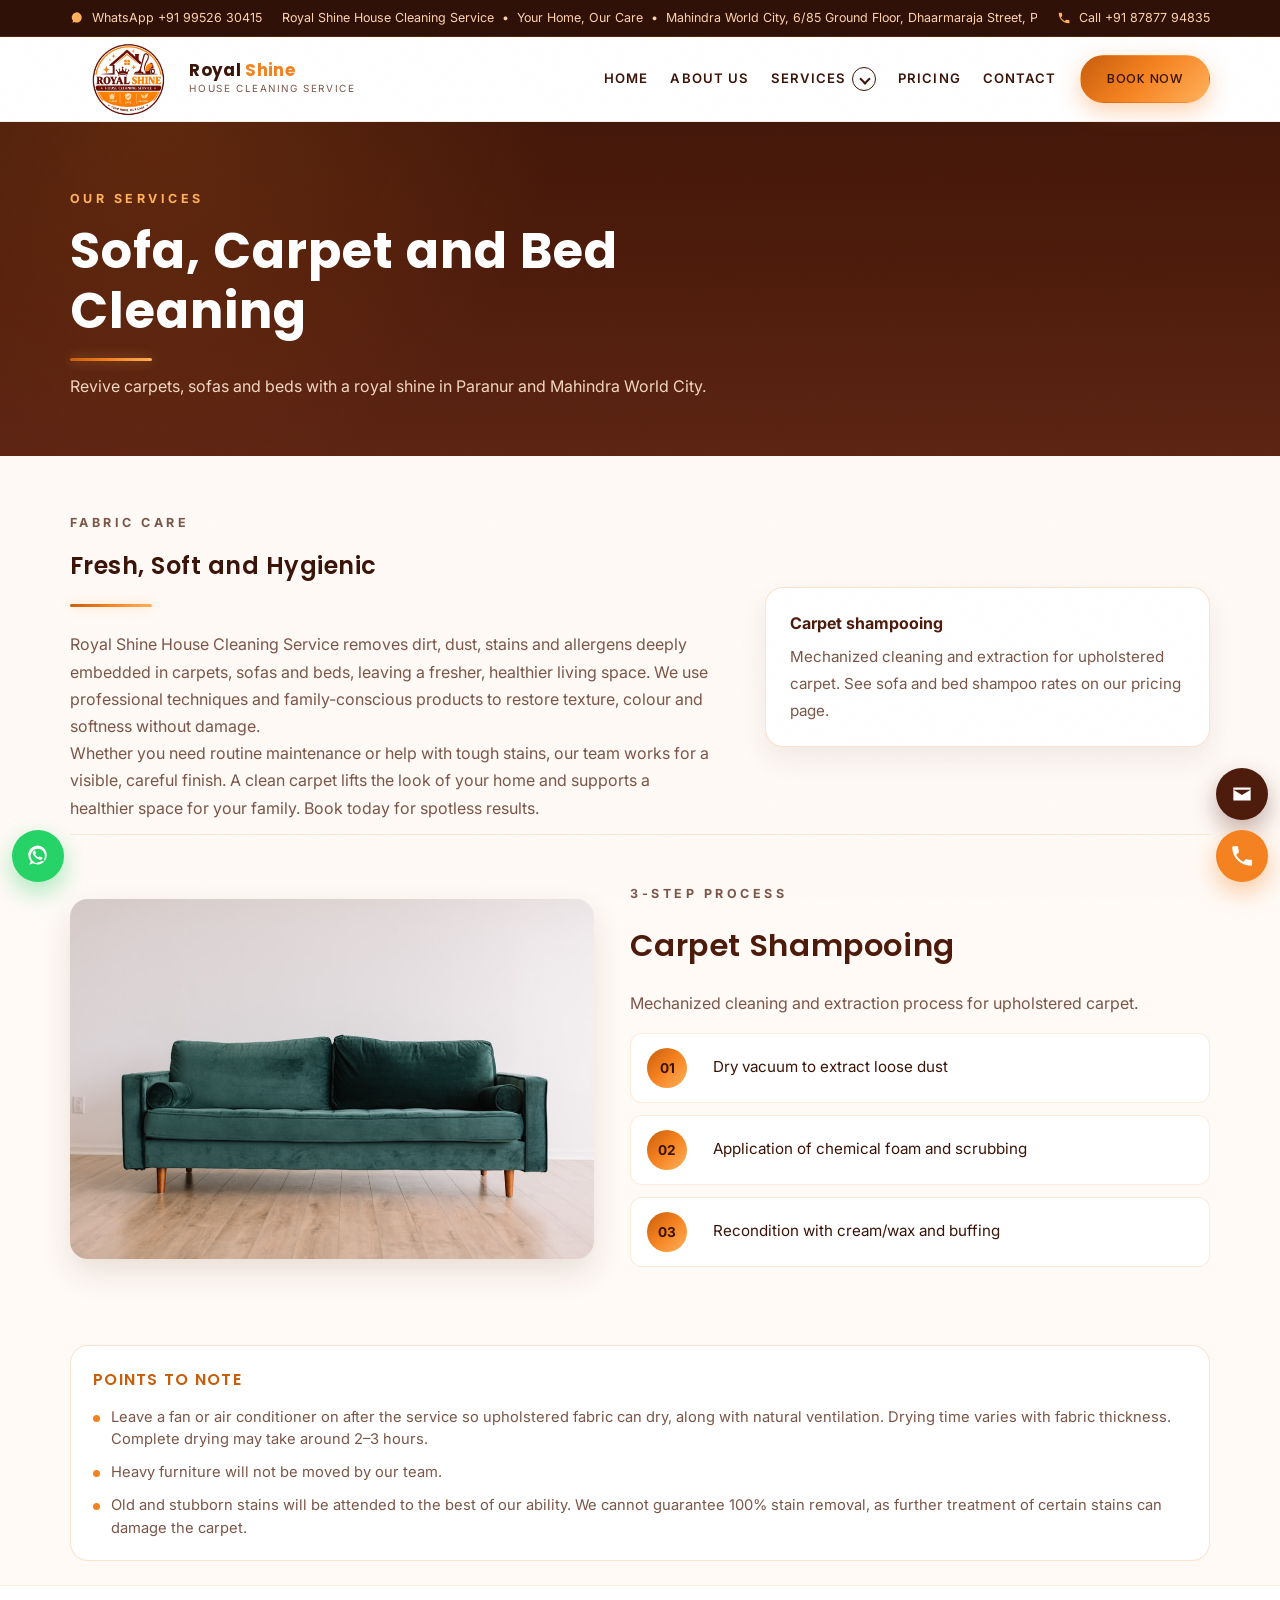
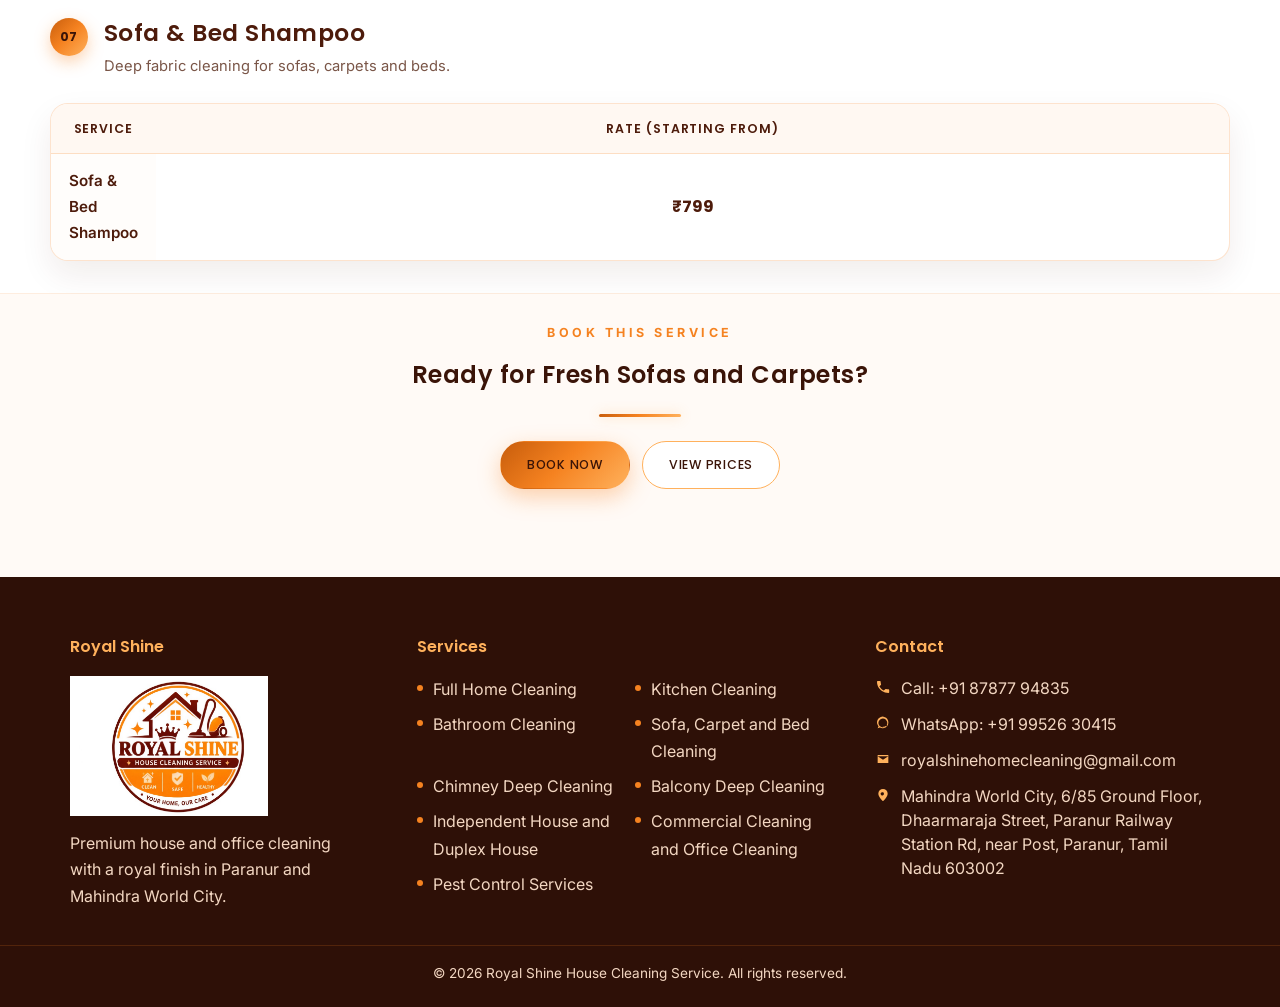
<file: sofa-carpet-bed-cleaning.html>
<!DOCTYPE html>
<html lang="en">
<head>
  <meta charset="UTF-8">
  <meta name="viewport" content="width=device-width, initial-scale=1.0">
  <title>Sofa, Carpet and Bed Cleaning | Royal Shine House Cleaning Service</title>
  <meta name="description" content="Sofa, carpet and bed shampooing in Paranur and Mahindra World City. Three-step carpet cleaning by Royal Shine for a fresh, hygienic home.">
  <link rel="icon" href="assets/logo/logo.png" type="image/png">
  <link rel="preconnect" href="https://fonts.googleapis.com">
  <link rel="preconnect" href="https://fonts.gstatic.com" crossorigin>
  <link href="https://fonts.googleapis.com/css2?family=Inter:wght@400;500&family=Poppins:wght@500;600;700&display=swap" rel="stylesheet">
  <link rel="stylesheet" href="css/style.css">
</head>
<body>
  <div class="page-grain" aria-hidden="true"></div>
  <div class="nav-backdrop" id="navBackdrop"></div>

  <header class="site-header" id="header">
    <div class="header-top">
      <div class="container header-top-inner">
        <a href="https://wa.me/919952630415?text=Hello%20Royal%20Shine%2C%20I%20would%20like%20to%20book%20a%20cleaning%20service." class="header-whatsapp" target="_blank" rel="noopener">
          <svg viewBox="0 0 24 24" aria-hidden="true"><path d="M20 11.5A8.5 8.5 0 0 1 7.4 18.8L4 20l1.3-3.3A8.5 8.5 0 1 1 20 11.5z"/></svg>
          WhatsApp +91 99526 30415
        </a>
        <div class="header-about-marquee" aria-label="About and address">
          <div class="header-about-track">
            <span>Royal Shine House Cleaning Service &nbsp;•&nbsp; Your Home, Our Care &nbsp;•&nbsp; Mahindra World City, 6/85 Ground Floor, Dhaarmaraja Street, Paranur Railway Station Rd, near Post, Paranur, Tamil Nadu 603002 &nbsp;•&nbsp; Clean, Safe, Healthy &nbsp;&nbsp;</span>
            <span>Royal Shine House Cleaning Service &nbsp;•&nbsp; Your Home, Our Care &nbsp;•&nbsp; Mahindra World City, 6/85 Ground Floor, Dhaarmaraja Street, Paranur Railway Station Rd, near Post, Paranur, Tamil Nadu 603002 &nbsp;•&nbsp; Clean, Safe, Healthy &nbsp;&nbsp;</span>
          </div>
        </div>
        <a href="tel:+918787794835" class="header-call">
          <svg viewBox="0 0 24 24" aria-hidden="true"><path d="M6.6 10.8c1.4 2.8 3.8 5.1 6.6 6.6l2.2-2.2c.3-.3.7-.4 1.1-.3 1.2.4 2.5.6 3.8.6.6 0 1 .4 1 1V20c0 .6-.4 1-1 1C10.6 21 3 13.4 3 4c0-.6.4-1 1-1h3.5c.6 0 1 .4 1 1 0 1.3.2 2.6.6 3.8.1.4 0 .8-.3 1.1L6.6 10.8z"/></svg>
          Call +91 87877 94835
        </a>
      </div>
    </div>
    <div class="header-main">
      <div class="container header-main-inner">
        <a href="index.html#home" class="brand">
          <img src="assets/logo/logo.png" alt="Royal Shine House Cleaning Service logo">
          <span>
            <strong><span class="word-royal">Royal</span> <span class="word-shine">Shine</span></strong>
            <small>House Cleaning Service</small>
          </span>
        </a>
        <button class="nav-toggle" id="navToggle" aria-label="Open menu" aria-expanded="false">
          <span></span><span></span><span></span>
        </button>
        <nav class="site-nav" id="siteNav">
          <div class="nav-drawer-head">
            <a href="index.html#home" class="nav-drawer-brand">
              <img src="assets/logo/logo.png" alt="Royal Shine House Cleaning Service logo">
              <span>
                <strong><span class="word-royal">Royal</span> <span class="word-shine">Shine</span></strong>
                <small>House Cleaning Service</small>
              </span>
            </a>
            <button type="button" class="nav-drawer-close" id="navDrawerClose" aria-label="Close menu">
              <span aria-hidden="true"></span>
              <span aria-hidden="true"></span>
            </button>
          </div>
          <a href="index.html#home">Home</a>
          <a href="about.html">About Us</a>
          <div class="nav-drop" id="servicesDrop">
            <a href="index.html#services" class="nav-drop-toggle active" aria-haspopup="true" aria-expanded="false">Services <span class="nav-caret" aria-hidden="true"></span></a>
            <div class="nav-drop-menu">
              <div class="nav-drop-panel">
              <div class="nav-subdrop">
                <a href="index.html#services" data-service="0" class="nav-subdrop-toggle">Full Home Cleaning <span class="nav-caret nav-caret-side" aria-hidden="true"></span></a>
                <div class="nav-subdrop-menu">
                  <div class="nav-subdrop-panel">
                    <a href="furnished-apartment.html">Furnished Apartment</a>
                    <a href="unfurnished-apartment.html">Unfurnished Apartment</a>
                  </div>
                </div>
              </div>
              <a href="kitchen-cleaning.html">Kitchen Cleaning</a>
              <a href="bathroom-cleaning.html">Bathroom Cleaning</a>
              <a href="sofa-carpet-bed-cleaning.html">Sofa, Carpet and Bed Cleaning</a>
              <a href="chimney-cleaning.html">Chimney Deep Cleaning</a>
              <a href="balcony-cleaning.html">Balcony Deep Cleaning</a>
              <a href="independent-duplex-house.html">Independent House and Duplex House</a>
              <a href="commercial-office-cleaning.html">Commercial Cleaning and Office Cleaning</a>
              <a href="pest-control-cleaning.html">Pest Control Services</a>
              </div>
            </div>
          </div>
          <a href="pricing.html">Pricing</a>
          <a href="contact.html">Contact</a>
          <a href="contact.html" class="btn btn-gold nav-drawer-cta">Book Now</a>
        </nav>
        <a href="contact.html" class="btn btn-gold header-cta">Book Now</a>
      </div>
    </div>
  </header>

  <main>
    <section class="page-hero" id="sofa-hero">
      <div class="container">
        <p class="eyebrow">Our Services</p>
        <h1>Sofa, Carpet and Bed Cleaning</h1>
        <div class="gold-rule"></div>
        <p>Revive carpets, sofas and beds with a royal shine in Paranur and Mahindra World City.</p>
      </div>
    </section>

    <section class="detail-intro">
      <div class="container detail-intro-grid">
        <div class="reveal">
          <p class="eyebrow">Fabric Care</p>
          <h2>Fresh, Soft and Hygienic</h2>
          <div class="gold-rule"></div>
          <p>Royal Shine House Cleaning Service removes dirt, dust, stains and allergens deeply embedded in carpets, sofas and beds, leaving a fresher, healthier living space. We use professional techniques and family-conscious products to restore texture, colour and softness without damage.</p>
          <p>Whether you need routine maintenance or help with tough stains, our team works for a visible, careful finish. A clean carpet lifts the look of your home and supports a healthier space for your family. Book today for spotless results.</p>
        </div>
        <aside class="detail-intro-note reveal">
          <strong>Carpet shampooing</strong>
          <span>Mechanized cleaning and extraction for upholstered carpet. See sofa and bed shampoo rates on our pricing page.</span>
        </aside>
      </div>
    </section>

    <section class="detail-wrap" id="sofa-details">
      <div class="container">
        <article class="detail-block reveal" id="carpet-process">
          <div class="detail-media">
            <img src="assets/services/sofa-carpet.jpg" alt="Sofa, carpet and bed cleaning">
          </div>
          <div class="detail-copy">
            <p class="eyebrow">3-Step Process</p>
            <h2>Carpet Shampooing</h2>
            <p>Mechanized cleaning and extraction process for upholstered carpet.</p>
            <ol class="process-steps">
              <li>
                <strong>01</strong>
                <span>Dry vacuum to extract loose dust</span>
              </li>
              <li>
                <strong>02</strong>
                <span>Application of chemical foam and scrubbing</span>
              </li>
              <li>
                <strong>03</strong>
                <span>Recondition with cream/wax and buffing</span>
              </li>
            </ol>
          </div>
        </article>

        <aside class="detail-notes reveal">
          <h3>Points to Note</h3>
          <ul>
            <li>Leave a fan or air conditioner on after the service so upholstered fabric can dry, along with natural ventilation. Drying time varies with fabric thickness. Complete drying may take around 2–3 hours.</li>
            <li>Heavy furniture will not be moved by our team.</li>
            <li>Old and stubborn stains will be attended to the best of our ability. We cannot guarantee 100% stain removal, as further treatment of certain stains can damage the carpet.</li>
          </ul>
        </aside>
      </div>
    </section>

    <section class="price-section reveal" id="sofa-pricing-detail">
      <div class="container price-tier-block">
        <div class="price-tier-head">
          <span class="price-num">07</span>
          <div>
            <h2>Sofa &amp; Bed Shampoo</h2>
            <p class="price-tier-note">Deep fabric cleaning for sofas, carpets and beds.</p>
          </div>
        </div>

        <div class="price-tier-table-wrap" style="margin-top:24px;">
          <table class="price-tier-table">
            <caption class="visually-hidden">Sofa and bed shampoo rate starting from</caption>
            <thead>
              <tr>
                <th scope="col">Service</th>
                <th scope="col">Rate (Starting from)</th>
              </tr>
            </thead>
            <tbody>
              <tr>
                <th scope="row">Sofa &amp; Bed Shampoo</th>
                <td><strong>₹799</strong></td>
              </tr>
            </tbody>
          </table>
        </div>

      </div>
    </section>

    <section class="detail-cta">
      <div class="container">
        <p class="eyebrow">Book This Service</p>
        <h2>Ready for Fresh Sofas and Carpets?</h2>
        <div class="gold-rule center"></div>
        <div class="slide-actions">
          <a href="contact.html" class="btn btn-gold">Book Now</a>
          <a href="pricing.html#price-07" class="btn btn-outline">View Prices</a>
        </div>
      </div>
    </section>
  </main>

  <footer class="site-footer">
    <div class="container footer-grid">
      <div class="footer-brand">
        <h4>Royal Shine</h4>
        <img class="footer-logo" src="assets/logo/logo.png" alt="Royal Shine House Cleaning Service logo">
        <p>Premium house and office cleaning with a royal finish in Paranur and Mahindra World City.</p>
      </div>
      <div>
        <h4>Services</h4>
        <ul class="footer-list footer-services">
          <li><a href="furnished-apartment.html">Full Home Cleaning</a></li>
          <li><a href="kitchen-cleaning.html">Kitchen Cleaning</a></li>
          <li><a href="bathroom-cleaning.html">Bathroom Cleaning</a></li>
          <li><a href="sofa-carpet-bed-cleaning.html">Sofa, Carpet and Bed Cleaning</a></li>
          <li><a href="chimney-cleaning.html">Chimney Deep Cleaning</a></li>
          <li><a href="balcony-cleaning.html">Balcony Deep Cleaning</a></li>
          <li><a href="independent-duplex-house.html">Independent House and Duplex House</a></li>
          <li><a href="commercial-office-cleaning.html">Commercial Cleaning and Office Cleaning</a></li>
          <li><a href="pest-control-cleaning.html">Pest Control Services</a></li>
        </ul>
      </div>
      <div>
        <h4>Contact</h4>
        <ul class="footer-contact">
          <li>
            <svg viewBox="0 0 24 24" aria-hidden="true"><path d="M6.6 10.8c1.4 2.8 3.8 5.1 6.6 6.6l2.2-2.2c.3-.3.7-.4 1.1-.3 1.2.4 2.5.6 3.8.6.6 0 1 .4 1 1V20c0 .6-.4 1-1 1C10.6 21 3 13.4 3 4c0-.6.4-1 1-1h3.5c.6 0 1 .4 1 1 0 1.3.2 2.6.6 3.8.1.4 0 .8-.3 1.1L6.6 10.8z"/></svg>
            <a href="tel:+918787794835">Call: +91 87877 94835</a>
          </li>
          <li>
            <svg viewBox="0 0 24 24" aria-hidden="true"><path d="M20 11.5A8.5 8.5 0 0 1 7.4 18.8L4 20l1.3-3.3A8.5 8.5 0 1 1 20 11.5zm-8.4 6.3c1.4 0 2.8-.4 4-1.1l.3-.2 2.3.6-.6-2.2.2-.3a6.6 6.6 0 1 0-2.2 2.7l-.4.2c-1.1.6-2.3.9-3.6.9z"/></svg>
            <a href="https://wa.me/919952630415?text=Hello%20Royal%20Shine%2C%20I%20would%20like%20to%20book%20a%20cleaning%20service." target="_blank" rel="noopener">WhatsApp: +91 99526 30415</a>
          </li>
          <li>
            <svg viewBox="0 0 24 24" aria-hidden="true"><path d="M4 6h16v12H4V6zm8 7 8-5H4l8 5z"/></svg>
            <a href="mailto:royalshinehomecleaning@gmail.com">royalshinehomecleaning@gmail.com</a>
          </li>
          <li>
            <svg viewBox="0 0 24 24" aria-hidden="true"><path d="M12 3a7 7 0 0 0-7 7c0 5.25 7 11 7 11s7-5.75 7-11a7 7 0 0 0-7-7zm0 9.5A2.5 2.5 0 1 1 12 8a2.5 2.5 0 0 1 0 4.5z"/></svg>
            <a href="https://maps.app.goo.gl/6Z9QQFhyceaB32pd9?g_st=aw" target="_blank" rel="noopener">Mahindra World City, 6/85 Ground Floor, Dhaarmaraja Street, Paranur Railway Station Rd, near Post, Paranur, Tamil Nadu 603002</a>
          </li>
        </ul>
      </div>
    </div>
    <div class="footer-bottom">
      <div class="container">
        <p>&copy; <span id="year"></span> Royal Shine House Cleaning Service. All rights reserved.</p>
      </div>
    </div>
  </footer>
  <aside class="side-contact side-contact--left" aria-label="WhatsApp">
    <a class="side-btn side-whatsapp" href="https://wa.me/919952630415?text=Hello%20Royal%20Shine%2C%20I%20would%20like%20to%20book%20a%20cleaning%20service." target="_blank" rel="noopener" aria-label="WhatsApp">
      <svg viewBox="0 0 24 24" aria-hidden="true"><path d="M20 11.5A8.5 8.5 0 0 1 7.4 18.8L4 20l1.3-3.3A8.5 8.5 0 1 1 20 11.5zm-8.4 6.3c1.4 0 2.8-.4 4-1.1l.3-.2 2.3.6-.6-2.2.2-.3a6.6 6.6 0 1 0-2.2 2.7l-.4.2c-1.1.6-2.3.9-3.6.9zm3.6-4.7c-.2-.1-1.2-.6-1.4-.7-.2-.1-.3-.1-.5.1l-.5.6c-.1.2-.3.2-.5.1-.2-.1-.9-.3-1.7-1.1-.6-.6-1-1.3-1.1-1.5-.1-.2 0-.3.1-.5l.3-.4c.1-.1.1-.2.2-.4 0-.1 0-.3 0-.4 0-.1-.5-1.2-.7-1.6-.2-.4-.4-.4-.5-.4h-.4c-.2 0-.4.1-.6.3-.2.2-.8.8-.8 1.9s.8 2.2.9 2.3c.1.2 1.6 2.5 3.9 3.4.5.2.9.4 1.3.5.5.2 1 .2 1.4.1.4-.1 1.2-.5 1.4-1 .2-.5.2-.9.1-1 0-.1-.2-.1-.4-.2z"/></svg>
    </a>
  </aside>
  <aside class="side-contact side-contact--right" aria-label="Email and Call">
    <a class="side-btn side-email" href="mailto:royalshinehomecleaning@gmail.com" aria-label="Email">
      <svg viewBox="0 0 24 24" aria-hidden="true"><path d="M4 6h16v12H4V6zm8 7 8-5H4l8 5z"/></svg>
    </a>
    <a class="side-btn side-call" href="tel:+918787794835" aria-label="Call">
      <svg viewBox="0 0 24 24" aria-hidden="true"><path d="M6.6 10.8c1.4 2.8 3.8 5.1 6.6 6.6l2.2-2.2c.3-.3.7-.4 1.1-.3 1.2.4 2.5.6 3.8.6.6 0 1 .4 1 1V20c0 .6-.4 1-1 1C10.6 21 3 13.4 3 4c0-.6.4-1 1-1h3.5c.6 0 1 .4 1 1 0 1.3.2 2.6.6 3.8.1.4 0 .8-.3 1.1L6.6 10.8z"/></svg>
    </a>
  </aside>

<script src="js/main.js"></script>
</body>
</html>
</file>
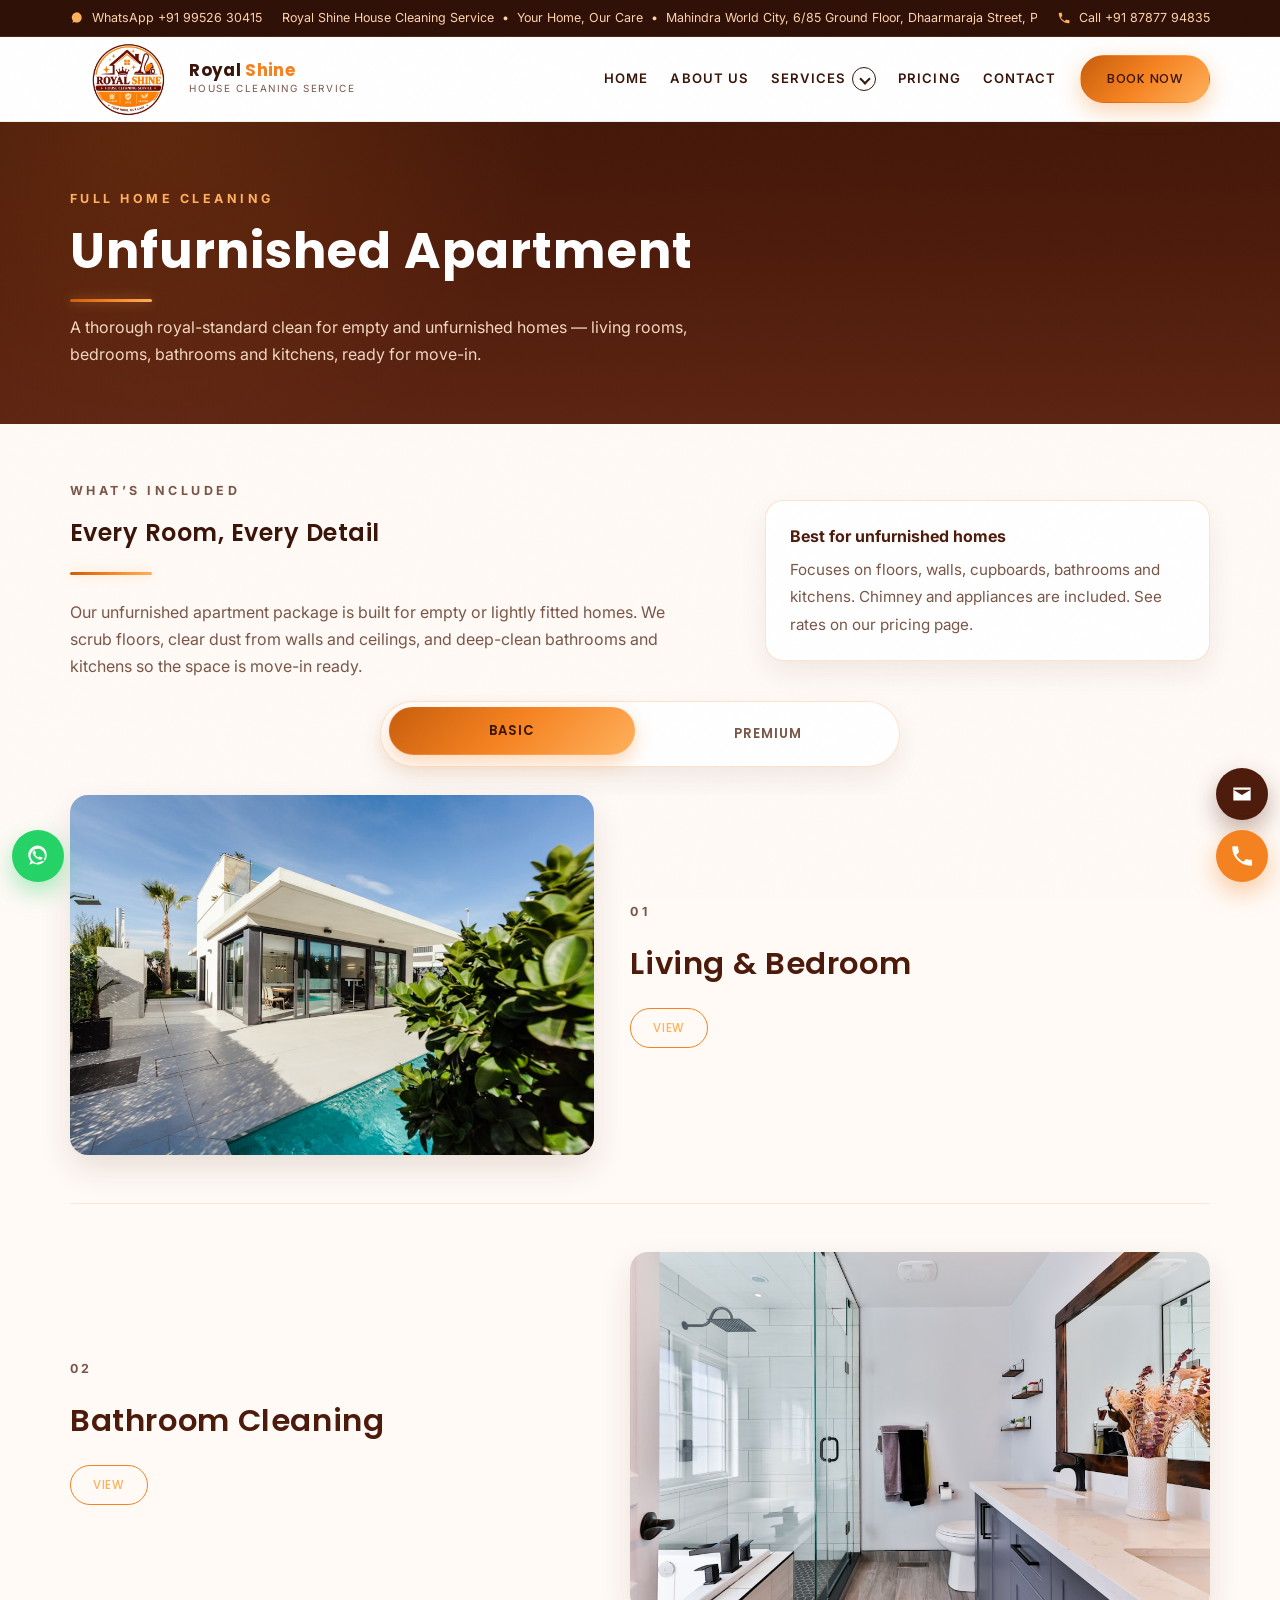
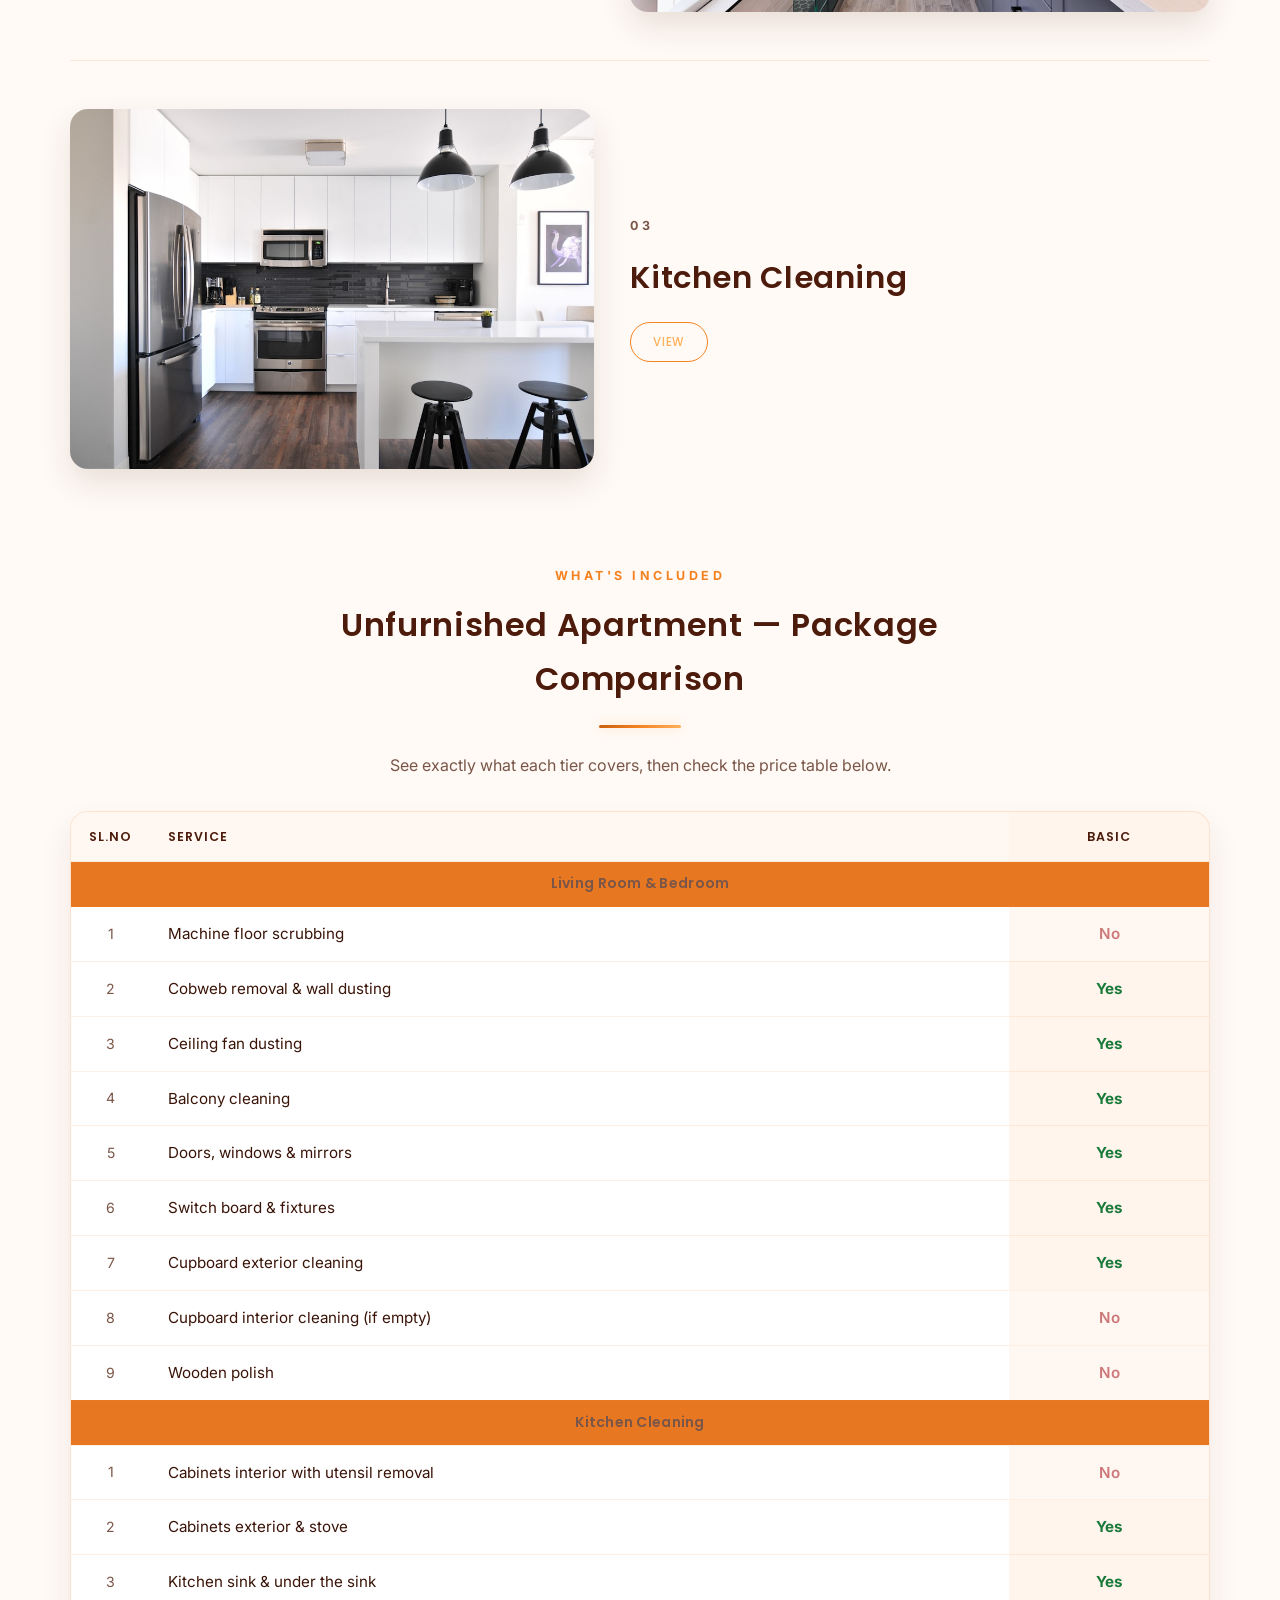
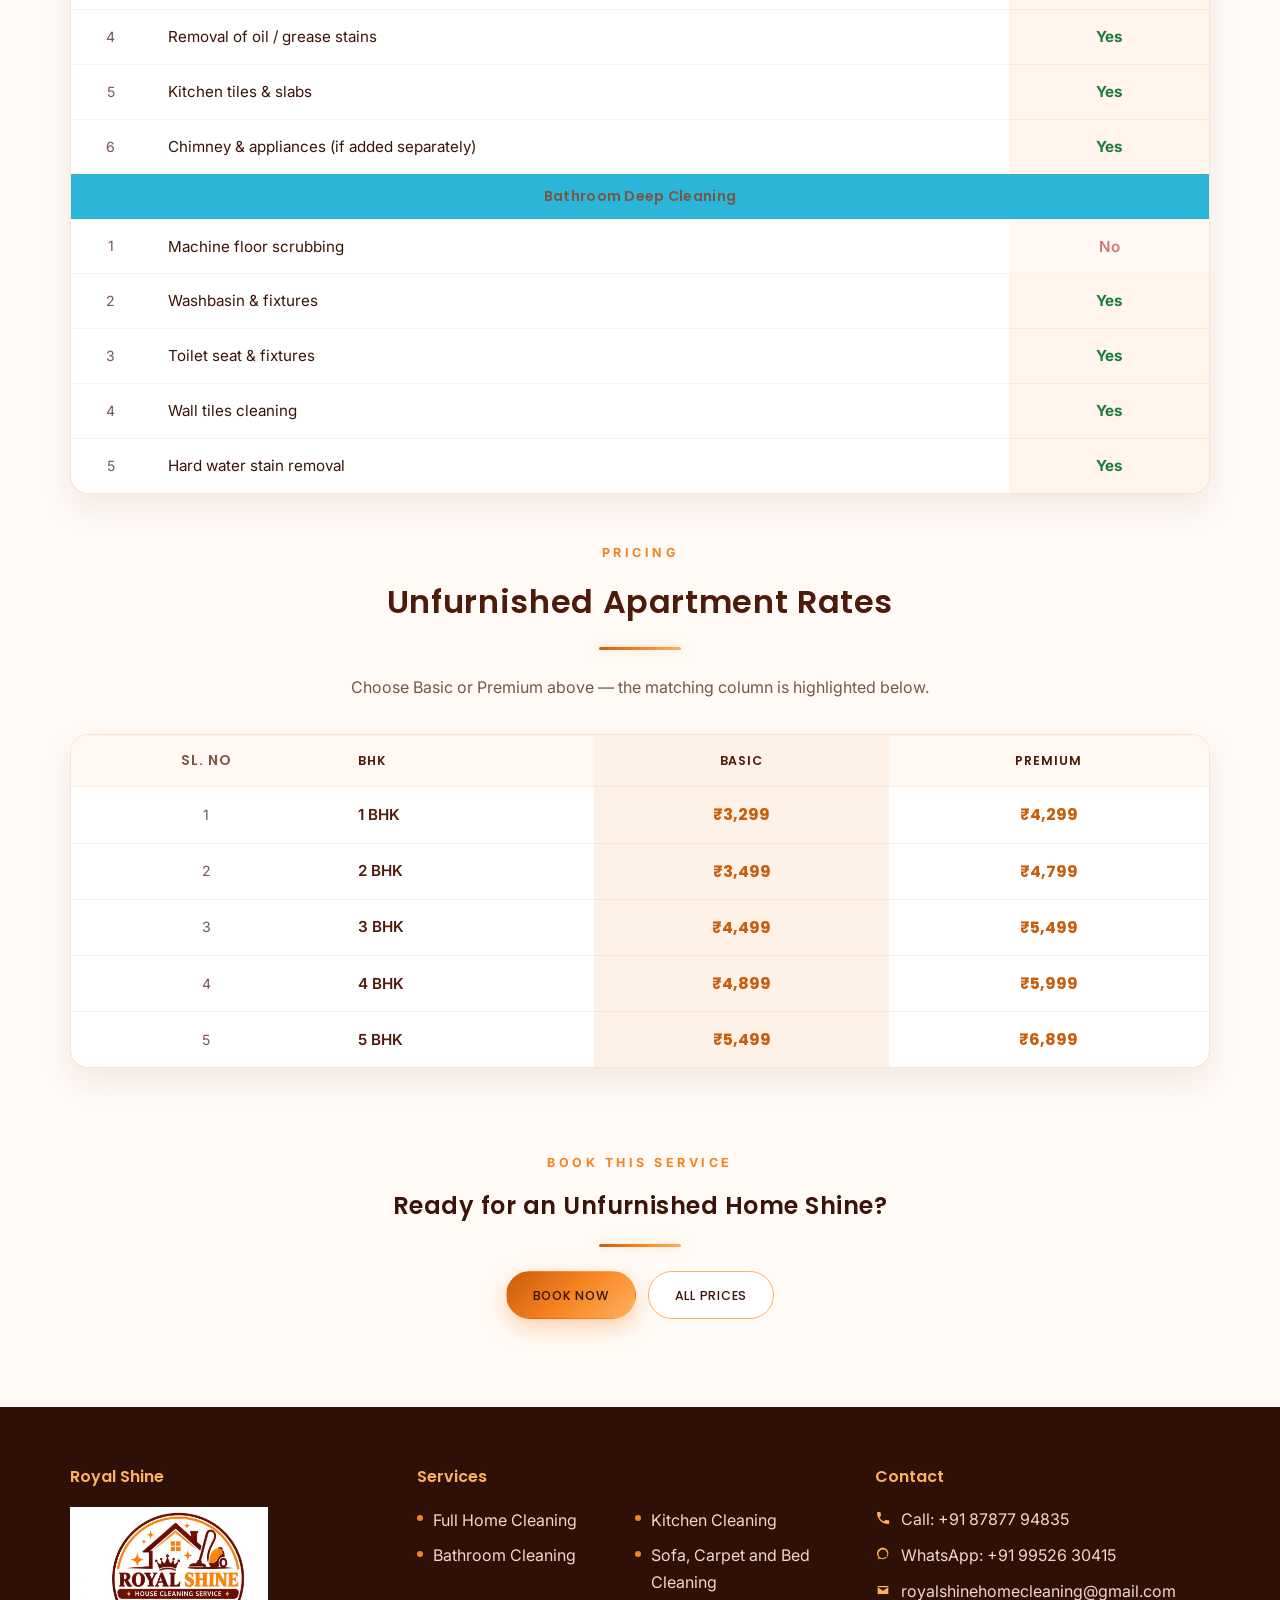
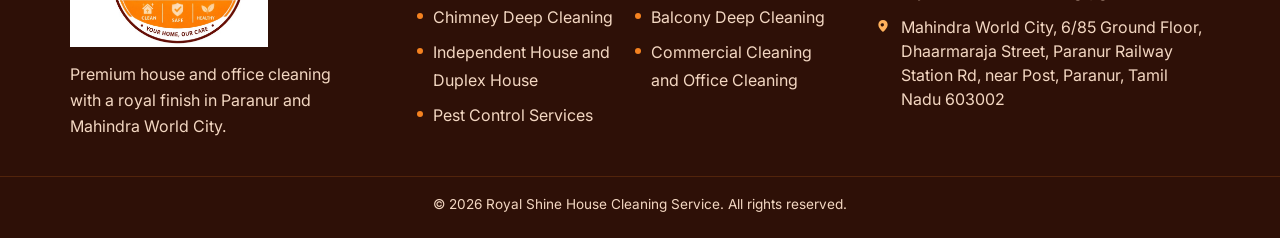
<file: unfurnished-apartment.html>
<!DOCTYPE html>
<html lang="en">
<head>
  <meta charset="UTF-8">
  <meta name="viewport" content="width=device-width, initial-scale=1.0">
  <title>Unfurnished Apartment Cleaning | Royal Shine House Cleaning Service</title>
  <meta name="description" content="Unfurnished apartment full home cleaning in Paranur and Mahindra World City. Living, bedroom, bathroom and kitchen deep cleaning by Royal Shine.">
  <link rel="icon" href="assets/logo/logo.png" type="image/png">
  <link rel="preconnect" href="https://fonts.googleapis.com">
  <link rel="preconnect" href="https://fonts.gstatic.com" crossorigin>
  <link href="https://fonts.googleapis.com/css2?family=Inter:wght@400;500&family=Poppins:wght@500;600;700&display=swap" rel="stylesheet">
  <link rel="stylesheet" href="css/style.css">
</head>
<body>
  <div class="page-grain" aria-hidden="true"></div>
  <div class="nav-backdrop" id="navBackdrop"></div>

  <header class="site-header" id="header">
    <div class="header-top">
      <div class="container header-top-inner">
        <a href="https://wa.me/919952630415?text=Hello%20Royal%20Shine%2C%20I%20would%20like%20to%20book%20a%20cleaning%20service." class="header-whatsapp" target="_blank" rel="noopener">
          <svg viewBox="0 0 24 24" aria-hidden="true"><path d="M20 11.5A8.5 8.5 0 0 1 7.4 18.8L4 20l1.3-3.3A8.5 8.5 0 1 1 20 11.5z"/></svg>
          WhatsApp +91 99526 30415
        </a>
        <div class="header-about-marquee" aria-label="About and address">
          <div class="header-about-track">
            <span>Royal Shine House Cleaning Service &nbsp;•&nbsp; Your Home, Our Care &nbsp;•&nbsp; Mahindra World City, 6/85 Ground Floor, Dhaarmaraja Street, Paranur Railway Station Rd, near Post, Paranur, Tamil Nadu 603002 &nbsp;•&nbsp; Clean, Safe, Healthy &nbsp;&nbsp;</span>
            <span>Royal Shine House Cleaning Service &nbsp;•&nbsp; Your Home, Our Care &nbsp;•&nbsp; Mahindra World City, 6/85 Ground Floor, Dhaarmaraja Street, Paranur Railway Station Rd, near Post, Paranur, Tamil Nadu 603002 &nbsp;•&nbsp; Clean, Safe, Healthy &nbsp;&nbsp;</span>
          </div>
        </div>
        <a href="tel:+918787794835" class="header-call">
          <svg viewBox="0 0 24 24" aria-hidden="true"><path d="M6.6 10.8c1.4 2.8 3.8 5.1 6.6 6.6l2.2-2.2c.3-.3.7-.4 1.1-.3 1.2.4 2.5.6 3.8.6.6 0 1 .4 1 1V20c0 .6-.4 1-1 1C10.6 21 3 13.4 3 4c0-.6.4-1 1-1h3.5c.6 0 1 .4 1 1 0 1.3.2 2.6.6 3.8.1.4 0 .8-.3 1.1L6.6 10.8z"/></svg>
          Call +91 87877 94835
        </a>
      </div>
    </div>
    <div class="header-main">
      <div class="container header-main-inner">
        <a href="index.html#home" class="brand">
          <img src="assets/logo/logo.png" alt="Royal Shine House Cleaning Service logo">
          <span>
            <strong><span class="word-royal">Royal</span> <span class="word-shine">Shine</span></strong>
            <small>House Cleaning Service</small>
          </span>
        </a>
        <button class="nav-toggle" id="navToggle" aria-label="Open menu" aria-expanded="false">
          <span></span><span></span><span></span>
        </button>
        <nav class="site-nav" id="siteNav">
          <div class="nav-drawer-head">
            <a href="index.html#home" class="nav-drawer-brand">
              <img src="assets/logo/logo.png" alt="Royal Shine House Cleaning Service logo">
              <span>
                <strong><span class="word-royal">Royal</span> <span class="word-shine">Shine</span></strong>
                <small>House Cleaning Service</small>
              </span>
            </a>
            <button type="button" class="nav-drawer-close" id="navDrawerClose" aria-label="Close menu">
              <span aria-hidden="true"></span>
              <span aria-hidden="true"></span>
            </button>
          </div>
          <a href="index.html#home">Home</a>
          <a href="about.html">About Us</a>
          <div class="nav-drop" id="servicesDrop">
            <a href="index.html#services" class="nav-drop-toggle active" aria-haspopup="true" aria-expanded="false">Services <span class="nav-caret" aria-hidden="true"></span></a>
            <div class="nav-drop-menu">
              <div class="nav-drop-panel">
              <div class="nav-subdrop">
                <a href="index.html#services" data-service="0" class="nav-subdrop-toggle">Full Home Cleaning <span class="nav-caret nav-caret-side" aria-hidden="true"></span></a>
                <div class="nav-subdrop-menu">
                  <div class="nav-subdrop-panel">
                    <a href="furnished-apartment.html">Furnished Apartment</a>
                    <a href="unfurnished-apartment.html">Unfurnished Apartment</a>
                  </div>
                </div>
              </div>
              <a href="kitchen-cleaning.html">Kitchen Cleaning</a>
              <a href="bathroom-cleaning.html">Bathroom Cleaning</a>
              <a href="sofa-carpet-bed-cleaning.html">Sofa, Carpet and Bed Cleaning</a>
              <a href="chimney-cleaning.html">Chimney Deep Cleaning</a>
              <a href="balcony-cleaning.html">Balcony Deep Cleaning</a>
              <a href="independent-duplex-house.html">Independent House and Duplex House</a>
              <a href="commercial-office-cleaning.html">Commercial Cleaning and Office Cleaning</a>
              <a href="pest-control-cleaning.html">Pest Control Services</a>
              </div>
            </div>
          </div>
          <a href="pricing.html">Pricing</a>
          <a href="contact.html">Contact</a>
          <a href="contact.html" class="btn btn-gold nav-drawer-cta">Book Now</a>
        </nav>
        <a href="contact.html" class="btn btn-gold header-cta">Book Now</a>
      </div>
    </div>
  </header>

  <main>
    <section class="page-hero" id="unfurnished-hero">
      <div class="container">
        <p class="eyebrow">Full Home Cleaning</p>
        <h1>Unfurnished Apartment</h1>
        <div class="gold-rule"></div>
        <p>A thorough royal-standard clean for empty and unfurnished homes — living rooms, bedrooms, bathrooms and kitchens, ready for move-in.</p>
      </div>
    </section>

    <section class="detail-intro">
      <div class="container detail-intro-grid">
        <div class="reveal">
          <p class="eyebrow">What’s Included</p>
          <h2>Every Room, Every Detail</h2>
          <div class="gold-rule"></div>
          <p>Our unfurnished apartment package is built for empty or lightly fitted homes. We scrub floors, clear dust from walls and ceilings, and deep-clean bathrooms and kitchens so the space is move-in ready.</p>
        </div>
        <aside class="detail-intro-note reveal">
          <strong>Best for unfurnished homes</strong>
          <span>Focuses on floors, walls, cupboards, bathrooms and kitchens. Chimney and appliances are included. See rates on our pricing page.</span>
        </aside>
      </div>
    </section>

    <section class="package-tabs" aria-label="Choose package tier">
      <div class="container">
        <div class="package-tab-bar package-tab-bar-duo" role="tablist" aria-label="Package tiers">
          <button type="button" class="package-tab is-active" role="tab" id="package-tab-basic" aria-selected="true" aria-controls="package-basic unfurnished-pricing" data-package-tab="basic">Basic</button>
          <button type="button" class="package-tab" role="tab" id="package-tab-premium" aria-selected="false" aria-controls="package-premium unfurnished-pricing" data-package-tab="premium">Premium</button>
        </div>
      </div>
    </section>

    <section class="detail-wrap" id="unfurnished-details">
      <div class="container">
        <div class="package-panel is-active" id="package-basic" role="tabpanel" aria-labelledby="package-tab-basic" data-package-panel="basic">
        <article class="detail-block reveal">
          <div class="detail-media">
            <img src="assets/services/house.jpg" alt="Unfurnished living room and bedroom cleaning">
          </div>
          <div class="detail-copy">
            <p class="eyebrow">01</p>
            <h2>Living &amp; Bedroom</h2>
            <a href="pricing.html?tier=basic#price-02" class="btn btn-outline service-view">View</a>
          </div>
        </article>
        <article class="detail-block is-reverse reveal">
          <div class="detail-media">
            <img src="assets/services/bathroom.jpg" alt="Bathroom deep cleaning">
          </div>
          <div class="detail-copy">
            <p class="eyebrow">02</p>
            <h2>Bathroom Cleaning</h2>
            <a href="pricing.html?tier=basic#price-02" class="btn btn-outline service-view">View</a>
          </div>
        </article>
        <article class="detail-block reveal">
          <div class="detail-media">
            <img src="assets/services/kitchen.jpg" alt="Kitchen deep cleaning">
          </div>
          <div class="detail-copy">
            <p class="eyebrow">03</p>
            <h2>Kitchen Cleaning</h2>
            <a href="pricing.html?tier=basic#price-02" class="btn btn-outline service-view">View</a>
          </div>
        </article>
        </div>

        <div class="package-panel" id="package-premium" role="tabpanel" aria-labelledby="package-tab-premium" data-package-panel="premium" hidden>
        <article class="detail-block reveal" id="living-bedroom">
          <div class="detail-media">
            <img src="assets/services/house.jpg" alt="Unfurnished living room and bedroom cleaning">
          </div>
          <div class="detail-copy">
            <p class="eyebrow">01</p>
            <h2>Living &amp; Bedroom</h2>
            <a href="pricing.html?tier=premium#price-02" class="btn btn-outline service-view">View</a>
          </div>
        </article>

        <article class="detail-block is-reverse reveal" id="bathroom-cleaning">
          <div class="detail-media">
            <img src="assets/services/bathroom.jpg" alt="Bathroom deep cleaning">
          </div>
          <div class="detail-copy">
            <p class="eyebrow">02</p>
            <h2>Bathroom Cleaning</h2>
            <a href="pricing.html?tier=premium#price-02" class="btn btn-outline service-view">View</a>
          </div>
        </article>

        <article class="detail-block reveal" id="kitchen-cleaning">
          <div class="detail-media">
            <img src="assets/services/kitchen.jpg" alt="Kitchen deep cleaning">
          </div>
          <div class="detail-copy">
            <p class="eyebrow">03</p>
            <h2>Kitchen Cleaning</h2>
            <a href="pricing.html?tier=premium#price-02" class="btn btn-outline service-view">View</a>
          </div>
        </article>
        </div>
      </div>
    </section>

    <section class="package-pricing reveal" id="unfurnished-pricing" aria-labelledby="unfurnished-pricing-title">
      <div class="container">
        <div class="package-pricing-head">
          <p class="eyebrow">What's Included</p>
          <h2 id="unfurnished-pricing-title">Unfurnished Apartment — Package Comparison</h2>
          <div class="gold-rule center"></div>
          <p class="section-intro">See exactly what each tier covers, then check the price table below.</p>
        </div>

        <div class="price-tier-table-wrap" data-package-pricing="basic">
          <table class="price-tier-table rated-table">
            <caption class="visually-hidden">Unfurnished apartment service checklist by package tier</caption>
            <thead>
              <tr>
                <th scope="col">Sl.No</th>
                <th scope="col">Service</th>
                <th scope="col" class="price-col-basic" data-price-tier="basic">Basic</th>
                <th scope="col" class="price-col-premium" data-price-tier="premium">Premium</th>
              </tr>
            </thead>
            <tbody>
              <tr class="rated-section-head">
                <td colspan="4">Living Room &amp; Bedroom</td>
              </tr>
              <tr>
                <td>1</td>
                <td>Machine floor scrubbing</td>
                <td class="price-col-basic rated-no" data-price-tier="basic">No</td>
                <td class="price-col-premium rated-yes" data-price-tier="premium">Yes</td>
              </tr>
              <tr>
                <td>2</td>
                <td>Cobweb removal &amp; wall dusting</td>
                <td class="price-col-basic rated-yes" data-price-tier="basic">Yes</td>
                <td class="price-col-premium rated-yes" data-price-tier="premium">Yes</td>
              </tr>
              <tr>
                <td>3</td>
                <td>Ceiling fan dusting</td>
                <td class="price-col-basic rated-yes" data-price-tier="basic">Yes</td>
                <td class="price-col-premium rated-yes" data-price-tier="premium">Yes</td>
              </tr>
              <tr>
                <td>4</td>
                <td>Balcony cleaning</td>
                <td class="price-col-basic rated-yes" data-price-tier="basic">Yes</td>
                <td class="price-col-premium rated-yes" data-price-tier="premium">Yes</td>
              </tr>
              <tr>
                <td>5</td>
                <td>Doors, windows &amp; mirrors</td>
                <td class="price-col-basic rated-yes" data-price-tier="basic">Yes</td>
                <td class="price-col-premium rated-yes" data-price-tier="premium">Yes</td>
              </tr>
              <tr>
                <td>6</td>
                <td>Switch board &amp; fixtures</td>
                <td class="price-col-basic rated-yes" data-price-tier="basic">Yes</td>
                <td class="price-col-premium rated-yes" data-price-tier="premium">Yes</td>
              </tr>
              <tr>
                <td>7</td>
                <td>Cupboard exterior cleaning</td>
                <td class="price-col-basic rated-yes" data-price-tier="basic">Yes</td>
                <td class="price-col-premium rated-yes" data-price-tier="premium">Yes</td>
              </tr>
              <tr>
                <td>8</td>
                <td>Cupboard interior cleaning (if empty)</td>
                <td class="price-col-basic rated-no" data-price-tier="basic">No</td>
                <td class="price-col-premium rated-yes" data-price-tier="premium">Yes</td>
              </tr>
              <tr>
                <td>9</td>
                <td>Wooden polish</td>
                <td class="price-col-basic rated-no" data-price-tier="basic">No</td>
                <td class="price-col-premium rated-yes" data-price-tier="premium">Yes</td>
              </tr>

              <tr class="rated-section-head rated-section-head--kitchen">
                <td colspan="4">Kitchen Cleaning</td>
              </tr>
              <tr>
                <td>1</td>
                <td>Cabinets interior with utensil removal</td>
                <td class="price-col-basic rated-no" data-price-tier="basic">No</td>
                <td class="price-col-premium rated-yes" data-price-tier="premium">Yes</td>
              </tr>
              <tr>
                <td>2</td>
                <td>Cabinets exterior &amp; stove</td>
                <td class="price-col-basic rated-yes" data-price-tier="basic">Yes</td>
                <td class="price-col-premium rated-yes" data-price-tier="premium">Yes</td>
              </tr>
              <tr>
                <td>3</td>
                <td>Kitchen sink &amp; under the sink</td>
                <td class="price-col-basic rated-yes" data-price-tier="basic">Yes</td>
                <td class="price-col-premium rated-yes" data-price-tier="premium">Yes</td>
              </tr>
              <tr>
                <td>4</td>
                <td>Removal of oil / grease stains</td>
                <td class="price-col-basic rated-yes" data-price-tier="basic">Yes</td>
                <td class="price-col-premium rated-yes" data-price-tier="premium">Yes</td>
              </tr>
              <tr>
                <td>5</td>
                <td>Kitchen tiles &amp; slabs</td>
                <td class="price-col-basic rated-yes" data-price-tier="basic">Yes</td>
                <td class="price-col-premium rated-yes" data-price-tier="premium">Yes</td>
              </tr>
              <tr>
                <td>6</td>
                <td>Chimney &amp; appliances (if added separately)</td>
                <td class="price-col-basic rated-yes" data-price-tier="basic">Yes</td>
                <td class="price-col-premium rated-yes" data-price-tier="premium">Yes</td>
              </tr>

              <tr class="rated-section-head rated-section-head--bathroom">
                <td colspan="4">Bathroom Deep Cleaning</td>
              </tr>
              <tr>
                <td>1</td>
                <td>Machine floor scrubbing</td>
                <td class="price-col-basic rated-no" data-price-tier="basic">No</td>
                <td class="price-col-premium rated-yes" data-price-tier="premium">Yes</td>
              </tr>
              <tr>
                <td>2</td>
                <td>Washbasin &amp; fixtures</td>
                <td class="price-col-basic rated-yes" data-price-tier="basic">Yes</td>
                <td class="price-col-premium rated-yes" data-price-tier="premium">Yes</td>
              </tr>
              <tr>
                <td>3</td>
                <td>Toilet seat &amp; fixtures</td>
                <td class="price-col-basic rated-yes" data-price-tier="basic">Yes</td>
                <td class="price-col-premium rated-yes" data-price-tier="premium">Yes</td>
              </tr>
              <tr>
                <td>4</td>
                <td>Wall tiles cleaning</td>
                <td class="price-col-basic rated-yes" data-price-tier="basic">Yes</td>
                <td class="price-col-premium rated-yes" data-price-tier="premium">Yes</td>
              </tr>
              <tr>
                <td>5</td>
                <td>Hard water stain removal</td>
                <td class="price-col-basic rated-yes" data-price-tier="basic">Yes</td>
                <td class="price-col-premium rated-yes" data-price-tier="premium">Yes</td>
              </tr>
            </tbody>
          </table>
        </div>

        <div class="package-pricing-head" style="margin-top:48px;">
          <p class="eyebrow">Pricing</p>
          <h2>Unfurnished Apartment Rates</h2>
          <div class="gold-rule center"></div>
          <p class="section-intro">Choose Basic or Premium above — the matching column is highlighted below.</p>
        </div>
        <div class="package-price-table-wrap" data-package-pricing="basic">
          <table class="package-price-table">
            <caption class="visually-hidden">Unfurnished apartment deep cleaning prices by BHK and package tier</caption>
            <thead>
              <tr>
                <th scope="col">Sl. No</th>
                <th scope="col">BHK</th>
                <th scope="col" class="price-col-basic" data-price-tier="basic">Basic</th>
                <th scope="col" class="price-col-premium" data-price-tier="premium">Premium</th>
              </tr>
            </thead>
            <tbody>
              <tr>
                <td>1</td>
                <td>1 BHK</td>
                <td class="price-col-basic" data-price-tier="basic"><strong>₹3,299</strong></td>
                <td class="price-col-premium" data-price-tier="premium"><strong>₹4,299</strong></td>
              </tr>
              <tr>
                <td>2</td>
                <td>2 BHK</td>
                <td class="price-col-basic" data-price-tier="basic"><strong>₹3,499</strong></td>
                <td class="price-col-premium" data-price-tier="premium"><strong>₹4,799</strong></td>
              </tr>
              <tr>
                <td>3</td>
                <td>3 BHK</td>
                <td class="price-col-basic" data-price-tier="basic"><strong>₹4,499</strong></td>
                <td class="price-col-premium" data-price-tier="premium"><strong>₹5,499</strong></td>
              </tr>
              <tr>
                <td>4</td>
                <td>4 BHK</td>
                <td class="price-col-basic" data-price-tier="basic"><strong>₹4,899</strong></td>
                <td class="price-col-premium" data-price-tier="premium"><strong>₹5,999</strong></td>
              </tr>
              <tr>
                <td>5</td>
                <td>5 BHK</td>
                <td class="price-col-basic" data-price-tier="basic"><strong>₹5,499</strong></td>
                <td class="price-col-premium" data-price-tier="premium"><strong>₹6,899</strong></td>
              </tr>
            </tbody>
          </table>
        </div>
      </div>
    </section>

    <section class="detail-cta">
      <div class="container">
        <p class="eyebrow">Book This Service</p>
        <h2>Ready for an Unfurnished Home Shine?</h2>
        <div class="gold-rule center"></div>
        <div class="slide-actions">
          <a href="contact.html" class="btn btn-gold">Book Now</a>
          <a href="pricing.html#price-02" class="btn btn-outline">All Prices</a>
        </div>
      </div>
    </section>
  </main>

  <footer class="site-footer">
    <div class="container footer-grid">
      <div class="footer-brand">
        <h4>Royal Shine</h4>
        <img class="footer-logo" src="assets/logo/logo.png" alt="Royal Shine House Cleaning Service logo">
        <p>Premium house and office cleaning with a royal finish in Paranur and Mahindra World City.</p>
      </div>
      <div>
        <h4>Services</h4>
        <ul class="footer-list footer-services">
          <li><a href="furnished-apartment.html">Full Home Cleaning</a></li>
          <li><a href="kitchen-cleaning.html">Kitchen Cleaning</a></li>
          <li><a href="bathroom-cleaning.html">Bathroom Cleaning</a></li>
          <li><a href="sofa-carpet-bed-cleaning.html">Sofa, Carpet and Bed Cleaning</a></li>
          <li><a href="chimney-cleaning.html">Chimney Deep Cleaning</a></li>
          <li><a href="balcony-cleaning.html">Balcony Deep Cleaning</a></li>
          <li><a href="independent-duplex-house.html">Independent House and Duplex House</a></li>
          <li><a href="commercial-office-cleaning.html">Commercial Cleaning and Office Cleaning</a></li>
          <li><a href="pest-control-cleaning.html">Pest Control Services</a></li>
        </ul>
      </div>
      <div>
        <h4>Contact</h4>
        <ul class="footer-contact">
          <li>
            <svg viewBox="0 0 24 24" aria-hidden="true"><path d="M6.6 10.8c1.4 2.8 3.8 5.1 6.6 6.6l2.2-2.2c.3-.3.7-.4 1.1-.3 1.2.4 2.5.6 3.8.6.6 0 1 .4 1 1V20c0 .6-.4 1-1 1C10.6 21 3 13.4 3 4c0-.6.4-1 1-1h3.5c.6 0 1 .4 1 1 0 1.3.2 2.6.6 3.8.1.4 0 .8-.3 1.1L6.6 10.8z"/></svg>
            <a href="tel:+918787794835">Call: +91 87877 94835</a>
          </li>
          <li>
            <svg viewBox="0 0 24 24" aria-hidden="true"><path d="M20 11.5A8.5 8.5 0 0 1 7.4 18.8L4 20l1.3-3.3A8.5 8.5 0 1 1 20 11.5zm-8.4 6.3c1.4 0 2.8-.4 4-1.1l.3-.2 2.3.6-.6-2.2.2-.3a6.6 6.6 0 1 0-2.2 2.7l-.4.2c-1.1.6-2.3.9-3.6.9z"/></svg>
            <a href="https://wa.me/919952630415?text=Hello%20Royal%20Shine%2C%20I%20would%20like%20to%20book%20a%20cleaning%20service." target="_blank" rel="noopener">WhatsApp: +91 99526 30415</a>
          </li>
          <li>
            <svg viewBox="0 0 24 24" aria-hidden="true"><path d="M4 6h16v12H4V6zm8 7 8-5H4l8 5z"/></svg>
            <a href="mailto:royalshinehomecleaning@gmail.com">royalshinehomecleaning@gmail.com</a>
          </li>
          <li>
            <svg viewBox="0 0 24 24" aria-hidden="true"><path d="M12 3a7 7 0 0 0-7 7c0 5.25 7 11 7 11s7-5.75 7-11a7 7 0 0 0-7-7zm0 9.5A2.5 2.5 0 1 1 12 8a2.5 2.5 0 0 1 0 4.5z"/></svg>
            <a href="https://maps.app.goo.gl/6Z9QQFhyceaB32pd9?g_st=aw" target="_blank" rel="noopener">Mahindra World City, 6/85 Ground Floor, Dhaarmaraja Street, Paranur Railway Station Rd, near Post, Paranur, Tamil Nadu 603002</a>
          </li>
        </ul>
      </div>
    </div>
    <div class="footer-bottom">
      <div class="container">
        <p>&copy; <span id="year"></span> Royal Shine House Cleaning Service. All rights reserved.</p>
      </div>
    </div>
  </footer>
  <aside class="side-contact side-contact--left" aria-label="WhatsApp">
    <a class="side-btn side-whatsapp" href="https://wa.me/919952630415?text=Hello%20Royal%20Shine%2C%20I%20would%20like%20to%20book%20a%20cleaning%20service." target="_blank" rel="noopener" aria-label="WhatsApp">
      <svg viewBox="0 0 24 24" aria-hidden="true"><path d="M20 11.5A8.5 8.5 0 0 1 7.4 18.8L4 20l1.3-3.3A8.5 8.5 0 1 1 20 11.5zm-8.4 6.3c1.4 0 2.8-.4 4-1.1l.3-.2 2.3.6-.6-2.2.2-.3a6.6 6.6 0 1 0-2.2 2.7l-.4.2c-1.1.6-2.3.9-3.6.9zm3.6-4.7c-.2-.1-1.2-.6-1.4-.7-.2-.1-.3-.1-.5.1l-.5.6c-.1.2-.3.2-.5.1-.2-.1-.9-.3-1.7-1.1-.6-.6-1-1.3-1.1-1.5-.1-.2 0-.3.1-.5l.3-.4c.1-.1.1-.2.2-.4 0-.1 0-.3 0-.4 0-.1-.5-1.2-.7-1.6-.2-.4-.4-.4-.5-.4h-.4c-.2 0-.4.1-.6.3-.2.2-.8.8-.8 1.9s.8 2.2.9 2.3c.1.2 1.6 2.5 3.9 3.4.5.2.9.4 1.3.5.5.2 1 .2 1.4.1.4-.1 1.2-.5 1.4-1 .2-.5.2-.9.1-1 0-.1-.2-.1-.4-.2z"/></svg>
    </a>
  </aside>
    <aside class="side-contact side-contact--right" aria-label="Email and Call">
    <a class="side-btn side-email" href="mailto:royalshinehomecleaning@gmail.com" aria-label="Email">
      <svg viewBox="0 0 24 24" aria-hidden="true"><path d="M4 6h16v12H4V6zm8 7 8-5H4l8 5z"/></svg>
    </a>
    <a class="side-btn side-call" href="tel:+918787794835" aria-label="Call">
      <svg viewBox="0 0 24 24" aria-hidden="true"><path d="M6.6 10.8c1.4 2.8 3.8 5.1 6.6 6.6l2.2-2.2c.3-.3.7-.4 1.1-.3 1.2.4 2.5.6 3.8.6.6 0 1 .4 1 1V20c0 .6-.4 1-1 1C10.6 21 3 13.4 3 4c0-.6.4-1 1-1h3.5c.6 0 1 .4 1 1 0 1.3.2 2.6.6 3.8.1.4 0 .8-.3 1.1L6.6 10.8z"/></svg>
    </a>
  </aside>

<script src="js/main.js"></script>
</body>
</html>
</file>
<file: css/style.css>
:root {
  --navy: #3a1408;
  --navy-deep: #4d1b0b;
  --navy-mid: #5c2412;
  --navy-soft: #6b2e18;
  --gold-dark: #c85d0c;
  --gold: #f58220;
  --gold-mid: #ff8f33;
  --gold-light: #ffb15c;
  --gold-shine: #ffe8d2;
  --cream: #fff6ef;
  --ivory: #fffaf6;
  --text: #3a1408;
  --muted: #7a5648;
  --white: #ffffff;
  --header-h: 120px;
  --radius: 18px;
  --shadow: 0 18px 40px rgba(77, 27, 11, 0.16);
  --gold-gradient: linear-gradient(135deg, #c85d0c 0%, #f58220 48%, #ffb15c 100%);
  --navy-gradient: linear-gradient(180deg, #3a1408 0%, #4d1b0b 58%, #5c2412 100%);
}

* {
  box-sizing: border-box;
  margin: 0;
  padding: 0;
}

html {
  scroll-behavior: smooth;
  width: 100%;
  overflow-x: hidden;
  background: var(--ivory);
}

body {
  font-family: "Inter", sans-serif;
  font-weight: 400;
  color: var(--text);
  background: var(--ivory);
  line-height: 1.7;
  width: 100%;
  max-width: 100%;
  overflow-x: hidden;
}

img {
  max-width: 100%;
  display: block;
}

a {
  color: inherit;
  text-decoration: none;
}

button,
input,
select,
textarea {
  font-family: inherit;
}

.page-grain {
  pointer-events: none;
  position: fixed;
  inset: 0;
  z-index: 4000;
  opacity: 0.035;
  background-image: url("data:image/svg+xml,%3Csvg xmlns='http://www.w3.org/2000/svg' width='140' height='140'%3E%3Cfilter id='n'%3E%3CfeTurbulence type='fractalNoise' baseFrequency='.8' numOctaves='4' stitchTiles='stitch'/%3E%3C/filter%3E%3Crect width='140' height='140' filter='url(%23n)' opacity='.55'/%3E%3C/svg%3E");
}

.container {
  width: 100%;
  max-width: 1180px;
  margin-left: auto;
  margin-right: auto;
  padding-left: 20px;
  padding-right: 20px;
}

.section {
  padding: 96px 0;
  max-width: 100%;
}

h1, h2, h3, .brand strong {
  font-family: "Poppins", sans-serif;
  font-weight: 700;
  letter-spacing: 0.02em;
}

h2, h3 {
  font-weight: 600;
}

.eyebrow {
  color: var(--gold);
  font-size: 0.78rem;
  font-weight: 700;
  letter-spacing: 0.28em;
  text-transform: uppercase;
  margin-bottom: 12px;
}

.gold-rule {
  width: 82px;
  height: 3px;
  margin: 18px 0 24px;
  background: var(--gold-gradient);
  border-radius: 99px;
  box-shadow: 0 0 12px rgba(255, 177, 92, 0.45);
}

.gold-rule.center {
  margin-left: auto;
  margin-right: auto;
}

.section-head {
  text-align: center;
  max-width: 720px;
  margin: 0 auto 56px;
}

.section-head h2,
.about-copy h2 {
  font-size: clamp(1.8rem, 3vw, 2.6rem);
  line-height: 1.25;
  color: var(--navy-deep);
}

.section-head.light h2 {
  color: var(--cream);
}

.section-intro {
  color: var(--muted);
}

.section-head.light .section-intro {
  color: #f3d7c2;
}

.btn {
  display: inline-flex;
  align-items: center;
  justify-content: center;
  min-height: 48px;
  padding: 0 26px;
  border-radius: 999px;
  border: 1px solid transparent;
  font-family: "Poppins", sans-serif;
  font-weight: 500;
  letter-spacing: 0.06em;
  text-transform: uppercase;
  font-size: 0.78rem;
  cursor: pointer;
  transition: transform 0.25s ease, box-shadow 0.25s ease, background 0.25s ease;
}

.btn-gold {
  color: var(--navy);
  background: var(--gold-gradient);
  box-shadow: 0 8px 22px rgba(245, 130, 32, 0.35);
}

.btn-gold:hover {
  transform: translateY(-2px);
  box-shadow: 0 12px 28px rgba(255, 177, 92, 0.5);
}

.btn-outline {
  color: var(--gold-light);
  border-color: var(--gold);
  background: transparent;
}

.btn-outline:hover {
  background: rgba(245, 130, 32, 0.12);
  transform: translateY(-2px);
}

.btn-full {
  width: 100%;
}

.site-header {
  position: fixed;
  top: 0;
  left: 0;
  right: 0;
  z-index: 50;
  transition: transform 0.32s ease, background 0.3s ease, box-shadow 0.3s ease;
}

.header-top {
  background: #2e1007;
  border-bottom: 1px solid rgba(245, 130, 32, 0.18);
  font-size: 0.78rem;
}

.header-top-inner {
  display: flex;
  align-items: center;
  justify-content: space-between;
  min-height: 36px;
  color: #ffd2ad;
}

.header-top-right {
  display: flex;
  align-items: center;
  gap: 22px;
}

.header-top a,
.header-top-loc {
  display: inline-flex;
  align-items: center;
  gap: 8px;
}

.header-top svg {
  width: 14px;
  height: 14px;
  fill: var(--gold-light);
}

.header-whatsapp,
.header-call {
  flex-shrink: 0;
}

.header-about-marquee {
  flex: 1;
  min-width: 0;
  overflow: hidden;
  margin: 0 20px;
}

.header-about-track {
  display: flex;
  width: max-content;
  gap: 48px;
  animation: marquee-rtl 28s linear infinite;
}

.header-about-track span {
  white-space: nowrap;
}

.header-about-marquee:hover .header-about-track {
  animation-play-state: paused;
}

.header-call {
  margin-left: 0;
}

.header-main {
  background: var(--white);
  backdrop-filter: blur(10px);
  border-bottom: 1px solid rgba(77, 27, 11, 0.08);
  overflow-x: clip;
}

.site-header.is-scrolled .header-main {
  background: var(--white);
  box-shadow: 0 10px 28px rgba(77, 27, 11, 0.1);
}

.header-main-inner {
  display: flex;
  align-items: center;
  gap: 24px;
  min-height: 84px;
}

.brand {
  display: flex;
  align-items: center;
  gap: 12px;
  color: var(--text);
  margin-right: auto;
}

.brand img {
  width: auto;
  height: 76px;
  flex-shrink: 0;
  object-fit: contain;
  background: transparent;
  border-radius: 0;
  padding: 0;
  border: 0;
  box-shadow: none;
}

.brand strong {
  display: block;
  font-size: 1.05rem;
  line-height: 1.1;
}

.word-royal {
  color: var(--navy);
}

.word-shine {
  color: var(--gold);
}

.brand small {
  display: block;
  font-size: 0.62rem;
  letter-spacing: 0.16em;
  text-transform: uppercase;
  color: var(--muted);
}

.site-nav {
  display: flex;
  align-items: center;
  gap: 22px;
}

.site-nav > a:not(.btn):not(.nav-drawer-cta),
.nav-drop-toggle {
  color: var(--text);
  font-size: 0.82rem;
  font-weight: 600;
  letter-spacing: 0.08em;
  text-transform: uppercase;
  position: relative;
  display: inline-flex;
  align-items: center;
  line-height: 1.2;
  padding: 0;
}

.site-nav > a::after,
.nav-drop-toggle::after {
  content: "";
  position: absolute;
  left: 0;
  bottom: -7px;
  width: 0;
  height: 2px;
  background: var(--gold-gradient);
  transition: width 0.25s ease;
}

.site-nav > a:hover::after,
.site-nav > a.active::after,
.nav-drop-toggle:hover::after,
.nav-drop-toggle.active::after {
  width: 100%;
}

.nav-drop {
  position: relative;
  display: inline-flex;
  align-items: center;
  align-self: center;
}

.nav-drop-toggle {
  gap: 6px;
}

.nav-caret {
  position: relative;
  width: 24px;
  height: 24px;
  flex-shrink: 0;
  margin-left: auto;
  border: 1.5px solid currentColor;
  border-radius: 50%;
  background: transparent;
  transform: none;
}

.nav-caret::before {
  content: "";
  position: absolute;
  top: 7px;
  left: 8px;
  width: 6px;
  height: 6px;
  border: 0;
  border-right: 2px solid currentColor;
  border-bottom: 2px solid currentColor;
  transform: rotate(45deg);
}

.nav-drop.is-open > .nav-drop-toggle > .nav-caret::before {
  top: 9px;
  transform: rotate(225deg);
}

.nav-caret-side::before {
  top: 8px;
  left: 7px;
  transform: rotate(-45deg);
}

.nav-subdrop.is-open > .nav-subdrop-toggle > .nav-caret-side::before {
  top: 7px;
  left: 8px;
  transform: rotate(45deg);
}

.nav-drop-menu {
  display: none;
  position: absolute;
  top: 100%;
  left: 0;
  min-width: 280px;
  padding-top: 12px;
  background: transparent;
  border: 0;
  z-index: 80;
}

.nav-drop.is-open .nav-drop-menu,
.nav-drop:hover .nav-drop-menu {
  display: block;
}

.nav-drop-panel {
  max-height: 70vh;
  overflow: visible;
  padding: 8px 0;
  background: var(--white);
  border: 1px solid rgba(245, 130, 32, 0.22);
  border-radius: 14px;
  box-shadow: 0 16px 36px rgba(77, 27, 11, 0.12);
}

.nav-drop:has(.nav-subdrop:hover) .nav-drop-panel,
.nav-drop:has(.nav-subdrop.is-open) .nav-drop-panel {
  border-top-left-radius: 0;
  border-bottom-left-radius: 0;
}

.nav-drop-menu a {
  display: block;
  padding: 10px 16px;
  color: var(--text);
  font-size: 0.82rem;
  font-weight: 500;
  letter-spacing: 0.02em;
  text-transform: none;
}

.nav-drop-menu .nav-subdrop-toggle {
  display: flex;
  align-items: center;
  justify-content: space-between;
  gap: 10px;
}

.nav-drop-menu a:hover,
.nav-subdrop:hover > .nav-subdrop-toggle {
  background: rgba(245, 130, 32, 0.1);
  color: var(--gold-dark);
}

.nav-subdrop {
  position: relative;
}

.nav-subdrop-toggle {
  display: flex;
  align-items: center;
  justify-content: space-between;
  gap: 10px;
}

.nav-caret-side {
  flex-shrink: 0;
}

.nav-subdrop-menu {
  display: none;
  position: absolute;
  top: 0;
  left: auto;
  right: calc(100% - 1px);
  min-width: 220px;
  padding: 0;
  z-index: 90;
}

.nav-subdrop:hover > .nav-subdrop-menu,
.nav-subdrop.is-open > .nav-subdrop-menu {
  display: block;
}

.nav-subdrop-panel {
  padding: 8px 0;
  background: var(--white);
  border: 1px solid rgba(245, 130, 32, 0.22);
  border-right: 0;
  border-radius: 14px 0 0 14px;
  box-shadow: -8px 12px 28px rgba(77, 27, 11, 0.1);
}

@media (min-width: 861px) {
  .nav-subdrop:hover > .nav-subdrop-toggle {
    border-radius: 0;
  }
}

.nav-toggle {
  display: none;
  width: 42px;
  height: 42px;
  border: 1px solid var(--gold);
  background: transparent;
  border-radius: 8px;
  flex-direction: column;
  justify-content: center;
  align-items: center;
  gap: 5px;
  cursor: pointer;
}

.nav-toggle span {
  width: 18px;
  height: 2px;
  background: var(--navy);
  transition: transform 0.25s ease, opacity 0.25s ease;
  transform-origin: center;
}

.nav-toggle.is-open span:nth-child(1) {
  transform: translateY(7px) rotate(45deg);
}

.nav-toggle.is-open span:nth-child(2) {
  opacity: 0;
}

.nav-toggle.is-open span:nth-child(3) {
  transform: translateY(-7px) rotate(-45deg);
}

.nav-backdrop,
.nav-drawer-head,
.nav-drawer-cta {
  display: none;
}

.hero {
  position: relative;
  min-height: 100vh;
  overflow: hidden;
}

.slider,
.slide {
  min-height: 100vh;
}

.slide {
  position: absolute;
  inset: 0;
  background-size: cover;
  background-position: center right;
  opacity: 0;
  transform: scale(1.06);
  transition: opacity 0.9s ease, transform 1.4s ease;
}

.slide.is-active {
  opacity: 1;
  transform: scale(1);
  z-index: 1;
}

.slide-overlay {
  position: absolute;
  inset: 0;
  background:
    linear-gradient(90deg, rgba(20, 6, 2, 0.82) 0%, rgba(20, 6, 2, 0.58) 42%, rgba(20, 6, 2, 0.22) 68%, rgba(20, 6, 2, 0.08) 100%),
    linear-gradient(180deg, rgba(20, 6, 2, 0.28) 0%, transparent 36%, rgba(20, 6, 2, 0.3) 100%);
}

.slide-content {
  position: relative;
  z-index: 2;
  min-height: 100vh;
  display: flex;
  flex-direction: column;
  justify-content: center;
  padding-top: var(--header-h);
  color: var(--cream);
  max-width: 1180px;
}

.slide-content h1,
.slide-content h2 {
  font-size: clamp(2.3rem, 5vw, 4.2rem);
  line-height: 1.12;
  color: #fff;
  text-shadow: 0 2px 6px rgba(0, 0, 0, 0.85), 0 10px 28px rgba(0, 0, 0, 0.55);
}

.slide-content .eyebrow {
  color: #ffc078;
  text-shadow: 0 1px 2px rgba(0, 0, 0, 0.95), 0 6px 18px rgba(0, 0, 0, 0.7);
}

.lead {
  max-width: 540px;
  margin: 8px 0 28px;
  color: #fff7f0;
  font-size: 1.05rem;
  text-shadow: 0 2px 8px rgba(0, 0, 0, 0.85), 0 8px 20px rgba(0, 0, 0, 0.45);
}

.slide-copy {
  max-width: 640px;
  padding: 0;
  background: none;
  box-shadow: none;
  backdrop-filter: none;
  border-radius: 0;
}

.slide-actions .btn-outline {
  color: #fff;
  border-color: #ffb15c;
  background: rgba(20, 6, 2, 0.4);
}

.slide-actions {
  display: flex;
  flex-wrap: wrap;
  gap: 12px;
}

.slider-btn {
  position: absolute;
  top: 50%;
  z-index: 3;
  width: 48px;
  height: 48px;
  border-radius: 50%;
  border: 1px solid var(--gold);
  background: rgba(77, 27, 11, 0.45);
  color: var(--gold-light);
  cursor: pointer;
  display: grid;
  place-items: center;
}

.slider-btn svg {
  width: 22px;
  height: 22px;
  fill: none;
  stroke: currentColor;
  stroke-width: 2;
}

.slider-btn.prev { left: 18px; }
.slider-btn.next { right: 18px; }

.slider-dots {
  position: absolute;
  z-index: 3;
  left: 50%;
  bottom: 28px;
  transform: translateX(-50%);
  display: flex;
  gap: 8px;
}

.slider-dots button {
  width: 10px;
  height: 10px;
  border-radius: 50%;
  border: 0;
  background: rgba(255, 249, 227, 0.35);
  cursor: pointer;
}

.slider-dots button.is-active {
  background: var(--gold-light);
  box-shadow: 0 0 12px var(--gold-light);
  width: 28px;
  border-radius: 99px;
}

.service-marquee {
  background: var(--gold);
  padding: 18px 0;
  overflow: hidden;
  white-space: nowrap;
}

.marquee-track {
  display: flex;
  width: max-content;
  animation: marquee-ltr 32s linear infinite;
}

.service-marquee:hover .marquee-track {
  animation-play-state: paused;
}

.marquee-group {
  display: flex;
  align-items: center;
  gap: 28px;
  padding-right: 28px;
}

.marquee-item {
  display: inline-flex;
  align-items: center;
  gap: 10px;
  color: #fff;
  font-family: "Poppins", sans-serif;
  font-weight: 600;
  font-size: 0.95rem;
  letter-spacing: 0.08em;
  text-transform: uppercase;
}

.marquee-icon {
  width: 42px;
  height: 42px;
  border-radius: 50%;
  display: grid;
  place-items: center;
  background: var(--navy-deep);
  border: 2px solid #fff;
  flex-shrink: 0;
}

.marquee-icon svg {
  width: 20px;
  height: 20px;
  fill: none;
  stroke: #fff;
  stroke-width: 2;
  stroke-linecap: round;
  stroke-linejoin: round;
}

@keyframes marquee-ltr {
  from { transform: translateX(-50%); }
  to { transform: translateX(0); }
}

@keyframes marquee-rtl {
  from { transform: translateX(0); }
  to { transform: translateX(-50%); }
}

.about-marquee {
  background: #2e1007;
  padding: 14px 0;
  overflow: hidden;
  border-top: 1px solid rgba(245, 130, 32, 0.22);
  border-bottom: 1px solid rgba(245, 130, 32, 0.22);
}

.about-marquee-track {
  display: flex;
  width: max-content;
  animation: marquee-rtl 40s linear infinite;
}

.about-marquee:hover .about-marquee-track {
  animation-play-state: paused;
}

.about-marquee-group {
  margin: 0;
  padding-right: 48px;
  white-space: nowrap;
  color: #ffd2ad;
  font-size: 0.92rem;
  letter-spacing: 0.04em;
}

.about {
  background: var(--white);
}

.about-grid {
  display: grid;
  grid-template-columns: 1.05fr 0.95fr;
  gap: 64px;
  align-items: start;
}

.about-media,
.about-copy {
  min-width: 0;
  max-width: 100%;
}

.about-media {
  position: relative;
  display: flex;
  flex-direction: column;
  gap: 22px;
}

.about-gallery-wrap {
  position: relative;
}

.about-gallery {
  display: grid;
  grid-template-columns: 1.35fr 1fr;
  grid-template-rows: 180px 180px 150px;
  gap: 12px;
}

.about-gallery img {
  width: 100%;
  height: 100%;
  object-fit: cover;
  border-radius: 18px;
  border: 1px solid rgba(245, 130, 32, 0.28);
  box-shadow: var(--shadow);
}

.about-gallery img:first-child {
  grid-row: 1 / 3;
}

.about-badge {
  position: absolute;
  left: 14px;
  bottom: 14px;
  display: flex;
  align-items: center;
  gap: 10px;
  padding: 10px 16px;
  background: rgba(77, 27, 11, 0.86);
  color: var(--gold-light);
  border: 1px solid var(--gold);
  border-radius: 999px;
  font-size: 0.78rem;
  letter-spacing: 0.12em;
  text-transform: uppercase;
  z-index: 2;
}

.about-badge img {
  width: auto;
  height: 34px;
  border-radius: 0;
}

.about-left-copy h3 {
  margin-bottom: 8px;
  color: var(--navy-deep);
  font-size: 1.2rem;
}

.about-left-copy p {
  margin-bottom: 16px;
  color: var(--muted);
}

.about-mini-grid {
  display: grid;
  grid-template-columns: repeat(3, 1fr);
  gap: 10px;
  margin-bottom: 16px;
}

.about-mini-grid article {
  padding: 14px 12px;
  border-radius: 14px;
  border: 1px solid rgba(245, 130, 32, 0.28);
  background: var(--ivory);
}

.about-mini-grid strong {
  display: block;
  font-family: "Poppins", sans-serif;
  font-weight: 600;
  color: var(--gold-dark);
  margin-bottom: 4px;
  text-transform: uppercase;
  letter-spacing: 0.08em;
  font-size: 0.82rem;
}

.about-mini-grid span {
  display: block;
  font-size: 0.8rem;
  color: var(--muted);
  line-height: 1.45;
}

.about-local {
  padding: 14px 16px;
  border-left: 3px solid var(--gold);
  background: var(--ivory);
  border-radius: 0 12px 12px 0;
}

.about-copy p {
  margin-bottom: 14px;
  color: var(--muted);
}

.about-points {
  margin: 18px 0 26px;
  padding-left: 0;
  list-style: none;
}

.about-points li {
  position: relative;
  padding-left: 22px;
  margin-bottom: 8px;
}

.about-points li::before {
  content: "";
  position: absolute;
  left: 0;
  top: 10px;
  width: 9px;
  height: 9px;
  border-radius: 50%;
  background: var(--gold-gradient);
}

.about-stats {
  display: grid;
  grid-template-columns: repeat(3, minmax(0, 1fr));
  gap: 12px;
  margin-bottom: 28px;
  width: 100%;
}

.about-stats div {
  padding: 16px 10px;
  text-align: center;
  border: 1px solid rgba(245, 130, 32, 0.28);
  background: var(--ivory);
  border-radius: 14px;
  min-width: 0;
}

.about-stats strong {
  display: block;
  font-family: "Poppins", sans-serif;
  font-weight: 600;
  color: var(--gold-dark);
  font-size: 1.15rem;
  overflow-wrap: anywhere;
}

.about-stats span {
  font-size: 0.75rem;
  letter-spacing: 0.08em;
  text-transform: uppercase;
  color: var(--muted);
}

.about-copy .btn {
  max-width: 100%;
}

.services {
  background: linear-gradient(180deg, #fff1e6 0%, #fffaf6 100%);
}

.service-slider {
  position: relative;
  display: flex;
  flex-wrap: wrap;
  align-items: center;
  gap: 16px;
  --visible: 3;
  --svc-gap: 22px;
}

.service-viewport {
  overflow: hidden;
  flex: 1;
  min-width: 0;
  padding: 12px 2px 20px;
}

.service-track {
  display: flex;
  gap: var(--svc-gap);
  transition: transform 0.5s cubic-bezier(0.22, 0.61, 0.36, 1);
  will-change: transform;
}

.service-card {
  flex: 0 0 calc((100% - (var(--visible) - 1) * var(--svc-gap)) / var(--visible));
  min-width: 0;
  display: flex;
  flex-direction: column;
  background: var(--white);
  border-radius: var(--radius);
  overflow: hidden;
  box-shadow: 0 12px 28px rgba(77, 27, 11, 0.08);
  border: 1px solid rgba(245, 130, 32, 0.18);
  transition: transform 0.3s ease, box-shadow 0.3s ease, border-color 0.3s ease;
}

.service-card:hover {
  transform: translateY(-8px);
  box-shadow: 0 18px 36px rgba(77, 27, 11, 0.16);
  border-color: var(--gold);
}

.service-card.is-active {
  border-color: var(--gold);
  box-shadow: 0 18px 36px rgba(77, 27, 11, 0.16);
}

.service-image {
  display: block;
  height: 220px;
  overflow: hidden;
  position: relative;
  cursor: pointer;
}

.service-image::after {
  content: "";
  position: absolute;
  inset: 0;
  background: linear-gradient(180deg, transparent, rgba(77, 27, 11, 0.28));
}

.service-image img {
  width: 100%;
  height: 100%;
  object-fit: cover;
  transition: transform 0.5s ease;
}

.service-card:hover .service-image img {
  transform: scale(1.08);
}

.service-body {
  padding: 20px 18px 22px;
  display: flex;
  flex-direction: column;
  flex: 1;
  min-height: 180px;
}

.service-body h3 {
  font-size: 1.05rem;
  margin-bottom: 8px;
  color: var(--navy-deep);
  text-transform: uppercase;
  letter-spacing: 0.04em;
}

.service-body p {
  font-size: 0.88rem;
  color: var(--muted);
  margin-bottom: 16px;
  flex: 1;
}

.service-view {
  min-height: 40px;
  padding: 0 22px;
  font-size: 0.72rem;
  align-self: center;
  margin-top: auto;
}

.service-arrow {
  flex-shrink: 0;
  width: 52px;
  height: 52px;
  border-radius: 50%;
  border: 1px solid var(--gold);
  background: var(--navy-deep);
  color: var(--gold-light);
  cursor: pointer;
  display: grid;
  place-items: center;
  box-shadow: 0 10px 22px rgba(77, 27, 11, 0.18);
  transition: background 0.25s ease, transform 0.25s ease, box-shadow 0.25s ease;
}

.service-arrow svg {
  width: 22px;
  height: 22px;
  fill: none;
  stroke: currentColor;
  stroke-width: 2.2;
  stroke-linecap: round;
  stroke-linejoin: round;
}

.service-arrow:hover {
  background: var(--gold-gradient);
  color: var(--navy);
  transform: scale(1.06);
  box-shadow: 0 12px 26px rgba(245, 130, 32, 0.35);
}

.service-dots {
  display: flex;
  justify-content: center;
  align-items: center;
  flex: 1 0 100%;
  gap: 8px;
  margin-top: 12px;
}

.service-dots button {
  width: 10px;
  height: 10px;
  border-radius: 50%;
  border: 0;
  background: rgba(138, 109, 59, 0.28);
  cursor: pointer;
  transition: width 0.25s ease, background 0.25s ease;
}

.service-dots button.is-active {
  width: 28px;
  border-radius: 99px;
  background: var(--gold);
}

.stats {
  background:
    radial-gradient(circle at 80% 20%, rgba(255, 177, 92, 0.16), transparent 30%),
    var(--navy-gradient);
  padding: 64px 0;
}

.stats-grid {
  display: grid;
  grid-template-columns: repeat(3, 1fr);
  gap: 24px;
}

.stat-card {
  text-align: center;
  color: var(--cream);
  padding: 28px 16px;
  border: 1px solid rgba(245, 130, 32, 0.28);
  border-radius: 22px;
  background: rgba(255, 255, 255, 0.03);
}

.stat-icon {
  width: 72px;
  height: 72px;
  margin: 0 auto 14px;
  border-radius: 50%;
  display: grid;
  place-items: center;
  background: rgba(245, 130, 32, 0.1);
  border: 1px solid var(--gold);
  box-shadow: 0 0 18px rgba(255, 177, 92, 0.18);
}

.stat-icon svg {
  width: 34px;
  height: 34px;
  fill: none;
  stroke: var(--gold-light);
  stroke-width: 2;
  stroke-linecap: round;
  stroke-linejoin: round;
}

.stat-card strong {
  display: block;
  font-family: "Poppins", sans-serif;
  font-weight: 600;
  font-size: clamp(2rem, 4vw, 3rem);
  color: var(--gold-light);
  line-height: 1.1;
}

.stat-card span:last-child {
  display: block;
  margin-top: 8px;
  letter-spacing: 0.16em;
  text-transform: uppercase;
  font-size: 0.82rem;
  color: #ffd2ad;
}

.process {
  background: var(--white);
}

.process-grid {
  display: grid;
  grid-template-columns: repeat(4, 1fr);
  gap: 22px;
  position: relative;
}

.process-card {
  position: relative;
  text-align: center;
  padding: 32px 20px 28px;
  border-radius: 22px;
  border: 1px solid rgba(245, 130, 32, 0.22);
  background: var(--ivory);
  box-shadow: 0 12px 28px rgba(77, 27, 11, 0.06);
  transition: transform 0.3s ease, border-color 0.3s ease;
}

.process-card:hover {
  transform: translateY(-6px);
  border-color: var(--gold);
}

.process-num {
  display: inline-block;
  margin-bottom: 12px;
  font-family: "Poppins", sans-serif;
  font-weight: 600;
  color: var(--gold-dark);
  letter-spacing: 0.18em;
  font-size: 0.85rem;
}

.process-icon {
  width: 70px;
  height: 70px;
  margin: 0 auto 16px;
  border-radius: 50%;
  display: grid;
  place-items: center;
  background: var(--navy-deep);
  border: 1px solid var(--gold);
}

.process-icon svg {
  width: 32px;
  height: 32px;
  fill: none;
  stroke: var(--gold-light);
  stroke-width: 2;
  stroke-linecap: round;
  stroke-linejoin: round;
}

.process-card h3 {
  margin-bottom: 8px;
  font-size: 1.05rem;
  color: var(--navy-deep);
}

.process-card p {
  color: var(--muted);
  font-size: 0.9rem;
}

.awards {
  background:
    radial-gradient(circle at 20% 10%, rgba(245, 130, 32, 0.14), transparent 32%),
    var(--navy-gradient);
  color: var(--cream);
}

.awards-grid {
  display: grid;
  grid-template-columns: repeat(4, 1fr);
  gap: 22px;
}

.award-card {
  text-align: center;
  padding: 32px 18px;
  border-radius: 22px;
  border: 1px solid rgba(245, 130, 32, 0.3);
  background: rgba(255, 255, 255, 0.03);
  transition: transform 0.3s ease, border-color 0.3s ease, box-shadow 0.3s ease;
}

.award-card:hover {
  transform: translateY(-8px);
  border-color: var(--gold-light);
  box-shadow: 0 16px 32px rgba(0, 0, 0, 0.25), 0 0 24px rgba(255, 177, 92, 0.12);
}

.award-icon {
  width: 88px;
  height: 88px;
  margin: 0 auto 16px;
  border-radius: 50%;
  display: grid;
  place-items: center;
  background: var(--gold-gradient);
  box-shadow: 0 10px 24px rgba(245, 130, 32, 0.35);
}

.award-icon svg {
  width: 46px;
  height: 46px;
  fill: none;
  stroke: var(--navy);
  stroke-width: 2;
  stroke-linecap: round;
  stroke-linejoin: round;
}

.award-card h3 {
  color: var(--gold-light);
  margin-bottom: 8px;
  font-size: 1.05rem;
}

.award-card p {
  color: #f3d7c2;
  font-size: 0.9rem;
}

.pricing {
  background:
    radial-gradient(circle at 90% 10%, rgba(245, 130, 32, 0.08), transparent 32%),
    var(--ivory);
}

.price-section {
  padding: 0;
  background: var(--white);
  border-top: 1px solid rgba(245, 130, 32, 0.14);
  border-bottom: 1px solid rgba(245, 130, 32, 0.14);
}

.price-section-alt {
  background: var(--ivory);
}

.price-row {
  display: grid;
  grid-template-columns: minmax(220px, 1.1fr) minmax(0, 1.4fr) auto;
  align-items: center;
  gap: 28px 40px;
  padding: 32px 0;
}

.price-row-stack {
  grid-template-columns: minmax(220px, 1fr) minmax(0, 1.6fr) auto;
}

.price-row-head {
  display: flex;
  align-items: center;
  gap: 16px;
  min-width: 0;
}

.price-row-head h2 {
  font-size: clamp(1.15rem, 2vw, 1.45rem);
  line-height: 1.3;
  color: var(--navy-deep);
  margin: 0;
}

.price-row-body {
  display: grid;
  grid-template-columns: 1fr 1fr;
  gap: 20px 32px;
  min-width: 0;
}

.price-row-head .price-num {
  flex-shrink: 0;
  margin-bottom: 0;
}

.price-row-prices {
  min-width: 0;
}

.price-row .price-highlight {
  margin-bottom: 0;
}

.price-row .price-rows {
  margin: 0;
}

.price-row .price-caption {
  grid-column: 2;
  margin: -8px 0 0;
}

.price-row .btn {
  justify-self: end;
  white-space: nowrap;
}

.price-row-stack .price-row-body {
  grid-column: 2;
}

.price-row-stack .btn {
  grid-column: 3;
  grid-row: 1;
  align-self: center;
}

.price-row-body-tiers {
  grid-template-columns: repeat(3, minmax(0, 1fr));
}

.price-tier-block {
  padding: 32px 0;
}

.price-tier-head {
  display: flex;
  align-items: flex-start;
  gap: 16px;
  margin-bottom: 24px;
}

.price-tier-head h2 {
  font-size: clamp(1.15rem, 2vw, 1.45rem);
  line-height: 1.3;
  color: var(--navy-deep);
  margin: 0 0 6px;
}

.price-tier-note {
  margin: 0;
  color: var(--muted);
  font-size: 0.92rem;
}

.price-tier-table-wrap {
  overflow-x: auto;
  background: var(--white);
  border: 1px solid rgba(245, 130, 32, 0.22);
  border-radius: var(--radius);
  box-shadow: 0 14px 32px rgba(77, 27, 11, 0.08);
}

.price-tier-table {
  width: 100%;
  min-width: 480px;
  border-collapse: collapse;
  font-size: 0.95rem;
}

.price-tier-table th,
.price-tier-table td {
  padding: 14px 18px;
  text-align: center;
  border-bottom: 1px solid rgba(245, 130, 32, 0.12);
}

.price-tier-table thead th {
  background: #fff8f2;
  color: var(--navy-deep);
  font-family: "Poppins", sans-serif;
  font-size: 0.78rem;
  font-weight: 600;
  letter-spacing: 0.08em;
  text-transform: uppercase;
}

.price-tier-table tbody th {
  text-align: left;
  font-weight: 600;
  color: var(--navy-deep);
  background: #fffdfb;
}

.price-tier-table tbody tr:last-child th,
.price-tier-table tbody tr:last-child td {
  border-bottom: 0;
}

.price-tier-table td strong {
  color: var(--gold-dark);
  font-family: "Poppins", sans-serif;
  font-size: 1rem;
  font-weight: 700;
}

.price-tier-table tbody td:last-child strong {
  color: var(--navy-deep);
}

.price-tier-actions {
  display: flex;
  flex-wrap: wrap;
  gap: 12px;
  margin-top: 24px;
}

.price-tier-block .price-row-body {
  margin-top: 4px;
}

.price-tier-highlight {
  padding-top: 4px;
}

.price-tier-highlight .price-highlight {
  margin-bottom: 0;
}

.price-section .price-tier-actions .btn {
  min-width: 152px;
  justify-content: center;
}

.price-section .price-tier-actions .btn-outline {
  color: var(--gold-dark);
  border-color: var(--gold);
  background: var(--white);
}

.price-section .price-tier-actions .btn-outline:hover {
  color: var(--navy-deep);
  background: rgba(245, 130, 32, 0.1);
  transform: translateY(-2px);
}

.price-row-actions {
  display: flex;
  flex-direction: column;
  gap: 10px;
  justify-self: end;
  align-self: center;
}

.price-row-actions .btn {
  justify-self: stretch;
  white-space: nowrap;
}

.pricing-note-section {
  padding: 40px 0 72px;
  background: var(--ivory);
}

.pricing-preview {
  background:
    radial-gradient(circle at 90% 10%, rgba(245, 130, 32, 0.08), transparent 32%),
    var(--ivory);
}

.pricing-preview-grid {
  display: grid;
  grid-template-columns: repeat(4, 1fr);
  gap: 20px;
  margin-bottom: 36px;
}

.pricing-preview-card {
  display: flex;
  flex-direction: column;
  padding: 24px 20px;
  background: var(--white);
  border: 1px solid rgba(245, 130, 32, 0.22);
  border-radius: var(--radius);
  box-shadow: 0 12px 28px rgba(77, 27, 11, 0.08);
  min-width: 0;
}

.pricing-preview-card h3 {
  font-size: 1rem;
  line-height: 1.35;
  margin-bottom: 14px;
  color: var(--navy-deep);
}

.pricing-preview-card .price-num {
  margin-bottom: 12px;
}

.pricing-preview-card .price-rows {
  margin: 0 0 18px;
  flex: 1;
}

.pricing-preview-card .btn {
  margin-top: auto;
}

.pricing-preview-action,
.services-preview-action {
  display: flex;
  justify-content: center;
  align-items: center;
  text-align: center;
}

.services-preview-action {
  margin-top: 28px;
}

.page-hero {
  position: relative;
  padding: calc(var(--header-h) + 56px) 0 56px;
  background:
    radial-gradient(circle at 12% 20%, rgba(245, 130, 32, 0.16), transparent 34%),
    var(--navy-gradient);
  color: var(--cream);
  overflow: hidden;
}

.page-hero .eyebrow {
  color: var(--gold-light);
}

.page-hero h1 {
  font-size: clamp(2rem, 4vw, 3.1rem);
  color: #fff;
  max-width: 720px;
  line-height: 1.2;
}

.page-hero p {
  max-width: 640px;
  color: #f3d7c2;
  margin-top: 12px;
}

.page-hero .gold-rule {
  margin-bottom: 0;
}

#contact-hero + .contact.section {
  padding-top: 72px;
}

.detail-intro {
  padding: 56px 0 12px;
  background: var(--ivory);
}

.detail-intro-grid {
  display: grid;
  grid-template-columns: 1.2fr 0.8fr;
  gap: 28px;
  align-items: center;
}

.detail-intro p {
  color: var(--muted);
  max-width: 640px;
}

.detail-intro-note {
  padding: 22px 24px;
  background: var(--white);
  border: 1px solid rgba(245, 130, 32, 0.22);
  border-radius: var(--radius);
  box-shadow: 0 12px 28px rgba(77, 27, 11, 0.08);
}

.detail-intro-note strong {
  display: block;
  margin-bottom: 6px;
  color: var(--navy-deep);
}

.detail-intro-note span {
  color: var(--muted);
  font-size: 0.95rem;
}

.detail-wrap {
  background: var(--ivory);
  padding-bottom: 24px;
}

.visually-hidden {
  position: absolute;
  width: 1px;
  height: 1px;
  padding: 0;
  margin: -1px;
  overflow: hidden;
  clip: rect(0, 0, 0, 0);
  white-space: nowrap;
  border: 0;
}

.package-tab-bar-duo {
  max-width: 360px;
}

.price-tier-table tbody td:first-child {
  color: var(--muted);
  font-size: 0.88rem;
}

.price-tier-table thead th:first-child,
.price-tier-table tbody td:first-child {
  width: 72px;
}

.package-tabs {
  padding: 8px 0 28px;
  background: var(--ivory);
}

.package-tab-bar {
  display: flex;
  justify-content: center;
  gap: 10px;
  max-width: 520px;
  margin: 0 auto;
  padding: 8px;
  background: var(--white);
  border: 1px solid rgba(245, 130, 32, 0.22);
  border-radius: 999px;
  box-shadow: 0 12px 28px rgba(77, 27, 11, 0.08);
}

.package-tab {
  flex: 1;
  min-height: 48px;
  padding: 0 18px;
  border: 0;
  border-radius: 999px;
  background: transparent;
  color: var(--muted);
  font-family: "Poppins", sans-serif;
  font-size: 0.82rem;
  font-weight: 600;
  letter-spacing: 0.08em;
  text-transform: uppercase;
  cursor: pointer;
  transition: transform 0.28s ease, color 0.28s ease, background 0.28s ease, box-shadow 0.28s ease;
  transform: perspective(600px) rotateX(0deg);
}

.package-tab:hover {
  color: var(--navy-deep);
  transform: perspective(600px) rotateX(-4deg) translateY(-2px);
}

.package-tab.is-active {
  color: var(--navy);
  background: var(--gold-gradient);
  box-shadow: 0 8px 20px rgba(245, 130, 32, 0.32);
  transform: perspective(600px) rotateX(-6deg) translateY(-3px);
}

.package-tab-royal.is-active {
  color: var(--cream);
  background: linear-gradient(135deg, #3a1408 0%, #5c2412 52%, #c85d0c 100%);
  box-shadow: 0 10px 24px rgba(58, 20, 8, 0.28);
}

.package-panel {
  display: none;
}

.package-panel.is-active {
  display: block;
  animation: package-panel-in 0.35s ease;
}

@keyframes package-panel-in {
  from {
    opacity: 0;
    transform: translateY(10px);
  }
  to {
    opacity: 1;
    transform: none;
  }
}

.package-panel .detail-block:first-child {
  border-top: 0;
  padding-top: 0;
}

.package-pricing {
  padding: 24px 0 56px;
  background: var(--ivory);
}

.package-pricing-head {
  text-align: center;
  max-width: 640px;
  margin: 0 auto 32px;
}

.package-pricing-head h2 {
  font-size: clamp(1.6rem, 2.5vw, 2.2rem);
  color: var(--navy-deep);
  margin-bottom: 8px;
}

.package-price-table-wrap {
  overflow-x: auto;
  background: var(--white);
  border: 1px solid rgba(245, 130, 32, 0.22);
  border-radius: var(--radius);
  box-shadow: 0 14px 32px rgba(77, 27, 11, 0.08);
}

.package-price-table {
  width: 100%;
  min-width: 520px;
  border-collapse: collapse;
  font-size: 0.95rem;
}

.package-price-table th,
.package-price-table td {
  padding: 14px 16px;
  text-align: center;
  border-bottom: 1px solid rgba(245, 130, 32, 0.12);
}

.package-price-table th {
  background: #fff8f2;
  color: var(--navy-deep);
  font-family: "Poppins", sans-serif;
  font-size: 0.78rem;
  font-weight: 600;
  letter-spacing: 0.08em;
  text-transform: uppercase;
}

.package-price-table tbody tr:last-child td {
  border-bottom: 0;
}

.package-price-table td:first-child,
.package-price-table th:first-child {
  color: var(--muted);
  font-size: 0.88rem;
}

.package-price-table td:nth-child(2),
.package-price-table th:nth-child(2) {
  text-align: left;
  font-weight: 600;
  color: var(--navy-deep);
}

.package-price-table td strong {
  color: var(--gold-dark);
  font-family: "Poppins", sans-serif;
  font-size: 1rem;
}

.package-price-table [data-price-tier].is-tier-active {
  background: rgba(245, 130, 32, 0.1);
}

.package-price-table [data-price-tier="royal"].is-tier-active {
  background: rgba(58, 20, 8, 0.08);
}

.package-price-table [data-price-tier="royal"].is-tier-active strong {
  color: var(--navy-deep);
}

.package-price-table-wrap[data-package-pricing="basic"] [data-price-tier="basic"],
.package-price-table-wrap[data-package-pricing="premium"] [data-price-tier="premium"],
.package-price-table-wrap[data-package-pricing="royal"] [data-price-tier="royal"] {
  background: rgba(245, 130, 32, 0.1);
}

.package-price-table-wrap[data-package-pricing="royal"] [data-price-tier="royal"] {
  background: rgba(58, 20, 8, 0.08);
}

.rated-table {
  min-width: 560px;
}

/* Always hide non-active tier columns in rated/checklist tables */
.price-tier-table-wrap[data-package-pricing="basic"] [data-price-tier="premium"],
.price-tier-table-wrap[data-package-pricing="basic"] [data-price-tier="royal"],
.price-tier-table-wrap[data-package-pricing="premium"] [data-price-tier="basic"],
.price-tier-table-wrap[data-package-pricing="premium"] [data-price-tier="royal"],
.price-tier-table-wrap[data-package-pricing="royal"] [data-price-tier="basic"],
.price-tier-table-wrap[data-package-pricing="royal"] [data-price-tier="premium"] {
  display: none;
}

/* When only 1 column visible, table can be fluid */
.price-tier-table-wrap[data-package-pricing] .rated-table {
  min-width: 0;
  width: 100%;
}

/* Highlight active tier column in rated tables */
.price-tier-table-wrap[data-package-pricing="basic"] [data-price-tier="basic"],
.price-tier-table-wrap[data-package-pricing="premium"] [data-price-tier="premium"] {
  background: rgba(245, 130, 32, 0.08);
}

.price-tier-table-wrap[data-package-pricing="royal"] [data-price-tier="royal"] {
  background: rgba(58, 20, 8, 0.06);
}

.rated-table th:first-child,
.rated-table td:first-child {
  width: 52px;
  text-align: center;
}

.rated-table th:nth-child(2),
.rated-table td:nth-child(2) {
  text-align: left;
}

.rated-yes {
  color: #1a7a3a;
  font-weight: 700;
}

.rated-no {
  color: #b94040;
  font-weight: 600;
  opacity: 0.7;
}

.rated-section-head td {
  background: #e87722;
  color: #fff;
  font-family: "Poppins", sans-serif;
  font-weight: 600;
  font-size: 0.95rem;
  text-align: left;
  padding: 10px 16px;
  letter-spacing: 0.02em;
}

.rated-section-head--kitchen td {
  background: #e87722;
}

.rated-section-head--bathroom td {
  background: #29b6d8;
  color: #fff;
}

.kitchen-pricing-grid {
  display: grid;
  gap: 28px;
}

.kitchen-pricing-block h3 {
  font-size: 1.05rem;
  color: var(--navy-deep);
  margin: 0 0 14px;
  font-family: "Poppins", sans-serif;
  font-weight: 600;
}

.kitchen-pricing-grid-page {
  margin-bottom: 8px;
}

.detail-block {
  display: grid;
  grid-template-columns: 0.95fr 1.05fr;
  gap: 36px;
  align-items: center;
  padding: 48px 0;
  border-top: 1px solid rgba(245, 130, 32, 0.16);
}

.detail-block.is-reverse .detail-media {
  order: 2;
}

.detail-media img {
  width: 100%;
  height: 360px;
  object-fit: cover;
  border-radius: var(--radius);
  box-shadow: 0 14px 32px rgba(77, 27, 11, 0.12);
}

.detail-copy h2 {
  font-size: clamp(1.5rem, 2.4vw, 2rem);
  color: var(--navy-deep);
  margin-bottom: 18px;
}

.detail-copy > p {
  color: var(--muted);
  margin-bottom: 16px;
}

.detail-list {
  list-style: none;
  display: grid;
  grid-template-columns: 1fr 1fr;
  gap: 10px 16px;
  margin: 0;
  padding: 0;
}

.detail-list li {
  position: relative;
  padding: 10px 12px 10px 34px;
  background: var(--white);
  border: 1px solid rgba(245, 130, 32, 0.16);
  border-radius: 12px;
  color: var(--text);
  font-size: 0.92rem;
  line-height: 1.45;
}

.detail-list li.is-excluded {
  color: var(--muted);
  border-style: dashed;
  background: #faf8f6;
}

.detail-list li.is-excluded::before {
  background: #c4b5ab;
}

.detail-list li::before {
  content: "";
  position: absolute;
  left: 12px;
  top: 16px;
  width: 10px;
  height: 10px;
  border-radius: 50%;
  background: var(--gold-gradient);
}

.detail-group-head {
  padding: 40px 0 8px;
  text-align: center;
  border-top: 1px solid rgba(245, 130, 32, 0.16);
}

.detail-group-head:first-child {
  border-top: 0;
  padding-top: 0;
}

.detail-group-head h2 {
  font-size: clamp(1.6rem, 2.5vw, 2.2rem);
  color: var(--navy-deep);
}

.detail-cta {
  padding: 28px 0 88px;
  background: var(--ivory);
  text-align: center;
}

.detail-cta .slide-actions {
  justify-content: center;
}

.detail-cta .btn-outline {
  color: var(--navy);
  background: var(--white);
}

.process-steps {
  list-style: none;
  margin: 0 0 8px;
  padding: 0;
  display: grid;
  gap: 12px;
}

.process-steps li {
  display: grid;
  grid-template-columns: 52px 1fr;
  gap: 14px;
  align-items: start;
  padding: 14px 16px;
  background: var(--white);
  border: 1px solid rgba(245, 130, 32, 0.16);
  border-radius: 12px;
}

.process-steps strong {
  display: grid;
  place-items: center;
  width: 40px;
  height: 40px;
  border-radius: 50%;
  background: var(--gold-gradient);
  color: var(--navy);
  font-size: 0.85rem;
}

.process-steps span {
  padding-top: 8px;
  color: var(--text);
  font-size: 0.95rem;
  line-height: 1.5;
}

.detail-notes {
  margin-top: 22px;
  padding: 20px 22px;
  background: var(--white);
  border: 1px solid rgba(245, 130, 32, 0.22);
  border-radius: var(--radius);
}

.detail-notes h3 {
  font-size: 1rem;
  color: var(--gold-dark);
  margin-bottom: 12px;
  letter-spacing: 0.08em;
  text-transform: uppercase;
}

.detail-notes ul {
  list-style: none;
  margin: 0;
  padding: 0;
}

.detail-notes li {
  position: relative;
  padding-left: 18px;
  margin-bottom: 10px;
  color: var(--muted);
  font-size: 0.92rem;
  line-height: 1.55;
}

.detail-notes li:last-child {
  margin-bottom: 0;
}

.detail-notes li::before {
  content: "";
  position: absolute;
  left: 0;
  top: 9px;
  width: 7px;
  height: 7px;
  border-radius: 50%;
  background: var(--gold);
}

.pricing-grid {
  display: grid;
  grid-template-columns: repeat(3, 1fr);
  gap: 22px;
}

.price-card {
  position: relative;
  display: flex;
  flex-direction: column;
  padding: 26px 22px 22px;
  background: var(--white);
  border: 1px solid rgba(245, 130, 32, 0.22);
  border-radius: var(--radius);
  box-shadow: 0 12px 28px rgba(77, 27, 11, 0.08);
  transition: transform 0.3s ease, box-shadow 0.3s ease, border-color 0.3s ease;
  min-width: 0;
}

.price-card:hover {
  transform: translateY(-6px);
  border-color: var(--gold);
  box-shadow: 0 18px 36px rgba(77, 27, 11, 0.14);
}

.price-card-wide {
  grid-column: span 2;
}

.price-num {
  display: inline-flex;
  align-items: center;
  justify-content: center;
  width: 38px;
  height: 38px;
  margin-bottom: 14px;
  border-radius: 50%;
  background: var(--gold-gradient);
  color: var(--navy);
  font-family: "Poppins", sans-serif;
  font-weight: 700;
  font-size: 0.78rem;
  letter-spacing: 0.04em;
  box-shadow: 0 6px 16px rgba(245, 130, 32, 0.35);
}

.price-card h3 {
  font-size: 1.12rem;
  line-height: 1.35;
  margin-bottom: 16px;
  color: var(--navy-deep);
  padding-right: 8px;
}

.price-from,
.price-caption {
  font-size: 0.72rem;
  letter-spacing: 0.1em;
  text-transform: uppercase;
  color: var(--muted);
  margin-bottom: 6px;
}

.price-caption {
  margin-top: -4px;
  margin-bottom: 16px;
}

.price-highlight {
  font-family: "Poppins", sans-serif;
  font-weight: 700;
  font-size: clamp(1.6rem, 4vw, 2rem);
  color: var(--gold-dark);
  margin-bottom: 20px;
  line-height: 1.1;
}

.price-group {
  margin-bottom: 14px;
}

.price-group-title {
  font-size: 0.72rem;
  font-weight: 700;
  letter-spacing: 0.1em;
  text-transform: uppercase;
  color: var(--gold-dark);
  margin-bottom: 8px;
}

.price-rows {
  list-style: none;
  margin: 0 0 18px;
  padding: 0;
  flex: 1;
}

.price-rows li {
  display: flex;
  align-items: center;
  justify-content: space-between;
  gap: 12px;
  padding: 10px 0;
  border-bottom: 1px dashed rgba(245, 130, 32, 0.22);
  font-size: 0.9rem;
}

.price-rows li:last-child {
  border-bottom: 0;
}

.price-rows li span {
  color: var(--muted);
}

.price-rows li strong {
  font-family: "Poppins", sans-serif;
  font-weight: 600;
  color: var(--navy-deep);
  white-space: nowrap;
}

.price-card .btn {
  margin-top: auto;
}

.pricing-note {
  text-align: center;
  margin-top: 28px;
  color: var(--muted);
  max-width: 720px;
  margin-left: auto;
  margin-right: auto;
}

.why {
  background:
    radial-gradient(circle at 15% 20%, rgba(245, 130, 32, 0.12), transparent 28%),
    var(--navy-gradient);
  color: var(--cream);
}

.why-grid {
  display: grid;
  grid-template-columns: repeat(3, 1fr);
  gap: 22px;
}

.why-card {
  padding: 28px 24px;
  border: 1px solid rgba(245, 130, 32, 0.28);
  border-radius: 18px;
  background: rgba(255, 255, 255, 0.03);
  box-shadow: inset 0 0 0 1px rgba(255, 249, 227, 0.04);
  transition: border-color 0.3s ease, transform 0.3s ease, box-shadow 0.3s ease;
}

.why-card:hover {
  transform: translateY(-6px);
  border-color: var(--gold-light);
  box-shadow: 0 16px 32px rgba(0, 0, 0, 0.25), 0 0 24px rgba(255, 177, 92, 0.12);
}

.why-icon {
  width: 58px;
  height: 58px;
  margin-bottom: 16px;
  border-radius: 50%;
  display: grid;
  place-items: center;
  background: rgba(245, 130, 32, 0.1);
  border: 1px solid var(--gold);
}

.why-icon svg {
  width: 30px;
  height: 30px;
  fill: none;
  stroke: var(--gold-light);
  stroke-width: 2;
}

.why-card h3 {
  margin-bottom: 8px;
  color: var(--gold-light);
}

.why-card p {
  color: #f3d7c2;
  font-size: 0.92rem;
}

.contact {
  background:
    radial-gradient(circle at 15% 20%, rgba(245, 130, 32, 0.08), transparent 32%),
    var(--ivory);
  color: var(--text);
}

.contact-grid {
  display: grid;
  grid-template-columns: 1.05fr 0.95fr;
  gap: 32px;
  align-items: stretch;
  width: 100%;
  min-width: 0;
}

.contact-form,
.contact-aside,
.info-card,
.map-wrap {
  min-width: 0;
  max-width: 100%;
}

.contact-form,
.info-card {
  padding: 32px;
  border-radius: 22px;
  border: 1px solid rgba(245, 130, 32, 0.18);
  background: var(--white);
  box-shadow: 0 14px 36px rgba(77, 27, 11, 0.08);
}

.contact-form {
  display: flex;
  flex-direction: column;
  height: 100%;
  padding-bottom: 24px;
}

.contact-form label:last-of-type {
  margin-bottom: 18px;
}

.message-field {
  flex: 1;
  display: flex;
  flex-direction: column;
}

.message-field textarea {
  flex: 1;
  min-height: 110px;
  resize: vertical;
}

.contact-aside {
  display: flex;
  flex-direction: column;
  height: 100%;
  min-height: 100%;
}

.form-row {
  display: grid;
  grid-template-columns: 1fr 1fr;
  gap: 14px;
}

.contact-form label {
  display: block;
  margin-bottom: 14px;
  font-size: 0.78rem;
  font-weight: 600;
  letter-spacing: 0.08em;
  text-transform: uppercase;
  color: var(--text);
}

.contact-form input,
.contact-form select,
.contact-form textarea {
  width: 100%;
  margin-top: 8px;
  padding: 13px 14px;
  border-radius: 12px;
  border: 1px solid rgba(77, 27, 11, 0.12);
  background: #f6f1ed;
  color: var(--text);
  outline: none;
}

.contact-form input::placeholder,
.contact-form textarea::placeholder {
  color: var(--muted);
}

.contact-form input:focus,
.contact-form select:focus,
.contact-form textarea:focus {
  border-color: var(--gold);
  box-shadow: 0 0 0 4px rgba(245, 130, 32, 0.2);
}

.form-note {
  margin-top: 10px;
  min-height: 0;
  font-size: 0.9rem;
  color: var(--muted);
}

.form-note:empty {
  display: none;
}

.form-note.success { color: #2d8a4e; }
.form-note.error { color: #c23b2e; }

.info-card {
  background: var(--white);
  color: var(--text);
  margin-bottom: 18px;
  overflow-wrap: anywhere;
}

.info-card h3 {
  color: var(--gold);
  margin-bottom: 14px;
}

.info-brand {
  margin-bottom: 16px;
  color: var(--text);
}

.info-contact {
  list-style: none;
  margin: 0;
  padding: 0;
}

.info-contact li {
  display: flex;
  align-items: flex-start;
  gap: 10px;
  margin-bottom: 14px;
}

.info-contact svg {
  width: 16px;
  height: 16px;
  flex-shrink: 0;
  margin-top: 3px;
  fill: var(--gold-light);
}

.info-contact a,
.info-contact span {
  color: var(--text);
  line-height: 1.5;
}

.info-contact a:hover {
  color: var(--gold-dark);
}

.info-card a {
  color: var(--text);
}

.map-link {
  display: inline-flex;
  align-items: center;
  gap: 8px;
  margin-top: 8px;
  padding: 8px 14px;
  border: 1px solid var(--gold);
  border-radius: 999px;
  font-size: 0.78rem;
  letter-spacing: 0.08em;
  text-transform: uppercase;
  color: var(--text);
}

.map-link:hover {
  background: rgba(245, 130, 32, 0.1);
  color: var(--gold-dark);
}

.map-link svg {
  width: 14px;
  height: 14px;
  fill: var(--gold-light);
  flex-shrink: 0;
}

.map-wrap {
  overflow: hidden;
  border-radius: 22px;
  flex: 1;
  width: 100%;
  min-height: 280px;
  border: 1px solid rgba(245, 130, 32, 0.18);
  box-shadow: 0 14px 36px rgba(77, 27, 11, 0.08);
  background: var(--white);
}

.map-wrap iframe {
  width: 100%;
  max-width: 100%;
  height: 100%;
  min-height: 280px;
  border: 0;
  display: block;
}

.site-footer {
  background: #2e1007;
  color: #f3d7c2;
  padding-top: 56px;
}

.footer-grid {
  display: grid;
  grid-template-columns: 1.1fr 1.5fr 1.2fr;
  gap: 28px 40px;
  padding-bottom: 36px;
  align-items: start;
}

.footer-logo {
  display: block;
  width: auto;
  height: 140px;
  object-fit: contain;
  background: transparent;
  border-radius: 0;
  padding: 0;
  margin: 0 0 14px;
  border: 0;
  box-shadow: none;
}

.site-footer h4 {
  font-family: "Poppins", sans-serif;
  font-weight: 600;
  color: var(--gold-light);
  margin: 0 0 16px;
  min-height: 1.4em;
}

.footer-list,
.footer-contact {
  list-style: none;
  margin: 0;
  padding: 0;
}

.footer-list li {
  position: relative;
  padding-left: 16px;
  margin-bottom: 8px;
}

.footer-list li::before {
  content: "";
  position: absolute;
  left: 0;
  top: 0.55em;
  width: 6px;
  height: 6px;
  border-radius: 50%;
  background: var(--gold);
}

.footer-services {
  display: grid;
  grid-template-columns: 1fr 1fr;
  column-gap: 18px;
}

.footer-list a,
.footer-contact a,
.footer-brand p {
  color: #f3d7c2;
}

.footer-brand p {
  margin: 0;
  max-width: 280px;
  line-height: 1.65;
}

.footer-list a:hover,
.footer-contact a:hover {
  color: var(--gold-light);
}

.footer-contact li {
  display: flex;
  align-items: flex-start;
  gap: 10px;
  margin-bottom: 12px;
}

.footer-contact svg {
  width: 16px;
  height: 16px;
  flex-shrink: 0;
  margin-top: 3px;
  fill: var(--gold-light);
}

.footer-contact a {
  line-height: 1.5;
}

.footer-bottom {
  border-top: 1px solid rgba(245, 130, 32, 0.18);
  padding: 16px 0 22px;
  text-align: center;
  font-size: 0.85rem;
}

.side-contact {
  position: fixed;
  bottom: 18px;
  z-index: 60;
  display: flex;
  flex-direction: column;
  gap: 10px;
}

.side-contact--left {
  left: 12px;
  align-items: flex-start;
}

.side-contact--right {
  right: 12px;
  align-items: flex-end;
}

.side-btn {
  width: 52px;
  height: 52px;
  padding: 0;
  border-radius: 50%;
  border: 0;
  display: grid;
  place-items: center;
  color: #fff;
  cursor: pointer;
  text-decoration: none;
  transition: transform 0.2s ease, box-shadow 0.2s ease;
}

.side-btn:hover {
  transform: scale(1.08);
}

.side-btn svg {
  width: 26px;
  height: 26px;
  fill: currentColor;
}

.side-whatsapp {
  background: #25d366;
  box-shadow: 0 10px 24px rgba(37, 211, 102, 0.4);
}

.side-call {
  background: var(--gold);
  box-shadow: 0 10px 24px rgba(245, 130, 32, 0.4);
}

.side-email {
  background: #4d1b0b;
  box-shadow: 0 10px 24px rgba(77, 27, 11, 0.35);
}

.reveal {
  opacity: 0;
  transform: translateY(24px);
  transition: opacity 0.8s ease, transform 0.8s ease;
}

.reveal.is-visible {
  opacity: 1;
  transform: none;
}

.service-slider.reveal { transition-delay: 0.05s; }

.slide-content::before {
  content: "";
  width: 18px;
  height: 18px;
  margin-bottom: 16px;
  background: radial-gradient(circle, #ffe8d2 0 2px, transparent 3px);
  box-shadow:
    8px 0 8px #ffb15c,
    -8px 0 8px #f58220,
    0 -8px 10px #ffe8d2;
  opacity: 0.85;
  animation: sparkle 2.8s ease-in-out infinite;
}

@keyframes sparkle {
  0%, 100% { opacity: 0.4; transform: scale(0.9) rotate(0deg); }
  50% { opacity: 1; transform: scale(1.15) rotate(20deg); }
}

@media (prefers-reduced-motion: reduce) {
  html { scroll-behavior: auto; }
  .slide, .reveal, .service-image img, .btn, .why-card, .slide-content::before, .marquee-track, .about-marquee-track, .header-about-track {
    animation: none !important;
    transition: none !important;
  }
  .reveal { opacity: 1; transform: none; }
}

@media (max-width: 1100px) {
  .about-grid,
  .contact-grid {
    grid-template-columns: 1fr 1fr;
  }
  .footer-grid {
    grid-template-columns: 1fr 1fr;
  }
  .footer-brand {
    grid-column: 1 / -1;
  }
  .process-grid,
  .awards-grid,
  .pricing-grid,
  .pricing-preview-grid {
    grid-template-columns: 1fr 1fr;
  }
  .price-card-wide {
    grid-column: span 2;
  }
}

@media (max-width: 900px) {
  .about-grid,
  .contact-grid,
  .form-row {
    grid-template-columns: 1fr;
    gap: 36px;
  }
  .contact-grid {
    gap: 20px;
  }
  .contact-form,
  .info-card {
    padding: 20px;
  }
  .service-slider {
    --visible: 1;
    display: grid;
    grid-template-columns: 44px 1fr 44px;
    grid-template-areas:
      "card card card"
      "prev dots next";
    align-items: center;
    column-gap: 10px;
    row-gap: 16px;
  }
  .service-viewport {
    grid-area: card;
    width: 100%;
    padding: 4px 0 0;
  }
  .service-arrow {
    position: static;
    width: 40px;
    height: 40px;
    justify-self: center;
  }
  .service-arrow.prev { grid-area: prev; left: auto; }
  .service-arrow.next { grid-area: next; right: auto; }
  .service-dots {
    grid-area: dots;
    flex: none;
    margin-top: 0;
  }
  .service-image { height: 200px; }

  .price-row-body {
    grid-template-columns: 1fr;
  }
}

@media (max-width: 860px) {
  .price-row,
  .price-row-stack {
    grid-template-columns: 1fr;
    gap: 18px;
    padding: 24px 0;
  }

  .price-row-stack .price-row-body,
  .price-row-stack .btn {
    grid-column: auto;
    grid-row: auto;
  }

  .price-row-body-tiers {
    grid-template-columns: 1fr;
  }

  .price-tier-table {
    min-width: 0;
  }

  .price-tier-table th,
  .price-tier-table td {
    padding: 12px 10px;
    font-size: 0.88rem;
  }

  .price-tier-actions {
    flex-direction: column;
  }

  .price-tier-actions .btn {
    width: 100%;
  }

  .price-row-actions {
    width: 100%;
    flex-direction: row;
    flex-wrap: wrap;
  }

  .price-row-actions .btn {
    flex: 1 1 140px;
  }

  .price-row .btn {
    justify-self: start;
    width: 100%;
  }

  .price-row .price-caption {
    grid-column: auto;
  }

  .header-top {
    display: block;
    font-size: 0.72rem;
  }
  .header-top .container.header-top-inner {
    display: block;
    max-width: none;
    padding: 0;
    min-height: var(--header-top-h, 32px);
  }
  .header-top a.header-whatsapp,
  .header-top a.header-call {
    display: none !important;
  }
  .header-about-marquee {
    flex: none;
    width: 100%;
    min-width: 0;
    margin: 0;
    overflow: hidden;
    padding: 7px 0;
  }
  .header-about-track {
    gap: 40px;
    animation: marquee-rtl 24s linear infinite;
  }
  .header-cta { display: none; }
  .nav-toggle { display: flex; z-index: 120; }
  :root {
    --header-top-h: 32px;
    --header-main-h: 72px;
    --header-h: calc(var(--header-top-h) + var(--header-main-h));
  }
  .header-main .container.header-main-inner {
    max-width: none;
    padding-left: 16px;
    padding-right: 16px;
  }
  .header-main-inner {
    justify-content: space-between;
    align-items: center;
    gap: 12px;
    min-height: var(--header-main-h);
    padding-block: 8px;
  }
  .site-header.is-header-hidden {
    transform: translateY(-100%);
    pointer-events: none;
  }
  .brand {
    margin-right: 0;
    flex: 1;
    min-width: 0;
    gap: 10px;
    align-items: center;
  }
  .brand img {
    width: auto;
    height: 54px;
  }
  .brand span {
    min-width: 0;
  }
  .brand strong {
    font-size: 0.98rem;
    line-height: 1.15;
    white-space: nowrap;
  }
  .brand small {
    font-size: 0.58rem;
    letter-spacing: 0.12em;
    line-height: 1.2;
  }
  .nav-toggle {
    flex-shrink: 0;
    align-self: center;
    width: 44px;
    height: 44px;
    margin-left: 8px;
    border-radius: 10px;
  }
  .site-header { z-index: 120; }
  .header-main {
    overflow: visible;
  }
  .nav-backdrop {
    display: block;
    position: fixed;
    inset: 0;
    z-index: 90;
    background: rgba(26, 8, 3, 0.48);
    backdrop-filter: blur(3px);
    opacity: 0;
    visibility: hidden;
    pointer-events: none;
    transition: opacity 0.3s ease, visibility 0.3s ease;
  }
  .nav-backdrop.is-open {
    opacity: 1;
    visibility: visible;
    pointer-events: auto;
  }
  body.nav-open {
    overflow: hidden;
  }
  body.nav-open .nav-toggle {
    visibility: hidden;
    pointer-events: none;
  }
  body.nav-open .brand {
    visibility: hidden;
    pointer-events: none;
  }
  .site-nav {
    position: fixed;
    top: 0;
    right: 0;
    left: auto;
    width: min(86vw, 360px);
    height: 100vh;
    height: 100dvh;
    display: flex;
    flex-direction: column;
    align-items: stretch;
    gap: 4px;
    padding: var(--header-top-h) 18px 28px;
    background:
      linear-gradient(180deg, #fff 0%, #fffaf6 100%);
    border: 0;
    box-shadow: none;
    overflow-y: auto;
    overflow-x: hidden;
    z-index: 110;
    transform: translateX(100%);
    visibility: hidden;
    pointer-events: none;
    transition: transform 0.35s ease, visibility 0.35s ease, box-shadow 0.35s ease;
  }
  .site-nav.is-open {
    transform: translateX(0);
    visibility: visible;
    pointer-events: auto;
    border-left: 1px solid rgba(245, 130, 32, 0.22);
    box-shadow: -18px 0 40px rgba(46, 16, 7, 0.18);
  }
  .nav-drawer-head {
    display: flex;
    align-items: center;
    justify-content: space-between;
    gap: 12px;
    min-height: var(--header-main-h);
    margin: 0 0 12px;
    padding: 0 0 16px;
    border-bottom: 1px solid rgba(245, 130, 32, 0.18);
  }
  .nav-drawer-brand {
    display: flex;
    align-items: center;
    gap: 10px;
    color: var(--text);
    flex: 1;
    min-width: 0;
  }
  .nav-drawer-brand img {
    width: auto;
    height: 48px;
    flex-shrink: 0;
    object-fit: contain;
  }
  .nav-drawer-brand strong {
    display: block;
    font-family: "Poppins", sans-serif;
    font-size: 1.02rem;
    line-height: 1.15;
  }
  .nav-drawer-brand small {
    display: block;
    font-size: 0.58rem;
    letter-spacing: 0.12em;
    text-transform: uppercase;
    color: var(--muted);
  }
  .nav-drawer-close {
    position: relative;
    flex-shrink: 0;
    width: 44px;
    height: 44px;
    border: 1px solid var(--gold);
    border-radius: 10px;
    background: transparent;
    cursor: pointer;
  }
  .nav-drawer-close span {
    position: absolute;
    left: 50%;
    top: 50%;
    width: 18px;
    height: 2px;
    background: var(--navy);
    transform-origin: center;
  }
  .nav-drawer-close span:first-child {
    transform: translate(-50%, -50%) rotate(45deg);
  }
  .nav-drawer-close span:last-child {
    transform: translate(-50%, -50%) rotate(-45deg);
  }
  .site-nav > a:not(.btn):not(.nav-drawer-cta),
  .nav-drop-toggle {
    padding: 12px 12px;
    border-bottom: 0;
    border-radius: 12px;
    text-align: left;
  }
  .site-nav > a:hover,
  .site-nav > a.active,
  .nav-drop-toggle:hover,
  .nav-drop-toggle.active {
    background: rgba(245, 130, 32, 0.12);
    color: var(--gold-dark);
  }
  .nav-drop {
    width: 100%;
    display: flex;
    flex-direction: column;
    align-items: stretch;
    align-self: stretch;
  }
  .nav-drop-toggle::after,
  .site-nav > a::after {
    display: none;
  }
  .nav-drop-toggle {
    width: 100%;
    display: flex;
    justify-content: space-between;
  }
  .nav-drop-menu {
    position: static;
    display: none;
    min-width: 0;
    padding-top: 0;
    margin: 0 0 8px;
  }
  .nav-drop.is-open .nav-drop-menu {
    display: block;
  }
  .nav-drop:hover .nav-drop-menu {
    display: none;
  }
  .nav-drop.is-open:hover .nav-drop-menu,
  .nav-drop.is-open .nav-drop-menu {
    display: block;
  }
  .nav-drop-panel {
    max-height: none;
    box-shadow: none;
    border: 0;
    border-radius: 12px;
    background: rgba(245, 130, 32, 0.06);
    margin-top: 4px;
  }
  .nav-caret-side {
    transform: none;
  }
  .nav-caret-side::before {
    top: 7px;
    left: 8px;
    transform: rotate(45deg);
  }
  .nav-subdrop.is-open .nav-caret-side::before {
    top: 9px;
    left: 8px;
    transform: rotate(225deg);
  }
  .nav-subdrop-menu {
    position: static;
    display: none;
    min-width: 0;
    padding: 0 0 6px 8px;
    right: auto;
  }
  .nav-subdrop:hover > .nav-subdrop-menu {
    display: none;
  }
  .nav-subdrop.is-open > .nav-subdrop-menu,
  .nav-subdrop.is-open:hover > .nav-subdrop-menu {
    display: block;
  }
  .nav-subdrop-panel {
    box-shadow: none;
    border: 0;
    border-radius: 0;
    padding: 0;
    background: transparent;
    border-right: 0;
  }
  .nav-drop-menu a {
    border-radius: 10px;
  }
  .nav-drawer-cta {
    display: inline-flex;
    margin-top: auto;
    width: 100%;
    justify-content: center;
    padding: 0 26px;
    color: var(--navy);
    background: var(--gold-gradient);
    border-radius: 999px;
  }
  .container {
    padding-left: 20px;
    padding-right: 20px;
  }
  .about-grid,
  .contact-grid,
  .why-grid,
  .footer-grid,
  .form-row,
  .stats-grid,
  .process-grid,
  .awards-grid,
  .pricing-grid,
  .pricing-preview-grid,
  .detail-intro-grid,
  .detail-block,
  .detail-list {
    grid-template-columns: 1fr;
  }
  .detail-block.is-reverse .detail-media {
    order: 0;
  }
  .detail-media img {
    height: 240px;
  }
  .package-tab-bar {
    max-width: none;
    gap: 6px;
    padding: 6px;
  }
  .package-tab {
    min-height: 44px;
    padding: 0 10px;
    font-size: 0.72rem;
    letter-spacing: 0.05em;
  }
  .package-price-table-wrap[data-package-pricing="basic"] [data-price-tier="premium"],
  .package-price-table-wrap[data-package-pricing="basic"] [data-price-tier="royal"],
  .package-price-table-wrap[data-package-pricing="premium"] [data-price-tier="basic"],
  .package-price-table-wrap[data-package-pricing="premium"] [data-price-tier="royal"],
  .package-price-table-wrap[data-package-pricing="royal"] [data-price-tier="basic"],
  .package-price-table-wrap[data-package-pricing="royal"] [data-price-tier="premium"] {
    display: none;
  }
  .package-price-table {
    min-width: 0;
  }
  .price-tier-table,
  .rated-table {
    min-width: 0;
  }
  .price-card-wide {
    grid-column: auto;
  }
  .about-gallery {
    grid-template-rows: 140px 140px 120px;
  }
  .about-mini-grid {
    grid-template-columns: 1fr;
  }
  .about-stats {
    gap: 8px;
  }
  .about-stats div {
    padding: 12px 6px;
    min-width: 0;
  }
  .about-stats strong {
    font-size: 0.95rem;
  }
  .about-stats span {
    font-size: 0.62rem;
    letter-spacing: 0.04em;
  }
  .about-copy .btn {
    width: 100%;
  }
  .slide-content {
    margin-left: 0;
    max-width: 100%;
  }
  .slider-btn { display: none; }
  .side-contact {
    bottom: 12px;
  }

  .side-contact--left {
    left: 8px;
  }

  .side-contact--right {
    right: 8px;
  }
}

@media (max-width: 560px) {
  .section { padding: 72px 0; }
  .page-hero { padding: calc(var(--header-h) + 36px) 0 40px; }
  :root {
    --header-top-h: 30px;
    --header-main-h: 64px;
    --header-h: calc(var(--header-top-h) + var(--header-main-h));
  }
  .header-top .container.header-top-inner {
    min-height: var(--header-top-h);
  }
  .header-about-marquee {
    padding: 6px 0;
  }
  .header-about-track {
    animation-duration: 20s;
  }
  .header-main-inner {
    min-height: var(--header-main-h);
    padding-block: 6px;
    gap: 10px;
  }
  .brand img { width: auto; height: 46px; }
  .brand strong { font-size: 0.9rem; }
  .brand small { display: none; }
  .nav-toggle {
    width: 40px;
    height: 40px;
    margin-left: 6px;
  }
  .nav-toggle span {
    width: 16px;
  }
  .nav-toggle.is-open span:nth-child(1) {
    transform: translateY(6px) rotate(45deg);
  }
  .nav-toggle.is-open span:nth-child(3) {
    transform: translateY(-6px) rotate(-45deg);
  }
  .nav-drawer-brand img {
    height: 42px;
  }
  .nav-drawer-brand strong {
    font-size: 0.92rem;
  }
  .nav-drawer-brand small {
    display: none;
  }
  .nav-drawer-close {
    width: 40px;
    height: 40px;
  }
  .nav-drawer-close span {
    width: 16px;
  }
  .footer-logo {
    width: auto;
    height: 112px;
  }
  .footer-services {
    grid-template-columns: 1fr;
  }
  .service-image { height: 210px; }
  .service-arrow {
    width: 38px;
    height: 38px;
  }
  .side-btn {
    width: 44px;
    height: 44px;
  }

  .side-btn svg {
    width: 22px;
    height: 22px;
  }
}
</file>
